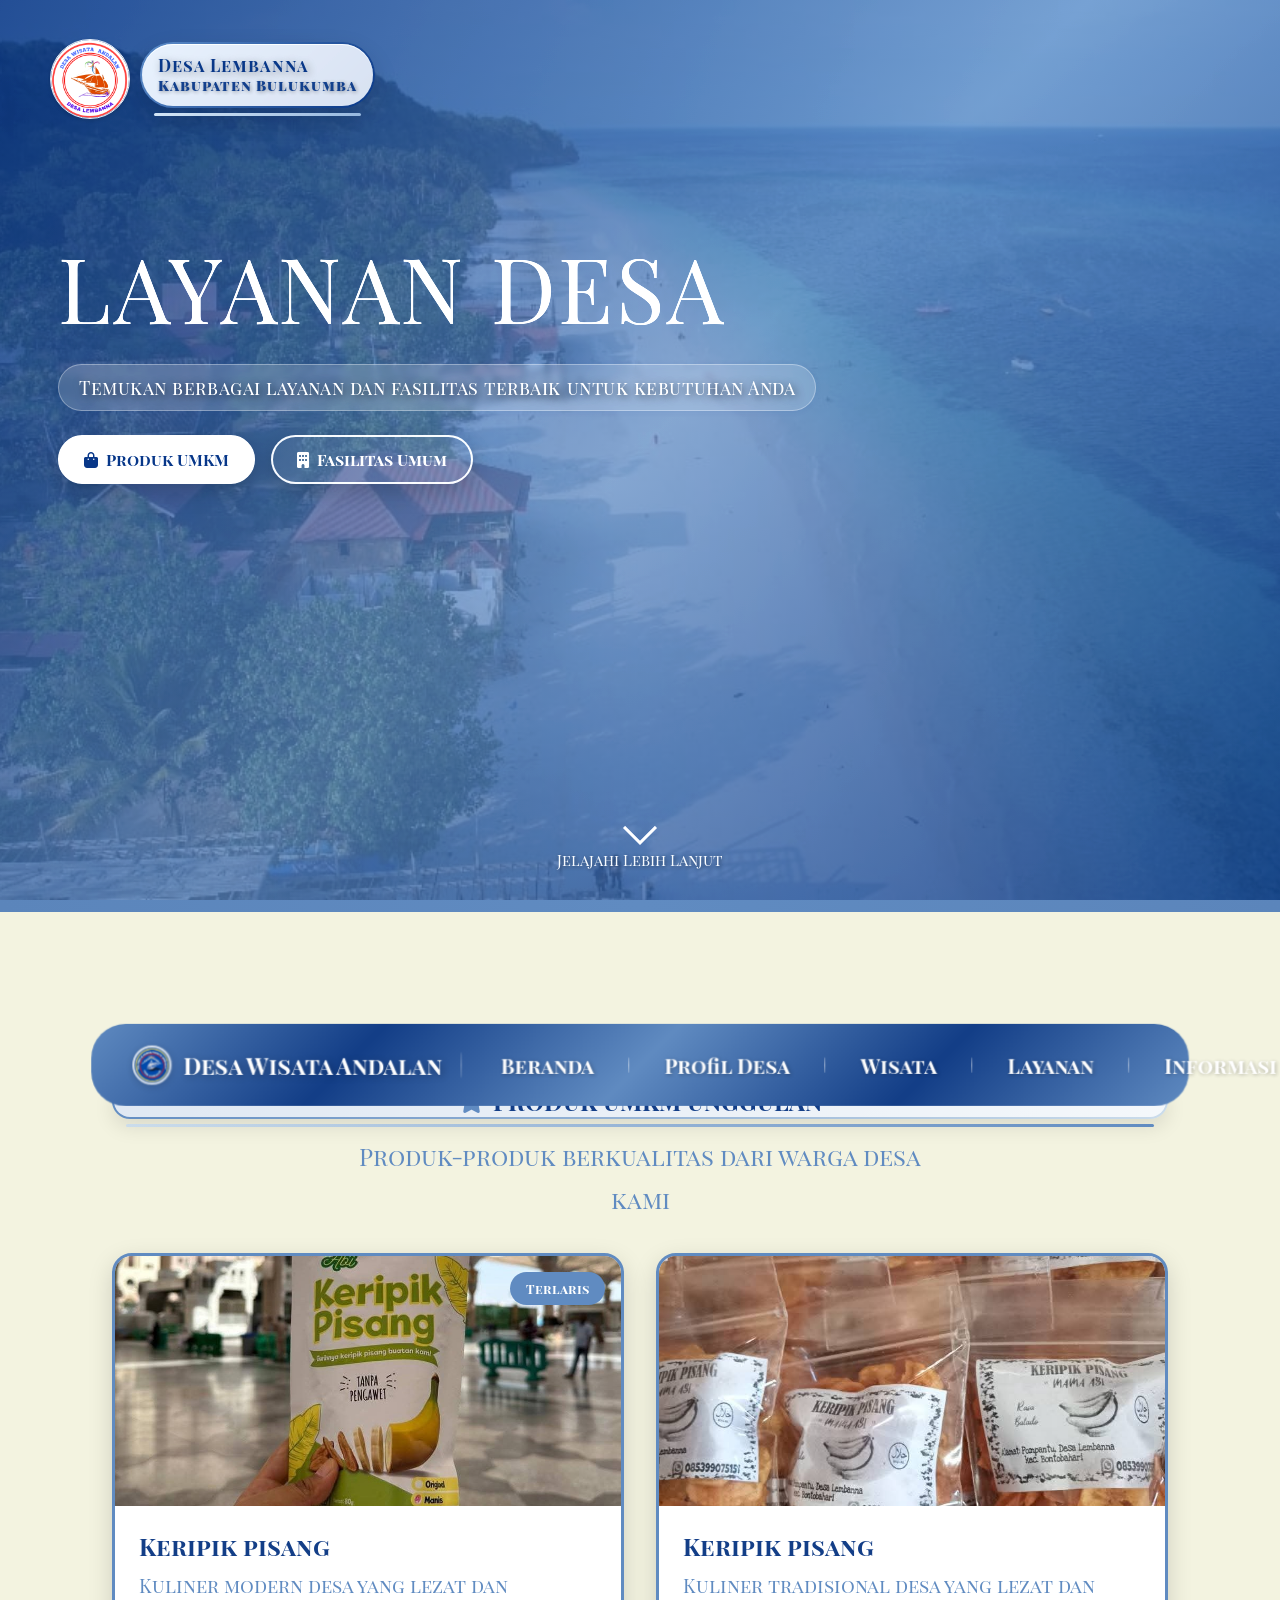
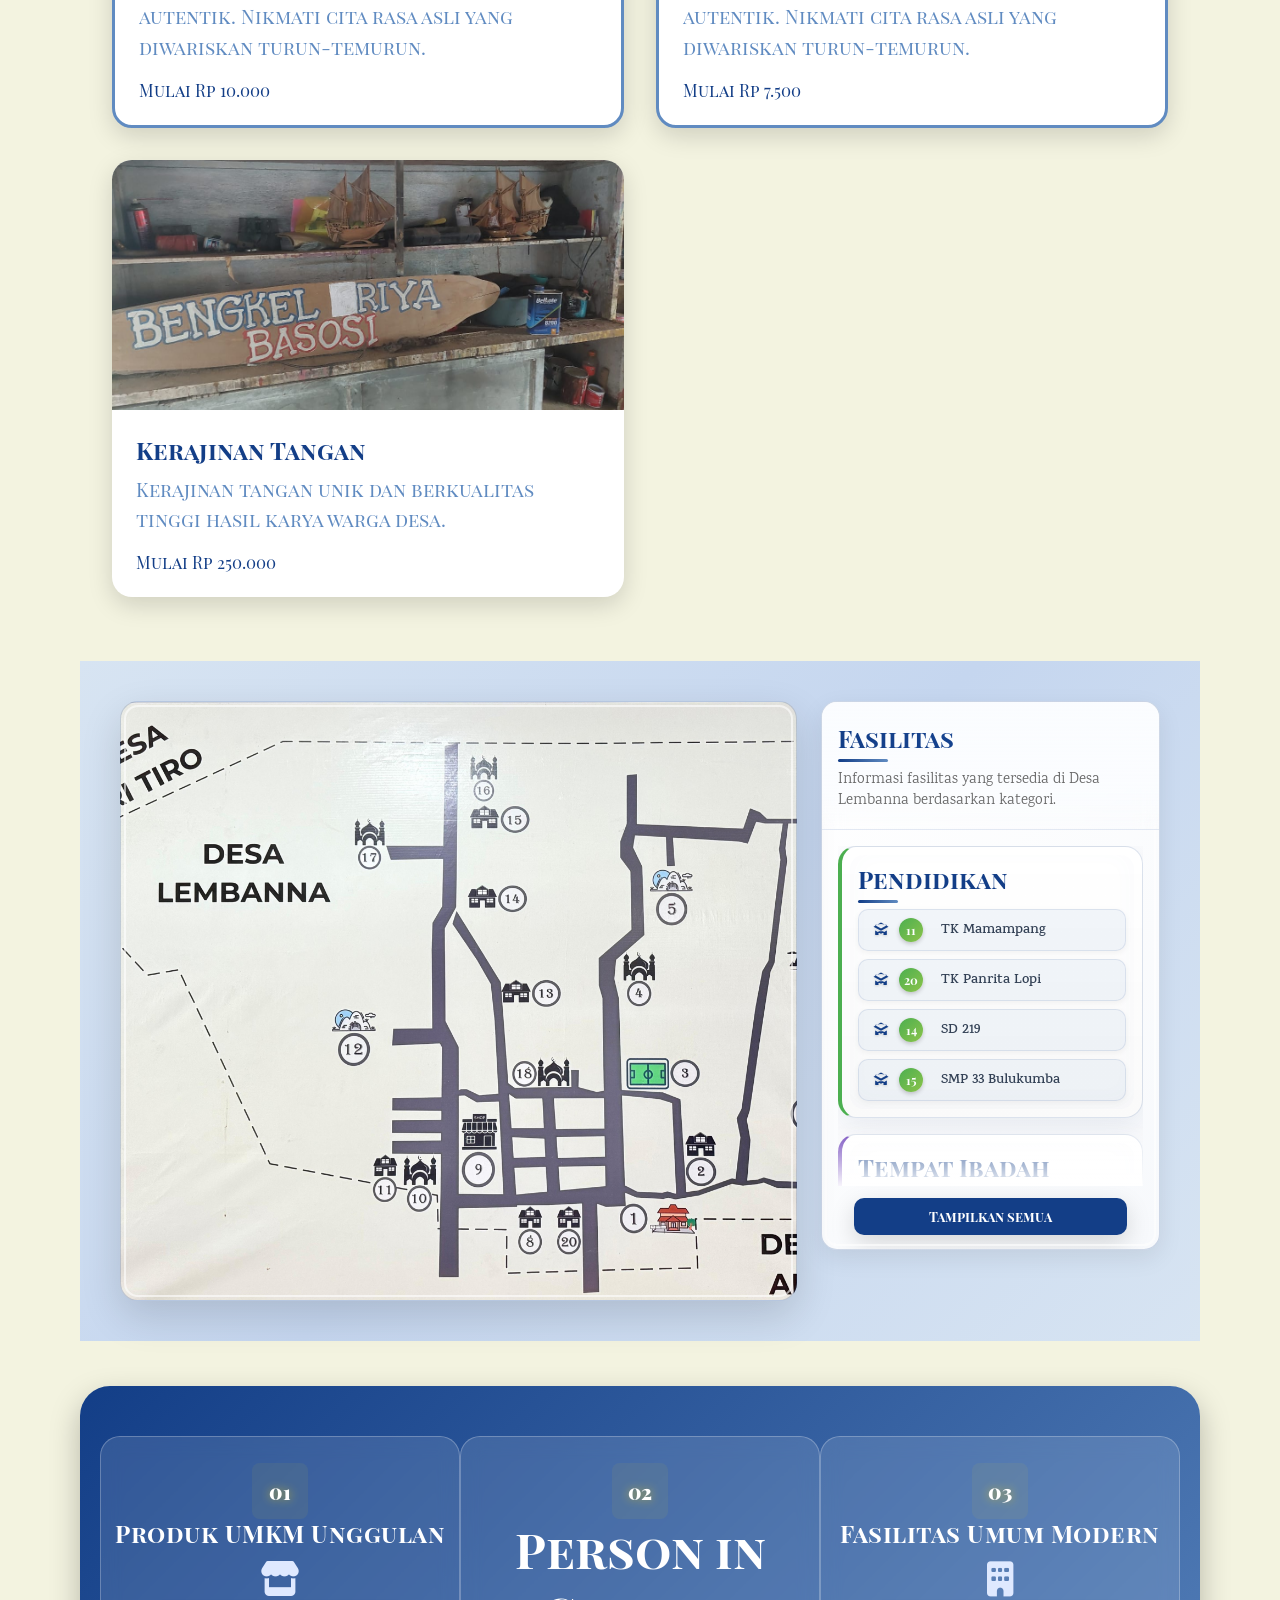
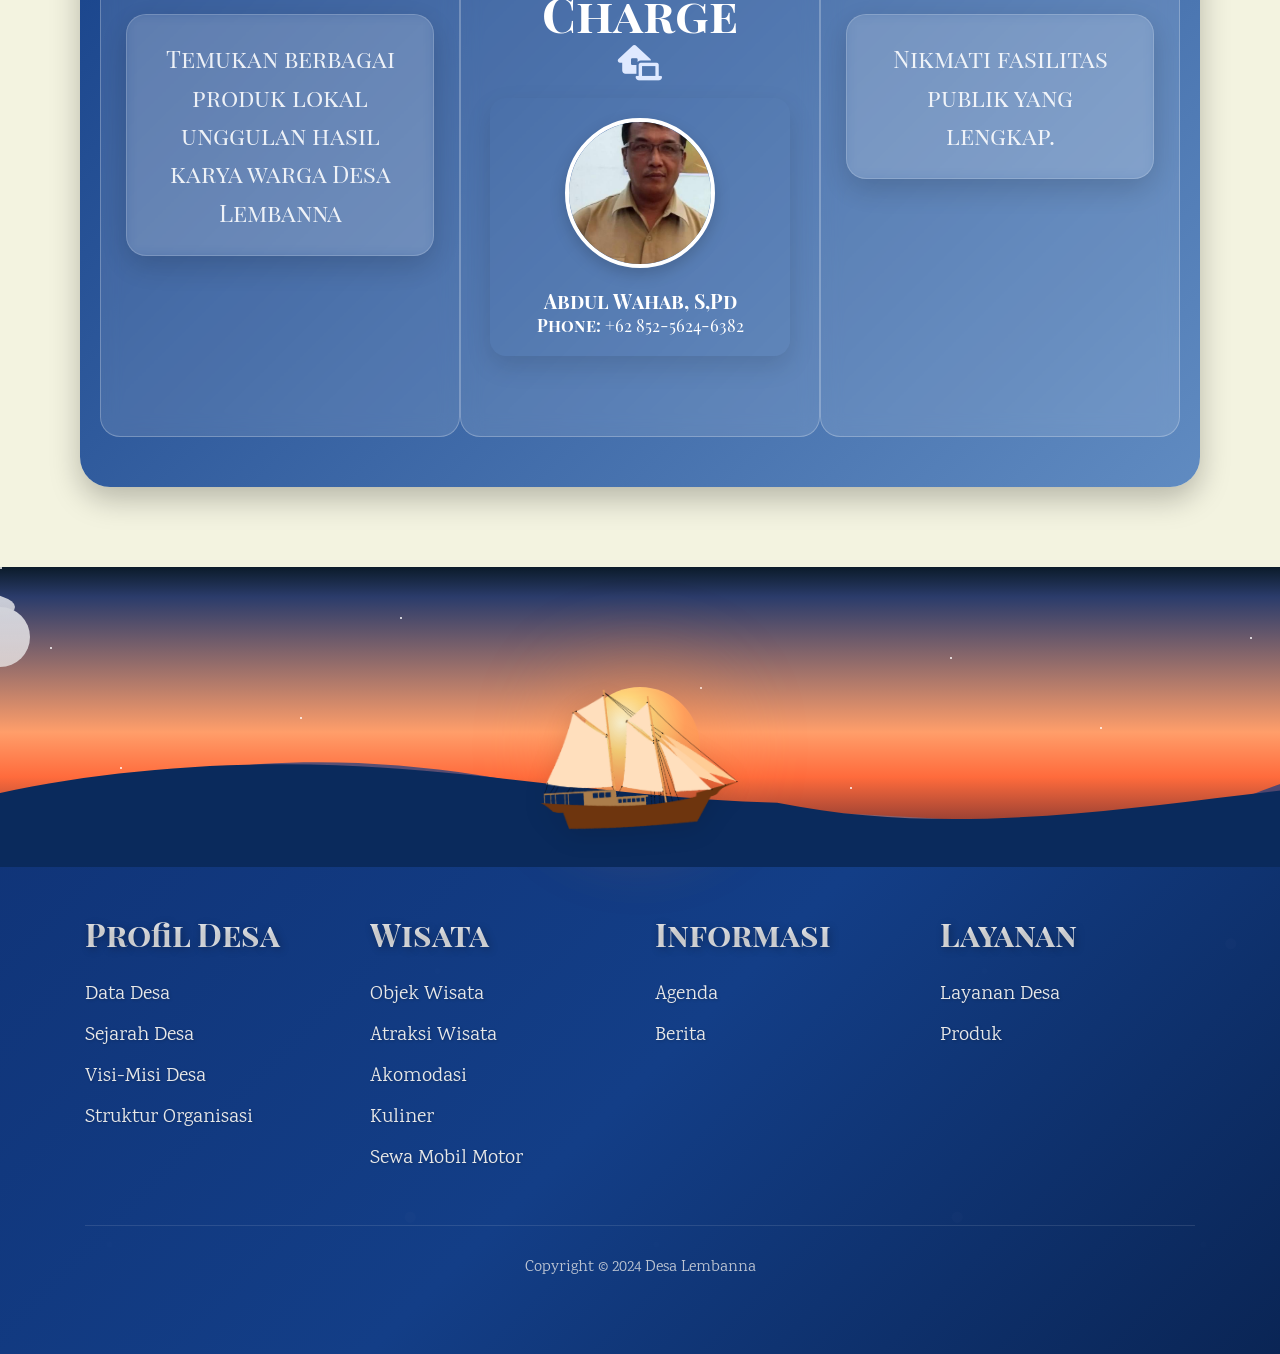
<file: Layanan.html>
<!DOCTYPE html>
<html lang="id">

<head>
    <meta charset="UTF-8">
    <meta name="viewport" content="width=device-width, initial-scale=1.0">
    <title>Layanan - Website Desa Lembanna Bahari</title>
    <link rel="stylesheet" href="asset2/css/styles.css">
    <link rel="stylesheet" href="asset3/CSS/Layanan.css">
    <link rel="stylesheet" href="asset/css/wisata.css">
    <link rel="stylesheet" href="asset2/css/loading-screen.css">
    <link href="https://cdnjs.cloudflare.com/ajax/libs/font-awesome/6.0.0/css/all.min.css" rel="stylesheet">
    <link rel="stylesheet" href="asset/css/profil-responsive.css">
    <link rel="preconnect" href="https://fonts.googleapis.com">
    <link rel="preconnect" href="https://fonts.gstatic.com" crossorigin>
    <link href="https://fonts.googleapis.com/css2?family=Inter:wght@300;400;500;600;700;800;900&display=swap"
        rel="stylesheet">
    <link href="https://fonts.googleapis.com/css2?family=Crimson+Text:ital,wght@0,400;0,600;0,700;1,400&display=swap"
        rel="stylesheet">
    <link href="https://fonts.googleapis.com/css2?family=Playfair+Display:wght@400;500;600;700;800;900&display=swap"
        rel="stylesheet">
    <script src="asset/js/responsive.js"></script>
    <script src="asset3/JS/Layanan.js"></script>
    <script src="asset2/js/script.js"></script>
    <script src="asset/js/index.js"></script>
    <script src="asset2/js/loading-screen.js"></script>
    <style>
        /* Disable legacy hamburger on this page */
        .hamburger {
            display: none !important;
        }

        /* Prevent legacy overlay nav on mobile */
        @media (max-width: 900px) {
            .mobile-menu-list {
                display: none !important;
            }

            .main-nav {
                display: none !important;
            }
        }
    </style>
</head>

<body class="layanan-page">

    <header class="header">
        <div class="header-overlay">
            <div class="header-top">
                <div class="header-brand">
                    <img class="header-logo" src="asset3/IMG/LOGO.jpeg" alt="Logo Desa Lembanna" loading="lazy"
                        decoding="async">
                    <div class="header-title">
                        <p class="desa-name">Desa Lembanna</p>
                        <p class="kabupaten-name">Kabupaten Bulukumba</p>
                    </div>
                </div>
            </div>
            <div class="main-title-1">
                <h1><span>LAYANAN DESA</span></h1>
                <p class="hero-tagline">Temukan berbagai layanan dan fasilitas terbaik untuk kebutuhan Anda</p>
                <div class="header-buttons">
                    <button class="header-btn active" data-tab="produk">
                        <i class="fas fa-shopping-bag"></i>
                        <span>Produk UMKM</span>
                    </button>
                    <button class="header-btn" data-tab="fasilitas">
                        <i class="fas fa-building"></i>
                        <span>Fasilitas Umum</span>
                    </button>
                </div>
            </div>

            <!-- Scroll Indicator -->
            <div class="scroll-indicator">
                <div class="scroll-arrow">
                    <span></span>
                </div>
                <p class="scroll-text">Jelajahi Lebih Lanjut</p>
            </div>
        </div>
    </header>
    <div class="tape"></div>

    

    <!-- Main Content -->
    <main class="main-content">
        <div class="nav-wrapper" style="margin-top: 1vh;">
        <nav>
            <div class="logo">
                <img src="asset2/WhatsApp Image 2025-08-20 at 18.48.36.png" alt="Logo Desa Lembanna" loading="lazy"
                    decoding="async">
                <a href="index.html">Desa Wisata Andalan</a>
            </div>
            <div class="main-nav">
                <ul class="nav-links">
                    <li class="has-submenu">
                        <a href="index.html">Beranda</a>
                    </li>
                    <li class="has-submenu">
                        <a href="profil.html">Profil Desa</a>
                    </li>
                    <li class="has-submenu">
                        <a href="wisata.html">Wisata</a>
                    </li>
                    <li class="has-submenu">
                        <a href="Layanan.html">Layanan</a>
                    </li>
                    <li class="has-submenu">
                        <a href="informasi.html">Informasi</a>
                    </li>
                </ul>
            </div>
            <div class="hamburger">
                <div class="line"></div>
                <div class="line"></div>
                <div class="line"></div>
            </div>
        </nav>
    </div>
        <!-- Produk UMKM Section -->
        <section id="produk-content" class="content-section active">
            <div class="section-header">
                <h2 class="section-title">
                    <i class="fas fa-star"></i>
                    PRODUK UMKM UNGGULAN
                </h2>
                <p class="section-description">Produk-produk berkualitas dari warga desa kami</p>
            </div>

            <div class="products-grid">
                <div class="product-card featured">
                    <div class="product-badge">Terlaris</div>
                    <a href="umkm_snack.html" class="product-link">
                        <div class="product-image">
                            <img src="asset3/IMG/UMKM Andalan/WhatsApp Image 2025-08-24 at 12.06.48 PM.jpeg"
                                alt="Makanan Tradisional">
                            <div class="product-overlay">
                                <i class="fas fa-eye"></i>
                            </div>
                        </div>
                        <div class="product-content">
                            <h3 class="product-title">Keripik pisang</h3>
                            <p class="product-description">Kuliner modern desa yang lezat dan autentik. Nikmati
                                cita rasa asli yang diwariskan turun-temurun.</p>
                            <div class="product-meta">
                                <span class="product-price">Mulai Rp 10.000</span>
                            </div>
                        </div>
                    </a>
                </div>
                <div class="product-card featured">
                    <a href="umkm_snack_v2.html" class="product-link">
                        <div class="product-image">
                            <img src="asset3/IMG/UMKM Andalan/WhatsApp Image 2025-08-24 at 12.06.49 PM.jpeg"
                                alt="Makanan Tradisional">
                            <div class="product-overlay">
                                <i class="fas fa-eye"></i>
                            </div>
                        </div>
                        <div class="product-content">
                            <h3 class="product-title">Keripik pisang</h3>
                            <p class="product-description">Kuliner tradisional desa yang lezat dan autentik. Nikmati
                                cita rasa asli yang diwariskan turun-temurun.</p>
                            <div class="product-meta">
                                <span class="product-price">Mulai Rp 7.500</span>
                            </div>
                        </div>
                    </a>
                </div>

                <div class="product-card">
                    <a href="Bengkel_souvernier.html" class="product-link">
                        <div class="product-image">
                            <img src="asset3/IMG/Bengkel/WhatsApp Image 2025-08-20 at 4.51.18 PM.jpeg"
                                alt="Kerajinan Tangan">
                            <div class="product-overlay">
                                <i class="fas fa-eye"></i>
                            </div>
                        </div>

                        <div class="product-content">
                            <h3 class="product-title">Kerajinan Tangan</h3>
                            <p class="product-description">Kerajinan tangan unik dan berkualitas tinggi hasil karya
                                warga desa.</p>
                            <div class="product-meta">
                                <span class="product-price">Mulai Rp 250.000</span>
                            </div>
                        </div>
                    </a>
                </div>
            </div>
        </section>

        <!-- Fasilitas Umum Section -->
        <section id="fasilitas-content" class="content-section">
            <div class="section-header">
                <h2 class="section-title">
                    <i class="fas fa-building"></i>
                    FASILITAS UMUM
                </h2>
                <p class="section-description">Fasilitas-fasilitas yang tersedia untuk kenyamanan warga dan pengunjung
                </p>
            </div>

            <div class="facilities-grid">
                <div class="facility-card">
                    <a href="fasilitas_pusat-informasi.html" class="facility-link">
                        <div class="facility-image">
                            <img src="asset3/IMG/Pusat_info/Pusat_informasi.jpeg" alt="Pusat Informasi">
                            <div class="facility-overlay">
                                <i class="fas fa-info-circle"></i>
                            </div>
                        </div>
                        <div class="facility-content">
                            <h3 class="facility-title">Pusat Informasi</h3>
                            <p class="facility-description">Pusat informasi wisata untuk membantu Anda merencanakan
                                perjalanan dengan baik.</p>
                        </div>
                    </a>
                </div>
                <div class="facility-card">
                    <a href="fasilitas_pusat-informasi-2.html" class="facility-link">
                        <div class="facility-image">
                            <img src="asset3/IMG/Pusat_info/Pusat_informasi_2.jpeg" alt="Pusat Informasi">
                            <div class="facility-overlay">
                                <i class="fas fa-info-circle"></i>
                            </div>
                        </div>
                        <div class="facility-content">
                            <h3 class="facility-title">Pusat Informasi</h3>
                            <p class="facility-description">Pusat informasi wisata untuk membantu Anda merencanakan
                                perjalanan dengan baik.</p>
                        </div>
                    </a>
                </div>

                <div class="facility-card">
                    <a href="fasilitas_tempat-ibadah.html" class="facility-link">
                        <div class="facility-image">
                            <img src="asset3/IMG/Musollah/Masjid.jpeg" alt="Tempat Ibadah">
                            <div class="facility-overlay">
                                <i class="fas fa-mosque"></i>
                            </div>
                        </div>
                        <div class="facility-content">
                            <h3 class="facility-title">Tempat Ibadah</h3>
                            <p class="facility-description">Fasilitas ibadah yang nyaman untuk warga dan pengunjung.</p>
                        </div>
                    </a>
                </div>
                <div class="facility-card">
                    <a href="fasilitas_tempat-ibadah-2.html" class="facility-link">
                        <div class="facility-image">
                            <img src="asset3/IMG/Musollah/Musolah_villa.jpeg" alt="Tempat Ibadah">
                            <div class="facility-overlay">
                                <i class="fas fa-mosque"></i>
                            </div>
                        </div>
                        <div class="facility-content">
                            <h3 class="facility-title">Tempat Ibadah</h3>
                            <p class="facility-description">Fasilitas ibadah yang nyaman untuk warga dan pengunjung.</p>
                        </div>
                    </a>
                </div>
                <div class="facility-card">
                    <a href="fasilitas_kamar-mandi.html" class="facility-link">
                        <div class="facility-image">
                            <img src="asset3/IMG/Kamar mandi umum terbaik di Mandala Ria Beach.jpg"
                                alt="Kamar Mandi Umum">
                            <div class="facility-overlay">
                                <i class="fas fa-toilet"></i>
                            </div>
                        </div>
                        <div class="facility-content">
                            <h3 class="facility-title">Kamar Mandi Umum</h3>
                            <p class="facility-description">Fasilitas kamar mandi umum yang bersih, nyaman, dan mudah
                                diakses oleh pengunjung dan warga desa.</p>
                        </div>
                    </a>
                </div>
                <div class="facility-card">
                    <a href="fasilitas_taman-camping.html" class="facility-link">
                        <div class="facility-image">
                            <img src="asset3/IMG/Camping_ground/Camping Ground.jpg" alt="Taman Bermain">
                            <div class="facility-overlay">
                                <i class="fas fa-child"></i>
                            </div>
                        </div>
                        <div class="facility-content">
                            <h3 class="facility-title">Camping Ground</h3>
                            <p class="facility-description">Area camping yang aman dan menyenangkan untuk keluarga dan
                                komunitas.</p>
                        </div>
                    </a>
                </div>
            </div>
        </section>
        <section id="informasi" class="map-section">
            <div class="map-container">
                <div class="map-pane">
                    <div class="map-image">
                        <!-- Map Markers -->
                    </div>
                </div>
                <aside class="facilities-pane">
                    <header class="facilities-header">
                        <h2>Fasilitas</h2>
                        <p>Informasi fasilitas yang tersedia di Desa Lembanna berdasarkan kategori.</p>
                    </header>
                    <div class="facility-grid">
                        <!-- Pendidikan -->
                        <article class="facility-card facility-education">
                            <h3 class="facility-title">Pendidikan</h3>
                            <ul class="facility-list">
                                <li data-marker="11">
                                    <span class="facility-marker" data-type="education">11</span>
                                    <span class="facility-name">TK Mamampang</span>
                                </li>
                                <li data-marker="20">
                                    <span class="facility-marker" data-type="education">20</span>
                                    <span class="facility-name">TK Panrita Lopi</span>
                                </li>
                                <li data-marker="14">
                                    <span class="facility-marker" data-type="education">14</span>
                                    <span class="facility-name">SD 219</span>
                                </li>
                                <li data-marker="15">
                                    <span class="facility-marker" data-type="education">15</span>
                                    <span class="facility-name">SMP 33 Bulukumba</span>
                                </li>
                            </ul>
                        </article>

                        <!-- Tempat Ibadah -->
                        <article class="facility-card facility-worship">
                            <h3 class="facility-title">Tempat Ibadah</h3>
                            <ul class="facility-list">
                                <li data-marker="10">
                                    <span class="facility-marker" data-type="worship">10</span>
                                    <span class="facility-name">Masjid Raya Nurul Wathan</span>
                                </li>
                                <li data-marker="16">
                                    <span class="facility-marker" data-type="worship">16</span>
                                    <span class="facility-name">Masjid Nurul Ilmi</span>
                                </li>
                                <li data-marker="17">
                                    <span class="facility-marker" data-type="worship">17</span>
                                    <span class="facility-name">Masjid Jabbal Nur</span>
                                </li>
                                <li data-marker="18">
                                    <span class="facility-marker" data-type="worship">18</span>
                                    <span class="facility-name">Masjid Nurul Iman</span>
                                </li>
                                <li>
                                    <span class="facility-marker" data-type="worship">-</span>
                                    <span class="facility-name">Masjid Hasanatuk Jannah</span>
                                </li>
                            </ul>
                        </article>

                        <!-- Wisata -->
                        <article class="facility-card facility-tourism">
                            <h3 class="facility-title">Wisata</h3>
                            <ul class="facility-list">
                                <li class="is-cave" data-marker="5">
                                    <span class="facility-marker" data-type="tourism">5</span>
                                    <span class="facility-name">Goa Passea</span>
                                </li>
                                <li class="is-cave" data-marker="12">
                                    <span class="facility-marker" data-type="tourism">12</span>
                                    <span class="facility-name">Goa Liang Lajaya</span>
                                </li>
                                <li data-marker="6">
                                    <span class="facility-marker" data-type="tourism">6</span>
                                    <span class="facility-name">Kawasan Wisata Batu Tongkaraya</span>
                                </li>
                                <li data-marker="7">
                                    <span class="facility-marker" data-type="tourism">7</span>
                                    <span class="facility-name">Kawasan Wisata Pantai Mandala Ria</span>
                                </li>
                                <li data-marker="19">
                                    <span class="facility-marker" data-type="tourism">19</span>
                                    <span class="facility-name">Tebing Mattoanging</span>
                                </li>
                            </ul>
                        </article>

                        <!-- Fasilitas Umum -->
                        <article class="facility-card facility-public">
                            <h3 class="facility-title">Fasilitas Umum</h3>
                            <ul class="facility-list">
                                <li data-marker="1">
                                    <span class="facility-marker" data-type="government">1</span>
                                    <span class="facility-name">Kantor Desa</span>
                                </li>
                                <li data-marker="9">
                                    <span class="facility-marker" data-type="market">9</span>
                                    <span class="facility-name">Pasar</span>
                                </li>
                                <li data-marker="3">
                                    <span class="facility-marker" data-type="bank">3</span>
                                    <span class="facility-name">ATM/Fasilitas Perbankan</span>
                                </li>
                            </ul>
                        </article>
                    </div>
                </aside>
            </div>
        </section>

        <section class="layanan-features">
            <div class="feature-card">
                <div class="layanan-feature-number">01</div>
                <h3 class="feature-title">Produk UMKM Unggulan</h3>
                <span class="feature-icon"><i class="fas fa-store"></i></span>
                <p class="feature-text">
                    Temukan berbagai produk lokal unggulan hasil karya warga Desa Lembanna
                </p>
            </div>

            <div class="feature-card">
                <div class="layanan-feature-number">02</div>
                <h2 class="person-in-charge-title">Person in Charge</h2>
                <span class="feature-icon"><i class="fas fa-laptop-house"></i></span>
                <div class="person-card">
                    <img src="asset/img/profil-desa/pokdarwis-sekretaris.jpeg" alt="Ahmad Rahman - Person in Charge"
                        class="person-photo">
                    <div class="person-info">
                        <h3 class="person-name">Abdul Wahab, S,Pd</h3>
                        <p class="person-phone"><strong>Phone:</strong> +62 852-5624-6382</p>
                    </div>
                </div>
            </div>

            <div class="feature-card">
                <div class="layanan-feature-number">03</div>
                <h3 class="feature-title">Fasilitas Umum Modern</h3>
                <span class="feature-icon"><i class="fas fa-building"></i></span>
                <p class="feature-text">
                    Nikmati fasilitas publik yang lengkap.
                </p>
            </div>
        </section>
    </main>
    <!-- Decorative Section -->
    <div class="hiasan">
        <section class="sunset-main">
            <div class="sunset-bg"></div>
            <div class="sun"></div>
            <!-- clouds -->
            <div class="clouds">
                <div class="cloud slow" style="top:40px; left:-150px;"></div>
                <div class="cloud fast" style="top:100px; left:-300px;"></div>
                <div class="cloud slow" style="top:160px; left:-500px;"></div>
            </div>
        </section>
        <img src="asset3/IMG/Hiasan/Layanan_Pinisi.png" alt="Pinisi" class="hiasan-ship">

        <div class="cta-waves">
            <!-- Wave Layer 1 - Front wave -->
            <div class="cta-wave wave-layer-1">
                <svg viewBox="0 0 1200 120" preserveAspectRatio="none">
                    <path
                        d="M0,120V46.29c47.79-22.2,103.59-32.17,158-28,70.36,5.37,136.33,33.31,206.8,37.5C438.64,87.57,512.34,66.33,583,47.95c69.27-18,138.3-24.88,209.4-13.08,36.15,6,69.85,17.84,104.45,29.34C989.49,95,1113,134.29,1200,67.53V120Z"
                        fill="currentColor"></path>
                </svg>
            </div>
            <!-- Wave Layer 2 - Middle wave -->
            <div class="cta-wave wave-layer-2">
                <svg viewBox="0 0 1200 120" preserveAspectRatio="none">
                    <path
                        d="M0,120V104.19c13-21.11,27.64-41.05,47.69-56.24,51.72-39.22,117.31-39.49,176.89-20.07,31.15,10.15,60.09,26.07,89.67,39.8,40.92,19,84.73,46,130.83,49.67,36.26,2.85,70.9-9.42,98.6-31.56,31.77-25.39,62.32-62,103.63-73,40.44-10.79,81.35,6.69,119.13,24.28s75.16,39,116.92,43.05c59.73,5.85,113.28-22.88,168.9-38.84,30.2-8.66,59-6.17,87.09,7.5,22.43,10.89,48,26.93,60.65,49.24V120Z"
                        opacity="0.7" fill="currentColor"></path>
                </svg>
            </div>
            <!-- Wave Layer 3 - Back wave -->
            <div class="cta-wave wave-layer-3">
                <svg viewBox="0 0 1200 120" preserveAspectRatio="none">
                    <path
                        d="M0,120V114.37c149.93-53.37,314.09-65.69,475.83-36.94,43,7.64,84.23,20.12,127.61,26.46,59,8.63,112.48-12.24,165.56-35.4C827.93,42.78,886,24.76,951.2,30c86.53,7,172.46,45.71,248.8,84.81V120Z"
                        opacity="0.4" fill="currentColor"></path>
                </svg>
            </div>
        </div>

    </div>

    <div id="carousel-modal" class="modal">
        <span class="close-carousel">&times;</span>
        <div class="carousel">
            <div class="carousel-inner">
            </div>
            <button class="carousel-control prev">&lsaquo;</button>
            <button class="carousel-control next">&rsaquo;</button>
        </div>
    </div>

    <!-- Footer -->
    <footer id="footer" class="site-footer">
        <div class="footer-container">
            <div class="footer-columns">
                <!-- Column 1: Profil Desa -->
                <div class="footer-column">
                    <h3>Profil Desa</h3>
                    <ul>
                        <li><a href="profil.html">Data Desa</a></li>
                        <li><a href="profil.html">Sejarah Desa</a></li>
                        <li><a href="profil.html">Visi-Misi Desa</a></li>
                        <li><a href="profil.html">Struktur Organisasi</a></li>
                    </ul>
                </div>
                <!-- Column 2: Wisata -->
                <div class="footer-column">
                    <h3>Wisata</h3>
                    <ul>
                        <li><a href="wisata.html">Objek Wisata</a></li>
                        <li><a href="wisata.html">Atraksi Wisata</a></li>
                        <li><a href="wisata.html">Akomodasi</a></li>
                        <li><a href="wisata.html">Kuliner</a></li>
                        <li><a href="wisata.html">Sewa Mobil Motor</a></li>
                    </ul>
                </div>
                <!-- Column 3: Informasi -->
                <div class="footer-column">
                    <h3>Informasi</h3>
                    <ul>
                        <li><a href="informasi.html">Agenda</a></li>
                        <li><a href="informasi.html">Berita</a></li>
                    </ul>
                </div>
                <!-- Column 4: Layanan -->
                <div class="footer-column">
                    <h3>Layanan</h3>
                    <ul>
                        <li><a href="layanan.html">Layanan Desa</a></li>
                        <li><a href="layanan.html">Produk</a></li>
                    </ul>
                </div>
            </div>
            <div class="footer-bottom">
                <p>Copyright &copy; 2024 Desa Lembanna</p>
            </div>
        </div>
    </footer>
    <nav class="mobile-bottom-nav">
        <div class="mobile-nav-container">
            <a href="index.html" class="mobile-nav-item" data-page="beranda">
                <div class="mobile-nav-icon">
                    <svg xmlns="http://www.w3.org/2000/svg" height="24px" viewBox="0 -960 960 960" width="24px">
                        <path
                            d="M160-200v-360q0-19 8.5-36t23.5-28l240-180q21-16 48-16t48 16l240 180q15 11 23.5 28t8.5 36v360q0 33-23.5 56.5T720-120H600q-17 0-28.5-11.5T560-160v-200q0-17-11.5-28.5T520-400h-80q-17 0-28.5 11.5T400-360v200q0 17-11.5 28.5T360-120H240q-33 0-56.5-23.5T160-200Z" />
                    </svg>
                </div>
                <span class="mobile-nav-label">Beranda</span>
            </a>

            <a href="profil.html" class="mobile-nav-item" data-page="profil">
                <div class="mobile-nav-icon">
                    <svg viewBox="0 0 24 24">
                        <path
                            d="M12 12c2.21 0 4-1.79 4-4s-1.79-4-4-4-4 1.79-4 4 1.79 4 4 4zm0 2c-2.67 0-8 1.34-8 4v2h16v-2c0-2.66-5.33-4-8-4z" />
                    </svg>
                </div>
                <span class="mobile-nav-label">Profil Desa</span>
            </a>

            <a href="wisata.html" class="mobile-nav-item" data-page="wisata">
                <div class="mobile-nav-icon">
                    <svg xmlns="http://www.w3.org/2000/svg" height="24px" viewBox="0 -960 960 960" width="24px">
                        <path
                            d="M480-80q-106 0-173-33.5T240-200q0-19 8.5-35t25.5-30q14-10 30.5-8t26.5 16q10 14 7.5 30.5T322-200q13 16 60 28t98 12q51 0 98-12t60-28q-14-10-16.5-26.5T629-257q10-14 26.5-16t30.5 8q17 14 25.5 30t8.5 35q0 53-67 86.5T480-80Zm0-139q-12 0-24-4t-22-12q-118-94-176-183.5T200-594q0-71 25.5-124.5T291-808q40-36 90-54t99-18q49 0 99 18t90 54q40 36 65.5 89.5T760-594q0 86-58 175.5T526-235q-10 8-22 12t-24 4Zm0-301q33 0 56.5-23.5T560-600q0-33-23.5-56.5T480-680q-33 0-56.5 23.5T400-600q0 33 23.5 56.5T480-520Z" />
                    </svg>
                </div>
                <span class="mobile-nav-label">Wisata</span>
            </a>

            <a href="Layanan.html" class="mobile-nav-item" data-page="layanan">
                <div class="mobile-nav-icon">
                    <svg viewBox="0 0 24 24">
                        <path
                            d="M12 2C6.48 2 2 6.48 2 12s4.48 10 10 10 10-4.48 10-10S17.52 2 12 2zm-2 15l-5-5 1.41-1.41L10 14.17l7.59-7.59L19 8l-9 9z" />
                    </svg>
                </div>
                <span class="mobile-nav-label">Layanan</span>
            </a>

            <a href="informasi.html" class="mobile-nav-item" data-page="informasi">
                <div class="mobile-nav-icon">
                    <svg viewBox="0 0 24 24">
                        <path
                            d="M6 10c-1.1 0-2 .9-2 2s.9 2 2 2 2-.9 2-2-.9-2-2-2zm12 0c-1.1 0-2 .9-2 2s.9 2 2 2 2-.9 2-2-.9-2-2-2zm-6 0c-1.1 0-2 .9-2 2s.9 2 2 2 2-.9 2-2-.9-2-2-2z" />
                    </svg>
                </div>
                <span class="mobile-nav-label">Informasi</span>
            </a>
        </div>
    </nav>

    <!-- Map Modal Functionality Script -->
    <script>
        document.addEventListener('DOMContentLoaded', function () {
            // Map pane clickable functionality
            const mapPane = document.querySelector('.map-pane');
            const mapImage = document.querySelector('.map-image');

            if (mapPane && mapImage) {
                // Add cursor pointer to indicate clickability
                mapPane.style.cursor = 'pointer';

                // Create modal for full map image
                const mapModal = document.createElement('div');
                mapModal.id = 'fullMapModal';
                mapModal.style.cssText = `
                    display: none;
                    position: fixed;
                    top: 0;
                    left: 0;
                    width: 100%;
                    height: 100%;
                    background-color: rgba(0, 0, 0, 0.9);
                    z-index: 10100;
                    cursor: pointer;
                    justify-content: center;
                    align-items: center;
                    padding: 20px;
                    box-sizing: border-box;
                `;

                const mapModalContent = document.createElement('div');
                mapModalContent.style.cssText = `
                    max-width: 100%;
                    max-height: 100%;
                    width: 100%;
                    height: 100%;
                    position: relative;
                    cursor: default;
                    display: flex;
                    justify-content: center;
                    align-items: center;
                    z-index: 10102;
                `;

                const fullMapImage = document.createElement('img');
                fullMapImage.style.cssText = `
                    max-width: 100%;
                    max-height: 100%;
                    width: auto;
                    height: auto;
                    object-fit: contain;
                    border-radius: 8px;
                    box-shadow: 0 10px 30px rgba(0, 0, 0, 0.5);
                `;

                // Get the background image from the map-image element
                const mapBackgroundImage = window.getComputedStyle(mapImage).backgroundImage;
                const imageUrl = mapBackgroundImage.replace(/url\(['"]?(.*?)['"]?\)/, '$1');
                fullMapImage.src = imageUrl;
                fullMapImage.alt = 'Full Map View';

                mapModalContent.appendChild(fullMapImage);
                mapModal.appendChild(mapModalContent);
                document.body.appendChild(mapModal);

                // Open modal when map pane is clicked
                mapPane.addEventListener('click', function (e) {
                    e.preventDefault();
                    e.stopPropagation();

                    mapModal.style.display = 'flex';
                    document.body.style.overflow = 'hidden';
                });

                // Close modal when clicking anywhere on the modal (background or image)
                mapModal.addEventListener('click', function (e) {
                    if (e.target === mapModal || e.target === fullMapImage) {
                        mapModal.style.display = 'none';
                        document.body.style.overflow = '';
                    }
                });

                // Close modal with Escape key
                document.addEventListener('keydown', function (e) {
                    if (e.key === 'Escape' && mapModal.style.display === 'flex') {
                        mapModal.style.display = 'none';
                        document.body.style.overflow = '';
                    }
                });

                // Add responsive behavior
                function updateModalResponsiveness() {
                    const isMobile = window.innerWidth <= 768;
                    const isTablet = window.innerWidth <= 1024;

                    if (isMobile) {
                        mapModal.style.padding = '10px';
                        fullMapImage.style.borderRadius = '4px';
                    } else if (isTablet) {
                        mapModal.style.padding = '15px';
                        fullMapImage.style.borderRadius = '6px';
                    } else {
                        mapModal.style.padding = '20px';
                        fullMapImage.style.borderRadius = '8px';
                    }
                }

                // Update on resize
                window.addEventListener('resize', updateModalResponsiveness);

                // Initial responsive setup
                updateModalResponsiveness();

                // Add touch support for mobile devices
                mapModal.addEventListener('touchstart', function (e) {
                    // Prevent scroll when touching modal
                    e.preventDefault();
                });

                mapModal.addEventListener('touchend', function (e) {
                    if (e.target === mapModal || e.target === fullMapImage) {
                        mapModal.style.display = 'none';
                        document.body.style.overflow = '';
                    }
                });
            }
        });
    </script>

    <!-- Layanan: scroll watcher to toggle .scrolled-75 when scrolled past 75% of viewport height -->
    <script>
        (function () {
            const root = document.documentElement || document.body;
            let ticking = false;

            function update() {
                ticking = false;
                const scrolled = window.scrollY || window.pageYOffset;
                const trigger = window.innerHeight * 0.75;
                if (scrolled > trigger) {
                    document.body.classList.add('scrolled-75');
                } else {
                    document.body.classList.remove('scrolled-75');
                }
            }

            function onScroll() {
                if (!ticking) {
                    window.requestAnimationFrame(update);
                    ticking = true;
                }
            }

            window.addEventListener('scroll', onScroll, { passive: true });

            // Run once on load in case the page is already scrolled (deep link)
            document.addEventListener('DOMContentLoaded', update);
            window.addEventListener('load', update);
        })();
    </script>

</body>

</html>
</file>
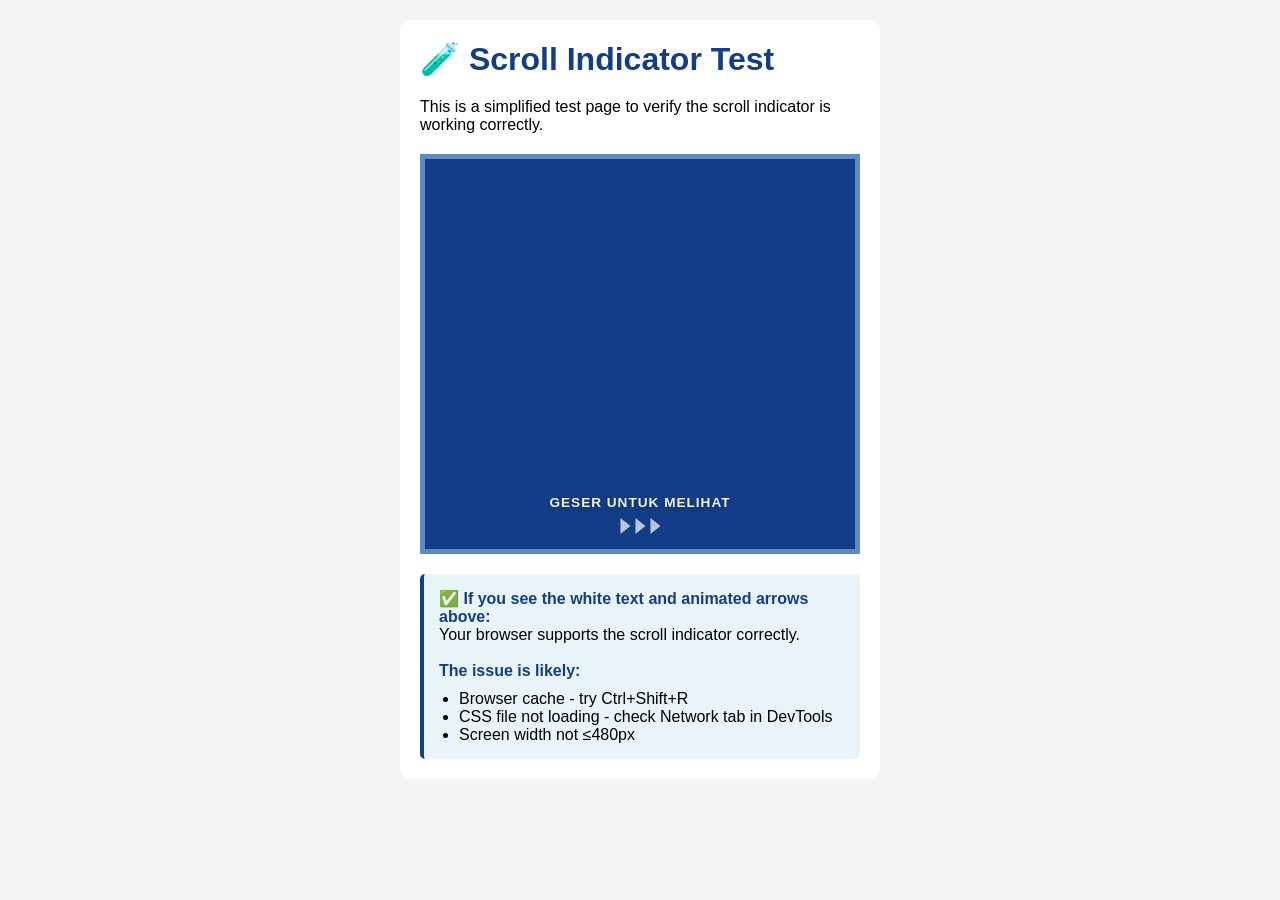
<file: test-scroll-indicator.html>
<!DOCTYPE html>
<html lang="id">
<head>
    <meta charset="UTF-8">
    <meta name="viewport" content="width=device-width, initial-scale=1.0">
    <title>Test Scroll Indicator</title>
    <style>
        * { margin: 0; padding: 0; box-sizing: border-box; }
        body { font-family: Arial, sans-serif; background: #f5f5f5; }
        
        .test-container {
            max-width: 480px;
            margin: 20px auto;
            padding: 20px;
            background: white;
            border-radius: 10px;
        }
        
        h1 { color: #133E87; margin-bottom: 20px; }
        
        .carousel-test {
            position: relative;
            width: 100%;
            height: 400px;
            background: #133E87;
            border: 5px solid #608BC1;
            margin-top: 20px;
            padding-bottom: 60px;
        }
        
        /* Scroll Indicator */
        .scroll-indicator {
            position: absolute;
            bottom: 15px;
            left: 50%;
            transform: translateX(-50%);
            display: flex;
            flex-direction: column;
            align-items: center;
            gap: 8px;
            pointer-events: none;
            z-index: 10;
            animation: scrollFadeIn 1s ease-out;
            transition: opacity 0.3s ease;
        }

        .scroll-indicator-text {
            color: white;
            font-size: 0.85rem;
            font-weight: 600;
            text-transform: uppercase;
            letter-spacing: 1px;
            text-shadow: 0 2px 4px rgba(0, 0, 0, 0.3);
            opacity: 0.95;
        }

        .scroll-arrows {
            display: flex;
            gap: 5px;
            align-items: center;
        }

        .scroll-arrow {
            width: 0;
            height: 0;
            border-top: 8px solid transparent;
            border-bottom: 8px solid transparent;
            border-left: 10px solid white;
            opacity: 0.7;
            animation: arrowSlide 1.5s ease-in-out infinite;
        }

        .scroll-arrow:nth-child(1) { animation-delay: 0s; }
        .scroll-arrow:nth-child(2) { animation-delay: 0.2s; }
        .scroll-arrow:nth-child(3) { animation-delay: 0.4s; }

        @keyframes arrowSlide {
            0%, 100% {
                opacity: 0.3;
                transform: translateX(0px);
            }
            50% {
                opacity: 1;
                transform: translateX(10px);
            }
        }

        @keyframes scrollFadeIn {
            from {
                opacity: 0;
                transform: translateX(-50%) translateY(10px);
            }
            to {
                opacity: 1;
                transform: translateX(-50%) translateY(0);
            }
        }
        
        .status {
            margin-top: 20px;
            padding: 15px;
            background: #e8f4f8;
            border-left: 4px solid #133E87;
            border-radius: 5px;
        }
        
        .status strong { color: #133E87; }
    </style>
</head>
<body>
    <div class="test-container">
        <h1>🧪 Scroll Indicator Test</h1>
        <p>This is a simplified test page to verify the scroll indicator is working correctly.</p>
        
        <div class="carousel-test">
            <!-- Scroll Indicator -->
            <div class="scroll-indicator">
                <span class="scroll-indicator-text">Geser untuk melihat</span>
                <div class="scroll-arrows">
                    <div class="scroll-arrow"></div>
                    <div class="scroll-arrow"></div>
                    <div class="scroll-arrow"></div>
                </div>
            </div>
        </div>
        
        <div class="status">
            <strong>✅ If you see the white text and animated arrows above:</strong><br>
            Your browser supports the scroll indicator correctly.
            <br><br>
            <strong>The issue is likely:</strong>
            <ul style="margin-left: 20px; margin-top: 10px;">
                <li>Browser cache - try Ctrl+Shift+R</li>
                <li>CSS file not loading - check Network tab in DevTools</li>
                <li>Screen width not ≤480px</li>
            </ul>
        </div>
    </div>
</body>
</html>
</file>
<file: asset2/css/styles.css>
@import url('https://fonts.googleapis.com/css2?family=Karma:wght@300;400;500;600;700&family=Playfair+Display+SC:ital,wght@0,400;0,700;0,900;1,400;1,700;1,900&display=swap');

* {
    margin: 0;
    padding: 0;
    box-sizing: border-box;
    scroll-behavior: smooth;
    scroll-margin-top: 5rem;
}
:root {
    --fontXL: 4rem;
    --fontL: 2rem;
    --fontB: 1.5rem;
    --fontMM: 1.2rem;
    --fontM: 1rem;
    --fontS: 0.85rem;
    --primary-color: #133E87;
    --secondary-color: #608BC1;
    --third-color: #CBDCEB;
    --light-color: #F3F3E0;
    --white-color: #FFFFFF;
    --primary-transparent: #133e8782;

}

/* General Body Styles */
body {
    margin: 0;
    font-family: 'Karma', serif;
    
    color: var(--primary-color);
    overflow-x: hidden;
}

/* Base typography: use Karma for general text; keep headers, titles, logos, and navbar in display fonts */
body, p, li, a, span, small, label, input, textarea, button, figcaption {
    font-family: 'Karma', serif;
}

h1, h2, h3, h4, h5, h6,
.header-title, .header-title .desa-name, .header-title .kabupaten-name,
.main-title h1 {
    font-family: 'Playfair Display SC', serif;
}

/* Ensure navbar and logo keep display font */
.nav-links a,
.logo a,
.nav-wrapper nav .logo a {
    font-family: 'Playfair Display SC', serif;
}

/* Animation on scroll */
.hidden {
    opacity: 0;
    transition: all 1s;
    filter: blur(5px);
    transform: translateX(-100%);
}

.show {
    opacity: 1;
    filter: blur(0);
    transform: translateX(0);
}

.header-logo{
        width: 55px;
        height: 55px;
        border-radius: 50%;
    border: 2px solid rgba(255, 255, 255, 0.85);
    box-shadow: 0 4px 10px rgba(0, 0, 0, 0.25);
    object-fit: cover;
    backdrop-filter: blur(2px);
    }
/* Enhanced Header with Immersive Design */
.header-container {
    height: calc(100vh + 60px); /* extend to cover nav overlap */
    min-height: 660px; /* increased to keep coverage on shorter viewports */
    background-image: url('../batu tongkarayya,2.jpg');
    background-size: cover;
    background-position: center;
    background-attachment: fixed;
    position: relative;
    color: var(--white-color);
    overflow: hidden;
    display: flex;
    align-items: center;
    justify-content: center;
}

/* Animated Background Layers */
.header-container::before {
    content: '';
    position: absolute;
    top: 0;
    left: 0;
    right: 0;
    bottom: 0;
    background: 
        radial-gradient(circle at 20% 30%, rgba(255,255,255,0.15) 0%, transparent 50%),
        radial-gradient(circle at 80% 70%, rgba(96,139,193,0.25) 0%, transparent 50%),
        radial-gradient(circle at 50% 50%, rgba(19,62,135,0.1) 0%, transparent 70%);
    animation: backgroundShift 20s ease-in-out infinite alternate;
    z-index: 1;
}

.header-container::after {
    content: '';
    position: absolute;
    top: 0;
    left: 0;
    right: 0;
    bottom: 0;
    background: url('data:image/svg+xml,<svg xmlns="http://www.w3.org/2000/svg" viewBox="0 0 100 100"><defs><pattern id="headerGrain" width="100" height="100" patternUnits="userSpaceOnUse"><circle cx="25" cy="25" r="1" fill="rgba(255,255,255,0.12)"/><circle cx="75" cy="75" r="1" fill="rgba(255,255,255,0.12)"/><circle cx="50" cy="10" r="0.5" fill="rgba(255,255,255,0.06)"/><circle cx="20" cy="80" r="0.5" fill="rgba(255,255,255,0.06)"/><circle cx="80" cy="30" r="0.5" fill="rgba(255,255,255,0.06)"/></pattern></defs><rect width="100" height="100" fill="url(%23headerGrain)"/></svg>');
    opacity: 0.4;
    pointer-events: none;
    z-index: 2;
    animation: grainFloat 15s ease-in-out infinite alternate;
}

.header-overlay {
    position: absolute;
    top: 0;
    left: 0;
    right: 0;
    bottom: 0;
    background: linear-gradient(135deg, 
        rgba(19,62,135,0.85) 0%, 
        rgba(96,139,193,0.75) 50%, 
        rgba(19,62,135,0.85) 100%);
    display: flex;
    flex-direction: column;
    padding: 20px 50px;
    z-index: 3;
    animation: overlayPulse 25s ease-in-out infinite alternate;
}

/* Header grid content to prevent overlaps */
.header-content {
    position: relative;
    z-index: 3;
    display: grid;
    grid-template-columns: minmax(0, 1.25fr) minmax(280px, 0.75fr);
    gap: 40px;
    align-items: center;
    justify-items: stretch;
    padding: 30px 0 40px 0;
    min-height: 70vh;
}

.header-top {
    width: 100%;
}

.header-title {
    display: inline-flex;
    flex-direction: column;
    gap: 2px;
    align-items: flex-start;
    padding: 10px 14px;
    background: rgba(255, 255, 255, 0.12);
    border: 1px solid rgba(255, 255, 255, 0.2);
    border-radius: 14px;
    backdrop-filter: blur(6px);
    -webkit-backdrop-filter: blur(6px);
    box-shadow: 0 10px 25px rgba(0, 0, 0, 0.25);
    width: fit-content;
}

.header-title .desa-name {
    font-size: 1.2em;
    font-weight: bold;
    margin: 0;
    text-shadow: 2px 2px 8px rgba(0, 0, 0, 0.4);
    position: relative;
    z-index: 3;
}

.header-title .kabupaten-name {
    font-size: 0.9em;
    margin: 0;
    text-shadow: 1px 1px 4px rgba(0, 0, 0, 0.4);
    opacity: 0.95;
    position: relative;
    z-index: 3;
}

/* Main Title "DESA WISATA ANDALAN" */

/* Hero enhancements */
.hero-tagline {
    margin-top: 14px;
    font-size: 1.08em;
    color: var(--white-color);
    letter-spacing: 0.3px;
    text-shadow: 2px 2px 8px rgba(0,0,0,0.7);
    backdrop-filter: blur(3px);
    background: rgba(255, 255, 255, 0.16);
    padding: 10px 20px;
    border-radius: 25px;
    border: 1px solid rgba(255, 255, 255, 0.3);
    display: inline-block;
}

.hero-actions {
    margin-top: 22px;
    display: flex;
    gap: 14px;
    flex-wrap: wrap;
}

.hero-btn {
    display: inline-flex;
    align-items: center;
    justify-content: center;
    padding: 12px 24px;
    font-family: 'Playfair Display SC', serif;
    font-size: 1rem;
    font-weight: 700;
    text-decoration: none;
    border-radius: 40px;
    transition: all 0.3s cubic-bezier(0.25, 0.8, 0.25, 1);
    position: relative;
    overflow: hidden;
    min-width: 160px;
    text-align: center;
    box-shadow: 0 8px 22px rgba(0, 0, 0, 0.25);
}

.hero-btn::before {
    content: '';
    position: absolute;
    top: 0;
    left: -100%;
    width: 100%;
    height: 100%;
    background: linear-gradient(90deg, transparent, rgba(255, 255, 255, 0.2), transparent);
    transition: left 0.5s;
}

.hero-btn:hover::before {
    left: 100%;
}

.hero-btn.primary {
    background: var(--white-color);
    color: var(--primary-color);
    border: 2px solid var(--white-color);
}

.hero-btn.primary:hover {
    background: transparent;
    color: var(--white-color);
    transform: translateY(-3px);
    box-shadow: 0 12px 35px rgba(0, 0, 0, 0.35);
}

.hero-btn.secondary {
    background: transparent;
    color: var(--white-color);
    border: 2px solid var(--white-color);
}

.hero-btn.secondary:hover {
    background: var(--white-color);
    color: var(--primary-color);
    transform: translateY(-3px);
    box-shadow: 0 12px 35px rgba(0, 0, 0, 0.35);
}

/* Decorative tape separator below header */
.tape {
    height: 12px;
    background: linear-gradient(90deg, #5B85BB 0%, var(--secondary-color) 50%, #5B85BB 100%);
    box-shadow: 0 2px 10px rgba(0,0,0,0.25);
}

@media (max-width: 768px) {
    .main-title {
        align-items: center;
        text-align: center;
    }
    .hero-actions {
        justify-content: center;
    }
    .hero-tagline {
        font-size: 0.95em;
        padding: 8px 16px;
    }
}



.main-title {
    flex-grow: 1;
    display: flex;
    flex-direction: column;
    justify-content: center;
    align-items: flex-start; /* Align text to the left */
    background: rgba(255, 255, 255, 0.10);
    backdrop-filter: blur(6px);
    -webkit-backdrop-filter: blur(6px);
    padding: 24px 28px;
    border-radius: 20px;
    border: none;
    box-shadow: none;
    max-width: 900px;
}

.main-title h1 {
    font-size: clamp(2.4rem, 3vw, 4rem);
    font-weight: 300;
    margin: 0;
    line-height: 1.05;
    letter-spacing: 3px;
    position: relative;
    z-index: 4;
    background: linear-gradient(135deg, 
        #ffffff 0%, 
        #f0f8ff 25%, 
        #e6f3ff 50%, 
        #ffffff 75%,
        #f0f8ff 100%);
    background-size: 200% 200%;
    -webkit-background-clip: text;
    -webkit-text-fill-color: transparent;
    background-clip: text;
    opacity: 0;
    transform: translateY(50px) scale(0.8);
    animation:
        titleEntrance 0.9s ease-out 0.3s both,
        gradientShift 8s ease-in-out 1.1s infinite,
        titleFloat 6s ease-in-out 1.2s infinite;
}

@keyframes titleGlow {
    0% {
        filter: drop-shadow(0 0 10px rgba(255, 255, 255, 0.4));
    }
    100% {
        filter: drop-shadow(0 0 40px rgba(255, 255, 255, 0.8));
    }
}

@keyframes gradientShift {
    0%, 100% {
        background-position: 0% 50%;
    }
    50% {
        background-position: 100% 50%;
    }
}

@keyframes titleFloat {
    0%, 100% {
        transform: translateY(0px) scale(1);
    }
    50% {
        transform: translateY(-10px) scale(1.02);
    }
}

@keyframes titleEntrance {
    0% {
        opacity: 0;
        transform: translateY(50px) scale(0.8);
        filter: blur(10px);
    }
    100% {
        opacity: 1;
        transform: translateY(0px) scale(1);
        filter: blur(0px);
    }
}

.main-title h1 span {
    opacity: 1;
    background: none !important;
    -webkit-background-clip: initial !important;
    background-clip: initial !important;
    -webkit-text-fill-color: #ffffff !important;
    color: #ffffff; /* fallback */
}

.main-title h1 strong {
    font-weight: 900; /* Extra bold for the second word */
    background: linear-gradient(135deg, #ffffff 0%, #e6f3ff 50%, #ffffff 100%);
    -webkit-background-clip: text;
    -webkit-text-fill-color: transparent;
    background-clip: text;
}


.sub-title-wrapper {
    position: absolute;
    bottom: 80px; /* Position above the navigation bar */
    left: 50%;
    transform: translateX(-50%);
    width: 100%;
    text-align: center;
}

.sub-title-text {
    font-size: 0.9em;
    color: var(--white-color);
    text-shadow: 2px 2px 8px rgba(0,0,0,0.7);
    position: relative;
    z-index: 3;
    backdrop-filter: blur(2px);
    background: rgba(255, 255, 255, 0.1);
    padding: 12px 24px;
    border-radius: 25px;
    border: 1px solid rgba(255, 255, 255, 0.2);
    display: inline-block;
}

/* Floating Info Cards */
.floating-info-cards {
    position: relative;
    top: auto;
    right: auto;
    transform: none;
    display: flex;
    flex-direction: column;
    gap: 16px;
    align-self: center;
    justify-self: end;
    z-index: 4;
}

.info-card {
    display: flex;
    align-items: center;
    gap: 15px;
    background: rgba(255, 255, 255, 0.15);
    backdrop-filter: blur(10px);
    border: 1px solid rgba(255, 255, 255, 0.2);
    border-radius: 20px;
    padding: 15px 20px;
    min-width: 200px;
    opacity: 0;
    transform: translateX(50px);
    transition: all 0.6s cubic-bezier(0.25, 0.8, 0.25, 1);
    animation: cardEntrance 0.8s ease-out forwards;
    animation-delay: var(--delay, 1s);
}

.info-card:hover {
    background: rgba(255, 255, 255, 0.25);
    transform: translateX(0) scale(1.05);
    box-shadow: 0 15px 35px rgba(0, 0, 0, 0.3);
}

.card-icon {
    font-size: 2.5em;
    filter: drop-shadow(0 2px 4px rgba(0, 0, 0, 0.3));
    animation: iconFloat 3s ease-in-out infinite;
}

.card-content {
    display: flex;
    flex-direction: column;
    color: var(--white-color);
}

.card-number {
    font-size: 2em;
    font-weight: 900;
    line-height: 1;
    text-shadow: 2px 2px 8px rgba(0, 0, 0, 0.5);
    background: linear-gradient(135deg, #ffffff 0%, #f0f8ff 100%);
    -webkit-background-clip: text;
    -webkit-text-fill-color: transparent;
    background-clip: text;
}

.card-text {
    font-size: 0.9em;
    font-weight: 600;
    text-shadow: 1px 1px 4px rgba(0, 0, 0, 0.5);
    opacity: 0.95;
}

/* Scroll Indicator */
.scroll-indicator {
    position: absolute;
    bottom: 30px;
    left: 50%;
    transform: translateX(-50%);
    display: flex;
    flex-direction: column;
    align-items: center;
    gap: 10px;
    z-index: 4;
    opacity: 0;
    animation: scrollIndicatorEntrance 1s ease-out 2s forwards;
}

.scroll-arrow {
    display: flex;
    flex-direction: column;
    align-items: center;
    gap: 5px;
}

.scroll-arrow span {
    display: block;
    width: 20px;
    height: 20px;
    border-bottom: 2px solid var(--white-color);
    border-right: 2px solid var(--white-color);
    transform: rotate(45deg);
    animation: scrollBounce 2s infinite;
}

.scroll-arrow span:nth-child(2) {
    animation-delay: 0.15s;
}

.scroll-arrow span:nth-child(3) {
    animation-delay: 0.3s;
}

.scroll-text {
    color: var(--white-color);
    font-size: 0.9em;
    font-weight: 500;
    text-shadow: 1px 1px 4px rgba(0, 0, 0, 0.5);
    margin: 0;
    opacity: 0.9;
}

@keyframes cardEntrance {
    0% {
        opacity: 0;
        transform: translateX(50px) scale(0.8);
    }
    100% {
        opacity: 1;
        transform: translateX(0) scale(1);
    }
}

@keyframes iconFloat {
    0%, 100% {
        transform: translateY(0);
    }
    50% {
        transform: translateY(-5px);
    }
}

@keyframes scrollIndicatorEntrance {
    0% {
        opacity: 0;
        transform: translateX(-50%) translateY(20px);
    }
    100% {
        opacity: 1;
        transform: translateX(-50%) translateY(0);
    }
}

@keyframes scrollBounce {
    0%, 20%, 50%, 80%, 100% {
        transform: rotate(45deg) translateY(0);
        opacity: 0.7;
    }
    40% {
        transform: rotate(45deg) translateY(-10px);
        opacity: 1;
    }
    60% {
        transform: rotate(45deg) translateY(-5px);
        opacity: 0.9;
    }
}


/* Navigation Bar */
.nav-wrapper {
    text-align: center;
    padding: 0;
    margin-top: 0;
    position: relative;
    top: 0;
    z-index: 200;
    /* REVOLUTIONARY SMOOTH TRANSITION SYSTEM */
    transition: 
        transform 0.6s cubic-bezier(0.25, 0.8, 0.25, 1),
        background-color 0.4s ease,
        padding 0.5s ease,
        box-shadow 0.4s ease,
        border 0.4s ease;
    transform: translateY(50%); /* Overlap top edge of main */
    display: grid;
    place-items: center;
    height: auto;
    /* Smooth width transition container */
    width: 100%;
    box-sizing: border-box;
    /* Beautiful gradient border */
    border: 2px solid transparent;
    background: 
        linear-gradient(transparent, transparent) padding-box,
        linear-gradient(135deg, 
            var(--secondary-color) 0%, 
            var(--primary-color) 25%, 
            var(--secondary-color) 50%, 
            var(--primary-color) 75%, 
            var(--secondary-color) 100%
        ) border-box;
    border-radius: 35px;
}

.nav-wrapper.nav-sticky {
    position: sticky;
    top: 10px;
    /* SMOOTH TRANSFORM TRANSITION */
    transform: translateY(0) scale(1);
    z-index: 300;
    /* Enhanced sticky state */
    padding: 8px 20px;
    backdrop-filter: blur(8px);
    box-shadow: 
        0 4px 20px rgba(0, 0, 0, 0.1),
        0 1px 4px rgba(0, 0, 0, 0.05);
    border-radius: 30px;
    margin: 0 auto;
    max-width: calc(100% - 40px);
    /* Enhanced animated gradient border for sticky state */
    border: 3px solid transparent;
    background: 
        linear-gradient(
            135deg, 
            rgba(15, 51, 111, 0.05) 0%, 
            rgba(19, 62, 135, 0.08) 50%, 
            rgba(96, 139, 193, 0.05) 100%
        ) padding-box,
        linear-gradient(135deg, 
            var(--primary-color) 0%, 
            var(--secondary-color) 20%,
            var(--primary-color) 40%, 
            var(--secondary-color) 60%,
            var(--primary-color) 80%,
            var(--secondary-color) 100%
        ) border-box;
    background-size: 100% 100%, 200% 200%;
    animation: borderGradientShift 8s ease-in-out infinite;
}

.nav-wrapper.nav-sticky nav {
    /* SMOOTH WIDTH TRANSITION */
    width: auto;
    border-radius: 25px;
    padding: 12px 30px;
    margin: 0 auto;
    /* ENHANCED STICKY NAVBAR WITH SMOOTH TRANSITIONS */
    background: linear-gradient(135deg, #0f336f 0%, #133E87 35%, #4f74b4 65%, #608BC1 100%);
    box-shadow: 
        /* Main drop shadows */
        0 8px 25px rgba(0, 0, 0, 0.3), 
        0 2px 10px rgba(0, 0, 0, 0.1),
        /* Enhanced left side glow for sticky mode */
        inset 18px 0 25px -12px rgba(255, 255, 255, 0.22),
        inset 30px 0 40px -18px rgba(255, 255, 255, 0.1),
        /* Enhanced right side glow for sticky mode */
        inset -18px 0 25px -12px rgba(255, 255, 255, 0.22),
        inset -30px 0 40px -18px rgba(255, 255, 255, 0.1),
        /* Top/bottom enhancement for sticky */
        inset 0 10px 18px -10px rgba(255, 255, 255, 0.12),
        inset 0 -10px 18px -10px rgba(255, 255, 255, 0.12);
    backdrop-filter: blur(12px);
    position: relative;
    overflow: visible;
    /* SMOOTH TRANSFORM FOR STICKY STATE */
    transform: scale(1) translateY(0);
    transition: 
        transform 0.4s cubic-bezier(0.25, 0.8, 0.25, 1),
        width 0.5s ease,
        padding 0.3s ease,
        box-shadow 0.4s ease;
}

/* REVOLUTIONARY SMOOTH TRANSITION ENHANCEMENT */
.nav-wrapper.nav-sticky nav:hover {
    transform: scale(1.02) translateY(-2px);
    box-shadow: 
        0 12px 35px rgba(0, 0, 0, 0.4),
        0 4px 15px rgba(0, 0, 0, 0.15),
        inset 20px 0 30px -15px rgba(255, 255, 255, 0.28),
        inset 35px 0 45px -20px rgba(255, 255, 255, 0.15),
        inset -20px 0 30px -15px rgba(255, 255, 255, 0.28),
        inset -35px 0 45px -20px rgba(255, 255, 255, 0.15);
}

/* Enhanced border glow on hover */
.nav-wrapper.nav-sticky:hover {
    border-width: 4px;
    box-shadow: 
        0 4px 20px rgba(0, 0, 0, 0.1),
        0 1px 4px rgba(0, 0, 0, 0.05),
        0 0 30px rgba(19, 62, 135, 0.3),
        0 0 60px rgba(96, 139, 193, 0.2);
}

/* Border gradient animation keyframe */
@keyframes borderGradientShift {
    0%, 100% {
        background-position: 0% 50%, 0% 50%;
    }
    50% {
        background-position: 0% 50%, 100% 50%;
    }
}

/* SMOOTH TRANSITION PRELOAD SYSTEM */
.nav-wrapper {
    /* Pre-load transitions to prevent jank */
    will-change: transform, background-color, padding;
    /* Override any previous transform conflicts */
    transform-origin: center;
}

.nav-wrapper.nav-sticky {
    /* Enhanced smooth scaling entrance */
    animation: stickyNavEntrance 0.6s cubic-bezier(0.25, 0.8, 0.25, 1) forwards;
    /* Override any inherited transition conflicts */
    transition-delay: 0s !important;
}

@keyframes stickyNavEntrance {
    0% {
        transform: translateY(50%) scale(0.95);
        opacity: 0.8;
        backdrop-filter: blur(4px);
    }
    50% {
        transform: translateY(25%) scale(0.98);
        opacity: 0.9;
        backdrop-filter: blur(6px);
    }
    100% {
        transform: translateY(0) scale(1);
        opacity: 1;
        backdrop-filter: blur(8px);
    }
}

/* SMOOTH REVERSE ANIMATION FOR EXIT */
.nav-wrapper:not(.nav-sticky) {
    animation: stickyNavExit 0.5s cubic-bezier(0.25, 0.8, 0.25, 1) forwards;
}

@keyframes stickyNavExit {
    0% {
        transform: translateY(0) scale(1);
        opacity: 1;
        backdrop-filter: blur(8px);
    }
    100% {
        transform: translateY(50%) scale(0.98);
        opacity: 1;
        backdrop-filter: blur(0px);
    }
}

/* PERFORMANCE OPTIMIZATION & RESPONSIVE ENHANCEMENTS */
@media (max-width: 900px) {
    .nav-wrapper {
        /* Mobile optimized transitions */
        transition: 
            transform 0.4s cubic-bezier(0.25, 0.8, 0.25, 1),
            background-color 0.3s ease,
            padding 0.3s ease,
            border 0.3s ease;
        padding: 0 10px;
        border-width: 2px;
        border-radius: 25px;
    }
    
    .nav-wrapper.nav-sticky {
        padding: 6px 15px;
        max-width: calc(100% - 20px);
        border-radius: 20px;
        border-width: 2px;
    }
    
    .nav-wrapper.nav-sticky:hover {
        border-width: 3px;
    }
    
    @keyframes stickyNavEntrance {
        0% {
            transform: translateY(50%) scale(0.96);
            opacity: 0.9;
        }
        100% {
            transform: translateY(0) scale(1);
            opacity: 1;
        }
    }
}

/* ACCESSIBILITY: REDUCE MOTION SUPPORT */
@media (prefers-reduced-motion: reduce) {
    .nav-wrapper,
    .nav-wrapper.nav-sticky {
        transition: background-color 0.2s ease;
        animation: none;
    }
    
    .nav-wrapper.nav-sticky nav {
        transition: padding 0.2s ease;
    }
    
    .nav-wrapper.nav-sticky {
        animation: none !important;
        background-size: 100% 100%, 100% 100%;
    }
}

/* HARDWARE ACCELERATION OPTIMIZATION */
@supports (transform: translate3d(0,0,0)) {
    .nav-wrapper {
        transform: translateY(50%) translate3d(0,0,0);
        will-change: transform;
    }
    
    .nav-wrapper.nav-sticky {
        transform: translateY(0) scale(1) translate3d(0,0,0);
    }
}

/* Advanced Animated Side Glow System for Sticky Navbar */
.nav-wrapper.nav-sticky nav::before {
    content: '';
    position: absolute;
    top: -5px;
    left: -5px;
    right: -5px;
    bottom: -5px;
    background: 
        /* Extended dramatic side coverage */
        radial-gradient(ellipse 120px 110% at 0% 50%, 
            rgba(255,255,255,0.35) 0%, 
            rgba(255,255,255,0.22) 20%, 
            rgba(255,255,255,0.12) 40%, 
            rgba(255,255,255,0.06) 65%, 
            transparent 85%),
        radial-gradient(ellipse 120px 110% at 100% 50%, 
            rgba(255,255,255,0.35) 0%, 
            rgba(255,255,255,0.22) 20%, 
            rgba(255,255,255,0.12) 40%, 
            rgba(255,255,255,0.06) 65%, 
            transparent 85%),
        /* Breathing base glow */
        radial-gradient(ellipse 200px 100% at 50% 50%, 
            transparent 0%, 
            rgba(255,255,255,0.03) 60%, 
            rgba(255,255,255,0.08) 85%, 
            transparent 100%);
    border-radius: 30px;
    pointer-events: none;
    z-index: 1;
    animation: breathingGlow 4s ease-in-out infinite;
    opacity: 0.9;
}

.nav-wrapper.nav-sticky nav::after {
    content: '';
    position: absolute;
    top: 0;
    left: 0;
    right: 0;
    bottom: 0;
    background: 
        /* Sharp edge highlights */
        linear-gradient(90deg, 
            rgba(255,255,255,0.35) 0%, 
            rgba(255,255,255,0.18) 5%, 
            rgba(255,255,255,0.08) 12%, 
            transparent 30%),
        linear-gradient(270deg, 
            rgba(255,255,255,0.35) 0%, 
            rgba(255,255,255,0.18) 5%, 
            rgba(255,255,255,0.08) 12%, 
            transparent 30%),
        /* Corner accent glow */
        radial-gradient(circle at 0% 0%, rgba(255,255,255,0.15) 0%, transparent 25%),
        radial-gradient(circle at 100% 0%, rgba(255,255,255,0.15) 0%, transparent 25%),
        radial-gradient(circle at 0% 100%, rgba(255,255,255,0.15) 0%, transparent 25%),
        radial-gradient(circle at 100% 100%, rgba(255,255,255,0.15) 0%, transparent 25%);
    border-radius: 25px;
    pointer-events: none;
    z-index: 2;
    animation: edgePulse 3s ease-in-out infinite alternate;
}

.nav-wrapper.nav-sticky .nav-links a {
    padding: 8px 16px;
}

/* Full-width gradient background behind nav to prevent side clipping */
.nav-wrapper::before {
    content: none;
}

nav {
    display: inline-flex;
    justify-content: center;
    align-items: center;
    width: max-content;
    margin: 0 auto;
    position: relative;
    overflow: visible;
    z-index: 1;
}

/* Revolutionary Multi-Layer Interactive Side Glow System */
nav::before {
    content: '';
    position: absolute;
    top: -3px;
    left: -3px;
    right: -3px;
    bottom: -3px;
    pointer-events: none;
    z-index: 1;
    animation: subtleBreathing 5s ease-in-out infinite;
    transform-origin: center;
}

/* Enhanced Interactive Edge Glow */
nav::after {
    content: '';
    position: absolute;
    top: 0;
    left: 0;
    right: 0;
    bottom: 0;
    pointer-events: none;
    z-index: 2;
    animation: edgeShimmer 6s ease-in-out infinite;
}

/* Interactive hover enhancement for entire navbar */
nav:hover::before {
    animation-duration: 2s;
    opacity: 1.2;
    transform: scale(1.02);
}

nav:hover::after {
    animation-duration: 2s;
    opacity: 1.3;
}

/* Advanced Animation Keyframes */
@keyframes breathingGlow {
    0%, 100% { 
        opacity: 0.9; 
        transform: scale(1); 
    }
    50% { 
        opacity: 1.1; 
        transform: scale(1.01); 
    }
}

@keyframes subtleBreathing {
    0%, 100% { 
        opacity: 0.8; 
        transform: scale(1) rotateZ(0deg); 
    }
    33% { 
        opacity: 0.95; 
        transform: scale(1.005) rotateZ(0.1deg); 
    }
    66% { 
        opacity: 1.0; 
        transform: scale(1.01) rotateZ(-0.1deg); 
    }
}

@keyframes edgePulse {
    0% { 
        opacity: 0.7; 
        transform: scale(1); 
    }
    100% { 
        opacity: 1.0; 
        transform: scale(1.005); 
    }
}

@keyframes edgeShimmer {
    0%, 100% { 
        opacity: 0.8; 
        filter: brightness(1); 
    }
    25% { 
        opacity: 0.9; 
        filter: brightness(1.05); 
    }
    50% { 
        opacity: 1.0; 
        filter: brightness(1.1); 
    }
    75% { 
        opacity: 0.95; 
        filter: brightness(1.03); 
    }
}

/* Advanced CSS Custom Properties for Dynamic Overlay Control */
:root {
    --navbar-glow-intensity: 1;
    --navbar-animation-speed: 1;
    --navbar-hover-scale: 1.02;
    --navbar-edge-brightness: 1.1;
}

/* Dynamic Media Query Adjustments for Responsive Glow */
@media (max-width: 900px) {
    :root {
        --navbar-glow-intensity: 0.8;
        --navbar-animation-speed: 1.2;
        --navbar-hover-scale: 1.01;
    }
    
    nav::before {
        animation-duration: calc(5s / var(--navbar-animation-speed));
        opacity: calc(0.8 * var(--navbar-glow-intensity));
    }
    
    nav::after {
        animation-duration: calc(6s / var(--navbar-animation-speed));
        opacity: calc(0.8 * var(--navbar-glow-intensity));
    }
}

@media (prefers-reduced-motion: reduce) {
    nav::before, nav::after,
    .nav-wrapper.nav-sticky nav::before,
    .nav-wrapper.nav-sticky nav::after {
        animation: none;
        opacity: calc(0.6 * var(--navbar-glow-intensity));
    }
}

/* Performance optimized transform for modern browsers */
@supports (transform: translate3d(0,0,0)) {
    nav::before, nav::after {
        transform: translate3d(0,0,0);
        will-change: transform, opacity;
    }
}

.logo a {
    color: var(--white-color);
    text-decoration: none;
    font-size: 1.5em;
    font-weight: bold;
    text-shadow: 2px 2px 8px rgba(0, 0, 0, 0.3);
    position: relative;
    z-index: 10;
    transition: all 0.3s cubic-bezier(0.25, 0.8, 0.25, 1);
}

.logo a:hover {
    text-shadow: 2px 2px 12px rgba(0, 0, 0, 0.5);
    transform: translateY(-1px);
}

.nav-links {
    display: flex;
    justify-content: center;
    width: auto;
    gap: 8px;
    list-style: none;
    position: relative;
    z-index: 10;
}

.nav-links a {
    color: var(--white-color);
    text-decoration: none;
    font-weight: bold;
    font-size: 1.1em;
    transition: all 0.3s cubic-bezier(0.25, 0.8, 0.25, 1);
    position: relative;
    z-index: 2;
    padding: 8px 16px;
    border-radius: 20px;
    text-shadow: 1px 1px 4px rgba(0, 0, 0, 0.3);
}

.nav-links a::before {
    content: '';
    position: absolute;
    top: 0;
    left: 0;
    right: 0;
    bottom: 0;
    background: rgba(255, 255, 255, 0.1);
    border-radius: 20px;
    opacity: 0;
    transition: opacity 0.3s cubic-bezier(0.25, 0.8, 0.25, 1);
    z-index: -1;
}

.nav-links a:hover::before {
    opacity: 1;
}

.nav-links a:hover {
    color: var(--white-color);
    transform: translateY(-2px);
    text-shadow: 2px 2px 8px rgba(0, 0, 0, 0.4);
}

.nav-links a.active {
    color: var(--white-color);
    background: rgba(255, 255, 255, 0.15);
    backdrop-filter: blur(5px);
    border: 1px solid rgba(255, 255, 255, 0.2);
}

/* ===== LOGO STYLING WITH IMAGE ===== */
.nav-wrapper nav .logo {
    display: flex;
    align-items: center;
    gap: 12px;
    position: relative;
    z-index: 10;
}

.nav-wrapper nav .logo::after {
    content: '';
    position: absolute;
    right: -20px;
    top: 50%;
    transform: translateY(-50%);
    width: 1px;
    height: 70%;
    background: linear-gradient(to bottom, 
        transparent 0%, 
        rgba(255, 255, 255, 0.3) 10%, 
        rgba(255, 255, 255, 0.6) 50%, 
        rgba(255, 255, 255, 0.3) 90%, 
        transparent 100%
    );
    opacity: 0.7;
}

.nav-wrapper nav .logo img {
    width: 40px;
    height: 40px;
    border-radius: 50%;
    border: 2px solid rgba(255, 255, 255, 0.8);
    box-shadow: 0 2px 8px rgba(0, 0, 0, 0.15);
    object-fit: cover;
    backdrop-filter: blur(1px);
}

.nav-wrapper nav .logo a {
    font-weight: 600;
    font-size: 1.1em;
    text-decoration: none;
    color: white;
    transition: color 0.3s ease;
}

.nav-wrapper nav .logo a:hover {
    color: rgba(203, 220, 235, 0.9);
}

/* Adjust nav spacing for logo divider */
.nav-wrapper nav {
    gap: 40px;
}

/* ===== VERTICAL DIVIDERS FOR NAV-WRAPPER ===== */
.nav-wrapper nav .main-nav .nav-links {
    gap: 32px;
}

.nav-wrapper nav .main-nav .nav-links li {
    position: relative;
}

/* Vertical dividers between menu items in nav-wrapper */
.nav-wrapper nav .main-nav .nav-links li:not(:last-child)::after {
    content: '';
    position: absolute;
    right: -16px;
    top: 50%;
    transform: translateY(-50%);
    width: 1px;
    height: 60%;
    background: linear-gradient(to bottom, 
        transparent 0%, 
        rgba(255, 255, 255, 0.4) 10%, 
        rgba(255, 255, 255, 0.7) 50%, 
        rgba(255, 255, 255, 0.4) 90%, 
        transparent 100%
    );
    opacity: 0.8;
    transition: opacity 0.3s ease;
}

/* Enhanced divider on hover for nav-wrapper */
.nav-wrapper nav .main-nav .nav-links li:not(:last-child):hover::after {
    opacity: 1;
    background: linear-gradient(to bottom, 
        transparent 0%, 
        rgba(203, 220, 235, 0.6) 10%, 
        rgba(203, 220, 235, 0.9) 50%, 
        rgba(203, 220, 235, 0.6) 90%, 
        transparent 100%
    );
}

.hamburger {
    display: none;
    cursor: pointer;
}

.hamburger div {
    width: 25px;
    height: 3px;
    background-color: var(--white-color);
    margin: 5px;
    transition: all 0.3s ease;
}


/* Focus styles for accessibility */
a:focus-visible, button:focus-visible, .hero-btn:focus-visible, .cta-btn:focus-visible, .nav-links a:focus-visible {
    outline: 3px solid rgba(255,255,255,0.9);
    outline-offset: 2px;
    box-shadow: 0 0 0 3px rgba(19,62,135,0.4);
    border-radius: 6px;
}

/* Main Content Area */
main {
    background: linear-gradient(135deg, var(--secondary-color) 0%, #4a76a8 50%, var(--secondary-color) 100%);
    padding: 60px 40px 60px 40px; /* Add top padding to clear overlapped nav */
    position: relative;
}

main::before {
    content: '';
    position: absolute;
    top: 0;
    left: 0;
    right: 0;
    bottom: 0;
    background: url('data:image/svg+xml,<svg xmlns="http://www.w3.org/2000/svg" viewBox="0 0 100 100"><defs><pattern id="mainGrain" width="100" height="100" patternUnits="userSpaceOnUse"><circle cx="25" cy="25" r="1" fill="rgba(255,255,255,0.06)"/><circle cx="75" cy="75" r="1" fill="rgba(255,255,255,0.06)"/><circle cx="50" cy="10" r="0.5" fill="rgba(255,255,255,0.03)"/><circle cx="20" cy="80" r="0.5" fill="rgba(255,255,255,0.03)"/><circle cx="80" cy="30" r="0.5" fill="rgba(255,255,255,0.03)"/></pattern></defs><rect width="100" height="100" fill="url(%23mainGrain)"/></svg>');
    opacity: 0.2;
    pointer-events: none;
}

.content-container {
    height: 600px;
    margin: 0 auto;
    display: grid;
    grid-template-columns: 1.35fr 1fr;
    align-items: center;
    gap: 48px;
    padding: 80px 0;
    position: relative;
    z-index: 2;
}

.text-content {
    flex-basis: 58%; /* 58% for the text block */
    color: var(--white-color);
    position: relative;
    z-index: 2;
}

.text-content p {
    font-family: 'Karma', sans-serif;
    font-size: 1.05em;
    line-height: 1.7;
    margin-top: 0;
    text-align: justify;
    text-shadow: 1px 1px 3px rgba(0, 0, 0, 0.3);
    backdrop-filter: blur(1px);
}
.text-content p.second-paragraph{
    margin-top: 20px;
    opacity: 0.95;
}

.image-placeholder {
    flex-basis: 38%; /* 38% for the placeholder */
    height: 300px;
    background-color: var(--third-color);
    border-radius: 20px; /* More modern rounded corners */
    box-shadow: 0 15px 35px rgba(0, 0, 0, 0.3), 0 5px 15px rgba(0, 0, 0, 0.1);
    overflow: hidden;
    position: relative;
    transition: all 0.4s cubic-bezier(0.25, 0.8, 0.25, 1);
}

.image-placeholder:hover {
    transform: translateY(-5px) scale(1.02);
    box-shadow: 0 20px 40px rgba(0, 0, 0, 0.4), 0 8px 20px rgba(0, 0, 0, 0.15);
}

.image-placeholder img {
    width: 100%;
    height: 100%;
    object-fit: cover;
    border-radius: 20px;
    transition: transform 0.4s cubic-bezier(0.25, 0.8, 0.25, 1);
}

.image-placeholder:hover img {
    transform: scale(1.05);
}

/* Profil Desa enhanced layout */
#profil-desa {
    position: relative;
    isolation: isolate;
}

#profil-desa::before {
    content: '';
    position: absolute;
    top: -60px;
    left: -80px;
    width: 60vw;
    height: 60vw;
    background: radial-gradient(closest-side, rgba(255,255,255,0.18), transparent 70%);
    filter: blur(30px);
    opacity: 0.35;
    z-index: 0;
}

#profil-desa::after {
    content: '';
    bottom: -80px;
    right: -120px;
    width: 50vw;
    height: 50vw;
    background: radial-gradient(closest-side, rgba(19,62,135,0.25), transparent 70%);
    filter: blur(40px);
    opacity: 0.25;
    z-index: 0;
}

#profil-desa .text-content {
    background: rgba(255, 255, 255, 0.10);
    backdrop-filter: blur(6px);
    -webkit-backdrop-filter: blur(6px);
    padding: 24px 28px;
    border-radius: 20px;
    border: 1px solid rgba(255, 255, 255, 0.2);
    box-shadow: 0 10px 30px rgba(0, 0, 0, 0.18);
}

#profil-desa .text-content::before {
    content: '';
    position: absolute;
    left: -10px;
    top: 8%;
    height: 84%;
    width: 6px;
    border-radius: 6px;
    background: linear-gradient(180deg, var(--third-color), var(--white-color));
    box-shadow: 0 6px 18px rgba(0, 0, 0, 0.15);
}

@media (max-width: 1280px){
#profil-desa .text-content p {
    font-size: 1.1em;
    line-height: 1.8;
}

}

@media (min-width: 1280px){
#profil-desa .text-content p {
    font-size: 1.4em;
    line-height: 1.8;
}

.nav-wrapper nav .logo a {
    font-size: 1.4em;
}
}

@media (min-width: 1920px){
#profil-desa .text-content p {
    font-size: 1.8em;
    line-height: 1.8;
}

.nav-wrapper nav .logo a {
    font-size: 2.5em;
}

}

#profil-desa .image-placeholder {
    height: 420px;
    background: transparent;
    border-radius: 26px;
    box-shadow: 0 20px 45px rgba(0, 0, 0, 0.35), 0 8px 18px rgba(0, 0, 0, 0.15);
}

#profil-desa .image-placeholder::after {
    content: '';
    position: absolute;
    inset: 0;
    background: linear-gradient(135deg, rgba(19,62,135,0.15), rgba(96,139,193,0.15));
    border-radius: 26px;
    pointer-events: none;
}

#profil-desa .image-placeholder img {
    border-radius: 26px;
    transition: transform 0.6s cubic-bezier(0.25, 0.8, 0.25, 1);
}

#profil-desa .image-placeholder:hover img {
    transform: scale(1.06);
}

@media (max-width: 992px) {
    .header-content {
        grid-template-columns: 1fr;
        gap: 24px;
        padding: 30px 0;
        min-height: 60vh;
    }
    .floating-info-cards {
        flex-direction: row;
        flex-wrap: wrap;
        justify-content: flex-start;
        align-self: start;
    }
    #profil-desa .image-placeholder {
        transform: none;
        height: 340px;
    }
}

/* Map + Facilities side-by-side */
.map-section {
    background: linear-gradient(135deg, #D7E4F2 0%, #c5d6ef 50%, #D7E4F2 100%);
}
.map-container {
    width: 100%;
    margin: 0;
    padding: 40px 40px;
    display: grid;
    grid-template-columns: minmax(0, 2fr) minmax(320px, 1fr); /* map much larger, facilities min width */
    gap: 24px;
    align-items: start;
}
.map-pane {
    display: flex;
}
.map-pane .map-image {
    width: 100%;
    min-height: 600px; /* taller for better presence */
    border-radius: 18px;
    /* Use provided photo as map background */
    background-color: #dfe8f5; /* fallback color */
    background-image: url('../WhatsApp Image 2025-08-19 at 09.11.53_7046614d.jpg');
    background-size: cover; /* ensure full cover */
    background-position: center; /* center the image */
    background-repeat: no-repeat;
    box-shadow: 0 15px 40px rgba(0,0,0,0.14);
    border: 1px solid rgba(19,62,135,0.20);
    outline: 2px solid rgba(255,255,255,0.6);
    outline-offset: -6px;
    position: relative;
}
.facilities-pane {
    background: linear-gradient(135deg, #ffffff 0%, #f7f9fc 100%);
    border: 1px solid rgba(19,62,135,0.20);
    border-radius: 16px;
    padding: 16px 16px 14px;
    box-shadow: 0 8px 24px rgba(0,0,0,0.08);
    max-height: 600px; /* match map height */
    overflow: auto; /* prevent overflow collision */
    outline: 2px solid rgba(255,255,255,0.6);
    outline-offset: -6px;
}
/* Reuse existing facility styles inside pane */
.facilities-pane .facility-grid {
    display: grid;
    grid-template-columns: 1fr; /* stack cards inside pane */
    gap: 16px;
}

.facilities-pane .facility-card { 
    padding: 16px; 
    background: rgba(255, 255, 255, 0.7);
    border-radius: 12px;
    box-shadow: 0 4px 12px rgba(0, 0, 0, 0.08);
    border: 1px solid rgba(19, 62, 135, 0.15);
    transition: all 0.3s ease;
}

.facilities-pane .facility-card:hover {
    transform: translateY(-3px);
    box-shadow: 0 8px 20px rgba(0, 0, 0, 0.12);
    background: rgba(255, 255, 255, 0.9);
}

.facilities-pane .facility-title { 
    margin-bottom: 12px; 
    font-size: 1.1rem;
    color: var(--primary-color);
    position: relative;
    padding-bottom: 8px;
}

.facilities-pane .facility-title::after {
    content: '';
    position: absolute;
    bottom: 0;
    left: 0;
    width: 40px;
    height: 3px;
    background: linear-gradient(90deg, var(--primary-color), var(--secondary-color));
    border-radius: 3px;
}

.facilities-pane .facilities-header { 
    text-align: left; 
    margin-bottom: 16px; 
    position: sticky; 
    top: -16px; 
    background: linear-gradient(180deg, rgba(250, 252, 255, 0.9) 0%, rgba(250, 252, 255, 0.8) 70%, rgba(250, 252, 255, 0) 100%); 
    backdrop-filter: blur(10px);
    -webkit-backdrop-filter: blur(10px);
    z-index: 10; 
    padding: 20px 16px 16px 16px; 
    margin-left: -16px;
    margin-right: -16px;
    margin-top: -16px;
    border-bottom: 1px solid rgba(19, 62, 135, 0.1);
}

.facilities-pane .facilities-header h2 { 
    font-family: 'Playfair Display SC', serif;
    font-size: 1.5rem; 
    font-weight: 700;
    color: var(--primary-color);
    margin: 0 0 8px 0;
    position: relative;
    padding-bottom: 8px;
}
.facilities-pane .facilities-header h2::after {
    content: '';
    position: absolute;
    bottom: 0;
    left: 0;
    width: 50px;
    height: 3px;
    background: linear-gradient(90deg, var(--primary-color), var(--secondary-color));
    border-radius: 3px;
}

.facilities-pane .facilities-header p { 
    font-size: 0.95rem; 
    color: #555;
    line-height: 1.4;
}

/* Facility card type-specific styling */
.facility-card.facility-education { border-left: 4px solid #4CAF50; }
.facility-card.facility-worship { border-left: 4px solid #673AB7; }
.facility-card.facility-tourism { border-left: 4px solid #2196F3; }
.facility-card.facility-public { border-left: 4px solid #607D8B; }

@media (max-width: 992px) {
    .map-container {
        grid-template-columns: 1fr; /* stack on tablet/mobile */
    }
    .map-pane .map-image { min-height: 360px; }
    .facilities-pane { max-height: none; }
}

/* Map Markers Styles */
.map-markers {
    position: absolute;
    top: 0;
    left: 0;
    width: 100%;
    height: 100%;
    pointer-events: none;
}

.map-marker {
    position: absolute;
    width: 36px;
    height: 36px;
    border-radius: 50%;
    background: linear-gradient(135deg, var(--primary-color) 0%, var(--secondary-color) 100%);
    color: white;
    display: flex;
    justify-content: center;
    align-items: center;
    font-weight: bold;
    box-shadow: 0 4px 12px rgba(0, 0, 0, 0.3);
    border: 2px solid white;
    transform: translate(-50%, -50%);
    transition: all 0.3s cubic-bezier(0.25, 0.8, 0.25, 1);
    cursor: pointer;
    pointer-events: auto;
    z-index: 10;
    font-family: 'Inter', sans-serif;
}

.map-marker::before {
    content: '';
    position: absolute;
    top: 100%;
    left: 50%;
    transform: translateX(-50%);
    border-width: 8px;
    border-style: solid;
    border-color: var(--secondary-color) transparent transparent transparent;
    filter: drop-shadow(0 2px 2px rgba(0, 0, 0, 0.2));
}

.map-marker:hover {
    transform: translate(-50%, -50%) scale(1.15);
    box-shadow: 0 8px 20px rgba(0, 0, 0, 0.4);
    z-index: 20;
}

.marker-number {
    font-size: 16px;
    font-weight: 700;
    text-shadow: 1px 1px 2px rgba(0, 0, 0, 0.3);
}

.marker-icon {
    position: absolute;
    top: -10px;
    right: -10px;
    background: white;
    color: var(--primary-color);
    width: 20px;
    height: 20px;
    border-radius: 50%;
    display: flex;
    justify-content: center;
    align-items: center;
    font-size: 12px;
    font-weight: bold;
    box-shadow: 0 2px 6px rgba(0, 0, 0, 0.2);
    border: 1px solid var(--primary-color);
}

.marker-tooltip {
    position: absolute;
    bottom: 100%;
    left: 50%;
    transform: translateX(-50%) translateY(-10px);
    background: white;
    color: var(--primary-color);
    padding: 6px 12px;
    border-radius: 6px;
    font-size: 14px;
    font-weight: 500;
    white-space: nowrap;
    box-shadow: 0 4px 12px rgba(0, 0, 0, 0.2);
    opacity: 0;
    visibility: hidden;
    transition: all 0.3s cubic-bezier(0.25, 0.8, 0.25, 1);
    pointer-events: none;
    z-index: 30;
}

.marker-tooltip::after {
    content: '';
    position: absolute;
    top: 100%;
    left: 50%;
    transform: translateX(-50%);
    border-width: 6px;
    border-style: solid;
    border-color: white transparent transparent transparent;
}

.map-marker:hover .marker-tooltip {
    opacity: 1;
    visibility: visible;
    transform: translateX(-50%) translateY(-5px);
}

/* Marker types with different colors */
.map-marker[data-type="education"] {
    background: linear-gradient(135deg, #4CAF50 0%, #8BC34A 100%);
}

.map-marker[data-type="worship"] {
    background: linear-gradient(135deg, #673AB7 0%, #9C27B0 100%);
}

.map-marker[data-type="tourism"] {
    background: linear-gradient(135deg, #2196F3 0%, #03A9F4 100%);
}

.map-marker[data-type="government"] {
    background: linear-gradient(135deg, #F44336 0%, #E91E63 100%);
}

.map-marker[data-type="market"] {
    background: linear-gradient(135deg, #FF9800 0%, #FFC107 100%);
}

.map-marker[data-type="bank"] {
    background: linear-gradient(135deg, #795548 0%, #9E9E9E 100%);
}

.map-marker[data-type="public"] {
    background: linear-gradient(135deg, #607D8B 0%, #90A4AE 100%);
}

/* Mosque icon */
.mosque-icon {
    position: relative;
    display: inline-block;
    width: 12px;
    height: 12px;
    font-style: normal;
}

.mosque-icon::before {
    content: '☪';
    font-size: 10px;
}

/* Facility list items with markers */
.facility-list li {
    position: relative;
    transition: all 0.3s ease;
    padding: 8px 10px;
    border-radius: 8px;
    display: flex;
    align-items: center;
    margin-bottom: 6px;
    background-color: rgba(255, 255, 255, 0.6);
    box-shadow: 0 2px 6px rgba(0, 0, 0, 0.05);
    border: 1px solid rgba(19, 62, 135, 0.1);
}

.facility-list li:hover {
    background-color: rgba(255, 255, 255, 0.9);
    transform: translateX(5px);
    box-shadow: 0 4px 12px rgba(0, 0, 0, 0.1);
}

/* Facility marker styling */
.facility-marker {
    display: inline-flex;
    justify-content: center;
    align-items: center;
    width: 24px;
    height: 24px;
    border-radius: 50%;
    margin-right: 10px;
    font-weight: bold;
    font-size: 12px;
    color: white;
    box-shadow: 0 2px 4px rgba(0, 0, 0, 0.2);
    flex-shrink: 0;
    transition: all 0.3s ease;
}

.facility-name {
    flex-grow: 1;
    font-size: 0.95em;
}

.facility-list li:hover .facility-marker {
    transform: scale(1.2);
    box-shadow: 0 3px 8px rgba(0, 0, 0, 0.3);
}

/* Marker colors based on type */
.facility-marker[data-type="education"] {
    background: linear-gradient(135deg, #4CAF50 0%, #8BC34A 100%);
}

.facility-marker[data-type="worship"] {
    background: linear-gradient(135deg, #673AB7 0%, #9C27B0 100%);
}

.facility-marker[data-type="tourism"] {
    background: linear-gradient(135deg, #2196F3 0%, #03A9F4 100%);
}

.facility-marker[data-type="government"] {
    background: linear-gradient(135deg, #F44336 0%, #E91E63 100%);
}

.facility-marker[data-type="market"] {
    background: linear-gradient(135deg, #FF9800 0%, #FFC107 100%);
}

.facility-marker[data-type="bank"] {
    background: linear-gradient(135deg, #795548 0%, #9E9E9E 100%);
}

.facility-marker[data-type="public"] {
    background: linear-gradient(135deg, #607D8B 0%, #90A4AE 100%);
}

/* Position markers on the map */
.map-marker[data-id="1"] { top: 84%; left: 75%; }
.map-marker[data-id="2"] { top: 35%; left: 45%; }
.map-marker[data-id="3"] { top: 32%; left: 50%; }
.map-marker[data-id="4"] { top: 40%; left: 55%; }
.map-marker[data-id="5"] { top: 60%; left: 30%; }
.map-marker[data-id="6"] { top: 65%; left: 35%; }
.map-marker[data-id="7"] { top: 75%; left: 25%; }
.map-marker[data-id="8"] { top: 45%; left: 60%; }
.map-marker[data-id="9"] { top: 50%; left: 45%; }
.map-marker[data-id="10"] { top: 25%; left: 65%; }
.map-marker[data-id="11"] { top: 20%; left: 30%; }
.map-marker[data-id="12"] { top: 70%; left: 40%; }
.map-marker[data-id="13"] { top: 15%; left: 45%; }
.map-marker[data-id="14"] { top: 25%; left: 25%; }
.map-marker[data-id="15"] { top: 35%; left: 70%; }
.map-marker[data-id="16"] { top: 55%; left: 65%; }
.map-marker[data-id="17"] { top: 65%; left: 70%; }
.map-marker[data-id="18"] { top: 75%; left: 60%; }
.map-marker[data-id="19"] { top: 85%; left: 75%; }
.map-marker[data-id="20"] { top: 15%; left: 80%; }

/* Marker animation */
@keyframes markerPulse {
    0% { transform: translate(-50%, -50%) scale(1); }
    50% { transform: translate(-50%, -50%) scale(1.1); }
    100% { transform: translate(-50%, -50%) scale(1); }
}

.map-marker {
    animation: markerPulse 2s infinite;
    animation-delay: calc(var(--i, 0) * 0.1s);
}

/* Stagger animation for markers */
.map-marker:nth-child(1) { --i: 1; }
.map-marker:nth-child(2) { --i: 2; }
.map-marker:nth-child(3) { --i: 3; }
.map-marker:nth-child(4) { --i: 4; }
.map-marker:nth-child(5) { --i: 5; }
.map-marker:nth-child(6) { --i: 6; }
.map-marker:nth-child(7) { --i: 7; }
.map-marker:nth-child(8) { --i: 8; }
.map-marker:nth-child(9) { --i: 9; }
.map-marker:nth-child(10) { --i: 10; }
.map-marker:nth-child(11) { --i: 11; }
.map-marker:nth-child(12) { --i: 12; }
.map-marker:nth-child(13) { --i: 13; }
.map-marker:nth-child(14) { --i: 14; }
.map-marker:nth-child(15) { --i: 15; }
.map-marker:nth-child(16) { --i: 16; }
.map-marker:nth-child(17) { --i: 17; }
.map-marker:nth-child(18) { --i: 18; }
.map-marker:nth-child(19) { --i: 19; }
.map-marker:nth-child(20) { --i: 20; }

/* Responsive adjustments for markers */
@media (max-width: 768px) {
    .map-marker {
        width: 30px;
        height: 30px;
    }
    
    .marker-number {
        font-size: 14px;
    }
    
    .marker-tooltip {
        font-size: 12px;
        padding: 4px 8px;
    }
}

/* Features Section */
.features-section {
    background: linear-gradient(135deg, #D7E4F2 0%, #c5d6ef 50%, #D7E4F2 100%);
    position: relative;
    padding: 20px 0;
}

.features-section::before {
    content: '';
    position: absolute;
    top: 0;
    left: 0;
    right: 0;
    bottom: 0;
    background: url('data:image/svg+xml,<svg xmlns="http://www.w3.org/2000/svg" viewBox="0 0 100 100"><defs><pattern id="featuresGrain" width="100" height="100" patternUnits="userSpaceOnUse"><circle cx="25" cy="25" r="1" fill="rgba(91,133,187,0.08)"/><circle cx="75" cy="75" r="1" fill="rgba(91,133,187,0.08)"/><circle cx="50" cy="10" r="0.5" fill="rgba(91,133,187,0.04)"/><circle cx="20" cy="80" r="0.5" fill="rgba(91,133,187,0.04)"/><circle cx="80" cy="30" r="0.5" fill="rgba(91,133,187,0.04)"/></pattern></defs><rect width="100" height="100" fill="url(%23featuresGrain)"/></svg>');
    opacity: 0.3;
    pointer-events: none;
}

#wisata {
    position: relative;
    isolation: isolate;
}
#wisata::before {
    content: '';
    position: absolute;
    top: -80px;
    right: -100px;
    width: 60vw;
    height: 60vw;
    background: radial-gradient(closest-side, rgba(19,62,135,0.25), transparent 70%);
    filter: blur(40px);
    opacity: 0.25;
    z-index: 0;
}

#wisata::after {
    content: '';
    position: absolute;
    bottom: -100px;
    left: -120px;
    width: 50vw;
    height: 50vw;
    background: radial-gradient(closest-side, rgba(255,255,255,0.18), transparent 70%);
    filter: blur(30px);
    opacity: 0.35;
    z-index: 0;
}

.top-bar, .bottom-bar {
    width: 100%;
    height: 12px;
    background: linear-gradient(90deg, #5B85BB 0%, var(--secondary-color) 50%, #5B85BB 100%);
    box-shadow: 0 2px 8px rgba(0, 0, 0, 0.2);
}

.container {
    margin: 0 auto;
    position: relative;
    z-index: 2;
    margin-bottom: 40px;
}

.feature-item {
    display: grid;
    grid-template-columns: 1fr 1fr;
    align-items: center;
    margin-bottom: 30px;
    margin-top: 30px;
    gap: 48px;
    position: relative;
    z-index: 1;
}


.feature-shape {
    width: 100%;
    height: 320px;
    background: linear-gradient(135deg, #5B85BB 0%, var(--secondary-color) 100%);
    transition: all 0.4s cubic-bezier(0.25, 0.8, 0.25, 1);
    cursor: pointer;
    border-radius: 24px;
    overflow: hidden;
    box-shadow: 0 15px 35px rgba(0, 0, 0, 0.3), 0 5px 15px rgba(0, 0, 0, 0.1);
    position: relative;
}

.feature-shape::before {
    content: '';
    position: absolute;
    top: 0;
    left: 0;
    right: 0;
    bottom: 0;
    background: linear-gradient(45deg, transparent 30%, rgba(255, 255, 255, 0.1) 50%, transparent 70%);
    transform: translateX(-100%);
    transition: transform 0.6s;
    z-index: 1;
}

.feature-shape:hover::before {
    transform: translateX(100%);
}

.feature-shape img {
    width: 100%;
    height: 100%;
    object-fit: cover;
    border-radius: 24px;
    transition: transform 0.4s cubic-bezier(0.25, 0.8, 0.25, 1);
}

.feature-shape:hover img {
    transform: scale(1.05);
}

.feature-shape::after {
    content: '';
    position: absolute;
    inset: 0;
    background: linear-gradient(135deg, rgba(19,62,135,0.15), rgba(96,139,193,0.15));
    border-radius: 24px;
    pointer-events: none;
    z-index: 1;
}

.feature-text {
    max-width: 100%;
    background: rgba(255, 255, 255, 0.10);
    backdrop-filter: blur(6px);
    -webkit-backdrop-filter: blur(6px);
    padding: 24px 28px;
    border-radius: 20px;
    border: 1px solid rgba(255, 255, 255, 0.2);
    box-shadow: 0 10px 30px rgba(0, 0, 0, 0.18);
}

@media (max-width: 1340px){
    .feature-text{
       margin-left: 20px;
        margin-right: 20px;
        }
}

.feature-text h2 {
    font-size: 2.8rem;
    font-weight: 700;
    text-transform: uppercase;
    line-height: 1.1;
    margin-bottom: 15px;
    text-shadow: 2px 2px 8px rgba(0, 0, 0, 0.2);
    background: linear-gradient(135deg, var(--primary-color) 0%, #1a4a9a 100%);
    -webkit-background-clip: text;
    -webkit-text-fill-color: transparent;
    background-clip: text;
    position: relative;
}

.feature-text h2::before {
    content: '';
    position: absolute;
    left: 0;
    bottom: -8px;
    width: 60px;
    height: 3px;
    background: linear-gradient(90deg, var(--primary-color), var(--secondary-color));
    border-radius: 3px;
}

.feature-text p {
    font-size: 1.2rem;
    line-height: 1.6;
    color: var(--primary-color);
    text-shadow: 1px 1px 3px rgba(0, 0, 0, 0.1);
    margin-top: 20px;
}

.feature-item:nth-child(odd) .feature-text {
    text-align: right;
}

.feature-item:nth-child(odd) .feature-shape {
    transform: rotate(-3deg);
}

.feature-item:nth-child(odd):hover .feature-shape {
    transform: rotate(-1deg) scale(1.05);
    box-shadow: 0 20px 40px rgba(0, 0, 0, 0.4), 0 8px 20px rgba(0, 0, 0, 0.15);
}

.feature-item:nth-child(even) {
    grid-template-columns: 1fr 1fr;
}

.feature-item:nth-child(even) .feature-text {
    text-align: left;
}

.feature-item:nth-child(even) .feature-shape {
    transform: rotate(3deg);
}

.feature-item:nth-child(even):hover .feature-shape {
    transform: rotate(1deg) scale(1.05);
    box-shadow: 0 20px 40px rgba(0, 0, 0, 0.4), 0 8px 20px rgba(0, 0, 0, 0.15);
}

.feature-item:last-child {
    margin-bottom: 0;
}



/* Carousel Modal */
.modal {
    display: none;
    position: fixed;
    z-index: 1000;
    left: 0;
    top: 0;
    width: 100%;
    height: 100%;
    background-color: rgba(0, 0, 0, 0.8);
    align-items: center;
    justify-content: center;
    opacity: 0;
    transition: opacity 0.4s cubic-bezier(0.25, 0.8, 0.25, 1);
}

.modal.show {
    display: flex;
    opacity: 1;
}

.carousel {
    position: relative;
    width: 100%;
    height: 80%;
    max-width: 1080px;
    background: var(--white-color);
    border-radius: 15px;
    overflow: hidden;
    transform: scale(0.7) translateY(-20px);
    transition: transform 0.4s cubic-bezier(0.25, 0.8, 0.25, 1);
}

.modal.show .carousel {
    transform: scale(1) translateY(0);
}

.carousel-inner {
    display: flex;
    transition: transform 0.5s ease-in-out;
}

.carousel-item {
    min-width: 100%;
    box-sizing: border-box;
}

.carousel-item img {
    width: 100%;
    display: block;
}

.carousel-control {
    position: absolute;
    top: 50%;
    transform: translateY(-50%);
    background-color: rgba(0, 0, 0, 0.5);
    color: white;
    border: none;
    padding: 10px 15px;
    font-size: 2em;
    cursor: pointer;
    z-index: 1001;
}

.prev {
    left: 10px;
}

.next {
    right: 10px;
}

.close-carousel {
    position: absolute;
    top: 10px;
    right: 25px;
    color: white;
    font-size: 3em;
    font-weight: bold;
    cursor: pointer;
    z-index: 1002;
}

/* Call to Action Section */
.cta-section {
    background: linear-gradient(135deg, var(--primary-color) 0%, var(--secondary-color) 100%);
    position: relative;
    padding: 100px 0 120px 0;
    overflow: hidden;
    opacity: 0;
    transform: translateY(50px);
    filter: blur(3px);
    transition: all 0.8s cubic-bezier(0.25, 0.8, 0.25, 1);
}

.cta-section.animate-in {
    opacity: 1;
    transform: translateY(0);
    filter: blur(0px);
}

.cta-section::before {
    content: '';
    position: absolute;
    top: 0;
    left: 0;
    right: 0;
    bottom: 0;
    background: url('data:image/svg+xml,<svg xmlns="http://www.w3.org/2000/svg" viewBox="0 0 100 100"><defs><pattern id="grain" width="100" height="100" patternUnits="userSpaceOnUse"><circle cx="25" cy="25" r="1" fill="rgba(255,255,255,0.1)"/><circle cx="75" cy="75" r="1" fill="rgba(255,255,255,0.1)"/><circle cx="50" cy="10" r="0.5" fill="rgba(255,255,255,0.05)"/><circle cx="20" cy="80" r="0.5" fill="rgba(255,255,255,0.05)"/><circle cx="80" cy="30" r="0.5" fill="rgba(255,255,255,0.05)"/></pattern></defs><rect width="100" height="100" fill="url(%23grain)"/></svg>');
    opacity: 0.3;
    pointer-events: none;
}

.cta-container {
    margin: 0 auto;
    padding: 0 40px;
    display: grid;
    grid-template-columns: 1fr 1fr;
    gap: 80px;
    align-items: center;
    position: relative;
    z-index: 2;
}

.cta-content {
    color: var(--white-color);
    opacity: 0;
    transform: translateX(-30px);
    transition: all 0.8s cubic-bezier(0.25, 0.8, 0.25, 1);
}

.cta-section.animate-in .cta-content {
    opacity: 1;
    transform: translateX(0);
    transition-delay: 0.2s;
}

.cta-title {
    font-family: 'Playfair Display SC', serif;
    font-size: 3.5rem;
    font-weight: 700;
    line-height: 1.2;
    margin-bottom: 24px;
    text-shadow: 2px 2px 8px rgba(0, 0, 0, 0.3);
    opacity: 0;
    transform: translateY(20px);
    transition: all 0.6s cubic-bezier(0.25, 0.8, 0.25, 1);
}

.cta-section.animate-in .cta-title {
    opacity: 1;
    transform: translateY(0);
    transition-delay: 0.4s;
}

.cta-subtitle {
    font-family: 'Karma', sans-serif;
    font-size: 1.3rem;
    line-height: 1.6;
    margin-bottom: 40px;
    opacity: 0;
    transform: translateY(20px);
    transition: all 0.6s cubic-bezier(0.25, 0.8, 0.25, 1);
}

.cta-section.animate-in .cta-subtitle {
    opacity: 0.95;
    transform: translateY(0);
    transition-delay: 0.6s;
}

.cta-buttons {
    display: flex;
    gap: 20px;
    flex-wrap: wrap;
    opacity: 0;
    transform: translateY(20px);
    transition: all 0.6s cubic-bezier(0.25, 0.8, 0.25, 1);
}

.cta-section.animate-in .cta-buttons {
    opacity: 1;
    transform: translateY(0);
    transition-delay: 0.8s;
}

.cta-btn {
    display: inline-flex;
    align-items: center;
    justify-content: center;
    padding: 16px 32px;
    font-family: 'Playfair Display SC', serif;
    font-size: 1.1rem;
    font-weight: 600;
    text-decoration: none;
    border-radius: 50px;
    transition: all 0.3s cubic-bezier(0.25, 0.8, 0.25, 1);
    position: relative;
    overflow: hidden;
    min-width: 180px;
    text-align: center;
    box-shadow: 0 8px 25px rgba(0, 0, 0, 0.2);
}

.cta-btn::before {
    content: '';
    position: absolute;
    top: 0;
    left: -100%;
    width: 100%;
    height: 100%;
    background: linear-gradient(90deg, transparent, rgba(255, 255, 255, 0.2), transparent);
    transition: left 0.5s;
}

.cta-btn:hover::before {
    left: 100%;
}

/* Auto shimmer effect when CTA section animates in */
.cta-section.animate-in .cta-btn::after {
    content: '';
    position: absolute;
    top: 0;
    left: -100%;
    width: 100%;
    height: 100%;
    background: linear-gradient(90deg, transparent, rgba(255, 255, 255, 0.3), transparent);
    animation: shimmer 2s ease-in-out 1.5s;
    pointer-events: none;
}

@keyframes shimmer {
    0% {
        left: -100%;
    }
    100% {
        left: 100%;
    }
}

.cta-btn.primary {
    background: var(--white-color);
    color: var(--primary-color);
    border: 2px solid var(--white-color);
}

.cta-btn.primary:hover {
    background: transparent;
    color: var(--white-color);
    transform: translateY(-3px);
    box-shadow: 0 12px 35px rgba(0, 0, 0, 0.3);
}

.cta-btn.secondary {
    background: transparent;
    color: var(--white-color);
    border: 2px solid var(--white-color);
}

.cta-btn.secondary:hover {
    background: var(--white-color);
    color: var(--primary-color);
    transform: translateY(-3px);
    box-shadow: 0 12px 35px rgba(0, 0, 0, 0.3);
}

.cta-visual {
    position: relative;
    opacity: 0;
    transform: translateX(30px) scale(0.9);
    transition: all 0.8s cubic-bezier(0.25, 0.8, 0.25, 1);
}

.cta-section.animate-in .cta-visual {
    opacity: 1;
    transform: translateX(0) scale(1);
    transition-delay: 0.5s;
}

.cta-image-grid {
    display: grid;
    grid-template-columns: 1fr 1fr;
    gap: 15px;
    transform: rotate(5deg);
}

.cta-image-item {
    aspect-ratio: 1;
    border-radius: 20px;
    overflow: hidden;
    box-shadow: 0 15px 35px rgba(0, 0, 0, 0.3);
    transition: all 0.4s cubic-bezier(0.25, 0.8, 0.25, 1);
    position: relative;
    opacity: 0;
}

.cta-section.animate-in .cta-image-item {
    opacity: 1;
}

.cta-section.animate-in .cta-image-item:nth-child(1) {
    animation: slideInImage1 0.8s ease-out 0.7s both;
}

.cta-section.animate-in .cta-image-item:nth-child(2) {
    animation: slideInImage2 0.8s ease-out 0.8s both;
}

.cta-section.animate-in .cta-image-item:nth-child(3) {
    animation: slideInImage3 0.8s ease-out 0.9s both;
}

.cta-section.animate-in .cta-image-item:nth-child(4) {
    animation: slideInImage4 0.8s ease-out 1s both;
}

/* Scroll-based animations */
.hidden {
    opacity: 0;
    filter: blur(5px);
    transform: translateX(-100%);
    transition: all 1s;
}

.show {
    opacity: 1;
    filter: blur(0);
    transform: translateX(0);
}

.feature-item.hidden {
    transform: translateY(50px);
    opacity: 0;
}

.feature-item.show {
    transform: translateY(0);
    opacity: 1;
}

.content-container.hidden {
    transform: translateY(30px);
    opacity: 0;
}

.content-container.show {
    transform: translateY(0);
    opacity: 1;
}

@media(prefers-reduced-motion) {
    .hidden {
        transition: none;
    }
}

/* Wave animation */
@keyframes waveFloat {
    0%, 100% {
        transform: translateY(0px);
    }
    50% {
        transform: translateY(-10px);
    }
}

/* Additional entrance animations */
@keyframes fadeInUp {
    from {
        opacity: 0;
        transform: translateY(30px);
    }
    to {
        opacity: 1;
        transform: translateY(0);
    }
}

@keyframes fadeInRight {
    from {
        opacity: 0;
        transform: translateX(30px);
    }
    to {
        opacity: 1;
        transform: translateX(0);
    }
}

@keyframes slideInFromLeft {
    from {
        opacity: 0;
        transform: translateX(-50px);
    }
    to {
        opacity: 1;
        transform: translateX(0);
    }
}

/* Individual image animations */
@keyframes slideInImage1 {
    from {
        opacity: 0;
        transform: rotate(-8deg) translateY(50px) scale(0.7);
    }
    to {
        opacity: 1;
        transform: rotate(-8deg) translateY(0) scale(1);
    }
}

@keyframes slideInImage2 {
    from {
        opacity: 0;
        transform: rotate(5deg) translateY(70px) scale(0.7);
    }
    to {
        opacity: 1;
        transform: rotate(5deg) translateY(20px) scale(1);
    }
}

@keyframes slideInImage3 {
    from {
        opacity: 0;
        transform: rotate(-3deg) translateY(40px) scale(0.7);
    }
    to {
        opacity: 1;
        transform: rotate(-3deg) translateY(-10px) scale(1);
    }
}

@keyframes slideInImage4 {
    from {
        opacity: 0;
        transform: rotate(7deg) translateY(50px) scale(0.7);
    }
    to {
        opacity: 1;
        transform: rotate(7deg) translateY(0) scale(1);
    }
}

/* Mobile animation */
@keyframes slideInMobile {
    from {
        opacity: 0;
        transform: translateY(30px) scale(0.8);
    }
    to {
        opacity: 1;
        transform: translateY(0) scale(1);
    }
}

/* Reduced motion preferences */
@media (prefers-reduced-motion: reduce) {
    .cta-section {
        transition: opacity 0.3s ease;
        transform: none;
        filter: none;
    }
    
    .cta-content,
    .cta-title,
    .cta-subtitle,
    .cta-buttons,
    .cta-visual,
    .cta-wave {
        transition: opacity 0.3s ease;
        transform: none;
    }
    
    .cta-section.animate-in .cta-image-item:nth-child(1),
    .cta-section.animate-in .cta-image-item:nth-child(2),
    .cta-section.animate-in .cta-image-item:nth-child(3),
    .cta-section.animate-in .cta-image-item:nth-child(4) {
        animation: none;
        opacity: 1;
        transform: rotate(-8deg);
    }
    
    .cta-section.animate-in .cta-image-item:nth-child(2) {
        transform: rotate(5deg) translateY(20px);
    }
    
    .cta-section.animate-in .cta-image-item:nth-child(3) {
        transform: rotate(-3deg) translateY(-10px);
    }
    
    .cta-section.animate-in .cta-image-item:nth-child(4) {
        transform: rotate(7deg);
    }
}

.cta-image-item::before {
    content: '';
    position: absolute;
    top: 0;
    left: 0;
    right: 0;
    bottom: 0;
    background: linear-gradient(45deg, rgba(19, 62, 135, 0.2), rgba(96, 139, 193, 0.2));
    opacity: 0;
    transition: opacity 0.4s ease;
    z-index: 1;
    border-radius: 20px;
}

.cta-image-item:hover {
    transform: scale(1.08) translateY(-8px);
    box-shadow: 0 25px 50px rgba(0, 0, 0, 0.4);
    border-radius: 25px;
}

.cta-image-item:hover::before {
    opacity: 1;
}

.cta-image-item:nth-child(1) {
    transform: rotate(-8deg);
}

.cta-image-item:nth-child(1):hover {
    transform: rotate(-5deg) scale(1.08) translateY(-8px);
}

.cta-image-item:nth-child(2) {
    transform: rotate(5deg) translateY(20px);
}

.cta-image-item:nth-child(2):hover {
    transform: rotate(2deg) scale(1.08) translateY(12px);
}

.cta-image-item:nth-child(3) {
    transform: rotate(-3deg) translateY(-10px);
}

.cta-image-item:nth-child(3):hover {
    transform: rotate(-1deg) scale(1.08) translateY(-18px);
}

.cta-image-item:nth-child(4) {
    transform: rotate(7deg);
}

.cta-image-item:nth-child(4):hover {
    transform: rotate(4deg) scale(1.08) translateY(-8px);
}

.cta-image-item img {
    width: 100%;
    height: 100%;
    object-fit: cover;
    transition: all 0.4s cubic-bezier(0.25, 0.8, 0.25, 1);
    filter: brightness(1) contrast(1) saturate(1);
}

.cta-image-item:hover img {
    transform: scale(1.15);
    filter: brightness(1.1) contrast(1.1) saturate(1.2);
}

/* Shimmer effect overlay */
.cta-image-item::after {
    content: '';
    position: absolute;
    top: -50%;
    left: -50%;
    width: 200%;
    height: 200%;
    background: linear-gradient(
        45deg,
        transparent 30%,
        rgba(255, 255, 255, 0.3) 50%,
        transparent 70%
    );
    transform: translateX(-100%) translateY(-100%) rotate(45deg);
    transition: transform 0.6s ease;
    z-index: 2;
    pointer-events: none;
}

.cta-image-item:hover::after {
    transform: translateX(100%) translateY(100%) rotate(45deg);
}

/* Wave Container */
.cta-waves {
    position: absolute;
    bottom: 0;
    left: 0;
    width: 100%;
    height: 120px; /* Increased height for better visibility */
    overflow: hidden;
    line-height: 0;
    opacity: 1; /* Ensure waves are visible */
    transform: translateZ(0); /* Hardware acceleration */
}

@media (max-width: 768px) {
    .cta-waves {
        top: 800px;
        height: 200px;
    }
}

@media (max-width: 534px) {
    .cta-waves {
        top: 850px;
        height: 200px;
    }
}

@media (max-width: 520px) {
    .cta-waves {
        top: 680px;
        height: 200px;
    }
}

@media (max-width: 470px) {
    .cta-waves {
        top: 700px;
        height: 200px;
    }
}

@media (max-width: 360px) {
    .cta-waves {
        top: 750px;
        height: 200px;
    }
}

@media (max-width: 340px) {
    .cta-waves {
        top: 760px;
        height: 200px;
    }
}

/* No animate-in dependency for waves */

/* Individual Wave Layers */
.cta-wave {
    position: absolute;
    bottom: 0;
    left: 0;
    width: 100%;
    height: 100%;
    transform: translateZ(0); /* Hardware acceleration */
    will-change: transform;
}

.cta-wave svg {
    position: relative;
    display: block;
    width: 200%; /* exact 2x for seamless -50% loop */
    height: 120px; /* Match container height */
    border: none;
    outline: none;
    backface-visibility: hidden;
    transform: translateZ(0); /* Hardware acceleration */
    will-change: transform;
}

/* Wave Layer 1 - Front layer (darkest, fastest) */
.wave-layer-1 {
    z-index: 3;
}

.wave-layer-1 svg {
    color: #0a2a5c;
    animation: smoothWaveMove1 20s linear infinite;
}

/* Wave Layer 2 - Middle layer (medium opacity, medium speed) */
.wave-layer-2 {
    z-index: 2;
}

.wave-layer-2 svg {
    color: #133E87;
    animation: smoothWaveMove2 30s linear infinite reverse;
}

/* Wave Layer 3 - Back layer (lightest, slowest) */
.wave-layer-3 {
    z-index: 1;
}

.wave-layer-3 svg {
    color: #608BC1;
    animation: smoothWaveMove3 40s linear infinite;
}

/* Wave hover effects disabled to avoid jitter from speed changes */
/* .cta-section:hover .wave-layer-1 svg { animation-duration: 18s; }
.cta-section:hover .wave-layer-2 svg { animation-duration: 28s; }
.cta-section:hover .wave-layer-3 svg { animation-duration: 38s; } */

/* Accessibility: Respect reduced motion preferences */
@media (prefers-reduced-motion: reduce) {
    .wave-layer-1 svg,
    .wave-layer-2 svg,
    .wave-layer-3 svg {
        animation: none;
        transform: translateX(-16.666%) translateZ(0); /* Static position showing partial wave */
    }
    
    .cta-waves {
        animation: none;
    }
}

/* Facilities Section */
.facilities-section {
    background: linear-gradient(135deg, #D7E4F2 0%, #c5d6ef 50%, #D7E4F2 100%);
    position: relative;
}
.facilities-section::before {
    content: '';
    position: absolute;
    inset: 0;
    background: url('data:image/svg+xml,<svg xmlns="http://www.w3.org/2000/svg" viewBox="0 0 100 100"><defs><pattern id="facilitiesGrain" width="100" height="100" patternUnits="userSpaceOnUse"><circle cx="25" cy="25" r="1" fill="rgba(91,133,187,0.08)"/><circle cx="75" cy="75" r="1" fill="rgba(91,133,187,0.08)"/><circle cx="50" cy="10" r="0.5" fill="rgba(91,133,187,0.04)"/><circle cx="20" cy="80" r="0.5" fill="rgba(91,133,187,0.04)"/><circle cx="80" cy="30" r="0.5" fill="rgba(91,133,187,0.04)"/></pattern></defs><rect width="100" height="100" fill="url(%23facilitiesGrain)"/></svg>');
    opacity: 0.25;
    pointer-events: none;
}
.facilities-container {
    max-width: 1100px;
    margin: 0 auto;
    padding: 80px 40px;
    position: relative;
    z-index: 1;
}
.facilities-header {
    text-align: center;
    margin-bottom: 40px;
}
.facilities-header h2 {
    font-size: 2.6rem;
    margin-bottom: 8px;
    background: linear-gradient(135deg, var(--primary-color) 0%, #1a4a9a 100%);
    -webkit-background-clip: text;
    -webkit-text-fill-color: transparent;
    background-clip: text;
}
.facilities-header p {
    color: #2b3d5d;
    opacity: 0.9;
    font-family: 'Karma', sans-serif;
}
.facility-grid {
    display: grid;
    grid-template-columns: repeat(4, 1fr);
    gap: 24px;
}
.facility-card {
    background: linear-gradient(135deg, #ffffff 0%, #f7f9fc 100%);
    border: 1px solid rgba(255,255,255,0.6);
    border-radius: 16px;
    padding: 20px 18px;
    box-shadow: 0 8px 24px rgba(0,0,0,0.08);
}
.facility-title {
    font-size: 1.2rem;
    margin-bottom: 12px;
    color: var(--primary-color);
}
.facility-list {
    list-style: none;
    padding-left: 0;
    margin: 0;
}
.facility-list li {
    position: relative;
    display: flex;
    align-items: center;
    gap: 8px;
    padding: 8px 10px 8px 40px; /* add left space for icon */
    margin-bottom: 8px;
    border-radius: 10px;
    background: rgba(96,139,193,0.08);
    color: #0a2a5c;
    font-family: 'Karma', sans-serif;
}
.facility-list li:last-child { margin-bottom: 0; }
/* Default icon before each facility item in the facilities pane */
.facilities-pane .facility-list li::before {
    content: '';
    position: absolute;
    left: 12px;
    top: 50%;
    transform: translateY(-50%);
    width: 20px;
    height: 20px;
    background-repeat: no-repeat;
    background-position: center;
    background-size: contain;
    filter: drop-shadow(0 1px 1px rgba(0,0,0,0.15));
    /* Default map pin */
    background-image: url("data:image/svg+xml;utf8,<svg xmlns='http://www.w3.org/2000/svg' viewBox='0 0 24 24' fill='%23133E87'><path d='M12 2C8.687 2 6 4.686 6 8c0 4.5 6 14 6 14s6-9.5 6-14c0-3.314-2.687-6-6-6zm0 8.5a2.5 2.5 0 110-5 2.5 2.5 0 010 5z'/></svg>");
}
/* Education (school) icon for Pendidikan */
.facilities-pane .facility-education .facility-list li::before {
    background-image: url("data:image/svg+xml;utf8,<svg xmlns='http://www.w3.org/2000/svg' viewBox='0 0 24 24' fill='%23133E87'><path d='M12 3l9 5-9 5-9-5 9-5zm0 7.18l7.5-4.18L12 4.82 4.5 6 12 10.18z'/><path d='M5 12.5v4.75c0 .41.34.75.75.75H9v-4.5h6v4.5h3.25c.41 0 .75-.34.75-.75V12.5l-7 3.89-7-3.89z'/></svg>");
}
/* Worship (mosque) icon for Tempat Ibadah */
.facilities-pane .facility-worship .facility-list li::before {
    background-image: url("data:image/svg+xml;utf8,<svg xmlns='http://www.w3.org/2000/svg' viewBox='0 0 24 24' fill='%23133E87'><path d='M12 3l2 1.5V7h3l3 2v10h-4v-5H8v5H4V9l3-2h3V4.5L12 3z'/></svg>");
}
/* Cave icon for items marked as cave under tourism */
.facilities-pane .facility-tourism .facility-list li.is-cave::before {
    background-image: url("data:image/svg+xml;utf8,<svg xmlns='http://www.w3.org/2000/svg' viewBox='0 0 24 24' fill='%23133E87'><path d='M3 20h18l-2-10-4-5H9L5 10l-2 10zm6-8l2-3 2 3 1 6H8l1-6z'/></svg>");
}
/* Public facilities (building/bank) icon */
.facilities-pane .facility-public .facility-list li::before {
    background-image: url("data:image/svg+xml;utf8,<svg xmlns='http://www.w3.org/2000/svg' viewBox='0 0 24 24' fill='%23133E87'><path d='M3 10l9-7 9 7v10H3V10zm5 8h2v-6H8v6zm6 0h2v-6h-2v6zM5 10h14L12 5 5 10z'/></svg>");
}

@media (max-width: 992px) {
    .facility-grid { grid-template-columns: repeat(2, 1fr); }
}
@media (max-width: 560px) {
    .facility-grid { grid-template-columns: 1fr; }
}

/* Animations */
@keyframes fadeInUp {
    from {
        opacity: 0;
        transform: translateY(30px);
    }
    to {
        opacity: 1;
        transform: translateY(0);
    }
}

@keyframes fadeInRight {
    from {
        opacity: 0;
        transform: translateX(30px);
    }
    to {
        opacity: 1;
        transform: translateX(0);
    }
}

@keyframes pulse {
    0% {
        transform: scale(1);
    }
    50% {
        transform: scale(1.05);
    }
    100% {
        transform: scale(1);
    }
}

@keyframes ctaImageFadeIn {
    0% {
        opacity: 0;
        transform: translateY(30px) scale(0.8);
    }
    100% {
        opacity: 1;
        transform: translateY(0) scale(1);
    }
}

@keyframes rippleEffect {
    0% {
        transform: scale(0);
        opacity: 1;
    }
    100% {
        transform: scale(4);
        opacity: 0;
    }
}

/* Enhanced Header Background Animations */
@keyframes backgroundShift {
    0% {
        background: 
            radial-gradient(circle at 20% 30%, rgba(255,255,255,0.15) 0%, transparent 50%),
            radial-gradient(circle at 80% 70%, rgba(96,139,193,0.25) 0%, transparent 50%),
            radial-gradient(circle at 50% 50%, rgba(19,62,135,0.1) 0%, transparent 70%);
    }
    25% {
        background: 
            radial-gradient(circle at 30% 20%, rgba(255,255,255,0.18) 0%, transparent 55%),
            radial-gradient(circle at 70% 80%, rgba(96,139,193,0.28) 0%, transparent 55%),
            radial-gradient(circle at 40% 60%, rgba(19,62,135,0.12) 0%, transparent 75%);
    }
    50% {
        background: 
            radial-gradient(circle at 80% 40%, rgba(255,255,255,0.20) 0%, transparent 60%),
            radial-gradient(circle at 20% 60%, rgba(96,139,193,0.30) 0%, transparent 60%),
            radial-gradient(circle at 60% 30%, rgba(19,62,135,0.15) 0%, transparent 80%);
    }
    75% {
        background: 
            radial-gradient(circle at 70% 80%, rgba(255,255,255,0.17) 0%, transparent 52%),
            radial-gradient(circle at 30% 20%, rgba(96,139,193,0.27) 0%, transparent 52%),
            radial-gradient(circle at 50% 70%, rgba(19,62,135,0.13) 0%, transparent 72%);
    }
    100% {
        background: 
            radial-gradient(circle at 20% 30%, rgba(255,255,255,0.15) 0%, transparent 50%),
            radial-gradient(circle at 80% 70%, rgba(96,139,193,0.25) 0%, transparent 50%),
            radial-gradient(circle at 50% 50%, rgba(19,62,135,0.1) 0%, transparent 70%);
    }
}

@keyframes grainFloat {
    0% {
        opacity: 0.4;
        transform: translateX(0) translateY(0);
    }
    25% {
        opacity: 0.5;
        transform: translateX(2px) translateY(-1px);
    }
    50% {
        opacity: 0.3;
        transform: translateX(-1px) translateY(2px);
    }
    75% {
        opacity: 0.6;
        transform: translateX(1px) translateY(1px);
    }
    100% {
        opacity: 0.4;
        transform: translateX(0) translateY(0);
    }
}

@keyframes overlayPulse {
    0% {
        background: linear-gradient(135deg, 
            rgba(19,62,135,0.85) 0%, 
            rgba(96,139,193,0.75) 50%, 
            rgba(19,62,135,0.85) 100%);
    }
    50% {
        background: linear-gradient(135deg, 
            rgba(19,62,135,0.80) 0%, 
            rgba(96,139,193,0.70) 50%, 
            rgba(19,62,135,0.80) 100%);
    }
    100% {
        background: linear-gradient(135deg, 
            rgba(19,62,135,0.85) 0%, 
            rgba(96,139,193,0.75) 50%, 
            rgba(19,62,135,0.85) 100%);
    }
}

/* Smooth Wave Animation Keyframes - No vertical jitter */
@keyframes smoothWaveMove1 {
    0% {
        transform: translate3d(0, 0, 0);
    }
    100% {
        transform: translate3d(-50%, 0, 0); /* Move exactly half width (200%) */
    }
}

@keyframes smoothWaveMove2 {
    0% {
        transform: translate3d(0, 0, 0);
    }
    100% {
        transform: translate3d(-50%, 0, 0);
    }
}

@keyframes smoothWaveMove3 {
    0% {
        transform: translate3d(0, 0, 0);
    }
    100% {
        transform: translate3d(-50%, 0, 0);
    }
}

@keyframes waveFloat {
    0%, 100% {
        transform: translateY(0);
    }
    50% {
        transform: translateY(-8px);
    }
}

/* CTA Image Animation Classes */
.cta-image-animate {
    animation: ctaImageFadeIn 0.8s cubic-bezier(0.25, 0.8, 0.25, 1) both;
}

/* Ripple Effect */
.cta-ripple {
    position: absolute;
    top: 50%;
    left: 50%;
    width: 20px;
    height: 20px;
    background: rgba(255, 255, 255, 0.6);
    border-radius: 50%;
    transform: translate(-50%, -50%) scale(0);
    animation: rippleEffect 0.6s ease-out;
    z-index: 3;
    pointer-events: none;
}

/* Touch Active State */
.cta-touch-active {
    transform: scale(1.05) translateY(-5px) !important;
    box-shadow: 0 20px 40px rgba(0, 0, 0, 0.4) !important;
}

.cta-touch-active img {
    filter: brightness(1.1) contrast(1.1) saturate(1.2) !important;
}


@media (max-width: 1220px) {
    .nav-links a{
        font-size: 1.2rem;
    }

    .nav-wrapper.nav-sticky .logo a{
        font-size: 1rem;
    }

}

@media (max-width: 1170px) {
    .nav-links a{
        font-size: 1rem;
    }

    .nav-wrapper.nav-sticky .logo a{
        font-size: 1rem;
    }

}

@media (max-width: 1090px) {
    .nav-links a{
        font-size: 0.8rem;
    }

    .nav-wrapper.nav-sticky .logo a{
        font-size: 1rem;
    }

}

@media (max-width: 970px) {
    .nav-links a{
        font-size: 0.6rem;
    }

    .nav-wrapper.nav-sticky .logo a{
        font-size: 1rem;
    }

}



/* CTA Responsive Design */
@media (max-width: 1024px) {
    
    .cta-container {
        gap: 60px;
        padding: 0 30px;
    }
    
    .cta-title {
        font-size: 3rem;
    }
    
    .cta-subtitle {
        font-size: 1.2rem;
    }
}

@media (max-width: 768px) {
    .cta-section {
        padding: 80px 0 100px 0;
    }
    
    .cta-container {
        grid-template-columns: 1fr;
        gap: 50px;
        text-align: center;
    }
    
    .cta-title {
        font-size: 2.5rem;
    }
    
    .cta-subtitle {
        font-size: 1.1rem;
    }
    
    .cta-buttons {
        justify-content: center;
    }
    
    .cta-btn {
        min-width: 160px;
        padding: 14px 28px;
        font-size: 1rem;
    }
    
    .cta-image-grid {
        max-width: 400px;
        margin: 0 auto;
        transform: rotate(0deg);
    }
    
    .cta-image-item:nth-child(1),
    .cta-image-item:nth-child(2),
    .cta-image-item:nth-child(3),
    .cta-image-item:nth-child(4) {
        transform: rotate(0deg) translateY(0);
    }
    
    .cta-image-item:nth-child(1):hover,
    .cta-image-item:nth-child(2):hover,
    .cta-image-item:nth-child(3):hover,
    .cta-image-item:nth-child(4):hover {
        transform: scale(1.05) translateY(-5px);
    }
    
    /* Mobile-friendly animations */
    .cta-section.animate-in .cta-image-item:nth-child(1) {
        animation: slideInMobile 0.6s ease-out 0.7s both;
    }
    
    .cta-section.animate-in .cta-image-item:nth-child(2) {
        animation: slideInMobile 0.6s ease-out 0.8s both;
    }
    
    .cta-section.animate-in .cta-image-item:nth-child(3) {
        animation: slideInMobile 0.6s ease-out 0.9s both;
    }
    
    .cta-section.animate-in .cta-image-item:nth-child(4) {
        animation: slideInMobile 0.6s ease-out 1s both;
    }
    
    /* Reduce shimmer effect on mobile */
    .cta-image-item::after {
        display: none;
    }
    
    
    .cta-wave svg {
        height: 100px;
        width: 200%; /* match desktop for seamless -50% loop */
    }
    
    /* Slower, smoother animations on mobile for better performance */
    .wave-layer-1 svg {
        animation: smoothWaveMove1 35s linear infinite;
    }
    
    .wave-layer-2 svg {
        animation: smoothWaveMove2 50s linear infinite reverse;
    }
    
    .wave-layer-3 svg {
        animation: smoothWaveMove3 65s linear infinite;
    }
}

@media (max-width: 480px) {
    .cta-section {
        padding: 60px 0 80px 0;
    }
    
    .cta-container {
        padding: 0 20px;
        gap: 40px;
    }
    
    .cta-title {
        font-size: 2rem;
        margin-bottom: 20px;
    }
    
    .cta-subtitle {
        font-size: 1rem;
        margin-bottom: 30px;
    }
    
    .cta-buttons {
        flex-direction: column;
        align-items: center;
        gap: 15px;
    }
    
    .cta-btn {
        width: 100%;
        max-width: 280px;
    }
    
    .cta-image-grid {
        gap: 10px;
        max-width: 300px;
    }
    
    .cta-wave svg {
        height: 80px;
    }
}


/* Mobile menu overlay */
#navOverlay {
    display: none;
    position: fixed;
    inset: 0;
    background: rgba(0, 0, 0, 0.4);
    backdrop-filter: blur(2px);
    z-index: 250;
    opacity: 0;
    transition: opacity 0.3s ease;
}
#navOverlay.show { display: block; opacity: 1; }
body.menu-open { overflow: hidden; }

/* Footer */
.site-footer {
    background: linear-gradient(135deg, #103478 0%, var(--primary-color) 50%, #0a2555 100%);
    color: #E8E8E8;
    font-family: 'Cormorant Garamond', serif;
    padding: 60px 0 30px 0;
    position: relative;
    overflow: hidden;
}

.site-footer::before {
    content: '';
    position: absolute;
    top: 0;
    left: 0;
    right: 0;
    bottom: 0;
    background: url('data:image/svg+xml,<svg xmlns="http://www.w3.org/2000/svg" viewBox="0 0 100 100"><defs><pattern id="footerGrain" width="100" height="100" patternUnits="userSpaceOnUse"><circle cx="25" cy="25" r="1" fill="rgba(255,255,255,0.04)"/><circle cx="75" cy="75" r="1" fill="rgba(255,255,255,0.04)"/><circle cx="50" cy="10" r="0.5" fill="rgba(255,255,255,0.02)"/><circle cx="20" cy="80" r="0.5" fill="rgba(255,255,255,0.02)"/><circle cx="80" cy="30" r="0.5" fill="rgba(255,255,255,0.02)"/></pattern></defs><rect width="100" height="100" fill="url(%23footerGrain)"/></svg>');
    opacity: 0.3;
    pointer-events: none;
}

.footer-container {
    margin: 0 auto;
    padding: 0 40px;
    position: relative;
    z-index: 2;
}

.footer-columns {
    display: grid;
    grid-template-columns: repeat(4, 1fr);
    gap: 30px;
    padding-bottom: 40px;
}

.footer-column h3 {
    font-size: 2rem;
    font-weight: 700;
    margin-bottom: 25px;
    text-shadow: 2px 2px 8px rgba(0, 0, 0, 0.3);
    background: linear-gradient(135deg, #E8E8E8 0%, rgba(255, 255, 255, 0.9) 100%);
    -webkit-background-clip: text;
    -webkit-text-fill-color: transparent;
    background-clip: text;
}

.footer-column ul {
    list-style: none;
}

.footer-column li {
    margin-bottom: 12px;
}

.footer-column a {
    color: inherit;
    text-decoration: none;
    font-size: 1.25rem;
    transition: all 0.3s cubic-bezier(0.25, 0.8, 0.25, 1);
    text-shadow: 1px 1px 3px rgba(0, 0, 0, 0.2);
    position: relative;
    display: inline-block;
}

.footer-column a::after {
    content: '';
    position: absolute;
    width: 0;
    height: 2px;
    bottom: -2px;
    left: 0;
    background: linear-gradient(90deg, var(--third-color) 0%, var(--white-color) 100%);
    transition: width 0.3s cubic-bezier(0.25, 0.8, 0.25, 1);
}

.footer-column a:hover {
    opacity: 0.9;
    transform: translateY(-1px);
    text-shadow: 2px 2px 6px rgba(0, 0, 0, 0.3);
}

.footer-column a:hover::after {
    width: 100%;
}

.footer-bottom {
    text-align: right;
    font-size: 1rem;
    color: #E8E8E8;
    opacity: 0.8;
    padding-top: 30px;
    border-top: 1px solid rgba(232, 232, 232, 0.15);
}

/* Responsive Design */
@media (max-width: 992px) {
    .footer-columns {
        grid-template-columns: repeat(2, 1fr);
        gap: 50px;
    }
}

@media (max-width: 768px) {
    .header-container {
        height: calc(100vh + 60px); /* extend to cover nav overlap on mobile */
        min-height: 560px;
        background-attachment: scroll;
    }
    .layanan-page .main-title {
    margin-top: 50vh;
    padding: 14px 10px;
    max-width: 100%;
    text-align: center;
  }

    .main-title h1 {
        font-size: 4em;
    }
    
    /* Mobile responsive for floating cards */
    .floating-info-cards {
        position: static;
        transform: none;
        flex-direction: row;
        flex-wrap: wrap;
        justify-content: center;
        gap: 15px;
        margin-top: 30px;
        padding: 0 20px;
    }
    
    .info-card {
        min-width: 160px;
        padding: 12px 16px;
        gap: 12px;
    }
    
    .card-icon {
        font-size: 2em;
    }
    
    .card-number {
        font-size: 1.5em;
    }
    
    .card-text {
        font-size: 0.8em;
    }
    
    /* Mobile responsive for scroll indicator */
    .scroll-indicator {
        bottom: 20px;
    }
    
    .scroll-arrow span {
        width: 16px;
        height: 16px;
    }
    
    .scroll-text {
        font-size: 0.8em;
    }

    .nav-wrapper {
        margin-top: 0;
        padding-bottom: 0;
    }

    /* Ensure off-canvas menu can overflow navbar on mobile */
    nav { overflow: visible; }

    .nav-links {
        position: absolute;
        right: 0px;
        height: 92vh;
        top: 8vh;
        background: linear-gradient(180deg, var(--primary-color), var(--secondary-color));
        display: flex;
        flex-direction: column;
        align-items: center;
        width: 70%;
        gap: 6px;
        padding-top: 16px;
        transform: translateX(100%);
        transition: transform 0.4s ease-in-out;
    }

    .nav-links li { width: 100%; }
    .nav-links a { display: block; width: 100%; text-align: center; padding: 14px 24px; font-size: 1.1em; }

    .nav-links.nav-active {
        transform: translateX(0%);
    }

    .hamburger {
        display: block;
    }

    .toggle .line1 {
        transform: rotate(-45deg) translate(-5px, 6px);
    }
    .toggle .line2 {
        opacity: 0;
    }
    .toggle .line3 {
        transform: rotate(45deg) translate(-5px, -6px);
    }

    .content-container {
        display: block;
        padding: 40px 20px;
        height: 800px;
    }

    .text-content, .image-placeholder {
        flex-basis: 100%;
    }

    .image-placeholder {
        margin-top: 20px;
        height: 250px;
    }

    .container {
        padding: 30px 0;
    }

    .feature-item,
    .feature-item:nth-child(even) {
        margin-bottom: 80px;
    }

    .feature-item:nth-child(odd) .feature-text {
        text-align: center;
    }

    .feature-shape {
        width: 100%;
        height: 280px;
        margin-bottom: 25px;
    }

    .feature-text {
        max-width: 100%;
        text-align: center !important;
        padding: 10px;
        border-radius: 16px;
    }

    .feature-text h2 {
        font-size: 2.2rem;
    }

    .feature-text h2::before {
        left: 50%;
        transform: translateX(-50%);
    }

    .feature-text p {
        font-size: 1.1rem;
    }

    .map-image {
        width: 95%;
        height: 50%;
    }

    .footer-columns {
        gap: 40px;
        text-align: left;
    }

    .footer-bottom {
        text-align: center;
    }
}

/* === Unified Bold Title Component (Index/Home) === */
/* Hero Title polish: bold, elegant underline and emblem using available space */
.header-content .main-title h1{
    position: relative;
    display: inline-block;
    padding: 8px 12px;
    margin-bottom: 10px;
    font-weight: 900;
    letter-spacing: 1.1px;
}
.header-content .main-title h1::after{
    content: "";
    position: absolute;
    left: 12px; right: 12px; bottom: -12px;
    height: 4px; border-radius: 999px;
    background: linear-gradient(90deg, var(--third-color), var(--secondary-color), var(--third-color));
    background-size: 200% 100%;
    box-shadow: 0 10px 22px rgba(0,0,0,.28);
    animation: homeTitleSlide 7s linear infinite;
}
.header-content .main-title h1::before{
    content: "";
    position: absolute;
    left: -16px; top: 50%; transform: translateY(-50%);
    width: 12px; height: 12px; border-radius: 50%;
    background: radial-gradient(circle at 35% 35%, #fff 0%, #fff 25%, var(--secondary-color) 26%, var(--primary-color) 100%);
    box-shadow: 0 6px 14px rgba(0,0,0,.25);
}
@keyframes homeTitleSlide{ to{ background-position: 200% 0; } }

/* Facilities panel title */
.facilities-section .facilities-header h2{
    position: relative;
    display: inline-flex;
    align-items: center;
    gap: 10px;
    padding: 8px 14px;
    margin: 6px 0 16px;
    font-family: 'Playfair Display', serif;
    font-weight: 800;
    letter-spacing: .6px;
    color: var(--primary-color);
    background: linear-gradient(#ffffffcc,#ffffffcc) padding-box,
                linear-gradient(135deg, var(--secondary-color), var(--third-color)) border-box;
    border: 2px solid transparent;
    border-radius: 999px;
    box-shadow: 0 8px 20px rgba(2,6,23,.12);
}
.facilities-section .facilities-header h2::before{
    content: "";
    position: absolute;
    left: -12px; top: 50%; transform: translateY(-50%);
    width: 10px; height: 10px; border-radius: 50%;
    background: radial-gradient(circle at 35% 35%, #fff 0%, #fff 25%, var(--secondary-color) 26%, var(--third-color) 100%);
    box-shadow: 0 4px 10px rgba(2,6,23,.25);
}
.facilities-section .facilities-header h2::after{
    content: "";
    position: absolute;
    left: 12px; right: 12px; bottom: -10px;
    height: 3px; border-radius: 999px;
    background: linear-gradient(90deg, var(--third-color), var(--secondary-color));
    box-shadow: 0 6px 14px rgba(2,6,23,.12);
}

@media (prefers-reduced-motion: reduce){
    .header-content .main-title h1::after{ animation: none; }
}

/* Force remove ::before on main title (Home) */
.header-content .main-title h1::before,
.main-title h1::before{
    content: none !important;
    background: none !important;
    border: 0 !important;
    box-shadow: none !important;
    width: 0 !important;
    height: 0 !important;
    padding: 0 !important;
    margin: 0 !important;
}

/* Force remove ::before for requested components */
h2.section-title::before,
.header-title::before{
    content: none !important;
    background: none !important;
    border: 0 !important;
    box-shadow: none !important;
    width: 0 !important;
    height: 0 !important;
    padding: 0 !important;
    margin: 0 !important;
}

/* ===== RESPONSIVE ADJUSTMENTS FOR NAV-WRAPPER VERTICAL DIVIDERS ===== */

/* Tablet responsive adjustments (769px - 1024px) */
@media (min-width: 769px) and (max-width: 1024px) {
    .nav-wrapper nav .main-nav .nav-links {
        gap: 24px;
    }
    
    .nav-wrapper nav .main-nav .nav-links li:not(:last-child)::after {
        right: -12px;
        height: 55%;
    }
    
    /* Logo responsive adjustments */
    .nav-wrapper nav {
        gap: 32px;
    }
    
    .nav-wrapper nav .logo::after {
        right: -16px;
        height: 65%;
    }
    
    .nav-wrapper nav .logo img {
        width: 36px;
        height: 36px;
    }
    
    .nav-wrapper nav .logo a {
        font-size: 1.05em;
    }
}

/* Small tablet responsive adjustments (769px - 900px) */
@media (min-width: 769px) and (max-width: 900px) {
    .nav-wrapper nav .main-nav .nav-links {
        gap: 20px;
    }
    
    .nav-wrapper nav .main-nav .nav-links li:not(:last-child)::after {
        right: -10px;
        height: 50%;
        opacity: 0.7;
    }
    
    /* Logo responsive adjustments for small tablet */
    .nav-wrapper nav {
        gap: 28px;
    }
    
    .nav-wrapper nav .logo::after {
        right: -14px;
        height: 60%;
        opacity: 0.6;
    }
    
    .nav-wrapper nav .logo img {
        width: 34px;
        height: 34px;
    }
    
    .nav-wrapper nav .logo a {
        font-size: 1em;
    }
}

/* Hide dividers on mobile (768px and below) where hamburger menu is used */
@media (max-width: 768px) {
    .nav-wrapper nav .main-nav .nav-links li:not(:last-child)::after {
        display: none;
    }
    
    /* Hide logo divider on mobile */
    .nav-wrapper nav .logo::after {
        display: none;
    }
    
    /* Adjust logo for mobile */
    .nav-wrapper nav .logo img {
        width: 32px;
        height: 32px;
    }
    
    .nav-wrapper nav .logo a {
        font-size: 0.95em;
    }
    
    .nav-wrapper nav {
        gap: 20px;
    }
}


@media (max-width: 700px){
        .feature-text h2 {
        font-size: 1.5rem;
    }
    .feature-text p{
        font-size: 1rem;
    }

    .feature-item, .feature-item:nth-child(even){
        margin-bottom: 30px;
    }
}

@media (max-width: 620px){
    .content-container{
        height: 900px;
    }
}

/* ===== RESPONSIVE: MIN-WIDTH 601PX - SWAP ORDER FOR EVEN FEATURE ITEMS ===== */
@media (min-width: 601px) {
    /* Swap order for Tebing Batu Tongkarayya (2nd) and Gua Purbakala Passea (4th) */
    .feature-item:nth-child(2),
    .feature-item:nth-child(4) {
        display: flex;
        flex-direction: row-reverse;
    }
    
    /* Adjust text alignment for swapped items */
    .feature-item:nth-child(2) .feature-text,
    .feature-item:nth-child(4) .feature-text {
        text-align: right;
    }
    
    /* Ensure proper alignment of the underline */
    .feature-item:nth-child(2) .feature-text h2::before,
    .feature-item:nth-child(4) .feature-text h2::before {
        left: auto;
        right: 0;
    }
}

/* ===== RESPONSIVE: MAX-WIDTH 600PX - FEATURE ITEMS ===== */
@media (max-width: 600px) {
    /* Feature Item: Mobile-First Single Column Layout */
    .feature-item {
        display: flex !important;
        flex-direction: column-reverse !important;
        grid-template-columns: 1fr !important;
        gap: 20px !important;
        margin-bottom: 40px !important;
        padding: 0 15px !important;
        text-align: center !important;
        align-items: center !important;
    }
    
    .feature-item:nth-child(even),
    .feature-item:nth-child(odd) {
        display: flex !important;
        flex-direction: column-reverse !important;
        text-align: center !important;
    }
    
    /* Feature Shape: Responsive & Clean */
    .feature-shape {
        width: 100% !important;
        height: 240px !important;
        border-radius: 16px !important;
        transform: rotate(0deg) !important;
        box-shadow: 0 8px 20px rgba(0, 0, 0, 0.25) !important;
        margin-bottom: 0 !important;
    }
    
    .feature-shape img {
        border-radius: 16px !important;
    }
    
    .feature-shape:hover {
        transform: scale(1.03) !important;
    }
    
    .feature-item:nth-child(odd) .feature-shape,
    .feature-item:nth-child(even) .feature-shape {
        transform: rotate(0deg) !important;
    }
    
    .feature-item:nth-child(odd):hover .feature-shape,
    .feature-item:nth-child(even):hover .feature-shape {
        transform: scale(1.03) !important;
        box-shadow: 0 12px 28px rgba(0, 0, 0, 0.3) !important;
    }
    
    /* Feature Text: Centered & Readable */
    .feature-text {
        border-radius: 16px !important;
        text-align: center !important;
        max-width: 100% !important;
    }
    
    .feature-item:nth-child(odd) .feature-text,
    .feature-item:nth-child(even) .feature-text {
        text-align: center !important;
    }
    
    .feature-text h2 {
        font-size: 1.5rem !important;
        margin-bottom: 12px !important;
    }
    
    .feature-text h2::before {
        left: 50% !important;
        transform: translateX(-50%) !important;
        width: 50px !important;
    }
    
    .feature-text p {
        font-size: 0.95rem !important;
        line-height: 1.5 !important;
        margin-top: 15px !important;
    }
    
    /* Animation States: Mobile Optimized */
    .feature-item.hidden {
        transform: translateY(30px) scale(0.95) !important;
        opacity: 0 !important;
        transition: all 0.6s ease-out !important;
    }
    
    .feature-item.show {
        transform: translateY(0) scale(1) !important;
        opacity: 1 !important;
        transition: all 0.6s ease-out !important;
    }
}

@media (max-width: 520px){
    .content-container{
        height: 700px;
    }
        /* === ROOT VARIABLES ADJUSTMENTS === */
    :root {
        --fontXL: 3rem;
        --fontL: 1.6rem;
        --fontB: 1.3rem;
        --fontMM: 1.1rem;
        --fontM: 0.9rem;
        --fontS: 0.8rem;
    }
    
    /* === HEADER SECTION === */
    .header-container {
        height: 120vh;
        min-height: 500px;
        background-attachment: scroll;
        padding: 0;
    }
    
    .header-overlay {
        padding: 15px 20px;
    }
    
    .header-content {
        grid-template-columns: 1fr;
        gap: 20px;
        padding: 20px 0;
        min-height: 60vh;
        text-align: center;
    }
    
    .header-brand {
        justify-content: center !important;
        margin-bottom: 10px;
    }
    
    .header-logo {
        width: 40px !important;
        height: 40px !important;
    }
    
    .header-title .desa-name {
        font-size: 1rem;
    }
    
    .header-title .kabupaten-name {
        font-size: 0.8rem;
    }
    
    .main-title {
        padding: 16px 20px;
        border-radius: 16px;
        max-width: 100%;
        align-items: center;
    }
    
    .main-title h1 {
        font-size: clamp(2rem, 8vw, 3.5rem);
        line-height: 1.1;
        letter-spacing: 1px;
        margin-bottom: 15px;
    }
    
    .hero-tagline {
        font-size: 0.9rem;
        padding: 8px 16px;
        margin-top: 10px;
        border-radius: 20px;
    }
    
    .hero-actions {
        margin-top: 18px;
        flex-direction: column;
        gap: 12px;
        align-items: center;
    }
    
    .hero-btn {
        padding: 10px 20px;
        font-size: 0.9rem;
        min-width: 140px;
        border-radius: 25px;
    }
    
    /* === FLOATING INFO CARDS === */
    .floating-info-cards {
        display: grid !important;
        flex-direction: row !important;
        flex-wrap: nowrap !important;
        justify-content: space-between !important;
        gap: 6px !important;
        margin-top: 0px !important;
        padding: 0 15px !important;
        overflow-x: auto !important;
        justify-self: center;
    }
    
    .info-card {
        flex: 1 !important;
        padding: 6px 8px !important;
        gap: 6px !important;
        border-radius: 12px !important;
        text-align: center !important;
        flex-shrink: 0 !important;
    }
    
    .card-icon {
        font-size: 1.3em !important;
    }
    
    .card-number {
        font-size: 1em !important;
        font-weight: 700 !important;
    }
    
    .card-text {
        font-size: 0.65em !important;
        line-height: 1.2 !important;
        word-wrap: break-word !important;
    }
    
    /* === SCROLL INDICATOR === */
    .scroll-indicator {
        bottom: 15px;
    }
    
    .scroll-arrow span {
        width: 14px;
        height: 14px;
    }
    
    .scroll-text {
        font-size: 0.75em;
    }
    
    /* === NAVIGATION === */
    .nav-wrapper {
        padding: 0 10px;
    }
    
    .nav-wrapper.nav-sticky {
        padding: 5px 10px;
        max-width: calc(100% - 20px);
        border-radius: 18px;
    }
    
    .nav-wrapper.nav-sticky nav {
        padding: 8px 20px;
        border-radius: 15px;
    }
    
    nav {
        padding: 8px 20px;
        border-radius: 20px;
    }
    
    .logo img {
        width: 28px;
        height: 28px;
    }
    
    .logo a {
        font-size: 0.9rem;
    }
    
    .nav-links {
        width: 80%;
        top: 60px;
        height: calc(100vh - 60px);
        padding-top: 20px;
        gap: 8px;
    }
    
    .nav-links a {
        padding: 12px 20px;
        font-size: 1rem;
    }
    
    .hamburger div {
        width: 22px;
        height: 2.5px;
        margin: 4px;
    }
    
    /* === MAIN CONTENT === */
    main {
        padding: 40px 15px 40px 15px;
    }
    
    .content-container {
        padding: 30px 0;
        gap: 30px;
    }
    
    .text-content {
        padding: 16px 20px;
        border-radius: 16px;
    }
    
    .text-content p {
        font-size: 0.85rem !important;
        line-height: 1.6 !important;
    }
    
    .image-placeholder {
        height: 220px;
        border-radius: 16px;
        margin-top: 15px;
    }
    
    /* === FEATURES SECTION === */
    .features-section {
        padding: 40px 0;
    }
    .container {
        padding: 40px 15px;
    }

    .footer-column li {
    margin-bottom: 0px;
}
    
    /* Feature-item styles removed - using 600px media query instead */
    
    /* === MAP SECTION === */
    .map-container {
        padding: 30px 15px;
        grid-template-columns: 1fr;
        gap: 20px;
    }
    
    .map-pane .map-image {
        min-height: 280px;
        border-radius: 16px;
    }
    
    .facilities-pane {
        border-radius: 14px;
        padding: 12px;
        max-height: none;
    }
    
    .facilities-header {
        padding: 15px 12px 12px 12px;
        margin: -12px -12px 12px -12px;
    }
    
    .facilities-header h2 {
        font-size: 1.3rem;
    }
    
    .facility-card {
        padding: 12px;
        border-radius: 12px;
    }
    
    .facility-title {
        font-size: 1rem;
        margin-bottom: 10px;
    }
    
    .facility-list li {
        padding: 6px 8px 6px 32px;
        margin-bottom: 6px;
        border-radius: 8px;
        font-size: 0.85rem;
    }
    
    /* === CTA SECTION === */
    .cta-section {
        padding: 60px 0 80px 0;
    }
    
    .cta-container {
        grid-template-columns: 1fr;
        gap: 40px;
        padding: 0 20px;
        text-align: center;
    }
    
    .cta-title {
        font-size: 2rem;
        margin-bottom: 20px;
        line-height: 1.1;
    }
    
    .cta-subtitle {
        font-size: 1rem;
        margin-bottom: 30px;
        line-height: 1.5;
    }
    
    .cta-buttons {
        flex-direction: column;
        align-items: center;
        gap: 12px;
    }
    
    .cta-btn {
        width: 100%;
        max-width: 260px;
        padding: 12px 24px;
        font-size: 0.95rem;
        min-width: auto;
        border-radius: 25px;
    }
    
    .cta-image-grid {
        max-width: 280px;
        margin: 0 auto;
        gap: 12px;
        transform: rotate(0deg);
    }
    
    .cta-image-item {
        border-radius: 16px;
    }
    
    .cta-image-item:nth-child(1),
    .cta-image-item:nth-child(2),
    .cta-image-item:nth-child(3),
    .cta-image-item:nth-child(4) {
        transform: rotate(0deg) translateY(0);
    }
    
    .cta-image-item:nth-child(1):hover,
    .cta-image-item:nth-child(2):hover,
    .cta-image-item:nth-child(3):hover,
    .cta-image-item:nth-child(4):hover {
        transform: scale(1.03) translateY(-3px);
    }
    
    
    .cta-wave svg {
        height: 80px;
    }
    
    
    .footer-container {
        padding: 0 20px;
    }
    
    .footer-columns {

        gap: 30px;
        text-align: left;
    }
    
    .footer-column h3 {
        font-size: 1.5rem;
        margin-bottom: 20px;
    }
    
    .footer-column a {
        font-size: 1.1rem;
    }
    
    .footer-bottom {
        text-align: center;
        font-size: 0.9rem;
        padding-top: 25px;
    }
    
    
    
    /* === MODAL AND CAROUSEL === */
    .modal {
        padding: 10px;
    }
    
    .carousel {
        max-width: 100%;
        height: 70%;
        border-radius: 12px;
    }
    
    .carousel-control {
        padding: 8px 12px;
        font-size: 1.5em;
    }
    
    .close-carousel {
        font-size: 2.5em;
        right: 20px;
        top: 5px;
    }
    
    /* === PERFORMANCE OPTIMIZATIONS === */
    .header-container::before,
    .header-container::after {
        animation-duration: 30s;
    }
    
    nav::before,
    nav::after {
        animation-duration: 8s;
    }
    
    .wave-layer-1 svg {
        animation-duration: 40s;
    }
    
    .wave-layer-2 svg {
        animation-duration: 60s;
    }
    
    .wave-layer-3 svg {
        animation-duration: 80s;
    }
    
    /* === ACCESSIBILITY IMPROVEMENTS === */
    .hero-btn:focus-visible,
    .cta-btn:focus-visible,
    .nav-links a:focus-visible,
    .mobile-nav-item:focus-visible {
        outline: 2px solid rgba(255,255,255,0.8);
        outline-offset: 2px;
    }
    
    /* === TOUCH IMPROVEMENTS === */
    .hero-btn,
    .cta-btn,
    .nav-links a,
    .mobile-nav-item,
    .feature-shape {
        -webkit-tap-highlight-color: rgba(255,255,255,0.2);
        touch-action: manipulation;
    }
    
    /* === PREVENT HORIZONTAL SCROLL === */
    body {
        overflow-x: hidden;
    }
    
    * {
        box-sizing: border-box;
    }
    
    /* === ENSURE PROPER SPACING FOR MOBILE BOTTOM NAV === */
    
    
    /* === ADDITIONAL RESPONSIVE ENHANCEMENTS === */
    
    /* Improve text readability and spacing */
    .text-content p {
        font-size: 0.9rem;
        line-height: 1.7;
        margin-bottom: 16px;
    }
    
    .second-paragraph {
        margin-top: 20px;
        font-weight: 500;
    }
    
    /* Better image handling */
    .image-placeholder img,
    .feature-shape img,
    .cta-image-item img {
        width: 100%;
        height: 100%;
        object-fit: cover;
        border-radius: inherit;
    }
    
    /* Improve button interactions */
    .hero-btn:active,
    .cta-btn:active {
        transform: scale(0.98);
        transition: transform 0.1s ease;
    }
    
    /* Better spacing for content sections */
    .content-container {
        margin: 20px 0;
    }
    
    /* Optimize floating cards for very small screens */
    .floating-info-cards {
        grid-template-columns: repeat(2, 1fr);
        grid-gap: 8px;
        padding: 0 15px;
        margin-top: 25px;
    }
    
    .info-card {
        min-width: auto;
        padding: 8px 12px;
        text-align: center;
    }
    
    /* Feature section layout - using 600px media query styles */
    
    /* Improve navigation accessibility */
    .nav-links.active {
        backdrop-filter: blur(10px);
        background: rgba(255, 255, 255, 0.95);
    }
    
    /* Better modal handling */
    .modal {
        padding: 15px;
   - using 600px media query sty }
 s   
rousel-inner img {
        max-height: 60vh;
        object-fit: contain;
        border-radius: 8px;
    }
    
    /* Optimize tape element */
    .tape {
        height: 4px;
    }
    
    /* Better scroll behavior */
    html {
        scroll-padding-top: 80px; /* Account for sticky nav */
    }
    
    
    /* Better wave animations for mobile */
    .cta-wave svg {
        height: 60px;
        animation-duration: 25s;
    }
    
    /* Optimize footer links */
    .footer-column ul {
        display: flex;
        flex-direction: column;
        gap: 8px;
        align-items: center;
    }
    
    .footer-column li {
        width: 100%;
        text-align: left;
    }
    
    .footer-column a {
        display: block;
        border-radius: 8px;
        transition: all 0.3s ease;
    }
    
    .footer-column a:hover {
        background: rgba(255, 255, 255, 0.1);
        transform: translateY(-2px);
    }
    
    /* Better mobile bottom nav spacing */
    .mobile-nav-container {
        max-width: 100%;
        justify-content: space-evenly;
    }
    
    /* Improve loading performance */
    .header-container {
        background-size: cover;
        background-position: center center;
        will-change: transform;
    }
    
    /* Better focus states for accessibility */
    .hamburger:focus-visible {
        outline: 2px solid rgba(255, 255, 255, 0.8);
        outline-offset: 4px;
        border-radius: 4px;
    }
    
    /* Optimize content width */
    .container,
    .content-container,
    .cta-container {
        max-width: 100%;
        margin: 0 auto;
    }
    
    /* Better image loading */
    img {
        max-width: 100%;
        height: auto;
        display: block;
    }
    
    /* Improve text selection */
    ::selection {
        background: rgba(19, 62, 135, 0.3);
        color: inherit;
    }
    
    /* Better form elements if any */
    input, button, select, textarea {
        font-size: 16px; /* Prevent zoom on iOS */
    }
    
    /* Optimize animations for mobile */
    @media (prefers-reduced-motion: reduce) {
        * {
            animation-duration: 0.01ms !important;
            animation-iteration-count: 1 !important;
            transition-duration: 0.01ms !important;
        }
    }
}

@media (max-width: 460px){
    .content-container{
        height: 800px;
    }
}

/* ===== COMPREHENSIVE MOBILE RESPONSIVE DESIGN FOR MAX-WIDTH 400PX ===== */
@media (max-width: 400px) {
    /* === ROOT VARIABLES ADJUSTMENTS === */
    :root {
        --fontXL: 3rem;
        --fontL: 1.6rem;
        --fontB: 1.3rem;
        --fontMM: 1.1rem;
        --fontM: 0.9rem;
        --fontS: 0.8rem;
    }

       .content-container{
        height: 800px;
    }
    
    /* === HEADER SECTION === */
    .header-container {
        height: 120vh;
        min-height: 500px;
        background-attachment: scroll;
        padding: 0;
    }
    
    .header-overlay {
        padding: 15px 20px;
    }
    
    .header-content {
        grid-template-columns: 1fr;
        gap: 20px;
        padding: 20px 0;
        min-height: 60vh;
        text-align: center;
    }
    
    .header-brand {
        justify-content: center !important;
        margin-bottom: 10px;
    }
    
    .header-logo {
        width: 40px !important;
        height: 40px !important;
    }
    
    .header-title .desa-name {
        font-size: 1rem;
    }
    
    .header-title .kabupaten-name {
        font-size: 0.8rem;
    }
    
    .main-title {
        padding: 16px 20px;
        border-radius: 16px;
        max-width: 100%;
        align-items: center;
    }
    
    .main-title h1 {
        font-size: clamp(2rem, 8vw, 3.5rem);
        line-height: 1.1;
        letter-spacing: 1px;
        margin-bottom: 15px;
    }
    
    .hero-tagline {
        font-size: 0.9rem;
        padding: 8px 16px;
        margin-top: 10px;
        border-radius: 20px;
    }
    
    .hero-actions {
        margin-top: 18px;
        flex-direction: column;
        gap: 12px;
        align-items: center;
    }
    
    .hero-btn {
        padding: 10px 20px;
        font-size: 0.9rem;
        min-width: 140px;
        border-radius: 25px;
    }
    
    /* === FLOATING INFO CARDS === */
    .floating-info-cards {
        display: grid !important;
        flex-direction: row !important;
        flex-wrap: nowrap !important;
        justify-content: space-between !important;
        gap: 6px !important;
        margin-top: 18px !important;
        padding: 0 15px !important;
        overflow-x: auto !important;
    }
    
    .info-card {
        flex: 1 !important;
        padding: 6px 8px !important;
        gap: 6px !important;
        border-radius: 12px !important;
        text-align: center !important;
        flex-shrink: 0 !important;
    }
    
    .card-icon {
        font-size: 1.3em !important;
    }
    
    .card-number {
        font-size: 1em !important;
        font-weight: 700 !important;
    }
    
    .card-text {
        font-size: 0.65em !important;
        line-height: 1.2 !important;
        word-wrap: break-word !important;
    }
    
    /* === SCROLL INDICATOR === */
    .scroll-indicator {
        bottom: 15px;
    }
    
    .scroll-arrow span {
        width: 14px;
        height: 14px;
    }
    
    .scroll-text {
        font-size: 0.75em;
    }
    
    /* === NAVIGATION === */
    .nav-wrapper {
        padding: 0 10px;
    }
    
    .nav-wrapper.nav-sticky {
        padding: 5px 10px;
        max-width: calc(100% - 20px);
        border-radius: 18px;
    }
    
    .nav-wrapper.nav-sticky nav {
        padding: 8px 20px;
        border-radius: 15px;
    }
    
    nav {
        padding: 8px 20px;
        border-radius: 20px;
    }
    
    .logo img {
        width: 28px;
        height: 28px;
    }
    
    .logo a {
        font-size: 0.9rem;
    }
    
    .nav-links {
        width: 80%;
        top: 60px;
        height: calc(100vh - 60px);
        padding-top: 20px;
        gap: 8px;
    }
    
    .nav-links a {
        padding: 12px 20px;
        font-size: 1rem;
    }
    
    .hamburger div {
        width: 22px;
        height: 2.5px;
        margin: 4px;
    }
    
    /* === MAIN CONTENT === */
    main {
        padding: 40px 15px 40px 15px;
    }
    
    .content-container {
        padding: 30px 0;
        gap: 30px;
    }
    
    .text-content {
        padding: 16px 20px;
        border-radius: 16px;
    }
    
    .text-content p {
        font-size: 0.85rem !important;
        line-height: 1.6 !important;
    }
    
    .image-placeholder {
        height: 220px;
        border-radius: 16px;
        margin-top: 15px;
    }
    
    /* === FEATURES SECTION === */
    .features-section {
        padding: 40px 0;
    }
    
    .container {
        padding: 40px 15px;
    }
    
    /* Feature-item styles removed - using 600px media query instead */
    /* === MAP SECTION === */
    .map-container {
        padding: 30px 15px;
        grid-template-columns: 1fr;
        gap: 20px;
    }
    
    .map-pane .map-image {
        min-height: 280px;
        border-radius: 16px;
    }
    
    .facilities-pane {
        border-radius: 14px;
        padding: 12px;
        max-height: none;
    }
    
    .facilities-header {
        padding: 15px 12px 12px 12px;
        margin: -12px -12px 12px -12px;
    }
    
    .facilities-header h2 {
        font-size: 1.3rem;
    }
    
    .facility-card {
        padding: 12px;
        border-radius: 12px;
    }
    
    .facility-title {
        font-size: 1rem;
        margin-bottom: 10px;
    }
    
    .facility-list li {
        padding: 6px 8px 6px 32px;
        margin-bottom: 6px;
        border-radius: 8px;
        font-size: 0.85rem;
    }
    
    /* === CTA SECTION === */
    .cta-section {
        padding: 60px 0 80px 0;
    }
    
    .cta-container {
        grid-template-columns: 1fr;
        gap: 40px;
        padding: 0 20px;
        text-align: center;
    }
    
    .cta-title {
        font-size: 2rem;
        margin-bottom: 20px;
        line-height: 1.1;
    }
    
    .cta-subtitle {
        font-size: 1rem;
        margin-bottom: 30px;
        line-height: 1.5;
    }
    
    .cta-buttons {
        flex-direction: column;
        align-items: center;
        gap: 12px;
    }
    
    .cta-btn {
        width: 100%;
        max-width: 260px;
        padding: 12px 24px;
        font-size: 0.95rem;
        min-width: auto;
        border-radius: 25px;
    }
    
    .cta-image-grid {
        max-width: 280px;
        margin: 0 auto;
        gap: 12px;
        transform: rotate(0deg);
    }
    
    .cta-image-item {
        border-radius: 16px;
    }
    
    .cta-image-item:nth-child(1),
    .cta-image-item:nth-child(2),
    .cta-image-item:nth-child(3),
    .cta-image-item:nth-child(4) {
        transform: rotate(0deg) translateY(0);
    }
    
    .cta-image-item:nth-child(1):hover,
    .cta-image-item:nth-child(2):hover,
    .cta-image-item:nth-child(3):hover,
    .cta-image-item:nth-child(4):hover {
        transform: scale(1.03) translateY(-3px);
    }
    
    /* === WAVES === */
    .cta-waves {
        height: 80px;
    }
    
    .cta-wave svg {
        height: 80px;
    }
    
    /* === FOOTER === */
    .site-footer {
        padding: 40px 0 160px 0;
    }
    
    .footer-container {
        padding: 0 20px;
    }
        @media (max-width: 360px) {
            .footer-column h3 {
        font-size: 1.1rem;
        margin-bottom: 20px;
    }
}
    .footer-column a {
        font-size: 1rem;
    }
}

    
    .footer-bottom {
        text-align: center;
        font-size: 0.9rem;
        padding-top: 25px;
    }
    
    
    /* === MODAL AND CAROUSEL === */
    .modal {
        padding: 10px;
    }
    
    .carousel {
        max-width: 100%;
        height: 70%;
        border-radius: 12px;
    }
    
    .carousel-control {
        padding: 8px 12px;
        font-size: 1.5em;
    }
    
    .close-carousel {
        font-size: 2.5em;
        right: 20px;
        top: 5px;
    }
    
    /* === PERFORMANCE OPTIMIZATIONS === */
    .header-container::before,
    .header-container::after {
        animation-duration: 30s;
    }
    
    nav::before,
    nav::after {
        animation-duration: 8s;
    }
    
    .wave-layer-1 svg {
        animation-duration: 40s;
    }
    
    .wave-layer-2 svg {
        animation-duration: 60s;
    }
    
    .wave-layer-3 svg {
        animation-duration: 80s;
    }
    
    /* === ACCESSIBILITY IMPROVEMENTS === */
    .hero-btn:focus-visible,
    .cta-btn:focus-visible,
    .nav-links a:focus-visible,
    .mobile-nav-item:focus-visible {
        outline: 2px solid rgba(255,255,255,0.8);
        outline-offset: 2px;
    }
    
    /* === TOUCH IMPROVEMENTS === */
    .hero-btn,
    .cta-btn,
    .nav-links a,
    .mobile-nav-item,
    .feature-shape {
        -webkit-tap-highlight-color: rgba(255,255,255,0.2);
        touch-action: manipulation;
    }
    
    /* === PREVENT HORIZONTAL SCROLL === */
    body {
        overflow-x: hidden;
    }
    
    * {
        box-sizing: border-box;
    }
    
    /* === ENSURE PROPER SPACING FOR MOBILE BOTTOM NAV === */
    main {
        padding-bottom: 80px; /* Space for mobile bottom nav */
    }
    
    
    /* === ADDITIONAL RESPONSIVE ENHANCEMENTS === */
    
    /* Improve text readability and spacing */
    .text-content p {
        font-size: 0.9rem;
        line-height: 1.7;
        margin-bottom: 16px;
    }
    
    .second-paragraph {
        margin-top: 20px;
        font-weight: 500;
    }
    
    /* Better image handling */
    .image-placeholder img,
    .feature-shape img,
    .cta-image-item img {
        width: 100%;
        height: 100%;
        object-fit: cover;
        border-radius: inherit;
    }
    
    /* Improve button interactions */
    .hero-btn:active,
    .cta-btn:active {
        transform: scale(0.98);
        transition: transform 0.1s ease;
    }
    
    /* Better spacing for content sections */
    .content-container {
        margin: 20px 0;
    }
    
    /* Optimize floating cards for very small screens */
    .floating-info-cards {
        grid-template-columns: repeat(2, 1fr);
        grid-gap: 8px;
        padding: 0 15px;
        margin-top: 25px;
    }
    
    .info-card {
        min-width: auto;
        padding: 8px 12px;
        text-align: center;
    }
    
    /* Feature section layout - using 600px media query styles */
    
    /* Improve navigation accessibility */
    .nav-links.active {
        backdrop-filter: blur(10px);
        background: rgba(255, 255, 255, 0.95);
    }
    
    /* Better modal handling */
    .modal {
        paddi- using 600px media query styng: 15spx;
    
    .carousel-inner img {
        max-height: 60vh;
        object-fit: contain;
        border-radius: 8px;
    }
    
    /* Optimize tape element */
    .tape {
        height: 4px;
    }
    
    /* Better scroll behavior */
    html {
        scroll-padding-top: 80px; /* Account for sticky nav */
    }
    
    /* Improve header top section */
    .header-top {
        padding: 10px 0;
        margin-bottom: 15px;
    }
    
    /* Better wave animations for mobile */
    .cta-wave svg {
        height: 60px;
        animation-duration: 25s;
    }
    
    /* Optimize footer links */
    .footer-column ul {
        display: flex;
        flex-direction: column;
        gap: 8px;
        align-items: center;
    }
    
    .footer-column li {
        width: 100%;
        text-align: center;
    }
    
    .footer-column a {
        display: block;
        padding: 8px 16px;
        border-radius: 8px;
        transition: all 0.3s ease;
    }
    
    .footer-column a:hover {
        background: rgba(255, 255, 255, 0.1);
        transform: translateY(-2px);
    }
    
    /* Better mobile bottom nav spacing */
    .mobile-nav-container {
        max-width: 100%;
        justify-content: space-evenly;
    }
    
    /* Improve loading performance */
    .header-container {
        background-size: cover;
        background-position: center center;
        will-change: transform;
    }
    
    /* Better focus states for accessibility */
    .hamburger:focus-visible {
        outline: 2px solid rgba(255, 255, 255, 0.8);
        outline-offset: 4px;
        border-radius: 4px;
    }
    
    /* Optimize content width */
    .container,
    .content-container,
    .cta-container,
    .footer-container {
        max-width: 100%;
        margin: 0 auto;
    }
    
    /* Better image loading */
    img {
        max-width: 100%;
        height: auto;
        display: block;
    }
    
    /* Improve text selection */
    ::selection {
        background: rgba(19, 62, 135, 0.3);
        color: inherit;
    }
    
    /* Better form elements if any */
    input, button, select, textarea {
        font-size: 16px; /* Prevent zoom on iOS */
    }
    
    /* Optimize animations for mobile */
    @media (prefers-reduced-motion: reduce) {
        * {
            animation-duration: 0.01ms !important;
            animation-iteration-count: 1 !important;
            transition-duration: 0.01ms !important;
        }
    }
}

/* ===== ULTRA SMALL SCREENS (320px and below) ===== */
@media (max-width: 320px) {
    /* Further optimize for very small screens */
    :root {
        --fontXL: 2.5rem;
        --fontL: 1.4rem;
        --fontB: 1.2rem;
        --fontMM: 1rem;
        --fontM: 0.85rem;
        --fontS: 0.75rem;
    }
    
    /* Header optimizations */
    .header-overlay {
        padding: 10px 15px;
    }
    
    .main-title h1 {
        font-size: clamp(1.8rem, 7vw, 2.8rem);
        line-height: 1.05;
    }
    
    .hero-tagline {
        font-size: 0.8rem;
        padding: 6px 12px;
    }
    
    .hero-btn {
        padding: 8px 16px;
        font-size: 0.85rem;
        min-width: 120px;
    }
    
    /* Navigation adjustments */
    .nav-wrapper {
        padding: 0 8px;
    }
    
    .logo a {
        font-size: 0.8rem;
    }
    
    .logo img {
        width: 26px;
        height: 26px;
    }
    
    /* Content optimizations */
    main {
        padding: 30px 12px 70px 12px;
    }
    
    .container {
        padding: 30px 12px;
    }
    
    .text-content {
        padding: 12px 16px;
    }
    
    .text-content p {
        font-size: 0.8rem;
        line-height: 1.5;
    }
    
    /* Feature section */
    .feature-text h2 {
        font-size: 1.3rem !important;
        margin-bottom: 8px !important;
        line-height: 1.1 !important;
    }
    
    .feature-text p {
        font-size: 0.8rem !important;
        line-height: 1.4 !important;
    }
    
    .feature-shape {
        height: 200px;
        margin-bottom: 15px;
    }
    
    /* CTA section */
    .cta-title {
        font-size: 1.8rem;
        margin-bottom: 15px;
    }
    
}

/* =============================================
   LARGE SCREENS (1280px - 1600px)
   Enhanced typography and spacing for desktop
   ============================================= */
@media (min-width: 1280px) {
    /* Root Variables - Increased sizes for large screens */
    :root {
        --fontXXL: 5.5rem;
        --fontXL: 4.5rem;
        --fontL: 2.8rem;
        --fontB: 2rem;
        --fontMM: 1.5rem;
        --fontM: 1.2rem;
        --fontS: 1rem;
    }

    .header-logo{
        width: 100px;
        height: 100px;
    }

    @media (max-width: 1280px){
        .header-logo{
            width: 80px;
            height: 80px;
        }
     }
    /* === HEADER SECTION === */
    .header-container {
        min-height: 800px;
    }

    .header-overlay {
        padding: 30px 80px;
    }

    .header-content {
        grid-template-columns: minmax(0, 1.5fr) minmax(320px, 0.8fr);
        gap: 60px;
        padding: 50px 0;


    }

    .header-title {
        padding: 14px 20px;
        border-radius: 18px;
    }

    .header-title .desa-name {
        font-size: 1.6em;
    }

    .header-title .kabupaten-name {
        font-size: 1.1em;
    }

    .main-title {
        max-width: 1100px;
        padding: 32px 40px;
        border-radius: 24px;
    }

    .main-title h1 {
        font-size: clamp(3rem, 8vw, 3rem);
        letter-spacing: 4px;
        line-height: 1.1;
    }

    .hero-tagline {
        font-size: 1.35em;
        padding: 14px 28px;
        margin-top: 20px;
        border-radius: 30px;
    }

    .hero-actions {
        margin-top: 32px;
        gap: 20px;
    }

    .hero-btn {
        padding: 16px 36px;
        font-size: 1.25rem;
        min-width: 200px;
        border-radius: 50px;
    }



    nav {
        max-width: 1400px;
        margin: 0 auto;
        padding: 20px 40px;
    }

    .logo img {
        width: 60px;
        height: 60px;
    }

    .logo-text .desa {
        font-size: 1.3rem;
    }

    .logo-text .kabupaten {
        font-size: 1rem;
    }

    .nav-links {
        gap: 40px;
    }

    .nav-links a {
        font-size: 1.3rem;
        padding: 12px 20px;
    }

    /* === MAIN CONTENT === */
    main {
        padding: 60px 80px 80px 80px;
        margin: 0 auto;
    }

    .container {
        max-width: 1400px;
        margin: 0 auto;
        padding: 60px 40px;
    }

    /* === TEXT CONTENT === */
    .text-content {
        padding: 40px 50px;
        border-radius: 20px;
    }

    .text-content h2 {
        font-size: 2.8rem;
        margin-bottom: 30px;
    }

    .text-content p {
        font-size: 1.25rem;
        line-height: 1.8;
        margin-bottom: 24px;
    }

    /* === FEATURE SECTION === */
    .feature-text h2 {
        font-size: 3rem !important;
        margin-bottom: 30px !important;
        line-height: 1.2 !important;
    }

    .feature-text p {
        font-size: 1.3rem !important;
        line-height: 1.8 !important;
    }

    .feature-shape {
        height: 500px;
        border-radius: 24px;
    }

    /* === CTA SECTION === */
    .cta-section {
        padding: 100px 80px 120px 80px;
    }

    .cta-title {
        font-size: 3.5rem !important;
        margin-bottom: 30px !important;
        line-height: 1.2 !important;
    }

    .cta-subtitle {
        font-size: 1.4rem;
        margin-bottom: 40px;
        line-height: 1.7;
    }

    .cta-btn {
        padding: 18px 40px;
        font-size: 1.25rem;
        min-width: 220px;
    }

    /* === FOOTER === */
    .site-footer {
        padding: 80px 80px 40px 80px;
    }

    .footer-column h3 {
        font-size: 1.8rem;
        margin-bottom: 30px;
    }

    .footer-column a {
        font-size: 1.15rem;
    }

    .footer-bottom {
        font-size: 1.1rem;
    }
}

/* =============================================
   EXTRA LARGE SCREENS (1601px - 1920px)
   Premium desktop experience
   ============================================= */
@media (min-width: 1601px) {
    :root {
        --fontXXL: 6.5rem;
        --fontXL: 5rem;
        --fontL: 3.2rem;
        --fontB: 2.3rem;
        --fontMM: 1.7rem;
        --fontM: 1.35rem;
        --fontS: 1.1rem;
    }

    .header-container {
        min-height: 900px;
    }

    .header-overlay {
        padding: 40px 120px;
    }

    .header-content {
        gap: 80px;
    }

    .main-title h1 {
        font-size: clamp(5rem, 9vw, 7.5rem);
        letter-spacing: 5px;
    }

    .hero-tagline {
        font-size: 1.5em;
    }

    .hero-btn {
        padding: 20px 48px;
        font-size: 1.4rem;
        min-width: 240px;
    }

    .nav-wrapper {
        padding: 0 120px;
    }

    nav {
        max-width: 1600px;
        padding: 24px 50px;
    }

    .logo img {
        width: 70px;
        height: 70px;
    }

    .nav-links a {
        font-size: 1.45rem;
    }

    main {
        padding: 80px 120px 100px 120px;
    }

    .text-content h2 {
        font-size: 3.2rem;
    }

    .text-content p {
        font-size: 1.4rem;
    }

    .feature-text h2 {
        font-size: 3.5rem !important;
    }

    .feature-text p {
        font-size: 1.45rem !important;
    }

    .cta-title {
        font-size: 4rem !important;
    }

    .cta-subtitle {
        font-size: 1.55rem;
    }

    .cta-btn {
        padding: 22px 48px;
        font-size: 1.4rem;
    }

    .footer-column h3 {
        font-size: 2rem;
    }

    .footer-column a {
        font-size: 1.3rem;
    }
}

/* =============================================
   ULTRA LARGE SCREENS (1921px - 2560px)
   4K and Ultra-wide display optimization
   ============================================= */
@media (min-width: 1921px) and (max-width: 2560px) {
    :root {
        --fontXXL: 7.5rem;
        --fontXL: 6rem;
        --fontL: 3.8rem;
        --fontB: 2.6rem;
        --fontMM: 2rem;
        --fontM: 1.5rem;
        --fontS: 1.25rem;
    }

    .header-container {
        min-height: 1280px;
    }

    .header-overlay {
        padding: 50px 150px;
    }

    .header-content {
        gap: 100px;
    }

    .main-title h1 {
        font-size: clamp(6rem, 10vw, 9rem);
        letter-spacing: 6px;
    }

    .hero-tagline {
        font-size: 1.75em;
        padding: 20px 44px;
    }

    .hero-btn {
        padding: 24px 56px;
        font-size: 1.6rem;
        min-width: 280px;
    }

    .nav-wrapper {
        padding: 0 150px;
    }

    nav {
        max-width: 2000px;
        padding: 28px 60px;
    }

    .logo img {
        width: 85px;
        height: 85px;
    }

    .logo-text .desa {
        font-size: 1.8rem;
    }

    .nav-links a {
        font-size: 1.65rem;
    }

    main {
        padding: 100px 150px 120px 150px;
    }

    .container {
        max-width: 2000px;
        padding: 100px 80px;
    }

    .text-content {
        padding: 60px 90px;
    }

    .text-content h2 {
        font-size: 3.8rem;
    }

    .text-content p {
        font-size: 1.6rem;
    }

    .feature-text h2 {
        font-size: 4.2rem !important;
    }

    .feature-text p {
        font-size: 1.65rem !important;
    }

    .feature-shape {
        height: 750px;
    }

    .cta-section {
        padding: 150px 150px 180px 150px;
    }

    .cta-title {
        font-size: 4.8rem !important;
    }

    .cta-subtitle {
        font-size: 1.8rem;
    }

    .cta-btn {
        padding: 26px 56px;
        font-size: 1.6rem;
        min-width: 300px;
    }

    .footer-column h3 {
        font-size: 2.4rem;
    }

    .footer-column a {
        font-size: 1.5rem;
    }

    .footer-bottom {
        font-size: 1.35rem;
    }
}

/* ========================================
   RESPONSIVE: FLOATING INFO CARDS - LARGE SCREENS
   ======================================== */

/* Large Screens (1280px - 1600px) */
@media (min-width: 1280px) and (max-width: 1600px) {
    .floating-info-cards {
        gap: 20px;
    }

    .info-card {
        gap: 20px;
        border-radius: 24px;
        padding: 20px 26px;
        min-width: 260px;
    }

    .card-icon {
        font-size: 3.2em;
    }

    .card-number {
        font-size: 2.6em;
    }

    .card-text {
        font-size: 1.15em;
    }

    .scroll-indicator {
        bottom: 40px;
    }

    .scroll-arrow span {
        width: 24px;
        height: 24px;
        border-bottom: 3px solid var(--white-color);
        border-right: 3px solid var(--white-color);
    }

    .scroll-text {
        font-size: 1.1em;
    }
}

/* Extra Large Screens (1601px - 1920px) */
@media (min-width: 1601px) and (max-width: 1920px) {
    .floating-info-cards {
        gap: 24px;
    }

    .info-card {
        gap: 24px;
        border-radius: 28px;
        padding: 24px 32px;
        min-width: 300px;
    }

    .info-card:hover {
        transform: translateX(0) scale(1.08);
        box-shadow: 0 18px 40px rgba(0, 0, 0, 0.35);
    }

    .card-icon {
        font-size: 3.8em;
    }

    .card-number {
        font-size: 3.2em;
    }

    .card-text {
        font-size: 1.3em;
    }

    .scroll-indicator {
        bottom: 50px;
        gap: 14px;
    }

    .scroll-arrow {
        gap: 8px;
    }

    .scroll-arrow span {
        width: 28px;
        height: 28px;
        border-bottom: 3px solid var(--white-color);
        border-right: 3px solid var(--white-color);
    }

    .scroll-text {
        font-size: 1.25em;
    }
}

/* Ultra Large Screens (1921px - 2560px) - 4K Displays */
@media (min-width: 1921px) and (max-width: 2560px) {
    .floating-info-cards {
        gap: 30px;
    }

    .info-card {
        gap: 28px;
        border-radius: 32px;
        padding: 28px 38px;
        min-width: 360px;
        border: 2px solid rgba(255, 255, 255, 0.25);
    }

    .info-card:hover {
        transform: translateX(0) scale(1.1);
        box-shadow: 0 20px 45px rgba(0, 0, 0, 0.4);
        background: rgba(255, 255, 255, 0.3);
    }

    .card-icon {
        font-size: 4.5em;
    }

    .card-number {
        font-size: 3.8em;
    }

    .card-text {
        font-size: 1.5em;
        font-weight: 700;
    }

    .scroll-indicator {
        bottom: 60px;
        gap: 16px;
    }

    .scroll-arrow {
        gap: 10px;
    }

    .scroll-arrow span {
        width: 32px;
        height: 32px;
        border-bottom: 4px solid var(--white-color);
        border-right: 4px solid var(--white-color);
    }

    .scroll-text {
        font-size: 1.45em;
        font-weight: 600;
    }

    /* Enhanced animations for larger screens */
    @keyframes iconFloat {
        0%, 100% {
            transform: translateY(0);
        }
        50% {
            transform: translateY(-8px);
        }
    }
}
</file>
<file: asset3/CSS/Layanan.css>
@import url("https://fonts.googleapis.com/css2?family=Karma:wght@300;400;500;600;700&family=Playfair+Display+SC:ital,wght@0,400;0,700;0,900;1,400;1,700;1,900&display=swap");

:root {
  --fontXL: 4rem;
  --fontL: 2rem;
  --fontB: 1.5rem;
  --fontMM: 1.2rem;
  --fontM: 1rem;
  --fontS: 0.85rem;
  --primary-color: #133e87;
  --secondary-color: #608bc1;
  --third-color: #cbdceb;
  --light-color: #f3f3e0;
  --white-color: #ffffff;
  --primary-transparent: #133e8782;
  --accent-color: #608bc1;
  --gradient-primary: linear-gradient(135deg, #133e87 0%, #608bc1 100%);
  --gradient-secondary: linear-gradient(135deg, #608bc1 0%, #cbdceb 100%);
  --shadow-light: 0 4px 16px rgba(0, 0, 0, 0.1);
  --shadow-medium: 0 8px 25px rgba(0, 0, 0, 0.15);
  --shadow-heavy: 0 15px 35px rgba(0, 0, 0, 0.2);
}


html,
body {
  height: 100%;
  width: 100%;
  margin: 0;
  padding: 0;
  background: transparent 60% !important;
  box-sizing: border-box;
}
.layanan-page * {
  box-sizing: border-box;
  font-family: "Playfair Display SC";
  scroll-behavior: smooth;
  scroll-margin-top: 5rem;
}

.layanan-page body {
  font-family: "Segoe UI", Tahoma, Geneva, Verdana, sans-serif;
  line-height: 1.6;
  color: var(--primary-color);
  background: transparent !important;
}

/* Reset list styles across Layanan page (headers, nav, and anywhere) */
.layanan-page ul,
.layanan-page ol {
  list-style: none !important;
  margin: 0;
  padding-left: 0;
}

/* Header Section */
.layanan-page .header {
  background: url("../IMG/Layanan.jpeg") center center / cover no-repeat fixed;
  position: relative;
  min-height: 100vh;
  width: 100vw;

  /* 🪄 Make image clearly visible */
  filter: brightness(1) contrast(1.1); /* boost clarity */

  /* Layout */
  display: flex;
  flex-direction: column;
  justify-content: center;
  align-items: center;
  overflow: hidden;
  box-sizing: border-box;
}

.layanan-page .header-overlay {
  position: absolute;
  top: 0;
  left: 0;
  right: 0;
  bottom: 0;
  background: linear-gradient(
    135deg,
    rgba(19, 62, 135, 0.85) 0%,
    rgba(96, 139, 193, 0.75) 50%,
    rgba(19, 62, 135, 0.85) 100%
  );
  display: flex;
  flex-direction: column;
  padding: 20px 50px;
  z-index: 3;
  animation: overlayPulse 25s ease-in-out infinite alternate;
}
.header-content {
  position: relative;
  z-index: 3;
  display: grid;
  grid-template-columns: minmax(0, 1.25fr) minmax(280px, 0.75fr);
  gap: 40px;
  align-items: center;
  justify-items: stretch;
  padding: 30px 0 30px 0;
  min-height: 70vh;
}
.header-top {
  width: 100%;
}

.header-title {
  display: inline-flex;
  flex-direction: column;
  gap: 2px;
  align-items: flex-start;
  padding: 10px 14px;
  background: rgba(255, 255, 255, 0.12);
  border: 1px solid rgba(255, 255, 255, 0.2);
  border-radius: 14px;
  backdrop-filter: blur(6px);
  -webkit-backdrop-filter: blur(6px);
  box-shadow: 0 10px 25px rgba(0, 0, 0, 0.25);
  width: fit-content;
}

.header-title .desa-name {
  font-size: 1em;
  font-weight: bold;
  margin: 0;
  text-shadow: 2px 2px 8px rgba(0, 0, 0, 0.4);
  position: relative;
  z-index: 3;
}

.header-title .kabupaten-name {
  font-size: 0.8em;
  margin: 0;
  text-shadow: 1px 1px 4px rgba(0, 0, 0, 0.4);
  opacity: 0.95;
  position: relative;
  z-index: 3;
}

.layanan-page .header-buttons {
  display: flex;
  gap: 1rem;
  justify-content: center;
  flex-wrap: wrap;
}

/* Match the hero buttons on index.html */
.layanan-page .header-btn {
  display: inline-flex;
  align-items: center;
  justify-content: center;
  gap: 0.5rem;
  padding: 12px 24px;
  min-width: 160px;
  font-family: "Playfair Display SC", serif;
  font-size: 1rem;
  font-weight: 700;
  text-decoration: none;
  border-radius: 40px;
  border: 2px solid rgba(255, 255, 255, 0.9);
  color: var(--white-color);
  background: rgba(255, 255, 255, 0.06);
  cursor: pointer;
  transition: all 0.3s cubic-bezier(0.25, 0.8, 0.25, 1);
  position: relative;
  overflow: hidden;
  box-shadow: 0 8px 22px rgba(0, 0, 0, 0.18);
}

.layanan-page .header-btn::before {
  content: "";
  position: absolute;
  top: 0;
  left: -100%;
  width: 100%;
  height: 100%;
  background: linear-gradient(
    90deg,
    transparent,
    rgba(255, 255, 255, 0.18),
    transparent
  );
  transition: left 0.45s;
}
.layanan-page .header-btn:hover::before {
  left: 100%;
}

/* active button becomes the primary filled style */
.layanan-page .header-btn.active,
.layanan-page .header-btn.primary {
  background: var(--white-color);
  color: var(--primary-color);
  border-color: var(--white-color);
}

.layanan-page .header-btn.secondary {
  background: transparent;
  color: var(--white-color);
  border-color: rgba(255, 255, 255, 0.9);
}

.layanan-page .header-btn:hover,
.layanan-page .header-btn.active:hover {
  transform: translateY(-3px);
  box-shadow: 0 12px 35px rgba(0, 0, 0, 0.25);
}

.layanan-page .header-scroll {
  position: absolute;
  bottom: 2rem;

  transform: translateX(-50%);
  animation: bounce 2s infinite;
  cursor: pointer;
}

.layanan-page .header-scroll i {
  font-size: 2rem;
  color: var(--white-color);
}

@keyframes bounce {
  0%,
  20%,
  50%,
  80%,
  100% {
    transform: translateX(-50%) translateY(0);
  }
  40% {
    transform: translateX(-50%) translateY(-5px);
  }
  60% {
    transform: translateX(-50%) translateY(-5px);
  }
}
.layanan-page .header-top {
  padding: 16px 0 0 0;
}
.layanan-page .header-brand {
  display: flex;
  align-items: center;
  gap: 10px;
  width: fit-content;
}
.layanan-page .header-logo {
  width: 80px;
  height: 80px;
  border-radius: 50%;
  border: 1.6px solid rgba(255, 255, 255, 0.85);
  box-shadow: 0 1.5px 4px rgba(0, 0, 0, 0.13);
  object-fit: cover;
  backdrop-filter: blur(1px);
}
.layanan-page .header-title {
  line-height: 1.1;
}

/* Ensure the brand title stays stacked and slightly bigger on Layanan header */
.layanan-page .header-top .header-brand .header-title {
  display: inline-flex;
  flex-direction: column;
  align-items: flex-start;
  gap: 4px;
  padding: 12px 16px;
}
.layanan-page .header-top .header-brand .header-title .desa-name {
  font-size: 1.05rem;
}
.layanan-page .header-top .header-brand .header-title .kabupaten-name {
  font-size: 0.9rem;
}

.layanan-page .main-title-1 h1 {
  font-size: 3.2rem;
  line-height: 1.1;
  font-weight: 700;
  margin-top: 50vh;
  margin-bottom: 0rem;
}
.layanan-page .header-buttons {
  width: auto;
  height: auto;
  margin-top: 1.5rem;
}
.layanan-page .hero-tagline {
  font-weight: 500;
  max-width: 90%;
  background: rgba(255, 255, 255, 0.18);
  border-radius: 1.2rem;
  padding: 0.5em 1.5em;
  box-shadow: 0 1px 6px rgba(19, 62, 135, 0.07);
  backdrop-filter: blur(2px);
  letter-spacing: 0.03em;
  margin-top: 30px;
  font-size: 1.08em;
  color: var(--white-color);
  text-shadow: 2px 2px 8px rgba(0, 0, 0, 0.7);
  backdrop-filter: blur(3px);
  background: rgba(255, 255, 255, 0.16);
  padding: 10px 20px;
  border-radius: 25px;
  border: 1px solid rgba(255, 255, 255, 0.3);
  display: inline-block;
}

.layanan-page .scroll-indicator {
  position: fixed;
  bottom: 30px;
  left: 50%;
  transform: translateX(-50%);
  display: flex;
  flex-direction: column;
  align-items: center;
  gap: 10px;
  z-index: 1200;
  cursor: pointer;
  touch-action: manipulation;
  -webkit-tap-highlight-color: rgba(0, 0, 0, 0);
  transition: transform 0.8s ease, opacity 0.8s ease;
}

/* Sticky nav and header shrink behaviour */
.nav-wrapper {
  position: relative;
  z-index: 1100;
  transition: transform 0.28s ease, opacity 0.28s ease;
}
.nav-wrapper.sticky {
  position: sticky;
  top: 0;
  background: rgba(255, 255, 255, 0.98);
  box-shadow: 0 6px 18px rgba(0, 0, 0, 0.08);
}
.nav-wrapper.nav-hidden {
  transform: translateY(-100%);
  opacity: 0;
}

.layanan-page .header.small {
  padding: 8px 0;
  min-height: 60px;
}
.layanan-page .main-title {
  position: relative; /* allow header shrink without fixed overlay issues */
  top: 0;
  margin-top: 0;
}

/* When header shrinks, reduce logo/title sizes */
.layanan-page .header.small .header-logo {
  width: 56px;
  height: 56px;
}
.layanan-page .header.small .header-title .desa-name {
  font-size: 0.95rem;
}
.layanan-page .header.small .header-title .kabupaten-name {
  font-size: 0.75rem;
}

/* Ensure main content moves up when nav becomes sticky (avoid large gap) */
.layanan-page .main-content {
  margin-top: 0;
}
.layanan-page .scroll-arrow {
  display: flex;
  flex-direction: column;
  align-items: center;
}

/* Facilities pane collapsed behavior for screens narrower than ultra-desktop */
@media (max-width: 1919px) {
  .facilities-pane .facility-grid {
    max-height: 340px; /* show a few cards, then collapse */
    overflow: hidden;
    position: relative;
    transition: max-height 0.45s cubic-bezier(0.2, 0.9, 0.2, 1);
  }

  /* subtle fade at the bottom to indicate more content */
  .facilities-pane .facility-grid::after {
    content: "";
    position: absolute;
    left: 0;
    right: 0;
    bottom: 0;
    height: 64px;
    pointer-events: none;
    background: linear-gradient(
      180deg,
      rgba(255, 255, 255, 0) 0%,
      rgba(255, 255, 255, 0.95) 100%
    );
  }

  .facilities-pane.expanded .facility-grid {
    max-height: 2000px; /* large enough to show all */
  }

  .facilities-toggle-btn {
    display: inline-block;
    width: calc(100% - 32px);
    margin: 12px 16px 0 16px;
    padding: 10px 14px;
    border-radius: 10px;
    border: 0;
    background: var(--primary-color);
    color: #fff;
    font-weight: 700;
    text-align: center;
    cursor: pointer;
    box-shadow: var(--shadow-medium);
    transition: transform 0.15s ease, box-shadow 0.15s ease;
  }

  .facilities-toggle-btn:active {
    transform: translateY(1px);
    box-shadow: var(--shadow-light);
  }
}
.layanan-page .scroll-arrow span {
  display: block;
  width: 24px;
  height: 24px;
  border-bottom: 3px solid var(--white-color);
  border-right: 3px solid var(--white-color);
  transform: rotate(45deg);
  animation: scrollBounce 1.6s infinite;
  will-change: transform, opacity;
}
.layanan-page .scroll-arrow span:nth-child(2) {
  animation-delay: 0.6s;
}
.layanan-page .scroll-arrow span:nth-child(3) {
  animation-delay: 0.6s;
}
.layanan-page .scroll-text {
  color: var(--white-color);
  font-size: 0.9em;
  font-weight: 500;
  margin: 0;
  opacity: 0.9;
}

@keyframes scrollBounce {
  0% {
    transform: rotate(45deg) translateY(0);
    opacity: 0.78;
  }
  35% {
    transform: rotate(45deg) translateY(-12px);
    opacity: 1;
  }
  60% {
    transform: rotate(45deg) translateY(-6px);
    opacity: 0.92;
  }
  100% {
    transform: rotate(45deg) translateY(0);
    opacity: 0.78;
  }
}

/* Focus + active styles for accessibility */
.layanan-page .scroll-indicator:focus,
.layanan-page .scroll-indicator:focus-visible {
  outline: none;
  box-shadow: 0 8px 24px rgba(19, 62, 135, 0.25), 0 2px 6px rgba(0, 0, 0, 0.15);
  transform: translateX(-50%) translateY(-4px) scale(1.02);
}

.layanan-page .scroll-indicator:active {
  transform: translateX(-50%) translateY(-2px) scale(0.98);
}

/* Small ripple for click feedback */
.scroll-indicator .ripple {
  position: absolute;
  width: 12px;
  height: 12px;
  border-radius: 50%;
  background: rgba(255, 255, 255, 0.18);
  transform: translate(-50%, -50%) scale(0);
  left: 50%;
  top: 50%;
  pointer-events: none;
  transition: transform 260ms ease-out, opacity 260ms ease-out;
  opacity: 0;
}

/* responsive rules consolidated to bottom of file */

/* Floating Back to Top Button */
.layanan-page .back-to-top {
  position: fixed;
  right: 18px;
  bottom: 18px;
  width: 48px;
  height: 48px;
  border-radius: 12px;
  background: linear-gradient(
    135deg,
    var(--secondary-color),
    var(--primary-color)
  );
  color: #fff;
  display: flex;
  align-items: center;
  justify-content: center;
  box-shadow: 0 8px 24px rgba(0, 0, 0, 0.25);
  border: 1px solid rgba(255, 255, 255, 0.12);
  cursor: pointer;
  opacity: 0;
  transform: translateY(12px);
  transition: opacity 0.28s ease, transform 0.28s ease;
  z-index: 999;
}
.layanan-page .back-to-top.show {
  opacity: 1;
  transform: translateY(0);
}
.layanan-page .back-to-top:focus {
  outline: 3px solid rgba(255, 255, 255, 0.18);
}

/* Navbar removed from this file */
/* Main Content */
.layanan-page .main-content {
  background: var(--light-color);
  width: 100vw;
}

.layanan-page .main-title-1 {
  flex-grow: 1;
  display: flex;
  flex-direction: column;
  justify-content: center;
  align-items: flex-start;
  background: transparent; /* removed glass background */
  color: #dfe9ff;
  padding: 24px 8px;
  margin-top: 10vh;
  border-radius: 20px;
  border: none;
  box-shadow: none;
  max-width: 900px;
  max-height: 300px;
}

.layanan-page .main-title-1 h1 {
  font-size: clamp(2.6rem, 7vw, 6.5rem);
  font-weight: 300;
  margin: 0;
  line-height: 1.05;
  letter-spacing: 3px;
  position: relative;
  z-index: 4;

  background: linear-gradient(
    135deg,
    #ffffff 0%,
    #f0f8ff 25%,
    #e6f3ff 50%,
    #ffffff 75%,
    #f0f8ff 100%
  );
  background-size: 200% 200%;
  -webkit-background-clip: text;
  -webkit-text-fill-color: transparent;
  background-clip: text;
}

.layanan-page .main-title-1 h1 span {
  font-weight: 500;
  background: none !important;
  -webkit-background-clip: initial !important;
  background-clip: initial !important;
  -webkit-text-fill-color: #ffffff !important;
  color: #ffffff;
}
.layanan-page .content-section {
  display: none;
  padding: 4rem 2rem;
  max-width: 1200px;
  margin: 0 auto;
}

.layanan-page .content-section.active {
  display: block;
}

/* Desktop / Default */
.layanan-page .section-header {
  text-align: center !important;
  margin-bottom: 1rem !important;
  margin-top: -14vh !important; /* your original */
  position: relative !important;
  z-index: 5 !important;
}

/* Prevent covering nav-wrapper on screens below 1024px */
@media screen and (max-width: 1024px) {
  .layanan-page .section-header {
    margin-top: -6vh !important;
  }
}

/* Tablets */
@media screen and (max-width: 768px) {
  .layanan-page .section-header {
    margin-top: -2vh !important;
  }
}

/* Phones (No overlap allowed) */
@media screen and (max-width: 480px) {
  .layanan-page .section-header {
    margin-top: 2vh !important;   /* safely under navbar */
  }
}

/* Tiny Phones */
@media screen and (max-width: 360px) {
  .layanan-page .section-header {
    margin-top: 3vh !important;   /* even safer */
  }
}


.layanan-page .section-title {
  font-size: var(--fontL);
  color: var(--primary-color);
  margin-bottom: 1rem;
  font-weight: bold;
  display: flex;
  align-items: center;
  justify-content: center;
  gap: 0.5rem;
}

.layanan-page .section-title i {
  color: var(--accent-color);
}

.layanan-page .section-description {
  font-size: var(--fontMM);
  color: var(--secondary-color);
  max-width: 600px;
  margin: 0 auto;
}

/* Products Grid */
.layanan-page .products-grid {
  display: grid;
  grid-template-columns: repeat(auto-fit, minmax(350px, 1fr));
  gap: 2rem;
  margin-top: 2rem;
}

.layanan-page .product-card {
  background: var(--white-color);
  border-radius: 20px;
  overflow: hidden;
  box-shadow: var(--shadow-medium);
  transition: all 0.3s ease;
  position: relative;
}

.layanan-page .product-card:hover {
  transform: translateY(-10px);
  box-shadow: var(--shadow-heavy);
}

.layanan-page .product-card.featured {
  border: 3px solid var(--accent-color);
}

.layanan-page .product-badge {
  position: absolute;
  top: 1rem;
  right: 1rem;
  background: var(--accent-color);
  color: var(--white-color);
  padding: 0.5rem 1rem;
  border-radius: 20px;
  font-size: 0.8rem;
  font-weight: 600;
  z-index: 2;
}

.layanan-page .product-link {
  text-decoration: none;
  color: inherit;
  display: block;
  height: 100%;
}

.layanan-page .product-image {
  position: relative;
  height: 250px;
  overflow: hidden;
}

.layanan-page .product-image img {
  width: 100%;
  height: 100%;
  object-fit: cover;
  transition: transform 0.3s ease;
}

.layanan-page .product-overlay {
  position: absolute;
  top: 0;
  left: 0;
  right: 0;
  bottom: 0;
  background: rgba(19, 62, 135, 0.8);
  display: flex;
  align-items: center;
  justify-content: center;
  opacity: 0;
  transition: opacity 0.3s ease;
}

.layanan-page .product-overlay i {
  color: var(--white-color);
  font-size: 2rem;
}

.layanan-page .product-card:hover .product-image img {
  transform: scale(1.1);
}

.layanan-page .product-card:hover .product-overlay {
  opacity: 1;
}

.layanan-page .product-content {
  padding: 1.5rem;
}

.layanan-page .product-title {
  font-size: var(--fontB);
  font-weight: bold;
  color: var(--primary-color);
  margin-bottom: 0.5rem;
}

.layanan-page .product-description {
  color: var(--secondary-color);
  font-size: var(--fontM);
  line-height: 1.6;
  margin-bottom: 1rem;
}

.layanan-page .product-meta {
  display: flex;
  justify-content: space-between;
  align-items: center;
}

/* Facilities Grid */
.layanan-page .facilities-grid {
  display: grid;
  grid-template-columns: repeat(auto-fit, minmax(350px, 1fr));
  gap: 2rem;
  margin-top: 2rem;
  align-items: stretch;
  width: 100%;
}

.layanan-page .facility-card {
  background: linear-gradient(
    180deg,
    rgba(255, 255, 255, 0.96),
    rgba(250, 250, 250, 0.98)
  );
  border-radius: 18px;
  overflow: hidden;
  box-shadow: 0 8px 28px rgba(14, 40, 85, 0.08);
  transition: transform 0.36s cubic-bezier(0.2, 0.9, 0.2, 1),
    box-shadow 0.36s ease, filter 0.36s ease;
  position: relative;
  will-change: transform, box-shadow;
}

.layanan-page .facility-card:hover {
  transform: translateY(-10px) scale(1.01);
  box-shadow: 0 20px 50px rgba(14, 40, 85, 0.14);
  filter: saturate(1.02) contrast(1.02);
}

.layanan-page .facility-link {
  text-decoration: none;
  color: inherit;
  display: block;
  height: 100%;
}

.layanan-page .facility-image {
  position: relative;
  height: 220px;
  border-radius: 10%;
  overflow: hidden;
}

.layanan-page .facility-image img {
  width: 100%;
  height: 100%;
  object-fit: cover;
  transition: transform 0.6s cubic-bezier(0.2, 0.9, 0.2, 1), filter 0.4s ease;
  transform-origin: center center;
}

.layanan-page .facility-overlay {
  position: absolute;
  top: 0;
  left: 0;
  right: 0;
  bottom: 0;
  background: linear-gradient(
    180deg,
    rgba(19, 62, 135, 0.22) 0%,
    rgba(19, 62, 135, 0.42) 60%,
    rgba(19, 62, 135, 0.65) 100%
  );
  display: flex;
  align-items: center;
  justify-content: center;
  opacity: 0;
  transition: opacity 0.28s ease, transform 0.36s ease;
  transform: translateY(6px);
}

.layanan-page .facility-overlay i {
  color: var(--white-color);
  font-size: 2.2rem;
  transition: transform 0.36s cubic-bezier(0.2, 0.9, 0.2, 1), opacity 0.28s ease;
}

.layanan-page .facility-card:hover .facility-image img {
  transform: scale(1.08) translateZ(0);
}

.layanan-page .facility-card:hover .facility-overlay {
  opacity: 1;
  transform: translateY(0);
}

/* Animated icon pop on hover */
.layanan-page .facility-card:hover .facility-overlay i {
  transform: scale(1.18) translateY(-6px);
  opacity: 1;
}

.layanan-page .facility-content {
  padding: 1.25rem 1.4rem;
}

.layanan-page .facility-title {
  font-size: 1.15rem;
  margin-bottom: 0.4rem;
}

.layanan-page .facility-description {
  font-size: 0.95rem;
  color: var(--secondary-color);
}

/* Entrance animation helpers for facility cards */
.layanan-page .facility-card.hidden {
  opacity: 0;
  transform: translateY(12px) scale(0.995);
  transition: opacity 560ms cubic-bezier(0.2, 0.9, 0.2, 1),
    transform 560ms cubic-bezier(0.2, 0.9, 0.2, 1);
}
.layanan-page .facility-card.show {
  opacity: 1;
  transform: translateY(0) scale(1);
}

/* Subtle inner glow on hover for more depth */
.layanan-page .facility-card::after {
  content: "";
  position: absolute;
  left: 8px;
  right: 8px;
  top: 8px;
  bottom: 8px;
  border-radius: 14px;
  pointer-events: none;
  box-shadow: inset 0 -6px 24px rgba(96, 139, 193, 0.03);
  transition: box-shadow 0.36s ease;
}
.layanan-page .facility-card:hover::after {
  box-shadow: inset 0 -14px 44px rgba(96, 139, 193, 0.06);
}
/* ======= Layanan Features Section ======= */
.layanan-features {
  display: flex;
  justify-content: center;
  align-items: stretch;
  flex-wrap: wrap;
  padding: 50px 20px;
  max-width: 1200px;
  margin: 0 auto;
  background: linear-gradient(135deg, #133e87 0%, #608bc1 100%);
  border-radius: 30px;
  box-shadow: 0 12px 30px rgba(0, 0, 0, 0.25);
  position: relative;
  overflow: hidden;
  margin-top: 5vh;
}
.person-card {
  display: flex;
  flex-direction: column;
  align-items: center;
  background: linear-gradient(
    rgba(214, 227, 243, 0.95) 0%,
    180deg,
    rgba(0, 102, 255, 106) 100%
  );
  border-radius: 16px;
  box-shadow: 0 10px 26px rgba(0, 0, 0, 0.12);
  padding: 20px 20px;
  max-width: 300px;
  margin: 0 auto;
  transition: transform 0.28s ease, box-shadow 0.28s ease;
}

.person-card:hover {
  transform: translateY(-4px);
  box-shadow: 0 18px 40px rgba(0, 0, 0, 0.2);
}

.person-photo {
  width: 150px;
  height: 150px;
  border-radius: 50%;
  object-fit: cover;
  border: 4px solid #fff;
  box-shadow: 0 6px 16px rgba(0, 0, 0, 0.18);
  margin-bottom: 20px;
}
.feature-card {
  flex: 1;
  min-width: 260px;
  background: rgba(255, 255, 255, 0.12);
  border-radius: 20px;
  padding: 80px 5px;
  text-align: center;
  color: #ffffff;
  backdrop-filter: blur(10px);
  border: 1px solid rgba(255, 255, 255, 0.25);
  transition: all 0.4s ease;
  position: relative;
  overflow: hidden;
}

.feature-card::before {
  content: "";
  position: absolute;
  inset: 0;
  background: linear-gradient(135deg, rgba(255, 255, 255, 0.3), transparent);
  opacity: 0;
  transition: opacity 0.4s ease;
}

.feature-card:hover::before {
  opacity: 1;
}

.feature-card:hover {
  transform: translateY(-10px);
  box-shadow: 0 10px 25px rgba(0, 0, 0, 0.3);
}
.feature-icon {
  font-size: 2.2rem;
  color: #dfe9ff;
  display: inline-flex;
  align-items: center;
  margin-bottom: 2vh;
  justify-content: center;
  transition: transform 0.3s ease, color 0.3s ease;
}
.layanan-page .feature-card .layanan-feature-number {
  position: absolute;
  top: 18px;
  left: 50%;
  /* center and scale from center without affecting layout */
  transform: translateX(-50%) scale(0.78);
  transform-origin: center center;
  box-sizing: border-box;
  font-size: 1.6rem;
  font-weight: 800;
  color: #ffffff;
  text-shadow: 0 0 12px rgba(255, 215, 0, 0.6);
  display: inline-flex;
  align-items: center;
  justify-content: center;
  width: 72px; /* reserve max size to avoid reflow */
  height: 72px;
  background: rgba(255, 215, 0, 0.06);
  border-radius: 10px;
  transition: transform 180ms ease, box-shadow 180ms ease,
    border-radius 180ms ease;
  z-index: 40; /* sit above card content */
}

.feature-title {
  font-size: 1.4rem;
  font-weight: 700;
  margin-bottom: 12px;
  letter-spacing: 0.5px;
}

.feature-text {
  font-size: 1.5rem;
  line-height: 1.6;
  opacity: 0.9;
}

/* ✨ Glow animation */
@keyframes pulseGlow {
  0%,
  100% {
    text-shadow: 0 0 10px rgba(255, 215, 0, 0.7);
  }
  50% {
    text-shadow: 0 0 20px rgba(255, 215, 0, 1);
  }
}

.layanan-page .feature-card:hover .layanan-feature-number {
  animation: pulseGlow 1.5s infinite;
  /* keep centered while scaling */
  transform: translateX(-50%) scale(1);
  border-radius: 12px;
  box-shadow: 0 12px 30px rgba(0, 0, 0, 0.18);
}

.layanan-page .feature-card .layanan-feature-number:active,
.layanan-page .feature-card .layanan-feature-number:focus {
  transform: translateX(-50%) scale(0.96) !important;
  outline: none;
}

.footer-column a, .footer-bottom p{ 
  font-family: 'Karma', serif !important;
}
/* 📱 Responsive */
@media (max-width: 768px) {
  .layanan-features {
    flex-direction: column;
    gap: 1.5rem;
    padding: 40px 15px;
  }
}

/* Decorative Section */
.layanan-page .hiasan {
  --bubble-left: 38%;
  --bubble-bottom: -19%;
  --bubble-size: 120px;
  --snack-size: 100px;
  position: relative;
  background-color: orange; /* fallback if gradient not shown */
  width: 100vw;
  min-height: 300px;
  overflow: visible;
  margin-bottom: -60px;
  z-index: 50;
}

/* background gradient sunset */
.sunset-bg {
  position: absolute;
  inset: 0;
  background: linear-gradient(
    180deg,
    #0b1b2a 0%,
    #2b3c6b 10%,
    #ff9e6a 55%,
    #ff6b3c 70%,
    #30142a 100%
  );
  z-index: 1;
  overflow: hidden;
}

/* Stars */
.sunset-bg::before {
  content: "";
  position: absolute;
  top: 0;
  left: 0;
  width: 2px;
  height: 2px;
  background: rgb(255, 255, 255);
  border-radius: 50%;
  animation: twinkle 3s infinite ease-in-out;
  box-shadow: 50px 80px white, 120px 200px white, 300px 150px white,
    400px 50px white, 600px 180px white, 700px 120px white, 850px 220px white,
    950px 90px white, 1100px 160px white, 1250px 70px white;

  /* repeat with many values for more stars */
  z-index: 2;
}
@keyframes twinkle {
  0%,
  100% {
    opacity: 1;
  }
  50% {
    opacity: 0.3;
  }
}

.sunset-bg::before {
  animation: twinkle 2s infinite ease-in-out alternate;
}

/* sun */
.sun {
  position: absolute;
  bottom: 20%;
  left: 50%;
  transform: translateX(-50%);
  width: 120px;
  height: 120px;
  border-radius: 50%;
  background: radial-gradient(
    circle at 35% 30%,
    #fff6d4 0%,
    #ffd57a 25%,
    #ff9e5b 55%,
    rgba(255, 140, 60, 0.4) 80%
  );
  box-shadow: 0 0 80px 30px rgba(255, 140, 60, 0.25);
  z-index: 2;
}

/* cloud layers */
.clouds {
  position: absolute;
  inset: 0;
  z-index: 3;
  pointer-events: none;
}
.cloud {
  position: absolute;
  background: #fff;
  background: linear-gradient(
    180deg,
    rgba(255, 255, 255, 0.95),
    rgba(240, 240, 240, 0.9)
  );
  border-radius: 50px;
  height: 60px;
  width: 180px;
  filter: blur(0.6px);
  opacity: 0.9;
  animation: moveClouds 50s linear infinite;
}
.cloud::before,
.cloud::after {
  content: "";
  position: absolute;
  background: inherit;
  width: 50%;
  height: 50%;
  border-radius: 50%;
}
.cloud::before {
  top: -20px;
  left: 10px;
}
.cloud::after {
  top: -15px;
  right: 15px;
}

/* animations */
@keyframes moveClouds {
  0% {
    transform: translateX(-200px);
  }
  100% {
    transform: translateX(100vw);
  }
}

.cloud.fast {
  animation-duration: 25s;
  opacity: 1;
}
.cloud.slow {
  animation-duration: 70s;
  opacity: 0.8;
}

.layanan-page .hiasan img {
  pointer-events: none;
  user-select: none;
  transition: transform 0.3s ease;
  animation: moveClouds 20s, shipShake 3s ease-in-out infinite;
}

/* Ship shake keyframes */
@keyframes shipShake {
  0% {
    transform: translateY(0) rotate(0deg);
  }
  25% {
    transform: translateY(-2px) rotate(-1deg);
  }
  50% {
    transform: translateY(0) rotate(0deg);
  }
  75% {
    transform: translateY(2px) rotate(1deg);
  }
  100% {
    transform: translateY(0) rotate(0deg);
  }
}
.layanan-page .hiasan-ship {
  position: absolute;
  left: 42%;
  top: 90px;
  width: 200px;
  z-index: 50;
  filter: drop-shadow(0 6px 12px rgba(0, 0, 0, 0.12));
  animation: floatShip 6s ease-in-out infinite;
}

.layanan-page .hiasan-kue {
  position: absolute;
  /* Center the snack over bubble2 using variables */
  left: var(--bubble-left);
  transform: translateX(-50%);
  /* position the snack slightly above the bubble */
  bottom: calc(var(--bubble-bottom) + 8px);
  width: var(--snack-size);
  z-index: 70; /* ensure the kue sits above bubbles */
  filter: drop-shadow(0 4px 8px rgba(0, 0, 0, 0.1));
  animation: floatKue 6s ease-in-out infinite;
}

.layanan-page .hiasan-bubble2 {
  position: absolute;
  left: var(--bubble-left);
  transform: translateX(-50%);
  bottom: var(--bubble-bottom);
  width: var(--bubble-size);
  z-index: 10; /* keep bubble behind the kue */
  opacity: 0.95;
  animation: floatBubble2 6s ease-in-out infinite;
}
/* Wave Container */
.layanan-page .cta-waves {
  position: absolute;
  bottom: -10px;
  left: 0;
  width: 100%;
  height: 130px;
  overflow: hidden;
  line-height: 0;
  opacity: 1;
  transition: opacity 0.8s ease-out;
  transform: translateZ(0);
  will-change: opacity;
  z-index: 5;
}

.layanan-page .cta-waves.hide {
  opacity: 0;
}

/* Individual Wave Layers */
.layanan-page .cta-wave {
  position: absolute;
  bottom: 0;
  left: 0;
  width: 100%;
  height: 100%;
  transform: translateZ(0); /* Hardware acceleration */
  will-change: transform;
}

.layanan-page .cta-wave svg {
  position: relative;
  display: block;
  width: 200%; /* exact 2x for seamless -50% loop */
  height: 120px; /* Match container height */
  border: none;
  outline: none;
  backface-visibility: hidden;
  transform: translateZ(0); /* Hardware acceleration */
  will-change: transform;
}

/* Wave Layer 1 - Front layer (darkest, fastest) */
.layanan-page .wave-layer-1 {
  z-index: 30;
}
.layanan-page .wave-layer-2 {
  z-index: 20;
}
.layanan-page .wave-layer-3 {
  z-index: 10;
}
.layanan-page .wave-layer-1 svg {
  color: #0a2a5c;
  animation: waveMove1 8s linear infinite;
  width: 200vw; /* Double the viewport width for smooth looping */
  min-width: 200%;
  max-width: none;
  display: block;
  border: none;
  outline: none;
  backface-visibility: hidden;
  transform: translateZ(0);
  will-change: transform;
  margin-left: -1px; /* Prevent visible seams */
}

.layanan-page .wave-layer-2 svg {
  color: #133e87;
  animation: waveMove2 16s linear infinite reverse;
  width: 200vw;
  min-width: 200%;
  max-width: none;
  display: block;
  border: none;
  outline: none;
  backface-visibility: hidden;
  transform: translateZ(0);
  will-change: transform;
  margin-left: -1px;
}

.layanan-page .wave-layer-3 svg {
  color: #608bc1;
  animation: waveMove3 24s linear infinite;
  width: 200vw;
  min-width: 200%;
  max-width: none;
  display: block;
  border: none;
  outline: none;
  backface-visibility: hidden;
  transform: translateZ(0);
  will-change: transform;
  margin-left: -1px;
}

@keyframes waveMove1 {
  0% {
    transform: translateX(0) translateZ(0);
  }
  100% {
    transform: translateX(-50%) translateZ(0);
  }
}
@keyframes waveMove2 {
  0% {
    transform: translateX(0) translateZ(0);
  }
  100% {
    transform: translateX(-50%) translateZ(0);
  }
}
@keyframes waveMove3 {
  0% {
    transform: translateX(0) translateZ(0);
  }
  100% {
    transform: translateX(-50%) translateZ(0);
  }
}

@media (prefers-reduced-motion: reduce) {
  .layanan-page .wave-layer-1 svg,
  .layanan-page .wave-layer-2 svg,
  .layanan-page .wave-layer-3 svg {
    animation: none;
    transform: translateX(66%) translateZ(0); /* Static position showing partial wave */
  }

  .layanan-page .cta-waves {
    animation: none;
  }
}
/* === Unified Bold Title Component (Layanan/UMKM pages) === */
.header-title {
  position: relative;
  display: inline-flex;
  align-items: center;
  gap: 12px;
  padding: 10px 18px;
  margin: 6px 0 14px;
  font-family: "Playfair Display", serif;
  font-weight: 900;
  letter-spacing: 1px;
  color: var(--primary-color);
  background: linear-gradient(#ffffffcc, #ffffffcc) padding-box,
    linear-gradient(135deg, var(--secondary-color), var(--primary-color))
      border-box;
  border: 2px solid transparent;
  border-radius: 999px;
  box-shadow: 0 10px 26px rgba(2, 6, 23, 0.12),
    inset 0 1px 0 rgba(255, 255, 255, 0.6);
}
.header-title::before {
  content: "";
  position: absolute;
  left: -14px;
  top: 50%;
  transform: translateY(-50%);
  width: 12px;
  height: 12px;
  border-radius: 50%;
  background: radial-gradient(
    circle at 35% 35%,
    #fff 0%,
    #fff 25%,
    var(--secondary-color) 26%,
    var(--primary-color) 100%
  );
  box-shadow: 0 6px 14px rgba(2, 6, 23, 0.25);
}
.header-title::after {
  content: "";
  position: absolute;
  left: 12px;
  right: 12px;
  bottom: -10px;
  height: 3px;
  border-radius: 999px;
  background: linear-gradient(
    90deg,
    var(--third-color),
    var(--secondary-color)
  );
  background-size: 200% 100%;
  box-shadow: 0 8px 18px rgba(2, 6, 23, 0.18);
}

.section-title {
  position: relative;
  display: inline-flex;
  align-items: center;
  gap: 10px;
  padding: 8px 14px;
  border-radius: 999px;
  background: linear-gradient(#ffffffcc, #ffffffcc) padding-box,
    linear-gradient(135deg, var(--secondary-color), var(--third-color))
      border-box;
  border: 2px solid transparent;
  box-shadow: 0 8px 20px rgba(2, 6, 23, 0.1);
}
.section-title::before {
  content: "";
  position: absolute;
  left: -12px;
  top: 50%;
  transform: translateY(-50%);
  width: 10px;
  height: 10px;
  border-radius: 50%;
  background: radial-gradient(
    circle at 35% 35%,
    #fff 0%,
    #fff 25%,
    var(--secondary-color) 26%,
    var(--third-color) 100%
  );
}
.section-title::after {
  content: "";
  position: absolute;
  left: 12px;
  right: 12px;
  bottom: -10px;
  height: 3px;
  border-radius: 999px;
  background: linear-gradient(
    90deg,
    var(--third-color),
    var(--secondary-color)
  );
}

@media (prefers-reduced-motion: reduce) {
  .header-title::after {
    animation: none;
  }
}

/* Force remove ::before for Layanan/UMKM page titles */
h2.section-title::before,
.layanan-page .section-title::before,
.header-title::before,
.layanan-page .header-title::before {
  content: none !important;
  background: none !important;
  border: 0 !important;
  box-shadow: none !important;
  width: 0 !important;
  height: 0 !important;
  padding: 0 !important;
  margin: 0 !important;
}
/* ==========================
   📱 Mobile Bottom Navigation
   ========================== */

/* Hide on desktop */
@media (min-width: 901px) {
}

/* 📱 Mobile-specific adjustments (max-width: 480px) */
@media (max-width: 480px) {
  /* Stack header overlay and create a 3rem gap so main-title sits below header-top */
  .layanan-page .header-overlay {
    display: grid !important;
    grid-template-rows: auto auto 1fr !important; /* header-top, header-buttons/brand, rest */
    row-gap: 3rem !important; /* user requested 3rem gap */
    padding: 10px 14px !important;
  }

  .layanan-page .header-brand {
    gap: 6px !important;
  }

  .layanan-page .header-logo {
    width: 48px !important;
    height: 48px !important;
  }

  .layanan-page .header-title {
    padding: 6px 10px !important;
  }

  .layanan-page .header-top .header-brand .header-title .desa-name {
    font-size: 0.9rem !important;
  }

  .layanan-page .header-top .header-brand .header-title .kabupaten-name {
    font-size: 0.75rem !important;
  }

  /* Nudge main-title slightly right and ensure it's lower under the header-top */
  .layanan-page .main-title-1 {
    transform: translateX(6%) !important;
    margin-top: 0 !important;
    height: auto !important;
    min-height: fit-content !important;
    font-size: 1.1rem !important;
    line-height: 1.45 !important;
    padding: 18px 18px !important;
    max-width: calc(100% - 40px) !important;
    text-align: center !important;
    background: transparent !important; /* removed glass background on mobile */
    /* remove backdrop blur that created the glass effect */
    backdrop-filter: none !important;
    -webkit-backdrop-filter: none !important;
    border-radius: 20px !important;
    border: 1px solid rgba(255, 255, 255, 0.08) !important;
    box-shadow: 0 6px 18px rgba(0, 0, 0, 0.12) !important;
    position: relative !important;
    z-index: 10 !important;
    display: flex !important;
    flex-direction: column !important;
    justify-content: center !important;
    align-items: center !important;
  }

  /* Ensure the hero H1 wraps and doesn't overlap the header; slightly reduce on phones */
  .layanan-page .main-title-1 h1 {
    font-size: clamp(1.8rem, 8vw, 3rem) !important;
    line-height: 1.05 !important;
    margin-top: 0 !important;
    letter-spacing: 1px !important;
    word-break: break-word !important;
    white-space: normal !important;
  }

  .layanan-page .main-title-1 h1 {
    background: none !important;
    -webkit-background-clip: initial !important;
    background-clip: initial !important;
    -webkit-text-fill-color: #ffffff !important;
    color: #ffffff !important;
    text-shadow: 2px 2px 4px rgba(0, 0, 0, 0.5),
      0 0 30px rgba(255, 255, 255, 0.3) !important;
    margin: 0 !important;
    padding: 0 !important;
  }

  .layanan-page .header {
    position: relative !important;
  }

  .layanan-page .header-overlay {
    z-index: 1 !important;
    display: grid !important;
    grid-template-rows: auto 1fr auto !important;
    row-gap: 3rem !important; /* create 3rem vertical gap between header rows */
  }

  .layanan-page .header-content {
    z-index: 2 !important;
    position: relative !important;
    margin-top: -10vh !important;
  }

  .layanan-page .hero-tagline {
    font-size: 0.9rem !important;
    padding: 8px 16px !important;
    margin-top: 20px !important;
    max-width: 95% !important;
  }

  .layanan-page .header-buttons {
    gap: 0.5rem !important;
    flex-direction: column !important;
    align-items: center !important;
  }

  .layanan-page .header-btn {
    padding: 8px 16px !important;
    min-width: 140px !important;
    font-size: 0.9rem !important;
    width: 100% !important;
    max-width: 200px !important;
  }

  .layanan-page .content-section {
    padding: 1.5rem 0.8rem !important;
  }

  .layanan-page .section-title {
    font-size: 1.3rem !important;
    padding: 6px 12px !important;
  }

  .layanan-page .section-description {
    font-size: 0.9rem !important;
    padding: 0 10px !important;
  }

  .layanan-page .products-grid {
    grid-template-columns: 1fr !important;
    gap: 1rem !important;
    margin-top: 1.5rem !important;
  }

  .layanan-page .product-card {
    margin: 0 auto !important;
    max-width: 300px !important;
  }

  .layanan-page .product-image {
    height: 180px !important;
  }

  .layanan-page .product-content {
    padding: 1rem !important;
  }

  .layanan-page .product-title {
    font-size: 1.1rem !important;
  }

  .layanan-page .product-description {
    font-size: 0.9rem !important;
  }

  .layanan-page .facilities-grid {
    grid-template-columns: 1fr !important;
    gap: 1rem !important;
  }

  .layanan-page .facility-card {
    margin: 0 auto !important;
    max-width: 300px !important;
  }

  .layanan-page .facility-image {
    height: 160px !important;
  }

  .layanan-page .facility-content {
    padding: 1rem !important;
  }

  .layanan-page .facility-title {
    font-size: 1.1rem !important;
  }

  .layanan-page .facility-description {
    font-size: 0.9rem !important;
  }

  .layanan-page .hiasan {
    min-height: 200px !important;
    margin-bottom: -40px !important;
  }

  .layanan-page .hiasan-ship {
    width: 120px !important;
    top: 70px !important;
    left: 38% !important;
  }

  .layanan-page .sun {
    width: 80px !important;
    height: 80px !important;
    bottom: 8% !important;
  }

  .layanan-page .cloud {
    height: 40px !important;
    width: 120px !important;
  }



  .layanan-page .scroll-indicator {
    bottom: 20px !important;
  }

  .layanan-page .scroll-arrow span {
    width: 18px !important;
    height: 18px !important;
  }

  .layanan-page .scroll-text {
    font-size: 0.8rem !important;
  }

  .layanan-page .back-to-top {
    width: 40px !important;
    height: 40px !important;
    right: 12px !important;
    bottom: 12px !important;
    border-radius: 8px !important;
  }
  /* Header content layout for very small screens */
  .header-content {
    grid-template-columns: 1fr !important;
    gap: 20px !important;
    padding: 20px 0 !important;
  }

  /* Ensure text doesn't overflow on very small screens */
  .layanan-page .main-title-1 h1 {
    word-wrap: break-word;
    overflow-wrap: break-word;
  }

  /* Adjust font sizes for better readability */
  .layanan-page body {
    font-size: 14px;
  }

  /* Improve touch targets */
  .layanan-page .header-btn,
  .layanan-page .product-card,
  .layanan-page .facility-card {
    min-height: 44px; /* Minimum touch target size */
  }
}

/* Additional ultra-small screen adjustments (max-width: 360px) */
@media (max-width: 360px) {
  .layanan-page .main-title-1 h1 {
    font-size: 1.6rem !important;
  }

  .layanan-page .header-btn {
    min-width: 120px !important;
    font-size: 0.85rem !important;
  }

  .layanan-page .products-grid,
  .layanan-page .facilities-grid {
    grid-template-columns: 1fr !important;
  }

  .layanan-page .product-card,
  .layanan-page .facility-card {
    max-width: 260px !important;
  }
}

/* 📱 Responsive adjustments for phones (max 600px) */
@media (max-width: 768px) {
  /* Make sure main content sits above the decorative background */
  .layanan-page .main-content {
    position: relative !important;
    z-index: 20 !important;
    margin-top: 0 !important;
    padding-bottom: 120px !important; /* Add space before footer */
  }

   /* Make the wave container visible and properly placed */


  /* Ensure decoration section doesn’t hide it */
  .layanan-page .hiasan {
    position: relative !important;
    overflow: visible !important;
    z-index: 1 !important;
    margin-bottom: 0 !important;
  }

  /* Footer spacing to prevent overlap */
  .layanan-page footer,
  .layanan-page .footer-container {
    position: relative !important;
    z-index: 10 !important;
  }
  .layanan-page .header-overlay {
    padding: 12px 14px;
  }
  .layanan-page .header-brand {
    gap: 6px;
  }
  .layanan-page .header-logo {
    width: 56px;
    height: 56px;
  }
  .layanan-page .header-title {
    padding: 8px 12px;
  }
  .layanan-page .header-top .header-brand .header-title .desa-name {
    font-size: 0.95rem;
  }
  .layanan-page .header-top .header-brand .header-title .kabupaten-name {
    font-size: 0.8rem;
  }

  .layanan-page .content-section {
    padding: 2rem 1rem;
  }
  .layanan-page .section-title {
    font-size: 1.2rem;
  }
  .layanan-page .section-description {
    font-size: 0.95rem;
  }

  .layanan-page .products-grid {
    grid-template-columns: repeat(auto-fit, minmax(160px, 1fr));
    gap: 0.7rem;
  }
  .layanan-page .product-image {
    height: 140px;
  }
  .layanan-page .facilities-grid {
    grid-template-columns: repeat(auto-fit, minmax(120px, 1fr));
    gap: 0.7rem;
  }

  .layanan-page .header-btn {
    padding: 8px 10px;
    min-width: 100px;
    font-size: 0.95rem;
  }
  .layanan-page .cta-waves {
    z-index: 5;
    margin-top: -600px;
    padding: auto;
  }
@media (max-width: 534px){
    .layanan-page .cta-waves {
    margin-top: -660px;
  }


}

@media (max-width: 520px){
    .layanan-page .cta-waves {
      z-index: 6;
    margin-top: -500px;
  }


}

@media (max-width: 480px){
    .layanan-page .cta-waves {
    margin-top: -580px;
  }


}

@media (max-width: 470px){
    .layanan-page .cta-waves {
    margin-top: -600px;
  }


}

@media (max-width: 360px){
    .layanan-page .cta-waves {
    margin-top: -640px;
  }


}

}
  .layanan-page .footer-container{
    margin: 5vh;
  }
/* 💻 Responsive adjustments for tablets (max 992px) */
@media (max-width: 992px) {
  .layanan-page .header-overlay {
    padding: 16px 20px;
  }
  .layanan-page .header-brand {
    gap: 8px;
  }
  .layanan-page .header-logo {
    width: 64px;
    height: 64px;
  }
  .layanan-page .header-title {
    padding: 10px 14px;
  }
  .layanan-page .header-top .header-brand .header-title .desa-name {
    font-size: 1rem;
  }
  .layanan-page .header-top .header-brand .header-title .kabupaten-name {
    font-size: 0.85rem;
  }

  .layanan-page .main-title-1 {
    align-items: center;
    text-align: center;
    max-width: 90%;
    margin-top: 5vh;
    padding: 18px 20px;
  }
  .layanan-page .content-section {
    padding: 3rem 1.25rem;
  }
  .layanan-page .section-title {
    font-size: 1.6rem;
  }
  .layanan-page .section-description {
    font-size: 1rem;
  }

  .layanan-page .products-grid {
    grid-template-columns: repeat(auto-fit, minmax(260px, 1fr));
    gap: 1.25rem;
  }
  .layanan-page .product-image {
    height: 220px;
  }
  .layanan-page .facilities-grid {
    grid-template-columns: repeat(auto-fit, minmax(260px, 1fr));
    gap: 1.25rem;
  }
  .layanan-page .header-btn {
    padding: 10px 18px;
    min-width: 140px;
  }
.layanan-page .cta-waves {
    z-index: 5;
  }
  /* Hiasan size for tablet */
  .layanan-page .hiasan {
    --bubble-left: 42%;
    --bubble-bottom: -14%;
    --bubble-size: 110px;
    --snack-size: 90px;
  }
}
/* Desktop enhancements: make images wider and more prominent on large screens */
@media (min-width: 1200px) and (min-width: 1920px) and (max-width: 2560px) {
  .main {
    max-width: 2200px;
    grid-template-columns: 1.8fr 1fr;
    gap: 48px;
    padding: 48px 80px;
  }

  .slideshow-container {
    max-width: 1400px;
    padding: 32px 0 48px 0;
  }

  .slide-img {
    height: 880px;
    max-width: 1320px;
    object-fit: cover;
    border-radius: 20px;
  }

  .zoom-img {
    max-width: 94vw;
    max-height: 94vh;
  }

  .slide-wrapper {
    min-height: 760px;
  }

  .product-image,
  .facility-image {
    height: 520px;
  }
}

  .layanan-page .main-title-1 .h1 .hero-tagline .header-buttons{
    margin-top: 30vh;
    
  }
  .slideshow-container {
    max-width: 980px;
    padding: 28px 0 36px 0;
  }
  .slide-img {
    width: 100%;
    height: 480px;
    max-width: 900px;
    object-fit: cover;
    border-radius: 18px;
  }

  .product-image {
    height: 360px;
  }
  .product-image img {
    height: 100%;
    object-fit: cover;
  }

  .facility-image {
    height: 320px;
  }
  .facility-image img {
    height: 100%;
    object-fit: cover;
  }

  /* Make overall content, cards and fonts larger but flexible using clamp */
  .layanan-page {
    --scale-factor: 5.08;
    font-size: clamp(1rem, 1rem + 0.4vw, 1.05rem);
  }

  .layanan-page .product-title,
  .layanan-page .facility-title,
  .layanan-page .section-title,
  .layanan-page .feature-title {
    font-size: clamp(1.1rem, 1.1rem + 0.8vw, 1.5rem);
  }

  /* Hiasan adjustments for desktop to occupy more space and reduce gaps */
  .layanan-page .hiasan {
    --bubble-left: 48%;
    --bubble-bottom: -8%;
    --bubble-size: 160px;
    --snack-size: 140px;
  }
}

/* Large desktop: further scale for very wide screens (>=1600px) */
@media (min-width: 1600px) {
  .slideshow-container {
    max-width: 1200px;
    padding: 36px 0 52px 0;
  }

  .slide-img {
    height: 640px;
    max-width: 1150px;
    border-radius: 20px;
  }

  .product-image,
  .facility-image {
    height: 520px;
  }

  .products-grid,
  .facilities-grid {
    gap: 28px;
    grid-template-columns: repeat(auto-fit, minmax(360px, 1fr));
  }

  /* Increase typographic scale but keep flexible */
  .layanan-page {
    font-size: clamp(1.05rem, 1rem + 1vw, 1.15rem);
  }

  .layanan-page .main-title-1 h1 {
    font-size: clamp(3.6rem, 2.8rem + 2.5vw, 5rem);
    margin-top: 36vh;
  }

  /* Hiasan fills more area on large desktops */
  .layanan-page .hiasan {
    --bubble-left: 50%;
    --bubble-bottom: -4%;
    --bubble-size: 220px;
    --snack-size: 180px;
  }

  /* Reduce large empty gaps by increasing container widths */
  .layanan-page .main-content {
    max-width: 1400px;
    margin: 0 auto;
    padding: 40px 48px;
  }
}
</file>
<file: asset/css/wisata.css>
/* wisata  */

/* Header Image Styles */
.header-image {
    width: 100%;
    max-width: 100%;
    height: auto;
    min-height: 300px;
    max-height: 60vh;
    object-fit: cover;
    object-position: center;
    display: block;
    border-radius: 0;
    box-shadow: 0 4px 20px rgba(19, 62, 135, 0.15);
    transition: all 0.3s ease;
    border-bottom: 3px solid var(--primary-color, #133e87);
}

.header-image:hover {
    transform: scale(1.02);
    box-shadow: 0 8px 30px rgba(19, 62, 135, 0.25);
}

/* Responsive adjustments for header image */
@media (max-width: 768px) {
    .header-image {
        min-height: 200px;
        max-height: 40vh;
    }
}

@media (max-width: 480px) {
    .header-image {
        min-height: 180px;
        max-height: 35vh;
        border-radius: 0;
    }
}

/* clamp overflow on wide children to avoid horizontal shift */
.header-bg,
.profil-header,
.nav-wisata-section,
.wisata-section,
.atraksi-section,
.akomodasi-section,
.kuliner-section,
.sewa {
    max-width: 100%;
    overflow-x: clip;
}

/* Travel Agency Section Styles */
.sewa {
    position: relative;
    padding: 60px 0;
    background: linear-gradient(135deg, rgba(243, 243, 224, 0.3), rgba(19, 62, 135, 0.05));
    width: 100%;
}

.sewa-title {
    font-size: clamp(2rem, 5vw, 3rem);
    text-align: center;
    color: var(--primary-color);
    padding-top: 30px;
    font-family: 'Playfair Display SC', serif;
    margin: 10px auto 40px;
    line-height: 1.15;
    letter-spacing: 0.5px;
    max-width: min(1100px, 92vw);
    display: flex;
    align-items: center;
    justify-content: center;
    gap: 12px;
}

.sewa-title::before,
.sewa-title::after {
    content: "";
    height: 2px;
    background: currentColor;
    opacity: .25;
    flex: 1;
    max-width: 160px;
}

.travel-agency-container {
    width: 100%;
    margin: 0;
    padding: 0;
}

.travel-agency-card {
    background: #fff;
    border-radius: 0;
    box-shadow: 0 10px 30px rgba(19, 62, 135, 0.1);
    overflow: hidden;
    transition: transform 0.3s ease, box-shadow 0.3s ease;
    position: relative;
    padding: 35px 5%;
    border: 1px solid rgba(19, 62, 135, 0.1);
    width: 100%;
}

.travel-agency-card:hover {
    transform: translateY(-5px);
    box-shadow: 0 15px 40px rgba(19, 62, 135, 0.15);
}

.agency-header {
    display: flex;
    align-items: center;
    gap: 20px;
    margin-bottom: 25px;
    border-bottom: 1px solid rgba(19, 62, 135, 0.1);
    padding-bottom: 20px;
}

.agency-logo {
    width: 100px;
    height: 100px;
    border-radius: 50%;
    overflow: hidden;
    border: 3px solid var(--third-color);
    box-shadow: 0 5px 15px rgba(19, 62, 135, 0.2);
    display: flex;
    align-items: center;
    justify-content: center;
    background: #fff;
}

.agency-logo img {
    width: 90%;
    height: 90%;
    object-fit: contain;
}

.agency-info {
    flex: 1;
}

.agency-info h3 {
    font-size: 1.8rem;
    color: var(--primary-color);
    margin: 0 0 5px;
    font-family: 'Playfair Display', serif;
}

.agency-info p {
    color: #555;
    margin: 0 0 10px;
    font-size: 1rem;
}

.travel-description {
    margin-bottom: 25px;
    line-height: 1.6;
    color: #444;
}

.agency-services {
    display: flex;
    flex-wrap: wrap;
    gap: 15px;
    margin-bottom: 25px;
}

.service-item {
    flex: 1;
    min-width: 120px;
    background: linear-gradient(135deg, #f3f3e0, #eef3fb);
    border-radius: 12px;
    padding: 15px;
    text-align: center;
    cursor: pointer;
    transition: all 0.3s ease;
    border: 1px solid rgba(19, 62, 135, 0.1);
    box-shadow: 0 4px 10px rgba(0, 0, 0, 0.05);
}

.service-item:hover {
    transform: translateY(-5px);
    box-shadow: 0 8px 15px rgba(19, 62, 135, 0.15);
    background: linear-gradient(135deg, #eef3fb, #f3f3e0);
}

.service-icon {
    font-size: 2rem;
    color: var(--primary-color);
    margin-bottom: 10px;
}

.service-item span {
    display: block;
    font-weight: 600;
    color: var(--primary-color);
}

.agency-features {
    display: grid;
    grid-template-columns: repeat(auto-fit, minmax(200px, 1fr));
    gap: 15px;
    margin-bottom: 25px;
}

.feature {
    display: flex;
    align-items: center;
    gap: 10px;
    color: #444;
    font-size: 0.95rem;
}

.feature i {
    color: var(--primary-color);
}

.agency-contact {
    background: linear-gradient(135deg, rgba(19, 62, 135, 0.05), rgba(243, 243, 224, 0.2));
    border-radius: 12px;
    padding: 20px;
    margin-top: 20px;
}

.agency-contact h4 {
    color: var(--primary-color);
    margin: 0 0 15px;
    font-size: 1.2rem;
    text-align: center;
}

.contact-methods {
    display: flex;
    justify-content: center;
    gap: 15px;
    flex-wrap: wrap;
}

/* Tombol Lihat Lebih Lanjut yang Diperbaiki */
.lihat-lanjut-btn {
    display: inline-block;
    background: linear-gradient(135deg, var(--primary-color) 0%, #1a56c5 100%);
    color: white;
    padding: 12px 24px;
    border: none;
    border-radius: 30px;
    font-weight: 600;
    font-size: 16px;
    cursor: pointer;
    transition: all 0.3s ease;
    box-shadow: 0 4px 15px rgba(19, 62, 135, 0.3);
    margin-top: 15px;
    position: relative;
    overflow: hidden;
}

.lihat-lanjut-btn:hover {
    transform: translateY(-3px);
    box-shadow: 0 8px 20px rgba(19, 62, 135, 0.4);
    background: linear-gradient(135deg, #1a56c5 0%, var(--primary-color) 100%);
}

.lihat-lanjut-btn:active {
    transform: translateY(1px);
    box-shadow: 0 2px 10px rgba(19, 62, 135, 0.3);
}

.lihat-lanjut-btn::after {
    content: "";
    position: absolute;
    top: 50%;
    left: 50%;
    width: 5px;
    height: 5px;
    background: rgba(255, 255, 255, 0.5);
    opacity: 0;
    border-radius: 100%;
    transform: scale(1, 1) translate(-50%);
    transform-origin: 50% 50%;
}

.lihat-lanjut-btn:hover::after {
    animation: ripple 1s ease-out;
}

@keyframes ripple {
    0% {
        transform: scale(0, 0);
        opacity: 0.5;
    }
    100% {
        transform: scale(20, 20);
        opacity: 0;
    }
}

.contact-btn {
    display: flex;
    align-items: center;
    gap: 8px;
    padding: 10px 20px;
    border-radius: 50px;
    text-decoration: none;
    font-weight: 600;
    transition: all 0.3s ease;
    box-shadow: 0 4px 10px rgba(0, 0, 0, 0.1);
}

.contact-btn.whatsapp {
    background: #25D366;
    color: white;
}

.contact-btn.email {
    background: #4285F4;
    color: white;
}

.contact-btn.phone {
    background: #FF5722;
    color: white;
}

.contact-btn:hover {
    transform: translateY(-3px);
    box-shadow: 0 6px 15px rgba(0, 0, 0, 0.15);
}

/* Modal Styles */
.travel-modal, .deskripsi-modal {
    display: none;
    position: fixed;
    top: 0;
    left: 0;
    width: 100%;
    height: 100%;
    background: rgba(0, 0, 0, 0.7);
    z-index: 1000;
    overflow-y: auto;
    padding: 20px;
    box-sizing: border-box;
}

.travel-modal-content {
    position: relative;
    background-color: #fff;
    margin: 30px auto;
    width: 90%;
    max-width: 900px;
    border-radius: 10px;
    overflow: hidden;
    box-shadow: 0 5px 30px rgba(0, 0, 0, 0.3);
    animation: modalFadeIn 0.4s ease-out;
}

@keyframes modalFadeIn {
    from {
        opacity: 0;
        transform: translateY(-30px);
    }
    to {
        opacity: 1;
        transform: translateY(0);
    }
}

.travel-modal-header {
    position: relative;
    background: linear-gradient(135deg, var(--primary-color), #1a56c5);
    color: white;
    padding: 20px 30px;
    border-bottom: 1px solid rgba(255, 255, 255, 0.2);
}

.travel-modal-header h2 {
    margin: 0;
    font-size: 1.8rem;
    font-family: 'Playfair Display', serif;
}

.travel-modal-close {
    position: absolute;
    top: 15px;
    right: 20px;
    font-size: 28px;
    color: white;
    background: none;
    border: none;
    cursor: pointer;
    width: 40px;
    height: 40px;
    display: flex;
    align-items: center;
    justify-content: center;
    border-radius: 50%;
    transition: all 0.3s ease;
    background-color: rgba(255, 255, 255, 0.1);
}

.travel-modal-close:hover {
    background-color: rgba(255, 255, 255, 0.2);
    transform: rotate(90deg);
}

.travel-modal-body {
    padding: 30px;
    max-height: 70vh;
    overflow-y: auto;
}

/* Styling untuk modal deskripsi */
.deskripsi-content {
    color: #333;
    line-height: 1.6;
}

.deskripsi-content h3 {
    color: var(--primary-color);
    margin: 25px 0 15px;
    font-size: 1.4rem;
    border-bottom: 2px solid rgba(19, 62, 135, 0.1);
    padding-bottom: 8px;
}

.deskripsi-content h3:first-child {
    margin-top: 0;
}

.deskripsi-content p {
    margin-bottom: 15px;
}

.deskripsi-content ul {
    margin: 15px 0;
    padding-left: 20px;
}

.deskripsi-content li {
    margin-bottom: 8px;
    position: relative;
    padding-left: 5px;
}

.deskripsi-content li::before {
    content: "•";
    color: var(--primary-color);
    font-weight: bold;
    display: inline-block;
    width: 1em;
    margin-left: -1em;
}

/* Services Grid dalam Modal */
.services-grid {
    display: grid;
    grid-template-columns: repeat(auto-fill, minmax(250px, 1fr));
    gap: 20px;
    margin-bottom: 30px;
}

.service-card {
    background: #fff;
    border-radius: 10px;
    overflow: hidden;
    box-shadow: 0 5px 15px rgba(0, 0, 0, 0.1);
    transition: transform 0.3s ease, box-shadow 0.3s ease;
    border: 1px solid rgba(19, 62, 135, 0.1);
}

.service-card:hover {
    transform: translateY(-5px);
    box-shadow: 0 10px 25px rgba(19, 62, 135, 0.2);
}

.service-image {
    height: 180px;
    overflow: hidden;
}

.service-image img {
    width: 100%;
    height: 100%;
    object-fit: cover;
    transition: transform 0.5s ease;
}

.service-card:hover .service-image img {
    transform: scale(1.05);
}

.service-details {
    padding: 20px;
}

.service-details h3 {
    margin: 0 0 10px;
    color: var(--primary-color);
    font-size: 1.3rem;
}

.service-details p {
    color: #555;
    margin-bottom: 15px;
    font-size: 0.95rem;
    line-height: 1.5;
}

.service-features {
    display: flex;
    flex-wrap: wrap;
    gap: 8px;
    margin-top: 15px;
}

.service-feature {
    background: rgba(19, 62, 135, 0.1);
    color: var(--primary-color);
    padding: 5px 10px;
    border-radius: 20px;
    font-size: 0.85rem;
    font-weight: 500;
}

/* Contact Section dalam Modal */
.contact-section {
    background: linear-gradient(135deg, rgba(19, 62, 135, 0.05), rgba(243, 243, 224, 0.2));
    border-radius: 10px;
    padding: 20px;
    margin-top: 30px;
    text-align: center;
}

.contact-info h3 {
    color: var(--primary-color);
    margin: 0 0 15px;
    font-size: 1.3rem;
}

.contact-info p {

animation: fadeIn 0.3s ease;
}

.travel-modal-content, .deskripsi-modal-content {
    background: #fff;
    width: 90%;
    max-width: 900px;
    margin: 50px auto;
    border-radius: 16px;
    box-shadow: 0 10px 30px rgba(0, 0, 0, 0.2);
    overflow: hidden;
    animation: slideUp 0.4s ease;
}

.travel-modal-header, .deskripsi-modal-header {
    background: linear-gradient(135deg, var(--primary-color), var(--secondary-color));
    color: white;
    padding: 20px 30px;
    display: flex;
    justify-content: space-between;
    align-items: center;
}

.travel-modal-header h2, .deskripsi-modal-header h2 {
    margin: 0;
    font-size: 1.5rem;
}

.travel-modal-close, .deskripsi-modal-close {
    background: none;
    border: none;
    color: white;
    font-size: 2rem;
    cursor: pointer;
    line-height: 1;
}

.travel-modal-body, .deskripsi-modal-body {
    padding: 30px;
}

.services-grid {
    display: grid;
    grid-template-columns: repeat(auto-fill, minmax(250px, 1fr));
    gap: 20px;
    margin-bottom: 30px;
}

.service-card {
    background: #fff;
    border-radius: 12px;
    overflow: hidden;
    box-shadow: 0 5px 15px rgba(0, 0, 0, 0.1);
    transition: transform 0.3s ease;
}

.service-card:hover {
    transform: translateY(-5px);
}

.service-image {
    height: 180px;
    overflow: hidden;
}

.service-image img {
    width: 100%;
    height: 100%;
    object-fit: cover;
    transition: transform 0.5s ease;
}

.service-card:hover .service-image img {
    transform: scale(1.05);
}

.service-details {
    padding: 15px;
}

.service-details h3 {
    margin: 0 0 10px;
    color: var(--primary-color);
    font-size: 1.2rem;
}

.service-details p {
    margin: 0 0 15px;
    color: #555;
    font-size: 0.9rem;
    line-height: 1.5;
}

.service-features {
    display: flex;
    flex-wrap: wrap;
    gap: 8px;
    margin-bottom: 15px;
}

.service-feature {
    background: #f3f3e0;
    color: var(--primary-color);
    padding: 4px 10px;
    border-radius: 50px;
    font-size: 0.8rem;
    font-weight: 600;
}

.contact-section {
    background: linear-gradient(135deg, rgba(19, 62, 135, 0.05), rgba(243, 243, 224, 0.2));
    border-radius: 12px;
    padding: 20px;
    text-align: center;
}

.contact-info h3 {
    color: var(--primary-color);
    margin: 0 0 15px;
}

/* Animations */
@keyframes fadeIn {
    from { opacity: 0; }
    to { opacity: 1; }
}

@keyframes slideUp {
    from { transform: translateY(50px); opacity: 0; }
    to { transform: translateY(0); opacity: 1; }
}

@keyframes pulse {
    0% { transform: scale(1); }
    50% { transform: scale(1.05); }
    100% { transform: scale(1); }
}

/* Responsive Styles for Travel Agency */
@media (max-width: 768px) {
    .agency-header {
        flex-direction: column;
        text-align: center;
    }
    
    .agency-services {
        display: grid;
        grid-template-columns: repeat(2, 1fr);
    }
    
    .agency-features {
        grid-template-columns: 1fr;
    }
    
    .services-grid {
        grid-template-columns: 1fr;
    }
}

@media (max-width: 480px) {
    .agency-services {
        grid-template-columns: 1fr;
    }
    
    .contact-methods {
        flex-direction: column;
    }
    
    .contact-btn {
        width: 100%;
        justify-content: center;
    }
}

.nav-wisata-section {
    background: var(--secondary-color);
    border-radius: 0;
    box-shadow: none;
    width: 100%;
    padding: 60px 0 50px 0;
    display: flex;
    flex-direction: column;
    align-items: center;
    position: relative;
    z-index: 10;
    margin-top: -30px;
}

.menu-wisata {
    width: 100%;
    max-width: 1200px;
    margin: 0 auto;
    padding: 0 20px;
}

.menu-wisata ul {
    display: flex;
    justify-content: center;
    align-items: center;
    flex-wrap: nowrap;
    gap: 20px;
    list-style: none;
    margin: 0;
    padding: 10px 0;
    overflow-x: auto;
    overflow-y: visible;
    scrollbar-width: none;
    -ms-overflow-style: none;
}

.menu-wisata li {
    display: flex;
    flex-direction: column;
    align-items: center;
    text-align: center;
    cursor: pointer;
    transition: transform 0.3s ease;
    width: 150px;
}

.menu-wisata li:hover {
    transform: translateY(-5px);
}

.menu-wisata svg {
    width: 80px;
    height: 80px;
    padding: 15px;
    border-radius: 50%;
    background-color: var(--light-color);
    fill: var(--primary-color);
    margin-bottom: 10px;
    transition: all 0.3s ease;
}

.menu-wisata li:hover svg {
    background-color: var(--primary-color);
    fill: var(--light-color);
    transform: scale(1.1);
}

.menu-wisata li a { /* Tambahkan styling untuk tautan di dalam li */
    color: var(--light-color);
    font-family: 'Karma', serif;
    font-size: var(--fontMM);
    font-weight: 500;
    margin-top: 5px;
    transition: color 0.3s ease;
    text-decoration: none; /* Hapus garis bawah default */
    display: flex;
    flex-direction: column;
    align-items: center;
}

.menu-wisata li:hover a {
    color: var(--white-color);
}

.menu-wisata li.active a {
    color: var(--white-color);
}

.menu-wisata li.active svg {
    background-color: var(--primary-color);
    fill: var(--light-color);
    transform: scale(1.1);
}

@media (max-width: 768px) {
    .menu-wisata ul {
        gap: 15px;
    }

    .menu-wisata li {
        width: 150px;
    }

    .menu-wisata svg {
        width: 125px;
        height: 125px;
        padding: 12px;
    }

    .menu-wisata li a { /* Sesuaikan font size untuk tautan di mobile */
        font-size: 1rem;
    }
}

@media (max-width: 600px) {
    .nav-wisata-section {
        position: relative;
        padding: 35px 0 30px 0;
    }

    .menu-wisata {
        position: relative;
        padding: 0 10px;
    }

    .menu-wisata::before,
    .menu-wisata::after {
        content: "";
        position: absolute;
        top: 0;
        bottom: 0;
        width: 2px;
        background: linear-gradient(135deg, var(--light-color), rgba(243, 243, 224, 0.8), var(--light-color));
        z-index: 5;
    }

    .menu-wisata::before {
        left: 0;
    }

    .menu-wisata::after {
        right: 0;
    }

    .menu-wisata ul {
        display: flex;
        justify-content: center;
        align-items: center;
        gap: 8px;
        padding: 0;
        height: 75px;
        margin: 0;
        position: relative;
        z-index: 10;
    }

    .menu-wisata li {
        display: inline-flex;
        flex-direction: column;
        align-items: center;
        justify-content: center;
        width: 60px;
        height: 60px;
        cursor: pointer;
        transition: all 0.3s ease;
        border-radius: 12px;
        background: linear-gradient(135deg, var(--light-color), rgba(243, 243, 224, 0.9));
        border: 1px solid rgba(243, 243, 224, 0.3);
        box-shadow: 0 2px 8px rgba(19, 62, 135, 0.1);
        position: relative;
    }

    .menu-wisata li:hover {
        transform: translateY(-2px) scale(1.05);
        background: linear-gradient(135deg, rgba(243, 243, 224, 0.95), var(--light-color));
        box-shadow: 0 4px 12px rgba(19, 62, 135, 0.15);
    }

    .menu-wisata svg {
        width: 24px;
        height: 24px;
        padding: 0;
        border-radius: 0;
        background: none;
        fill: var(--primary-color);
        margin: 0;
        transition: all 0.3s ease;
    }

    .menu-wisata li:hover svg {
        background: none;
        fill: var(--secondary-color);
        transform: scale(1.1);
    }

    .menu-wisata li a {
        position: absolute;
        top: 0;
        left: 0;
        right: 0;
        bottom: 0;
        display: flex;
        align-items: center;
        justify-content: center;
        color: transparent;
        font-size: 0;
        text-decoration: none;
        z-index: 15;
        pointer-events: auto;
    }

    .menu-wisata li a::after {
        content: "";
        position: absolute;
        bottom: -2px;
        left: 50%;
        transform: translateX(-50%);
        width: 0;
        height: 2px;
        background: var(--primary-color);
        transition: width 0.3s ease;
    }

    .menu-wisata li:hover a::after {
        width: 80%;
    }

    .menu-wisata li.active {
        background: linear-gradient(135deg, var(--primary-color), var(--secondary-color));
        border: 1px solid var(--primary-color);
        box-shadow: 0 4px 12px rgba(19, 62, 135, 0.2);
    }

    .menu-wisata li.active svg {
        fill: var(--light-color);
    }

    .menu-wisata li.active a::after {
        width: 80%;
        background: var(--light-color);
    }
}

.wisata-section {
    width: 100%;
    padding: auto;
    background: linear-gradient(135deg, 
        var(--third-color) 0%, 
        rgba(203, 220, 235, 0.8) 25%,
        rgba(96, 139, 193, 0.1) 50%,
        var(--third-color) 75%,
        rgba(19, 62, 135, 0.05) 100%);
    position: relative;
    overflow: visible;
}

/* Simple stable background */
.wisata-section {
    background: linear-gradient(135deg, 
        rgba(19, 62, 135, 0.05) 0%, 
        rgba(96, 139, 193, 0.03) 50%, 
        rgba(243, 243, 224, 0.05) 100%);
}

.objek-wisata-title,
.aktivitas-wisata-title,
.atraksi-title,
.kuliner-title,
.travel-agency-title {
    font-size: clamp(2rem, 5vw, 3rem);
    text-align: center;
    color: var(--primary-color);
    padding-top: 50px;
    font-family: 'Playfair Display SC', serif;
    margin: 10px auto 28px;
    line-height: 1.15;
    letter-spacing: 0.5px;
    max-width: min(1100px, 92vw);
    width: 100%;                   /* ensure titles expand to full container width */
    display: flex;                 /* center title with side lines */
    align-items: center;
    justify-content: center;
    gap: 12px;
}

/* Decorative horizontal lines flanking the titles */
.objek-wisata-title::before,
.aktivitas-wisata-title::before,
.atraksi-title::before,
.kuliner-title::before,
.travel-agency-title::before,
.objek-wisata-title::after,
.aktivitas-wisata-title::after,
.atraksi-title::after,
.kuliner-title::after,
.travel-agency-title::after {
    content: "";
    height: 2px;
    background: currentColor;
    opacity: .25;
    flex: 1;
    max-width: 160px;
}

/* Ensure the inner span is clean and centered */
.objek-wisata-title span,
.aktivitas-wisata-title span,
.atraksi-title span,
.kuliner-title span,
.sewa-title span {
    padding: 0 8px;
    position: relative;
    z-index: 1;
    background: none;
    -webkit-text-fill-color: initial;
    animation: none;
}

/* Travel agency title styling handled in main section */

/* Aktivitas Wisata Section Styles */
.aktivitas-wisata-section {
    width: 100%;
    padding: 50px 0;
    background: linear-gradient(135deg, 
        rgba(19, 62, 135, 0.05) 0%, 
        rgba(96, 139, 193, 0.03) 50%, 
        rgba(243, 243, 224, 0.05) 100%);
    position: relative;
    overflow: hidden;
}

.aktivitas-container {
    width: 100%;
    max-width: 1200px;
    margin: 0 auto;
    padding: 20px;
}

.aktivitas-cards {
    display: flex;
    justify-content: center;
    flex-wrap: wrap;
    gap: 40px;
    perspective: 1000px;
}

/* 3D Card Styles */
.aktivitas-card {
    width: 320px;
    height: 450px;
    perspective: 1500px;
    margin-bottom: 30px;
    cursor: pointer;
}

.aktivitas-card-inner {
    position: relative;
    width: 100%;
    height: 100%;
    text-align: center;
    transition: transform 0.8s;
    transform-style: preserve-3d;
    box-shadow: 0 15px 35px rgba(0, 0, 0, 0.2);
    border-radius: 15px;
}

.aktivitas-card:hover .aktivitas-card-inner {
    transform: rotateY(180deg);
}

.aktivitas-card-front, .aktivitas-card-back {
    position: absolute;
    width: 100%;
    height: 100%;
    -webkit-backface-visibility: hidden;
    backface-visibility: hidden;
    border-radius: 15px;
    overflow: hidden;
}

.aktivitas-card-front {
    background-color: var(--light-color);
}

.aktivitas-card-front img {
    width: 100%;
    height: 100%;
    object-fit: cover;
    transition: transform 0.5s ease, opacity 0.3s ease;
    opacity: 1;
}

.aktivitas-card:hover .aktivitas-card-front img {
    transform: scale(1.1);
}

.aktivitas-card-overlay {
    position: absolute;
    bottom: 0;
    left: 0;
    right: 0;
    background: linear-gradient(to top, rgba(19, 62, 135, 0.9), transparent);
    padding: 20px;
    color: var(--light-color);
    text-align: center;
}

.aktivitas-card-overlay h3 {
    font-family: 'Playfair Display', serif;
    font-size: 1.8rem;
    margin: 0;
    text-shadow: 0 2px 4px rgba(0, 0, 0, 0.3);
}

.aktivitas-card-back {
    background: linear-gradient(135deg, var(--primary-color), var(--secondary-color));
    color: var(--light-color);
    transform: rotateY(180deg);
    display: flex;
    flex-direction: column;
    justify-content: center;
    align-items: center;
    padding: 20px;
}

.aktivitas-card-content {
    padding: 20px;
}

.aktivitas-card-content h3 {
    font-family: 'Playfair Display', serif;
    font-size: 1.8rem;
    margin-bottom: 15px;
    color: var(--light-color);
}

.aktivitas-card-content p {
    font-family: 'Karma', serif;
    font-size: 1rem;
    line-height: 1.5;
    margin-bottom: 20px;
    color: var(--third-color);
}

.aktivitas-card-info {
    display: flex;
    justify-content: space-around;
    margin-bottom: 25px;
}

.info-item {
    display: flex;
    flex-direction: column;
    align-items: center;
}

.info-icon {
    font-size: 1.5rem;
    margin-bottom: 5px;
}

.info-text {
    font-family: 'Karma', serif;
    font-size: 0.9rem;
    color: var(--third-color);
}

.aktivitas-card-btn {
    background-color: var(--third-color);
    color: var(--primary-color);
    border: none;
    padding: 10px 20px;
    border-radius: 25px;
    font-family: 'Karma', serif;
    font-weight: bold;
    font-size: 1rem;
    cursor: pointer;
    transition: all 0.3s ease;
    box-shadow: 0 4px 8px rgba(0, 0, 0, 0.2);
}

.aktivitas-card-btn:hover {
    background-color: var(--light-color);
    transform: translateY(-3px);
    box-shadow: 0 6px 12px rgba(0, 0, 0, 0.3);
}

/* Animation for cards */
@keyframes cardFadeInUp {
    0% {
        opacity: 0;
        transform: translateY(50px);
    }
    100% {
        opacity: 1;
        transform: translateY(0);
    }
}

/* Fade-in animation for cards when section enters viewport */
.aktivitas-card {
    opacity: 0;
}

.aktivitas-card.visible {
    animation: cardFadeInUp 0.8s ease-out forwards;
}

.aktivitas-card.visible:nth-child(1) {
    animation-delay: 0.1s;
}

.aktivitas-card.visible:nth-child(2) {
    animation-delay: 0.3s;
}

.aktivitas-card.visible:nth-child(3) {
    animation-delay: 0.5s;
}

.aktivitas-card.visible:nth-child(4) {
    animation-delay: 0.7s;
}

/* Responsive styles */
@media (max-width: 768px) {
    .aktivitas-cards {
        gap: 20px;
    }
    
    .aktivitas-card {
        width: 280px;
        height: 400px;
    }
    
    .aktivitas-card-overlay h3,
    .aktivitas-card-content h3 {
        font-size: 1.5rem;
    }
    
    .aktivitas-card-content p {
        font-size: 0.9rem;
    }
}

@media (max-width: 480px) {
    .aktivitas-card {
        width: 100%;
        max-width: 320px;
        height: 380px;
    }
}

/* ========================================
   ATRAKSI WISATA SECTION STYLES
   ======================================== */

.atraksi-wisata-section {
    width: 100%;
    padding: 80px 0;
    background: linear-gradient(135deg, 
        var(--light-color) 0%, 
        rgba(203, 220, 235, 0.3) 50%, 
        var(--light-color) 100%);
    position: relative;
    overflow: hidden;
}

.atraksi-wisata-section::before {
    content: '';
    position: absolute;
    top: 0;
    left: 0;
    right: 0;
    bottom: 0;
    background-image: 
        radial-gradient(circle at 20% 30%, rgba(19, 62, 135, 0.03) 0%, transparent 50%),
        radial-gradient(circle at 80% 70%, rgba(96, 139, 193, 0.05) 0%, transparent 50%);
    pointer-events: none;
}

.atraksi-subtitle {
    text-align: center;
    font-family: 'Karma', serif;
    font-size: clamp(1rem, 2.5vw, 1.3rem);
    color: var(--secondary-color);
    margin: -10px auto 60px;
    max-width: 800px;
    font-weight: 400;
    font-style: italic;
    position: relative;
    z-index: 1;
}

.kuliner-subtitle {
    text-align: center;
    font-family: 'Karma', serif;
    font-size: clamp(1rem, 2.5vw, 1.3rem);
    color: var(--secondary-color);
    margin: -10px auto 60px;
    max-width: 800px;
    font-weight: 400;
    font-style: italic;
    position: relative;
    z-index: 1;
}

.atraksi-container {
    width: 100%;
    max-width: 1200px;
    margin: 0 auto;
    padding: 20px;
    position: relative;
    z-index: 1;
}

/* Atraksi Item - Zigzag Layout */
.atraksi-item {
    margin-bottom: 100px;
    opacity: 0;
    transform: translateY(50px);
    transition: all 0.8s cubic-bezier(0.4, 0, 0.2, 1);
}

.atraksi-item.visible {
    opacity: 1;
    transform: translateY(0);
}

.atraksi-content {
    display: grid;
    grid-template-columns: 1fr 1fr;
    gap: 60px;
    align-items: center;
    position: relative;
}

/* Reverse layout for alternating items */
.atraksi-reverse .atraksi-content {
    direction: rtl;
}

.atraksi-reverse .atraksi-content > * {
    direction: ltr;
}

/* Image Wrapper */
.atraksi-image-wrapper {
    position: relative;
    border-radius: 20px;
    overflow: hidden;
    box-shadow: 0 20px 60px rgba(19, 62, 135, 0.2);
    transition: all 0.5s ease;
    aspect-ratio: 4/3;
}

.atraksi-image-wrapper::before {
    content: '';
    position: absolute;
    top: 0;
    left: 0;
    right: 0;
    bottom: 0;
    background: linear-gradient(135deg, 
        rgba(19, 62, 135, 0.6) 0%, 
        rgba(96, 139, 193, 0.4) 100%);
    opacity: 0;
    transition: opacity 0.5s ease;
    z-index: 1;
}

.atraksi-item:hover .atraksi-image-wrapper::before {
    opacity: 1;
}

.atraksi-item:hover .atraksi-image-wrapper {
    transform: scale(1.05);
    box-shadow: 0 25px 80px rgba(19, 62, 135, 0.3);
}

.atraksi-image {
    width: 100%;
    height: 100%;
    object-fit: cover;
    transition: transform 0.5s ease;
}

.atraksi-item:hover .atraksi-image {
    transform: scale(1.1);
}

/* Badge */
.atraksi-badge {
    position: absolute;
    top: 20px;
    right: 20px;
    background: linear-gradient(135deg, var(--primary-color), var(--secondary-color));
    color: var(--light-color);
    padding: 10px 20px;
    border-radius: 30px;
    font-family: 'Karma', serif;
    font-size: 0.85rem;
    font-weight: 600;
    z-index: 2;
    box-shadow: 0 5px 15px rgba(19, 62, 135, 0.3);
    animation: badgePulse 2s ease-in-out infinite;
}

@keyframes badgePulse {
    0%, 100% {
        transform: scale(1);
    }
    50% {
        transform: scale(1.05);
    }
}

/* Info Section */
.atraksi-info {
    padding: 20px;
    position: relative;
}

.atraksi-number {
    font-family: 'Playfair Display SC', serif;
    font-size: clamp(4rem, 10vw, 6rem);
    font-weight: 900;
    color: rgba(19, 62, 135, 0.08);
    position: absolute;
    top: -30px;
    left: -10px;
    line-height: 1;
    z-index: 0;
}

.atraksi-name {
    font-family: 'Playfair Display SC', serif;
    font-size: clamp(1.8rem, 4vw, 2.5rem);
    color: var(--primary-color);
    margin-bottom: 15px;
    line-height: 1.2;
    position: relative;
    z-index: 1;
}

.atraksi-divider {
    width: 80px;
    height: 4px;
    background: linear-gradient(90deg, var(--secondary-color), var(--third-color));
    margin-bottom: 20px;
    border-radius: 2px;
    transition: width 0.5s ease;
}

.atraksi-item:hover .atraksi-divider {
    width: 120px;
}

.atraksi-description {
    font-family: 'Karma', serif;
    font-size: clamp(1rem, 2vw, 1.1rem);
    color: #555;
    line-height: 1.8;
    margin-bottom: 25px;
    text-align: justify;
}

/* Details */
.atraksi-details {
    display: flex;
    flex-wrap: wrap;
    gap: 20px;
    margin-bottom: 25px;
}

.detail-item {
    display: flex;
    align-items: center;
    gap: 10px;
    font-family: 'Karma', serif;
    font-size: 0.95rem;
    color: var(--secondary-color);
    background: rgba(96, 139, 193, 0.1);
    padding: 8px 15px;
    border-radius: 20px;
    transition: all 0.3s ease;
}

.detail-item:hover {
    background: rgba(96, 139, 193, 0.2);
    transform: translateY(-2px);
}

.detail-item i {
    color: var(--primary-color);
    font-size: 1.1rem;
}

/* Button */
.atraksi-btn {
    background: linear-gradient(135deg, var(--primary-color), var(--secondary-color));
    color: var(--light-color);
    border: none;
    padding: 14px 35px;
    border-radius: 30px;
    font-family: 'Karma', serif;
    font-size: 1rem;
    font-weight: 600;
    cursor: pointer;
    transition: all 0.4s ease;
    box-shadow: 0 8px 20px rgba(19, 62, 135, 0.3);
    position: relative;
    overflow: hidden;
    z-index: 1;
}

.atraksi-btn::before {
    content: '';
    position: absolute;
    top: 0;
    left: -100%;
    width: 100%;
    height: 100%;
    background: linear-gradient(135deg, var(--secondary-color), var(--third-color));
    transition: left 0.4s ease;
    z-index: -1;
}

.atraksi-btn:hover::before {
    left: 0;
}

.atraksi-btn:hover {
    transform: translateY(-3px);
    box-shadow: 0 12px 30px rgba(19, 62, 135, 0.4);
}

.atraksi-btn:active {
    transform: translateY(-1px);
}

/* Responsive Design */
/* Medium screens: 600px to 968px - Better organized layout */
@media (min-width: 600px) and (max-width: 968px) {
    .atraksi-content {
        grid-template-columns: 1fr;
        gap: 50px;
        align-items: center;
        padding: 0 20px;
    }
    
    .atraksi-reverse .atraksi-content {
        direction: ltr;
    }
    
    .atraksi-image-wrapper {
        aspect-ratio: 16/10; /* More landscape orientation for better space usage */
        max-width: 85%;
        margin: 0 auto;
        border-radius: 16px;
    }
    
    .atraksi-info {
        padding: 20px 10px;
        text-align: center;
        max-width: 85%;
        margin: 0 auto;
    }
    
    .atraksi-item {
        margin-bottom: 70px;
        max-width: 800px;
        margin-left: auto;
        margin-right: auto;
    }
    
    .atraksi-number {
        font-size: clamp(3.5rem, 7vw, 5rem);
        top: -25px;
        left: 50%;
        transform: translateX(-50%);
    }
    
    .atraksi-details {
        justify-content: center;
        flex-wrap: wrap;
        gap: 12px;
        margin: 20px 0;
    }
    
    .detail-item {
        font-size: 0.9rem;
        padding: 8px 15px;
    }
    
    .atraksi-btn {
        margin: 20px auto 0;
        display: block;
        width: fit-content;
    }
}

@media (max-width: 968px) {
    .atraksi-content {
        grid-template-columns: 1fr;
        gap: 40px;
    }
    
    .atraksi-reverse .atraksi-content {
        direction: ltr;
    }
    
    .atraksi-item {
        margin-bottom: 80px;
    }
    
    .atraksi-number {
        font-size: clamp(3rem, 8vw, 5rem);
        top: -20px;
    }

    /* Switch order for Pas sapu Munne and Pattoengan items - target by position in HTML */
    .atraksi-item:nth-child(2) .atraksi-content {
        display: flex;
        flex-direction: column;
    }
    
    .atraksi-item:nth-child(2) .atraksi-info {
        order: 2;
    }
    
    .atraksi-item:nth-child(2) .atraksi-image-wrapper {
        order: 1;
    }
    
    .atraksi-item:nth-child(3) .atraksi-content {
        display: flex;
        flex-direction: column;
    }
    
    .atraksi-item:nth-child(3) .atraksi-info {
        order: 2;
    }
    
    .atraksi-item:nth-child(3) .atraksi-image-wrapper {
        order: 1;
    }
}

@media (max-width: 768px) {
    .atraksi-wisata-section {
        padding: 60px 0;
    }
    
    .atraksi-subtitle {
        margin-bottom: 40px;
        padding: 0 20px;
    }

    .kuliner-subtitle {
        margin-bottom: 40px;
        padding: 0 20px;
    }
    
    .atraksi-container {
        padding: 15px;
    }
    
    .atraksi-item {
        margin-bottom: 60px;
    }
    
    .atraksi-content {
        gap: 30px;
    }
    
    .atraksi-info {
        padding: 10px;
    }
    
    .atraksi-details {
        gap: 10px;
    }
    
    .detail-item {
        font-size: 0.85rem;
        padding: 6px 12px;
    }
    
    .atraksi-badge {
        top: 15px;
        right: 15px;
        padding: 8px 16px;
        font-size: 0.75rem;
    }
}

@media (max-width: 480px) {
    .atraksi-name {
        font-size: 1.5rem;
    }
    
    .atraksi-description {
        font-size: 0.95rem;
    }
    
    .atraksi-btn {
        width: 100%;
        padding: 12px 25px;
    }
    
    .atraksi-details {
        flex-direction: column;
        gap: 8px;
    }
    
    .detail-item {
        width: 100%;
    }
}

/* Atraksi Modal Styles */
.atraksi-modal {
    position: fixed;
    top: 0;
    left: 0;
    width: 100%;
    height: 100%;
    z-index: 9999;
    display: flex;
    align-items: center;
    justify-content: center;
    opacity: 0;
    visibility: hidden;
    transition: opacity 0.3s ease, visibility 0.3s ease;
}

.atraksi-modal.active {
    opacity: 1;
    visibility: visible;
}

.atraksi-modal-overlay {
    position: absolute;
    top: 0;
    left: 0;
    width: 100%;
    height: 100%;
    background: rgba(19, 62, 135, 0.85);
    backdrop-filter: blur(5px);
    cursor: pointer;
}

.atraksi-modal-content {
    position: relative;
    background: var(--white-color);
    border-radius: 20px;
    max-width: 900px;
    max-height: 90vh;
    width: 90%;
    overflow-y: auto;
    box-shadow: 0 25px 80px rgba(0, 0, 0, 0.3);
    transform: translateY(50px);
    transition: transform 0.3s ease;
    scrollbar-width: thin;
    scrollbar-color: var(--secondary-color) var(--light-color);
}

.atraksi-modal.active .atraksi-modal-content {
    transform: translateY(0);
}

.atraksi-modal-content::-webkit-scrollbar {
    width: 8px;
}

.atraksi-modal-content::-webkit-scrollbar-track {
    background: var(--light-color);
    border-radius: 10px;
}

.atraksi-modal-content::-webkit-scrollbar-thumb {
    background: var(--secondary-color);
    border-radius: 10px;
}

.atraksi-modal-content::-webkit-scrollbar-thumb:hover {
    background: var(--primary-color);
}

.atraksi-modal-close {
    position: absolute;
    top: 20px;
    right: 20px;
    background: var(--primary-color);
    color: var(--light-color);
    border: none;
    width: 40px;
    height: 40px;
    border-radius: 50%;
    font-size: 1.2rem;
    cursor: pointer;
    display: flex;
    align-items: center;
    justify-content: center;
    transition: all 0.3s ease;
    z-index: 10;
    box-shadow: 0 5px 15px rgba(19, 62, 135, 0.3);
}

.atraksi-modal-close:hover {
    background: var(--secondary-color);
    transform: rotate(90deg) scale(1.1);
}

.atraksi-modal-header {
    position: relative;
    height: 300px;
    overflow: hidden;
    border-radius: 20px 20px 0 0;
}

.atraksi-modal-image {
    width: 100%;
    height: 100%;
    object-fit: cover;
    filter: brightness(0.8);
}

.atraksi-modal-title-wrapper {
    position: absolute;
    bottom: 0;
    left: 0;
    right: 0;
    padding: 30px;
    background: linear-gradient(to top, rgba(19, 62, 135, 0.95), transparent);
}

.atraksi-modal-title {
    font-family: 'Playfair Display SC', serif;
    font-size: clamp(1.8rem, 4vw, 2.5rem);
    color: var(--light-color);
    margin-bottom: 8px;
    line-height: 1.2;
}

.atraksi-modal-subtitle {
    font-family: 'Karma', serif;
    font-size: clamp(1rem, 2vw, 1.2rem);
    color: var(--third-color);
    font-style: italic;
}

.atraksi-modal-body {
    padding: 40px;
    font-family: 'Karma', serif;
    line-height: 1.8;
    color: #333;
}

.atraksi-modal-body h3 {
    font-family: 'Playfair Display SC', serif;
    font-size: 1.5rem;
    color: var(--primary-color);
    margin-top: 30px;
    margin-bottom: 15px;
    padding-bottom: 10px;
    border-bottom: 2px solid var(--third-color);
}

.atraksi-modal-body h3:first-child {
    margin-top: 0;
}

.atraksi-modal-body p {
    margin-bottom: 20px;
    text-align: justify;
    font-size: 1.05rem;
}

.atraksi-modal-body ul {
    margin: 20px 0;
    padding-left: 30px;
}

.atraksi-modal-body li {
    margin-bottom: 12px;
    font-size: 1.05rem;
}

.atraksi-modal-body strong {
    color: var(--primary-color);
    font-weight: 600;
}

.atraksi-modal-footer {
    padding: 20px 40px 30px;
    display: flex;
    gap: 15px;
    justify-content: flex-end;
    border-top: 1px solid var(--third-color);
}

.atraksi-modal-btn {
    padding: 12px 30px;
    border-radius: 25px;
    font-family: 'Karma', serif;
    font-size: 1rem;
    font-weight: 600;
    cursor: pointer;
    transition: all 0.3s ease;
    border: 2px solid var(--secondary-color);
    background: transparent;
    color: var(--secondary-color);
}

.atraksi-modal-btn:hover {
    background: var(--secondary-color);
    color: var(--light-color);
    transform: translateY(-2px);
    box-shadow: 0 8px 20px rgba(96, 139, 193, 0.3);
}

.atraksi-modal-btn-primary {
    background: linear-gradient(135deg, var(--primary-color), var(--secondary-color));
    color: var(--light-color);
    border: none;
}

.atraksi-modal-btn-primary:hover {
    background: linear-gradient(135deg, var(--secondary-color), var(--primary-color));
    box-shadow: 0 8px 20px rgba(19, 62, 135, 0.4);
}

.atraksi-modal-btn i {
    margin-right: 8px;
}

/* Modal Responsive */
@media (max-width: 768px) {
    .atraksi-modal-content {
        width: 95%;
        max-height: 95vh;
    }
    
    .atraksi-modal-header {
        height: 250px;
    }
    
    .atraksi-modal-body {
        padding: 30px 25px;
    }
    
    .atraksi-modal-body h3 {
        font-size: 1.3rem;
    }
    
    .atraksi-modal-body p,
    .atraksi-modal-body li {
        font-size: 1rem;
    }
    
    .atraksi-modal-footer {
        padding: 15px 25px 25px;
        flex-direction: column;
    }
    
    .atraksi-modal-btn {
        width: 100%;
        text-align: center;
    }
    
    .atraksi-modal-close {
        width: 35px;
        height: 35px;
        top: 15px;
        right: 15px;
        font-size: 1rem;
    }
}

@media (max-width: 480px) {
    .atraksi-modal-header {
        height: 200px;
    }
    
    .atraksi-modal-title-wrapper {
        padding: 20px;
    }
    
    .atraksi-modal-body {
        padding: 25px 20px;
    }
    
    .atraksi-modal-body ul {
        padding-left: 20px;
    }
}

/* QR Code Styles for Atraksi Modal */
.atraksi-modal-body img[alt*="QR Code"] {
    display: block;
    width: 200px;
    height: 200px;
    margin: 25px auto;
    object-fit: contain;
    background: var(--white-color);
    border: 3px solid var(--third-color);
    border-radius: 12px;
    box-shadow: 0 8px 25px rgba(19, 62, 135, 0.15);
    padding: 15px;
    transition: all 0.3s ease;
    cursor: pointer;
}

.atraksi-modal-body img[alt*="QR Code"]:hover {
    transform: scale(1.05);
    box-shadow: 0 12px 35px rgba(19, 62, 135, 0.25);
    border-color: var(--secondary-color);
}

/* QR Code section styling */
.atraksi-modal-body h3:has(+ img[alt*="QR Code"]) {
    text-align: center;
    font-size: 1.3rem;
    color: var(--primary-color);
    margin-top: 40px;
    margin-bottom: 20px;
    padding: 15px 0;
    background: linear-gradient(135deg, var(--third-color), rgba(203, 220, 235, 0.3));
    border-radius: 8px;
    border: none;
    border-left: 4px solid var(--secondary-color);
    padding-left: 20px;
}

/* Mobile responsive for QR Code */
@media (max-width: 768px) {
    .atraksi-modal-body img[alt*="QR Code"] {
        width: 160px;
        height: 160px;
        margin: 20px auto;
        padding: 12px;
        border-radius: 10px;
    }
    
    .atraksi-modal-body h3:has(+ img[alt*="QR Code"]) {
        font-size: 1.2rem;
        margin-top: 30px;
        padding: 12px 0;
        padding-left: 15px;
    }
}

@media (max-width: 480px) {
    .atraksi-modal-body img[alt*="QR Code"] {
        width: 140px;
        height: 140px;
        margin: 15px auto;
        padding: 10px;
    }
    
    .atraksi-modal-body h3:has(+ img[alt*="QR Code"]) {
        font-size: 1.1rem;
        margin-top: 25px;
        padding: 10px 0;
        padding-left: 12px;
    }
}

/* Remove decorative glow around titles */
/* (previous ::before and keyframes removed for flat look) */
.wisata-section p {
    font-family: 'Karma', serif;
    font-size: var(--fontM);
}
.wisata-section .wisata-card {
    background-color: var(--white-color);
    border-radius: 12px;
    box-shadow: 0 2px 8px rgba(0,0,0,0.08);
    padding: 20px;
    margin: 10px;
}
.wisata-section .wisata-card h3 {
    font-family: 'Karma', serif;
    font-size: var(--fontM);
    margin-bottom: 10px;
    color: var(--primary-color);
}

/* Cards Container and Grid Styles */
.cards-container {
    display: block;
    padding: 24px 0 60px;
    position: relative;
    z-index: 5;
}

/* Objek Wisata cards layout */
.wisata-section .cards-grid {
    display: grid;
    /* Responsif: 280px adalah lebar minimum kartu, 1fr akan mengisi sisa ruang */
    grid-template-columns: repeat(auto-fit, minmax(280px, 1fr));
    gap: 32px; /* Jarak antar kartu */
    max-width: 1300px; /* Lebar maksimum grid */
    margin: 0 auto; /* Pusatkan grid */
    padding: 0 20px; /* Padding horizontal */
}

/* Card look & interactions (scoped to wisata only) */
.wisata-section .card {
    position: relative;
    overflow: hidden;
    /* gradient border via layering */
    border: 0;
    border-radius: var(--card-radius, 16px);
    height: 300px; /* Tinggi kartu yang lebih konsisten */
    width: auto; /* Biarkan grid menentukan lebar */
    background: linear-gradient(#fff, #fff) padding-box,
                var(--card-border-gradient, linear-gradient(135deg, var(--third-color), var(--secondary-color))) border-box;
    box-shadow: var(--card-shadow, 0 12px 32px rgba(19,62,135,0.15));
    cursor: pointer;
    transition: transform .4s cubic-bezier(0.25, 0.46, 0.45, 0.94), 
                box-shadow .4s cubic-bezier(0.25, 0.46, 0.45, 0.94), 
                opacity .3s ease, 
                border-color .3s ease, 
                background .3s ease;
    transform: translateY(0);
    border: 2px solid transparent;
}

@keyframes cardEntrance {
    0% {
        opacity: 0;
        transform: translateY(30px) scale(0.95);
    }
    100% {
        opacity: 1;
        transform: translateY(0) scale(1);
    }
}

/* Image rotation animation for wisata cards */
.wisata-section .card-image {
    position: relative;
    height: 100%;
    overflow: hidden;
}

.wisata-section .card-image img {
    width: 100%;
    height: 100%;
    object-fit: cover;
    display: block;
    transition: opacity 0.6s ease, transform 0.6s ease;
}

/* Image rotation container for multiple images */
.wisata-section .card-image .image-rotation-container {
    position: absolute;
    top: 0;
    left: 0;
    width: 100%;
    height: 100%;
    display: flex;
    transition: transform 0.6s ease;
}

.wisata-section .card-image .rotating-image {
    min-width: 100%;
    height: 100%;
    object-fit: cover;
    opacity: 0;
    transition: opacity 0.6s ease, transform 0.6s ease;
    position: absolute;
    top: 0;
    left: 0;
}

.wisata-section .card-image .rotating-image.active {
    opacity: 1;
    z-index: 2;
}

.wisata-section .card-image .rotating-image.next {
    opacity: 0;
    z-index: 1;
}

/* Enhanced smooth image transition animations */
@keyframes imageSlideIn {
    0% {
        opacity: 0;
        transform: scale(1.08) translateX(15px) rotateY(5deg);
        filter: blur(2px) brightness(1.1);
    }
    50% {
        opacity: 0.7;
        transform: scale(1.02) translateX(5px) rotateY(2deg);
        filter: blur(1px) brightness(1.05);
    }
    100% {
        opacity: 1;
        transform: scale(1) translateX(0) rotateY(0deg);
        filter: blur(0px) brightness(1);
    }
}

@keyframes imageSlideOut {
    0% {
        opacity: 1;
        transform: scale(1) translateX(0) rotateY(0deg);
        filter: blur(0px) brightness(1);
    }
    50% {
        opacity: 0.3;
        transform: scale(0.98) translateX(-5px) rotateY(-2deg);
        filter: blur(1px) brightness(0.95);
    }
    100% {
        opacity: 0;
        transform: scale(0.92) translateX(-15px) rotateY(-5deg);
        filter: blur(2px) brightness(0.9);
    }
}

/* Enhanced animations for different card types */
.wisata-section .card-image .rotating-image.entering {
    animation: imageSlideIn 0.8s cubic-bezier(0.25, 0.46, 0.45, 0.94) forwards;
}

.wisata-section .card-image .rotating-image.exiting {
    animation: imageSlideOut 0.8s cubic-bezier(0.55, 0.06, 0.68, 0.19) forwards;
}

/* Special enhanced animations for atraksi cards */
.atraksi-card .rotating-image.entering {
    animation: imageSlideIn 0.9s cubic-bezier(0.23, 1, 0.32, 1) forwards;
}

.atraksi-card .rotating-image.exiting {
    animation: imageSlideOut 0.9s cubic-bezier(0.755, 0.05, 0.855, 0.06) forwards;
}
.wisata-section .card:hover,
.wisata-section .card.pulse {
    transform: scale(1.05) translateY(-12px) rotateX(2deg);
    box-shadow: var(--card-shadow-hover, 0 25px 60px rgba(0,0,0,0.25));
    background: linear-gradient(#fff, #fff) padding-box,
                var(--card-border-gradient-hover, linear-gradient(135deg, var(--secondary-color), var(--primary-color))) border-box;
    animation: cardHoverPulse 2s ease-in-out infinite;
}

@keyframes cardHoverPulse {
    0%, 100% { 
        box-shadow: 0 25px 60px rgba(0,0,0,0.25); 
    }
    50% { 
        box-shadow: 0 30px 70px rgba(19, 62, 135, 0.3); 
    }
}

.wisata-section .card-image { position: relative; height: 100%; width: 100%;} /* Gambar mengisi tinggi kartu */
.wisata-section .card-image img { width: 100%; height: 100%; object-fit: cover; display: block; }
.wisata-section .card-image.loading { background: #e5edf7; }

.card-overlay {
    position: absolute;
    inset: auto 0 0 0;
    padding: 14px 16px 70px; /* extra space for overlay actions */
    color: var(--light-color);
    background: linear-gradient(to top, rgba(4, 36, 86, 0.98) 0%, rgba(4, 36, 86, 0.85) 60%, rgba(4,36,86,0) 100%);
    z-index: 10; /* Higher z-index to stay above rotating images */
    pointer-events: none; /* Allow clicks to pass through to card */
}
.wisata-section .card-title { font-family: 'Playfair Display SC', serif; font-size: 1.3rem; font-weight: 800; line-height: 1.1; text-shadow: 1px 1px 2px rgba(0,0,0,0.5); }
.wisata-section .card-location { font-family: 'Karma', serif; font-size: .95rem; opacity: .9; text-shadow: 1px 1px 2px rgba(0,0,0,0.5); }

/* Wisata Modal */
#wisataModal.modal { 
    display: none; position: fixed; inset: 0; z-index: 10000;
    background: rgba(0,0,0,.55); 
}
#wisataModal .modal-content { 
    width: min(900px, 92vw); margin: 40px auto; 
    background: linear-gradient(180deg, rgba(255,255,255,0.98), rgba(255,255,255,0.96)) padding-box,
               linear-gradient(135deg, var(--third-color), var(--secondary-color)) border-box; 
    border: 2px solid transparent;
    border-radius: var(--card-radius, 16px); overflow: hidden;
    box-shadow: 0 24px 72px rgba(2,6,23,.35);
    max-height: 88vh; /* allow scroll */
    display: flex; flex-direction: column;
}
#wisataModal .modal-header { position: relative; height: 300px; overflow: hidden; flex-shrink: 0; }
#wisataModal #modalImage { width: 100%; height: 100%; object-fit: cover; display: block; opacity: 1; transition: opacity .6s ease; }
#wisataModal .modal-header-overlay { 
    position: absolute; left: 0; right: 0; bottom: 0; padding: 18px;
    background: linear-gradient(to top, rgba(19,62,135,.9), rgba(19,62,135,.38), transparent);
    color: #fff;
}
#wisataModal .modal-title { font-family: 'Playfair Display SC', serif; font-size: 1.9rem; font-weight: 900; margin: 0 0 4px; letter-spacing: .3px; }
#wisataModal .modal-location { font-family: 'Karma', serif; opacity: .95; margin: 0; }
#wisataModal .modal-body { padding: 20px; overflow-y: auto; }
#wisataModal .modal-description { font-family: 'Karma', serif; color: #334155; line-height: 1.6; }
#wisataModal .modal-features { display: grid; grid-template-columns: repeat(auto-fit, minmax(120px,1fr)); gap: 10px; margin-top: 14px; }
#wisataModal .modal-feature { background: #eef3fb; border: 1px solid #d9e3f5; border-radius: 999px; padding: 8px 12px; font-family: 'Karma', serif; color: var(--primary-color); font-weight: 700; font-size: var(--fontS); display: inline-flex; align-items: center; gap: 8px; }
#wisataModal .modal-feature::before { content: ""; width: 6px; height: 6px; border-radius: 50%; background: var(--secondary-color); box-shadow: 0 0 0 3px rgba(96,139,193,.25); }
#wisataModal .close { position: fixed; top: 18px; right: 18px; color: #fff; font-size: 22px; cursor: pointer; line-height: 1; z-index: 10050; pointer-events: auto; background: linear-gradient(180deg, rgba(0,0,0,.65), rgba(0,0,0,.5)); width: 40px; height: 40px; border-radius: 999px; display:flex; align-items:center; justify-content:center; -webkit-backdrop-filter: blur(6px); backdrop-filter: blur(6px); border: 1px solid rgba(255,255,255,.2); }
#wisataModal .modal-header, #wisataModal .modal-header-overlay, #wisataModal #modalImage { pointer-events: none; }
#wisataModal .modal-content, #wisataModal .modal-body, #wisataModal .close { pointer-events: auto; }
@media (max-width: 600px){ #wisataModal .close { top: 12px; right: 12px; width: 36px; height: 36px; font-size: 24px; } }

/* QR Code Section for Wisata Modal */
#wisataModal .qr-section {
    margin-top: 20px;
    padding: 20px;
    background: linear-gradient(135deg, rgba(96, 139, 193, 0.05), rgba(243, 243, 224, 0.1));
    border: 1px solid rgba(96, 139, 193, 0.15);
    border-radius: 12px;
    text-align: center;
}

#wisataModal .qr-section h3 {
    font-family: 'Playfair Display SC', serif;
    color: var(--primary-color);
    font-size: 1.4rem;
    font-weight: 700;
    margin: 0 0 15px 0;
    letter-spacing: 0.3px;
}

#wisataModal .qr-container {
    display: flex;
    flex-direction: column;
    align-items: center;
    gap: 12px;
}

#wisataModal .qr-code {
    width: 200px;
    height: 200px;
    object-fit: contain;
    border: 3px solid var(--secondary-color);
    border-radius: 8px;
    background: white;
    padding: 8px;
    box-shadow: 0 4px 12px rgba(96, 139, 193, 0.2);
    transition: transform 0.3s ease, box-shadow 0.3s ease;
}

#wisataModal .qr-code:hover {
    transform: scale(1.05);
    box-shadow: 0 6px 16px rgba(96, 139, 193, 0.3);
}

#wisataModal .qr-desc {
    font-family: 'Karma', serif;
    color: var(--primary-color);
    font-size: var(--fontS);
    font-weight: 600;
    margin: 0;
    opacity: 0.9;
}

/* Responsive adjustments for QR section */
@media (max-width: 600px) {
    #wisataModal .qr-section {
        margin-top: 15px;
        padding: 15px;
        border-radius: 10px;
    }

    #wisataModal .qr-section h3 {
        font-size: 1.2rem;
        margin-bottom: 12px;
    }

    #wisataModal .qr-code {
        width: 160px;
        height: 160px;
        border-width: 2px;
        padding: 6px;
    }

    #wisataModal .qr-desc {
        font-size: 0.9rem;
    }
}

@keyframes slideIn { from { transform: translateY(10px); opacity: 0; } to { transform: translateY(0); opacity: 1; } }
@keyframes slideOut { from { transform: translateY(0); opacity: 1; } to { transform: translateY(10px); opacity: 0; } }



/* ===============================
   Akomodasi — Responsive & Interactive
=============================== */
.akomodasi-section {
    background: linear-gradient(135deg, 
        var(--third-color) 0%, 
        rgba(203, 220, 235, 0.9) 20%,
        rgba(96, 139, 193, 0.1) 40%,
        rgba(243, 243, 224, 0.2) 60%,
        var(--third-color) 80%,
        rgba(19, 62, 135, 0.05) 100%);
    padding: 48px 16px 80px;
    position: relative;
    overflow: visible;
}

/* Simple stable background */
.akomodasi-section {
    background: linear-gradient(135deg, 
        rgba(19, 62, 135, 0.06) 0%, 
        rgba(96, 139, 193, 0.04) 50%, 
        rgba(243, 243, 224, 0.06) 100%);
}

.hero{
    color: var(--primary-color);
    padding: 48px 24px;
    text-align: center;
    font-size: var(--fontMM);
    border-radius: 16px;
    position: relative;
    z-index: 10;
    background: linear-gradient(135deg, 
        rgba(255, 255, 255, 0.9) 0%, 
        rgba(243, 243, 224, 0.8) 50%, 
        rgba(255, 255, 255, 0.9) 100%);
    backdrop-filter: blur(10px);
    border: 1px solid rgba(19, 62, 135, 0.1);
    box-shadow: 0 8px 32px rgba(19, 62, 135, 0.1);
    margin-bottom: 40px;
    animation: heroGlow 4s ease-in-out infinite;
}

@keyframes heroGlow {
    0%, 100% { 
        box-shadow: 0 8px 32px rgba(19, 62, 135, 0.1); 
    }
    50% { 
        box-shadow: 0 12px 40px rgba(19, 62, 135, 0.15); 
    }
}

.hero h1 {
    font-family: 'Playfair Display SC', serif;
    font-size: clamp(2.5rem, 6vw, 4rem);
    margin-bottom: 16px;
    background: linear-gradient(45deg, 
        var(--primary-color) 0%, 
        var(--secondary-color) 50%, 
        var(--primary-color) 100%);
    background-clip: text;
    -webkit-background-clip: text;
    -webkit-text-fill-color: transparent;
    text-shadow: 2px 2px 4px rgba(0, 0, 0, 0.1);
    animation: titlePulse 3s ease-in-out infinite;
}

@keyframes titlePulse {
    0%, 100% { 
        transform: scale(1); 
        filter: brightness(1); 
    }
    50% { 
        transform: scale(1.02); 
        filter: brightness(1.1); 
    }
}

.hero .subtitle {
    font-family: 'Karma', serif;
    font-size: clamp(1.1rem, 3vw, 1.4rem);
    color: var(--secondary-color);
    opacity: 0.9;
    margin-top: 8px;
    animation: subtitleFade 2s ease-in-out infinite;
}

@keyframes subtitleFade {
    0%, 100% { opacity: 0.9; }
    50% { opacity: 1; }
}

.toolbar-akomodasi {
    max-width: 1200px;
    margin: 0 auto 20px;
    position: relative;
    z-index: 5;
}
.subtitle{
    color: var(--primary-color);
    font-size: var(--fontM);
    margin-top: 8px;
    opacity: .95;
}
.toolbar-akomodasi {
    display: flex;
    justify-content: center;
    align-items: center;
    gap: 12px;
    margin: 16px auto 28px;
    flex-wrap: wrap;
    max-width: 1200px;
}
.toolbar-akomodasi button,
.toolbar-akomodasi select,
.toolbar-akomodasi input[type="text"]{
    height: 44px;
    padding: 0 14px;
    border-radius: 10px;
    border: 1px solid #dbe3ef;
    background: #fff;
    color: #0f172a;
    box-shadow: 0 2px 8px rgba(0,0,0,.06);
}
.toolbar-akomodasi button{
    background: var(--primary-color);
    color: #fff;
    border: none;
    display: inline-flex;
    align-items: center;
    gap: 8px;
    cursor: pointer;
}
.toolbar-akomodasi button:hover{ filter: brightness(.95); }
.toolbar-akomodasi input[type="text"]{ min-width: 220px; }

.container-akomodasi {
    max-width: 1200px;
    margin: 0 auto;
    padding: 0 12px;
}
.ak-viewport{
    position: relative;
    overflow-x: hidden;
    overflow-y: visible;
    /* bigger side gutters so arrows don't sit on top of cards */
    padding: 0 56px;
    z-index: 5;
}
/* Akomodasi Slider */
.ak-viewport .ak-track{
    display: flex;
    width: 100%;
    transition: transform .4s ease;
}
.ak-viewport .ak-page{
    flex: 0 0 100%;
    padding: 10px 0;
}


.ak-prev,
.ak-next {
    position: absolute;
    top: 60%;
    transform: translateY(-50%);
    z-index: 100; /* Above viewport and cards */
    width: 64px; /* Increased from 48px */
    height: 64px; /* Increased from 48px */
    border-radius: 999px;
    border: 2px solid #dbe3ef; /* Increased border thickness */
    background: var(--primary-color); /* Light blue background */
    color: var(--third-color);
    display: inline-flex;
    align-items: center;
    justify-content: center;
    box-shadow: 0 8px 20px rgba(2,6,23,0.2); /* Increased shadow */
    cursor: pointer;
    -webkit-backdrop-filter: blur(6px);
    backdrop-filter: blur(6px);
    transition: transform .4s ease, box-shadow .4s ease, background .4s ease;
}
.ak-prev:hover,
.ak-next:hover {
    transform: translateY(-50%) scale(1.06);
    background: rgba(16, 84, 202, 0.785); /* Darker blue on hover */
    box-shadow: 0 12px 28px rgba(2,6,23,0.25); /* Enhanced shadow */
}
.ak-prev:active,
.ak-next:active {
    transform: translateY(-50%) scale(0.98);
}
.ak-prev:focus-visible,
.ak-next:focus-visible {
    outline: none;
    box-shadow: 0 0 0 3px rgba(61, 105, 181, 0.25), 0 8px 20px rgba(35, 67, 209, 0.12);
}
.ak-prev:disabled,
.ak-next:disabled {
    opacity: 0.5;
    cursor: not-allowed;
    background: rgba(59, 82, 150, 0.685);
    box-shadow: 0 2px 6px rgba(2,6,23,0.08);
}
.ak-prev svg,
.ak-next svg {
    width: 32px; /* Increased from 22px */
    height: 32px; /* Increased from 22px */
    fill: var(--third-color);
    pointer-events: none;
}
/* Position arrows (moved more inward) */
.ak-prev { left: 140px; } /* Moved from 100px */
.ak-next { right: 140px; } /* Moved from 90px */


/* Modal (akomodasi) */
.modal{ display:none; position:fixed; inset:0; background:rgba(2,6,23,.55); -webkit-backdrop-filter: blur(2px); backdrop-filter: blur(2px); z-index:1000; }
.modal .modal-content{ background: linear-gradient(180deg, rgba(255,255,255,0.98), rgba(255,255,255,0.96)) padding-box, linear-gradient(135deg, var(--third-color), var(--secondary-color)) border-box; border: 2px solid transparent; max-width: 960px; width:92%; margin:60px auto; border-radius: 16px; overflow:hidden; position:relative; box-shadow: 0 24px 72px rgba(2,6,23,.35); }
.modal .close { 
    position: absolute; 
    top: 20px; 
    right: 20px; 
    z-index: 1002; 
    width: 44px; 
    height: 44px; 
    border-radius: 50%; 
    display: flex; 
    align-items: center; 
    justify-content: center; 
    background: rgba(255, 255, 255, 0.9); 
    backdrop-filter: blur(8px); 
    border: 1px solid rgba(19, 62, 135, 0.15); 
    box-shadow: 0 4px 12px rgba(0, 0, 0, 0.1); 
    cursor: pointer; transition: all 0.3s cubic-bezier(0.34, 1.56, 0.64, 1); 
    color: var(--primary-color);
} .modal .close:hover {
     background: rgba(255, 255, 255, 0.95); 
     transform: scale(1.08) rotate(90deg); 
     box-shadow: 0 6px 16px rgba(0, 0, 0, 0.15); } 
  .modal .close:active { transform: scale(0.95); } 
    @media (max-width: 768px) { 
        .modal .close { 
            top: 16px; 
            right: 16px; 
            width: 36px; 
            height: 36px; 
        } }


.modal .modal-content #akomodasiModalContent{
    max-height: 85vh;
    overflow-y: auto;
    padding-right: 8px; /* space for scrollbar */
    scroll-behavior: smooth;
}

/* Enhanced facilities with icons */
.modal-facilities {
    margin-top: 16px;
}
.modal-facilities h3 {
    font-family: 'Karma', serif;
    font-size: 1.1rem;
    color: var(--primary-color);
    margin-bottom: 16px;
    font-weight: 700;
    position: relative;
    padding-bottom: 8px;
}
.modal-facilities h3:after {
    content: "";
    position: absolute;
    bottom: 0;
    left: 0;
    width: 60px;
    height: 3px;
    background: var(--primary-color);
    border-radius: 3px;
}
.facilities-grid {
    display: grid;
    grid-template-columns: repeat(auto-fit, minmax(140px, 1fr));
    gap: 16px;
}
.facility-item {
    background: linear-gradient(135deg, #f3f3e0, #eef2f7);
    border: 1px solid #dbe3ef;
    border-radius: 12px;
    padding: 16px 10px;
    text-align: center;
    transition: all 0.3s ease;
    display: flex;
    flex-direction: column;
    align-items: center;
    justify-content: center;
    gap: 8px;
    box-shadow: 0 4px 8px rgba(0,0,0,0.08);
    cursor: default;
    position: relative;
    overflow: hidden;
}
.facility-item:before {
    content: "";
    position: absolute;
    top: 0;
    left: 0;
    width: 100%;
    height: 4px;
    background: linear-gradient(90deg, var(--primary-color), var(--secondary-color));
    transform: scaleX(0);
    transition: transform 0.3s ease;
}
.facility-item:hover {
    transform: translateY(-5px);
    box-shadow: 0 8px 16px rgba(0,0,0,0.12);
    background: linear-gradient(135deg, #eef2f7, #f3f3e0);
}
.facility-item:hover:before {
    transform: scaleX(1);
}
.facility-icon {
    width: 40px;
    height: 40px;
    border-radius: 50%;
    background: rgba(255,255,255,0.8);
    display: flex;
    align-items: center;
    justify-content: center;
    margin-bottom: 8px;
    box-shadow: 0 2px 6px rgba(0,0,0,0.1);
}
.facility-icon i {
    font-size: 1.4rem;
    color: var(--primary-color);
}
.facility-name {
    font-family: 'Karma', serif;
    font-size: 0.9rem;
    font-weight: 600;
    color: #334155;
    line-height: 1.2;
}
@media (max-width: 768px){
    .modal .modal-content #akomodasiModalContent{ max-height: 70vh; }
    .facilities-grid {
        grid-template-columns: repeat(auto-fit, minmax(120px, 1fr));
        gap: 12px;
    }
    .facility-item {
        padding: 12px 8px;
    }
    .facility-icon {
        width: 36px;
        height: 36px;
    }
    .facility-icon i {
        font-size: 1.2rem;
    }
    .facility-name {
        font-size: 0.8rem;
    }
}
.modal.is-closing { animation: fadeBgOut .25s ease both; }
.modal .modal-content.is-closing { animation: modalOut .30s cubic-bezier(.4,0,.2,1) both; }
.ak-modal{ padding: 16px 20px 24px; }
.ak-simple-head{ display:flex; justify-content:space-between; gap:16px; align-items:flex-start; }
.ak-simple-head .left .title{ font-size: 1.5rem; margin-bottom: 6px; font-family: 'Karma', serif; text-transform: none; letter-spacing: .3px; color: var(--primary-color); }
.ak-simple-head .left .location{ color:#6b7280; font-size:.9rem; font-family: 'Karma', serif; }
.ak-simple-head .right{ text-align:right; }
.ak-simple-head .right .price{ font-weight:800; color: var(--primary-color); font-size: 1.25rem; font-family: 'Karma', serif;}
.ak-modal-divider{ border: none; border-top:1px solid #e5e7eb; margin: 16px 0; }
.ak-desc{ color:#254a8a; line-height:1.7; font-family: 'Karma', serif; background: #f3f3e0; padding: 12px 14px; border-radius: 10px; }
.ak-cta{ margin-top: 12px; background: linear-gradient(135deg, var(--primary-color), var(--secondary-color)); color:#fff; border:none; padding:12px 18px; border-radius:12px; cursor:pointer; box-shadow: 0 10px 24px rgba(96, 139, 193, 0.35); transition: transform .2s ease, box-shadow .2s ease, filter .2s ease; font-weight:800; }
.ak-cta:hover{ transform: translateY(-1px); box-shadow: 0 10px 24px rgba(16,185,129,0.35); }
/* Carousel in modal */
.akc-carousel{ position:relative; width:100%; height: 340px; background: linear-gradient(180deg, rgba(243,243,224,.45), rgba(96,139,193,.25)); border-radius: 14px; overflow: hidden; box-shadow: 0 10px 24px rgba(2,6,23,.18); }
.akc-track{ display:flex; width:100%; height:100%; transition: transform .5s cubic-bezier(0.22,1,0.36,1); }
.akc-slide{ position:relative; min-width:100%; height:100%; display:grid; place-items:center; overflow:hidden; }
.akc-slide img{ width:100%; height:100%; object-fit:cover; opacity: 0; transition: opacity .6s ease; transform: scale(1.02); }
.akc-slide.active img{ opacity: 1; transform: scale(1); }
.akc-nav{ position:absolute; top:50%; transform:translateY(-50%); width:38px; height:38px; border-radius:50%; border:none; background:rgba(255,255,255,.85); color:var(--primary-color); display:grid; place-items:center; cursor:pointer; box-shadow: 0 6px 16px rgba(0,0,0,.12); }
.akc-nav.prev{ left:10px; }
.akc-nav.next{ right:10px; }
.akc-dots{ display:flex; gap:6px; justify-content:center; margin: 10px 0 0; }
.akc-dots .dot{ width:8px !important; height:8px !important; border-radius:50%; background:#cbd5e1; border:none; cursor:pointer; transition: background .2s ease, transform .2s ease; }
.akc-dots .dot:hover{ transform: scale(1.1); }
.akc-dots .dot.active{ background: var(--primary-color); }

/* Grid */
.grid-akomodasi{
    display: grid;
    grid-template-columns: repeat(auto-fit, minmax(280px, 1fr)); /* Lebih responsif */
    gap: 28px;
    max-width: 900px;
    margin: 0 auto;
}

/* Cards */
.akomodasi-section .card,
.card-akomodasi{
    background: linear-gradient(#fff, #fff) padding-box,
                var(--card-border-gradient, linear-gradient(135deg, var(--third-color), var(--secondary-color))) border-box;
    border: 2px solid transparent;
    border-radius: var(--card-radius, 16px);
    box-shadow: var(--card-shadow, 0 12px 32px rgba(19,62,135,0.15));
    overflow: hidden;
    transition: transform .25s ease, box-shadow .25s ease, background .3s ease;
    z-index: 10;
    position: relative;
}
.akomodasi-section .card:hover,
.card-akomodasi:hover{
    transform: translateY(-5px) scale(1.01);
    box-shadow: 0 12px 30px rgba(2, 6, 23, 0.12);
    background: linear-gradient(#fff, #fff) padding-box,
                var(--card-border-gradient-hover, linear-gradient(135deg, var(--secondary-color), var(--primary-color))) border-box;
    z-index: 20;
    position: relative;
}

@keyframes akomodasiHoverFloat {
    0%, 100% { 
        transform: translateY(-8px) scale(1.02) rotateX(1deg); 
        box-shadow: 0 15px 40px rgba(2, 6, 23, 0.15); 
    }
    50% { 
        transform: translateY(-12px) scale(1.03) rotateX(1.5deg); 
        box-shadow: 0 20px 50px rgba(19, 62, 135, 0.2); 
    }
}

.card-image, .card-image-akomodasi{
    position: relative;
    aspect-ratio: 16/10;
    overflow: hidden;
    background: #eef2f7;
}
.card-image img,
.card-image-akomodasi img{
    width: 100%;
    height: 100%;
    object-fit: cover;
    transform: scale(1);
    transition: transform .5s ease;
    display: block;
}

/* Image rotation animation for akomodasi cards */
.card-image-akomodasi .rotating-image {
    position: absolute;
    top: 0;
    left: 0;
    width: 100%;
    height: 100%;
    object-fit: cover;
    opacity: 0;
    transition: opacity 0.6s ease, transform 0.6s ease;
}

.card-image-akomodasi .rotating-image.active {
    opacity: 1;
    z-index: 2;
}

.card-image-akomodasi .rotating-image.next {
    opacity: 0;
    z-index: 1;
}

.card-image-akomodasi .rotating-image.entering {
    animation: imageSlideIn 0.6s ease-out forwards;
}

.card-image-akomodasi .rotating-image.exiting {
    animation: imageSlideOut 0.6s ease-in forwards;
}
.akomodasi-section .card:hover .card-image img,
.card-akomodasi:hover .card-image-akomodasi img{ transform: scale(1); }

.card-content, .card-content-akomodasi{
    padding: 18px 18px 60px;
    position: relative;
}
.ak-card-panel,
.card-content,
.card-content-akomodasi{
    display: flex;
    flex-direction: column;
    gap: 10px;
    height: 350px;
    position: relative;
}
.card-actions-ak{ 
    display: flex !important; 
    justify-content: flex-end !important; 
    margin-top: 20px !important; 
    position: absolute !important; 
    bottom: 15px !important; 
    right: 15px !important; 
    width: auto !important; 
    z-index: 10 !important;
}
.card-actions-ak .ak-cta{ padding:10px 14px; border-radius: 10px; box-shadow: 0 8px 18px rgba(96,139,193,.28); font-size:.95rem; }
.card-akomodasi .ak-cta{ align-self: flex-end; }
.ak-panel-head{
    display: flex;
    align-items: flex-start;
    justify-content: space-between;
    gap: 12px;
}
.ak-panel-head .left .title,
.ak-panel-head .left .title-akomodasi{
    font-size: 1.05rem;
    line-height: 1.3;
    font-family: 'Karma', serif;
}
.location, .location-akomodasi{ color: #6b7280; font-size: .9rem;  font-family: 'Karma', serif; }
.price, .price-akomodasi{ color: var(--primary-color); font-weight: 700; font-family: 'Karma', serif; }
.price-label, .price-label-akomodasi{ color:#64748b; font-size: .85rem; font-family: 'Karma', serif; }
.price-sub, .price-sub-akomodasi{ color:#94a3b8; font-size: .8rem; font-family: 'Karma', serif; }

.card-footer, .card-footer-akomodasi{
    display: flex;
    align-items: center;
    justify-content: space-between;
    gap: 10px;
}

/* Responsive */
@media (max-width: 768px){
    .hero{ padding: 32px 16px; }
    .toolbar-akomodasi{ gap: 10px; }
    /* mobile gutters and arrow positions */
    .ak-viewport{ padding: 0 24px; }
    .ak-prev, .ak-next{ top: 36%; width: 32px; height: 32px; }
    .ak-prev svg, .ak-next svg{ width: 16px; height: 16px; }
}


/* Kuliner Section */
.kuliner-section {
    background: linear-gradient(135deg, 
        var(--secondary-color) 0%, 
        rgba(96, 139, 193, 0.95) 25%,
        rgba(19, 62, 135, 0.9) 50%,
        var(--secondary-color) 75%,
        rgba(96, 139, 193, 0.98) 100%);
    width: 100%;
    padding: 48px 0 60px 0;
    display: flex;
    flex-direction: column;
    align-items: center;
    position: relative;
    overflow: visible;
}

/* Simple stable background */
.kuliner-section {
    background: linear-gradient(135deg, 
        rgba(19, 62, 135, 0.07) 0%, 
        rgba(96, 139, 193, 0.05) 50%, 
        rgba(243, 243, 224, 0.07) 100%);
}





@keyframes culinaryShimmer {
    0%, 100% { 
        background-position: 0% 50%; 
        filter: brightness(1) saturate(1); 
    }
    50% { 
        background-position: 100% 50%; 
        filter: brightness(1.3) saturate(1.2); 
    }
}



@keyframes culinaryLineGlow {
    0%, 100% { 
        opacity: 0.6; 
        transform: translateY(-50%) scaleX(1); 
    }
    50% { 
        opacity: 1; 
        transform: translateY(-50%) scaleX(1.2); 
    }
}



/* Container untuk grid + arrow */
.kuliner-viewport {
    position: relative;
    width: 100%;
    max-width: 1160px; /* Widen to utilize space on desktop */
    margin: 0 auto;
    display: flex;
    align-items: stretch;
    justify-content: center;
    min-height: 360px;
    overflow-x: hidden; /* penting untuk efek slide */
    overflow-y: visible; /* biarkan efek hover keluar ke atas */
    z-index: 5;
    /* Premium frame border */
    background: linear-gradient(135deg, rgba(255,255,255,0.75), rgba(255,248,240,0.6)) padding-box,
                linear-gradient(135deg, #f59e0b, #d97706, #b45309) border-box;
    border: 2px solid transparent;
    border-radius: 24px;
    box-shadow: 0 10px 30px rgba(19, 62, 135, 0.08);
    backdrop-filter: blur(6px);
    -webkit-backdrop-filter: blur(6px);
}
/* Edge fade indicators to hint scrollable content */
.kuliner-viewport::before,
.kuliner-viewport::after {
    content: '';
    position: absolute;
    top: 0;
    bottom: 0;
    width: 80px;
    pointer-events: none;
    z-index: 9;
}
.kuliner-viewport::before {
    left: 0;
    background: linear-gradient(90deg, rgba(243,243,224,0.55), rgba(243,243,224,0));
}
.kuliner-viewport::after {
    right: 0;
    background: linear-gradient(270deg, rgba(243,243,224,0.55), rgba(243,243,224,0));
}
.kuliner-viewport:hover {
    box-shadow: 0 14px 40px rgba(19, 62, 135, 0.12);
}

.kuliner-viewport .kuliner-prev,
.kuliner-viewport .kuliner-next {
    position: absolute;
    top: 50%;
    transform: translateY(-50%);
    z-index: 10;
    background: var(--light-color);
    color: var(--primary-color);
    width: 44px;
    height: 44px;
    border: 1px solid #dbe3ef;
    border-radius: 999px;
    display: grid;
    place-items: center;
    font-size: 1.5rem;
    cursor: pointer;
    box-shadow: 0 6px 16px rgba(2, 6, 23, 0.08);
    transition: background .2s, box-shadow .2s;
}
.kuliner-prev svg{
    width: 20px; height: 20px;
    fill: var(--primary-color);

}
.kuliner-next svg{
    width: 20px; height: 20px;
    fill: var(--primary-color);
}
.kuliner-viewport .kuliner-prev { left: 10px; } /* Posisikan panah di dalam viewport */
.kuliner-viewport .kuliner-next { right: 10px; } /* Posisikan panah di dalam viewport */
.kuliner-viewport .kuliner-prev:hover,
.kuliner-viewport .kuliner-next:hover { background: #eef3fb; }

/* Track untuk slider kuliner */
.kuliner-track {
    display: flex;
    width: 100%;
    transition: transform 0.5s ease-in-out;
}

/* Setiap halaman kuliner */
.kuliner-page {
    min-width: 100%; /* Setiap halaman mengambil 100% lebar track */
    display: flex;
    justify-content: center; /* Pusatkan grid di dalam halaman */
    padding: 10px 0;
}

/* Grid card kuliner beri ruang untuk arrow di kiri-kanan */
.kuliner-page .cards-grid-kuliner {
    margin: 0; /* Hapus margin yang kaku */
    width: calc(100% - 20px); /* Sesuaikan lebar grid agar ada sedikit padding */
    max-width: 900px;
    display: grid;
    grid-template-columns: repeat(12, 1fr); /* Use 12-column grid for responsive control */
    gap: 24px;
    align-items: stretch;
}

/* Responsive arrow position */
@media (max-width: 900px) {
    .kuliner-viewport { max-width: 98vw; }
    .kuliner-viewport .kuliner-prev { left: 0; width: 36px; height: 36px; }
    .kuliner-viewport .kuliner-next { right: 0; width: 36px; height: 36px; }
    .kuliner-page .cards-grid-kuliner { margin: 0; width: calc(100% - 12px); grid-template-columns: repeat(12, 1fr); } /* Sesuaikan padding */
}

@media (max-width: 600px) {
    .kuliner-viewport { max-width: 100vw; }
    .kuliner-viewport .kuliner-prev { left: 0; width: 32px; height: 32px; }
    .kuliner-viewport .kuliner-next { right: 0; width: 32px; height: 32px; }
    .kuliner-page .cards-grid-kuliner { margin: 0; width: calc(100% - 12px); grid-template-columns: repeat(12, 1fr); } /* Sesuaikan padding */
}
/* Grid card kuliner selalu di tengah */
.cards-grid-kuliner {
    display: grid;
    grid-template-columns: repeat(12, 1fr); /* full responsive control */
    gap: 24px;
    width: 100%;
    max-width: 1080px; /* widen grid to use more space */
    margin: 0 auto;
    padding: 0 16px;
    align-items: stretch;
}
/* Make each card responsive in the 12-col grid */
.cards-grid-kuliner > .card-kuliner { grid-column: span 12; } /* 1 per row on mobile by default */

/* 2 columns at 600px+ */
@media (min-width: 600px) {
    .cards-grid-kuliner > .card-kuliner { grid-column: span 6; } /* 2 per row */
}

/* 3 columns at 1280px+ */
@media (min-width: 1280px) {
    .cards-grid-kuliner > .card-kuliner { grid-column: span 4; } /* 3 per row */
}

/* Enhanced Kuliner Cards with Food-Themed Design */
.card-kuliner{
    background: linear-gradient(135deg, rgba(255,255,255,0.95), rgba(255,248,240,0.9)) padding-box,
                var(--card-border-gradient, linear-gradient(135deg, #f59e0b, #d97706, #b45309)) border-box;
    border-radius: 24px;
    border: 2px solid transparent; /* thinner premium border */
    box-shadow: 0 10px 28px rgba(245,158,11,0.16), 
                0 4px 12px rgba(0,0,0,0.08),
                inset 0 1px 0 rgba(255,255,255,0.7);
    overflow: hidden;
    transition: all 0.35s cubic-bezier(0.25, 0.46, 0.45, 0.94);
    cursor: pointer;
    z-index: 10;
    position: relative;
    display: flex;
    flex-direction: column;
    backdrop-filter: blur(10px);
    -webkit-backdrop-filter: blur(10px);
}

/* inner border glow */
.card-kuliner::before {
    content: '';
    position: absolute;
    inset: 0;
    border-radius: 24px;
    padding: 1px;
    background: linear-gradient(135deg, rgba(245,158,11,0.25), rgba(217,119,6,0.25), rgba(180,83,9,0.25));
    -webkit-mask: 
      linear-gradient(#000 0 0) content-box, 
      linear-gradient(#000 0 0);
    -webkit-mask-composite: xor;
            mask-composite: exclude;
    opacity: 0;
    transition: opacity 0.4s ease;
    pointer-events: none;
    z-index: 1;
}

.card-kuliner::after {
    content: '🍽️';
    position: absolute;
    top: 12px;
    left: 12px;
    font-size: 1.2rem;
    opacity: 0.3;
    z-index: 2;
    transition: all 0.3s ease;
}

.card-kuliner:hover{
    transform: translateY(-8px) scale(1.02);
    box-shadow: 0 15px 40px rgba(245,158,11,0.2), 
                0 8px 20px rgba(0,0,0,0.15);
    background: linear-gradient(135deg, rgba(255,255,255,0.98), rgba(255,248,240,0.95)) padding-box,
                var(--card-border-gradient-hover, linear-gradient(135deg, #d97706, #b45309, #92400e)) border-box;
    z-index: 20;
    position: relative;
}

@keyframes kulinerHoverSizzle {
    0%, 100% { 
        transform: translateY(-15px) scale(1.03) rotateX(1deg); 
        box-shadow: 0 25px 70px rgba(245,158,11,0.3), 
                    0 10px 30px rgba(0,0,0,0.2),
                    inset 0 1px 0 rgba(255,255,255,0.8); 
    }
    50% { 
        transform: translateY(-18px) scale(1.04) rotateX(1.5deg); 
        box-shadow: 0 30px 80px rgba(245,158,11,0.35), 
                    0 12px 35px rgba(0,0,0,0.25),
                    inset 0 1px 0 rgba(255,255,255,0.9); 
    }
}

.card-kuliner:hover::before {
    opacity: 1;
}

.card-kuliner:hover::after {
    opacity: 0.6;
    transform: scale(1.1);
}

.card-kuliner:active {
    transform: translateY(-8px) scale(1.01);
    transition: all 0.15s ease;
}
.card-kuliner:focus-within{
    outline: none;
    box-shadow: 0 0 0 3px rgba(19, 62, 135, 0.18);
}

/* Enhanced Kuliner Image Styling */
.card-image-kuliner{
   width: 100%;
   height: 200px;
   transform: scale(1);
   transition: all 0.5s cubic-bezier(0.25, 0.46, 0.45, 0.94);
   display: block;
   position: relative;
   overflow: hidden;
   border-radius: 20px 20px 0 0;
   background: linear-gradient(135deg, #fef3c7, #fde68a);
}

.card-image-kuliner::before {
    content: '';
    position: absolute;
    top: 0;
    left: 0;
    right: 0;
    bottom: 0;
    background: linear-gradient(135deg, 
        rgba(245,158,11,0.1) 0%, 
        rgba(217,119,6,0.08) 50%, 
        rgba(180,83,9,0.1) 100%);
    opacity: 0;
    transition: opacity 0.4s ease;
    z-index: 1;
}

.card-image-kuliner::after {
    content: '✨';
    position: absolute;
    top: 8px;
    right: 8px;
    font-size: 1.2rem;
    opacity: 0;
    transition: all 0.3s ease;
    z-index: 2;
    animation: sparkle 2s infinite;
}

@keyframes sparkle {
    0%, 100% { opacity: 0; transform: scale(0.8); }
    50% { opacity: 0.8; transform: scale(1.2); }
}

.card-kuliner:hover .card-image-kuliner {
    transform: scale(1.05);
    border-radius: 24px 24px 0 0;
}

.card-kuliner:hover .card-image-kuliner::before {
    opacity: 1;
}

.card-kuliner:hover .card-image-kuliner::after {
    opacity: 1;
}

.card-image-kuliner img {
    width: 100%;
    height: 100%;
    object-fit: cover;
    transition: all 0.5s ease;
    filter: brightness(1) contrast(1.1) saturate(1.2);
}

.card-kuliner:hover .card-image-kuliner img {
    filter: brightness(1.1) contrast(1.2) saturate(1.3);
    transform: scale(1.02);
}

/* Image rotation animation for kuliner cards */
.card-image-kuliner .rotating-image {
    position: absolute;
    top: 0;
    left: 0;
    width: 100%;
    height: 100%;
    object-fit: cover;
    opacity: 0;
    transition: opacity 0.6s ease, transform 0.6s ease;
}

.card-image-kuliner .rotating-image.active {
    opacity: 1;
    z-index: 2;
}

.card-image-kuliner .rotating-image.next {
    opacity: 0;
    z-index: 1;
}

.card-image-kuliner .rotating-image.entering {
    animation: imageSlideIn 0.6s ease-out forwards;
}

.card-image-kuliner .rotating-image.exiting {
    animation: imageSlideOut 0.6s ease-in forwards;
}

/* Enhanced Kuliner Card Content */
.card-kuliner h3{
    font-size: 1.3rem;
    font-weight: 700;
    margin: 20px 16px 8px 16px;
    padding: 0;
    font-family: 'Karma', serif;
    color: #92400e;
    position: relative;
    z-index: 2;
    background: linear-gradient(135deg, #92400e, #d97706);
    -webkit-background-clip: text;
    -webkit-text-fill-color: transparent;
    background-clip: text;
    transition: all 0.3s ease;
}

.card-kuliner:hover h3 {
    transform: translateX(4px);
    background: linear-gradient(135deg, #d97706, #f59e0b);
    -webkit-background-clip: text;
    -webkit-text-fill-color: transparent;
    background-clip: text;
}

.card-kuliner p{
    font-family: 'Karma', serif;
    color: #374151;
    line-height: 1.6;
    font-size: 0.95rem;
    margin: 0 16px 12px 16px;
    position: relative;
    z-index: 2;
    opacity: 0.85;
    transition: all 0.3s ease;
}

.card-kuliner:hover p {
    opacity: 1;
    transform: translateX(2px);
}

.card-kuliner .price-tag {
    background: linear-gradient(135deg, #f59e0b, #d97706);
    color: white;
    padding: 8px 16px;
    border-radius: 25px;
    font-size: 1rem;
    font-weight: 700;
    margin: 8px 16px 12px 16px;
    display: inline-block;
    position: relative;
    z-index: 2;
    box-shadow: 0 4px 15px rgba(245,158,11,0.4);
    transition: all 0.3s ease;
    text-shadow: 0 1px 2px rgba(0,0,0,0.2);
}

.card-kuliner:hover .price-tag {
    transform: translateY(-3px) scale(1.05);
    box-shadow: 0 8px 20px rgba(245,158,11,0.5);
}

.card-kuliner .popularity-badge {
    position: absolute;
    top: 12px;
    right: 12px;
    background: linear-gradient(135deg, #ef4444, #dc2626);
    color: white;
    padding: 6px 10px;
    border-radius: 15px;
    font-size: 0.75rem;
    font-weight: 600;
    z-index: 3;
    box-shadow: 0 3px 10px rgba(239,68,68,0.4);
    animation: popularity-pulse 2s infinite;
}

@keyframes popularity-pulse {
    0%, 100% { transform: scale(1); }
    50% { transform: scale(1.05); }
}

.card-kuliner .spice-level {
    display: flex;
    align-items: center;
    gap: 4px;
    margin: 8px 16px;
    position: relative;
    z-index: 2;
}

.spice-indicator {
    width: 12px;
    height: 12px;
    border-radius: 50%;
    background: #e5e7eb;
    transition: all 0.3s ease;
}

.spice-indicator.active {
    background: linear-gradient(135deg, #f59e0b, #d97706);
    box-shadow: 0 2px 4px rgba(245,158,11,0.3);
}

.spice-label {
    font-size: 0.8rem;
    color: #6b7280;
    font-weight: 500;
}

/* Enhanced Kuliner Button Design */
.btn-pesan-kuliner {
    background: linear-gradient(135deg, #f59e0b, #d97706);
    color: white;
    border: none;
    padding: 12px 24px;
    border-radius: 25px;
    font-size: 0.95rem;
    font-weight: 600;
    font-family: 'Karma', serif;
    cursor: pointer;
    margin: 16px;
    position: relative;
    z-index: 2;
    overflow: hidden;
    transition: all 0.3s cubic-bezier(0.25, 0.46, 0.45, 0.94);
    box-shadow: 0 4px 15px rgba(245,158,11,0.4);
    text-transform: uppercase;
    letter-spacing: 0.5px;
    display: flex;
    align-items: center;
    justify-content: center;
    gap: 8px;
}

.btn-pesan-kuliner::before {
    content: '';
    position: absolute;
    top: 0;
    left: -100%;
    width: 100%;
    height: 100%;
    background: linear-gradient(90deg, transparent, rgba(255,255,255,0.3), transparent);
    transition: left 0.5s ease;
}

.btn-pesan-kuliner::after {
    content: '🍴';
    font-size: 1rem;
    transition: all 0.3s ease;
}

.btn-pesan-kuliner:hover {
    transform: translateY(-2px);
    box-shadow: 0 8px 25px rgba(245,158,11,0.5);
    background: linear-gradient(135deg, #d97706, #b45309);
}

.btn-pesan-kuliner:hover::before {
    left: 100%;
}

.btn-pesan-kuliner:hover::after {
    transform: rotate(15deg) scale(1.1);
}

.btn-pesan-kuliner:active {
    transform: translateY(0);
    transition: all 0.1s ease;
}

.btn-pesan-kuliner:focus {
    outline: none;
    box-shadow: 0 0 0 3px rgba(245,158,11,0.3), 0 8px 25px rgba(245,158,11,0.5);
}

/* Loading state for kuliner button */
.btn-pesan-kuliner.loading {
    pointer-events: none;
    opacity: 0.7;
}

.btn-pesan-kuliner.loading::after {
    content: '';
    position: absolute;
    top: 50%;
    left: 50%;
    width: 16px;
    height: 16px;
    margin: -8px 0 0 -8px;
    border: 2px solid transparent;
    border-top: 2px solid white;
    border-radius: 50%;
    animation: spin 1s linear infinite;
}

/* Food-Themed Animations */
.card-kuliner {
    animation: kuliner-entrance 0.6s cubic-bezier(0.25, 0.46, 0.45, 0.94) forwards;
    opacity: 0;
    transform: translateY(30px) scale(0.95);
}

.card-kuliner:nth-child(1) { animation-delay: 0.1s; }
.card-kuliner:nth-child(2) { animation-delay: 0.2s; }
.card-kuliner:nth-child(3) { animation-delay: 0.3s; }

@keyframes kuliner-entrance {
    0% {
        opacity: 0;
        transform: translateY(30px) scale(0.95);
    }
    100% {
        opacity: 1;
        transform: translateY(0) scale(1);
    }
}

/* Steam Effect Animation */
.card-kuliner.steam-effect::before {
    content: '';
    position: absolute;
    top: -20px;
    left: 50%;
    transform: translateX(-50%);
    width: 4px;
    height: 20px;
    background: linear-gradient(to top, rgba(255,255,255,0.8), transparent);
    border-radius: 2px;
    animation: steam-rise 2s ease-in-out infinite;
    z-index: 4;
}

@keyframes steam-rise {
    0% {
        opacity: 0;
        transform: translateX(-50%) translateY(0) scaleY(1);
    }
    50% {
        opacity: 1;
        transform: translateX(-50%) translateY(-10px) scaleY(1.2);
    }
    100% {
        opacity: 0;
        transform: translateX(-50%) translateY(-20px) scaleY(0.8);
    }
}

/* Kuliner Loading Skeleton */
.kuliner-loading-skeleton {
    display: grid;
    grid-template-columns: repeat(auto-fit, minmax(260px, 1fr));
    gap: 24px;
    width: 100%;
    max-width: 900px;
    margin: 0 auto;
    padding: 0 16px;
}

.kuliner-loading-skeleton::before {
    content: '';
    display: block;
    height: 200px;
    background: linear-gradient(90deg, #fef3c7 25%, #fde68a 50%, #fef3c7 75%);
    background-size: 200% 100%;
    animation: kuliner-shimmer 1.5s infinite;
    border-radius: 24px;
    margin-bottom: 16px;
}

.kuliner-loading-skeleton::after {
    content: '';
    display: block;
    height: 20px;
    background: linear-gradient(90deg, #fef3c7 25%, #fde68a 50%, #fef3c7 75%);
    background-size: 200% 100%;
    animation: kuliner-shimmer 1.5s infinite;
    border-radius: 10px;
    margin-bottom: 8px;
}

@keyframes kuliner-shimmer {
    0% { background-position: -200% 0; }
    100% { background-position: 200% 0; }
}

/* Floating Animation for Kuliner Cards */
.card-kuliner.floating {
    animation: kuliner-floating 3s ease-in-out infinite;
}

@keyframes kuliner-floating {
    0%, 100% { transform: translateY(0px); }
    50% { transform: translateY(-5px); }
}

/* Kuliner Card Content Styling */
.card-kuliner .card-content {
    padding: 0;
    flex: 1;
    display: flex;
    flex-direction: column;
    position: relative;
    z-index: 2;
}

/* Container tombol prev/next & input search */
.cards-container-kuliner{
    display: flex;
    align-items: center;
    justify-content: center;
    flex-wrap: wrap;
    gap: 16px;
    width: 100%;
}
.kuliner-prev, .kuliner-next{
    background: var(--light-color);
    color: var(--primary-color);
    width: 40px;
    height: 40px;
    border: 1px solid #dbe3ef;
    border-radius: 999px;
    padding: 10px;
    font-size: .75rem;
    font-family: 'Karma', serif;
    cursor: pointer;
    box-shadow: 0 6px 16px rgba(2, 6, 23, 0.08);
}
.kuliner-prev:hover, .kuliner-next:hover{
    background: #eef3fb;
}

/* Enhanced Kuliner Search Design */
.kuliner-search{
    margin: 30px 0;
    display: flex;
    justify-content: center;
    align-items: center;
    flex-wrap: wrap;
    gap: 16px;
    width: 100%;
    max-width: 1200px;
    padding: 0 16px;
    position: relative;
}

.kuliner-search-container {
    position: relative;
    display: flex;
    align-items: center;
    background: linear-gradient(135deg, rgba(255,255,255,0.95), rgba(255,248,240,0.9));
    border-radius: 25px;
    border: 2px solid transparent;
    background-clip: padding-box;
    box-shadow: 0 8px 32px rgba(245,158,11,0.15), 
                0 2px 8px rgba(0,0,0,0.08),
                inset 0 1px 0 rgba(255,255,255,0.7);
    backdrop-filter: blur(10px);
    -webkit-backdrop-filter: blur(10px);
    transition: all 0.3s cubic-bezier(0.25, 0.46, 0.45, 0.94);
    overflow: hidden;
}

.kuliner-search-container::before {
    content: '';
    position: absolute;
    top: 0;
    left: 0;
    right: 0;
    bottom: 0;
    background: linear-gradient(135deg, #f59e0b, #d97706, #b45309);
    border-radius: 25px;
    padding: 2px;
    mask: linear-gradient(#fff 0 0) content-box, linear-gradient(#fff 0 0);
    -webkit-mask: linear-gradient(#fff 0 0) content-box, linear-gradient(#fff 0 0);
    mask-composite: exclude;
    -webkit-mask-composite: xor;
    z-index: -1;
}

.kuliner-search-container:focus-within {
    transform: translateY(-2px);
    box-shadow: 0 12px 40px rgba(245,158,11,0.25), 
                0 4px 12px rgba(0,0,0,0.12),
                inset 0 1px 0 rgba(255,255,255,0.8);
}

.kuliner-search input[type="text"]{
    height: 50px;
    padding: 0 20px 0 50px;
    border: none;
    border-radius: 25px;
    background: transparent;
    color: #92400e;
    font-size: 1rem;
    font-family: 'Karma', serif;
    font-weight: 500;
    min-width: 300px;
    outline: none;
    transition: all 0.3s ease;
}

.kuliner-search input[type="text"]::placeholder {
    color: #a78bfa;
    font-style: italic;
    transition: all 0.3s ease;
}

.kuliner-search input[type="text"]:focus::placeholder {
    color: #d97706;
    transform: translateX(5px);
}

.kuliner-search .search-icon {
    position: absolute;
    left: 18px;
    top: 50%;
    transform: translateY(-50%);
    font-size: 1.2rem;
    color: #d97706;
    z-index: 2;
    transition: all 0.3s ease;
}

.kuliner-search-container:focus-within .search-icon {
    color: #f59e0b;
    transform: translateY(-50%) scale(1.1);
}

/* Enhanced Search Button */
.kuliner-search-btn {
    background: linear-gradient(135deg, #f59e0b, #d97706);
    color: white;
    border: none;
    padding: 12px 24px;
    border-radius: 20px;
    font-size: 0.95rem;
    font-weight: 600;
    font-family: 'Karma', serif;
    cursor: pointer;
    position: relative;
    overflow: hidden;
    transition: all 0.3s cubic-bezier(0.25, 0.46, 0.45, 0.94);
    box-shadow: 0 4px 15px rgba(245,158,11,0.4);
    text-transform: uppercase;
    letter-spacing: 0.5px;
    display: flex;
    align-items: center;
    gap: 8px;
    margin-left: 8px;
}

.kuliner-search-btn::before {
    content: '';
    position: absolute;
    top: 0;
    left: -100%;
    width: 100%;
    height: 100%;
    background: linear-gradient(90deg, transparent, rgba(255,255,255,0.3), transparent);
    transition: left 0.5s ease;
}

.kuliner-search-btn::after {
    content: '🔍';
    font-size: 1rem;
    transition: all 0.3s ease;
}

.kuliner-search-btn:hover {
    transform: translateY(-2px);
    box-shadow: 0 8px 25px rgba(245,158,11,0.5);
    background: linear-gradient(135deg, #d97706, #b45309);
}

.kuliner-search-btn:hover::before {
    left: 100%;
}

.kuliner-search-btn:hover::after {
    transform: rotate(15deg) scale(1.1);
}

.kuliner-search-btn:active {
    transform: translateY(0);
    transition: all 0.1s ease;
}

.kuliner-search-btn:focus {
    outline: none;
    box-shadow: 0 0 0 3px rgba(245,158,11,0.3), 0 8px 25px rgba(245,158,11,0.5);
}

/* Loading state for search button */
.kuliner-search-btn.loading {
    pointer-events: none;
    opacity: 0.7;
}

.kuliner-search-btn.loading::after {
    content: '';
    position: absolute;
    top: 50%;
    left: 50%;
    width: 16px;
    height: 16px;
    margin: -8px 0 0 -8px;
    border: 2px solid transparent;
    border-top: 2px solid white;
    border-radius: 50%;
    animation: spin 1s linear infinite;
}

/* Search Suggestions Dropdown */
.kuliner-search-suggestions {
    position: absolute;
    top: 100%;
    left: 0;
    right: 0;
    background: linear-gradient(135deg, rgba(255,255,255,0.98), rgba(255,248,240,0.95));
    border-radius: 0 0 20px 20px;
    border: 2px solid transparent;
    border-top: none;
    background-clip: padding-box;
    box-shadow: 0 8px 32px rgba(245,158,11,0.15);
    backdrop-filter: blur(10px);
    -webkit-backdrop-filter: blur(10px);
    z-index: 1000;
    max-height: 200px;
    overflow-y: auto;
    opacity: 0;
    visibility: hidden;
    transform: translateY(-10px);
    transition: all 0.3s cubic-bezier(0.25, 0.46, 0.45, 0.94);
}

.kuliner-search-suggestions.show {
    opacity: 1;
    visibility: visible;
    transform: translateY(0);
}

.kuliner-search-suggestions::before {
    content: '';
    position: absolute;
    top: 0;
    left: 0;
    right: 0;
    bottom: 0;
    background: linear-gradient(135deg, #f59e0b, #d97706, #b45309);
    border-radius: 0 0 20px 20px;
    padding: 2px;
    mask: linear-gradient(#fff 0 0) content-box, linear-gradient(#fff 0 0);
    -webkit-mask: linear-gradient(#fff 0 0) content-box, linear-gradient(#fff 0 0);
    mask-composite: exclude;
    -webkit-mask-composite: xor;
    z-index: -1;
}

.suggestion-item {
    padding: 12px 20px;
    cursor: pointer;
    transition: all 0.2s ease;
    border-bottom: 1px solid rgba(245,158,11,0.1);
    display: flex;
    align-items: center;
    gap: 10px;
}

.suggestion-item:last-child {
    border-bottom: none;
}

.suggestion-item:hover {
    background: linear-gradient(135deg, rgba(245,158,11,0.1), rgba(217,119,6,0.1));
    transform: translateX(5px);
}

.suggestion-item .suggestion-icon {
    font-size: 1rem;
    color: #d97706;
}

.suggestion-item .suggestion-text {
    color: #92400e;
    font-family: 'Karma', serif;
    font-weight: 500;
}

/* Search Filters */
.kuliner-search-filters {
    display: flex;
    gap: 8px;
    margin-top: 16px;
    flex-wrap: wrap;
    justify-content: center;
}

.filter-chip {
    background: linear-gradient(135deg, rgba(245,158,11,0.1), rgba(217,119,6,0.1));
    color: #92400e;
    padding: 6px 12px;
    border-radius: 15px;
    font-size: 0.8rem;
    font-weight: 500;
    cursor: pointer;
    transition: all 0.3s ease;
    border: 1px solid rgba(245,158,11,0.2);
    display: flex;
    align-items: center;
    gap: 4px;
}

.filter-chip:hover {
    background: linear-gradient(135deg, rgba(245,158,11,0.2), rgba(217,119,6,0.2));
    transform: translateY(-2px);
}

.filter-chip.active {
    background: linear-gradient(135deg, #f59e0b, #d97706);
    color: white;
    box-shadow: 0 4px 12px rgba(245,158,11,0.3);
}

.filter-chip .filter-icon {
    font-size: 0.9rem;
}

/* Search Animations */
.kuliner-search {
    animation: search-entrance 0.6s cubic-bezier(0.25, 0.46, 0.45, 0.94) forwards;
    opacity: 0;
    transform: translateY(20px);
}

@keyframes search-entrance {
    0% {
        opacity: 0;
        transform: translateY(20px);
    }
    100% {
        opacity: 1;
        transform: translateY(0);
    }
}

/* Typing Animation */
.kuliner-search input[type="text"] {
    animation: typing-glow 2s ease-in-out infinite;
}

@keyframes typing-glow {
    0%, 100% {
        box-shadow: inset 0 0 0 rgba(245,158,11,0);
    }
    50% {
        box-shadow: inset 0 0 20px rgba(245,158,11,0.1);
    }
}

/* Search Pulse Animation */
.kuliner-search-container.searching {
    animation: search-pulse 1.5s ease-in-out infinite;
}

@keyframes search-pulse {
    0%, 100% {
        box-shadow: 0 8px 32px rgba(245,158,11,0.15), 
                    0 2px 8px rgba(0,0,0,0.08),
                    inset 0 1px 0 rgba(255,255,255,0.7);
    }
    50% {
        box-shadow: 0 12px 40px rgba(245,158,11,0.25), 
                    0 4px 12px rgba(0,0,0,0.12),
                    inset 0 1px 0 rgba(255,255,255,0.8);
    }
}

/* Search Results Animation */
.kuliner-search-results {
    animation: results-fade-in 0.5s ease-out forwards;
    opacity: 0;
    transform: translateY(10px);
}

@keyframes results-fade-in {
    0% {
        opacity: 0;
        transform: translateY(10px);
    }
    100% {
        opacity: 1;
        transform: translateY(0);
    }
}

/* Search Loading Overlay */
.kuliner-search-loading {
    position: absolute;
    top: 0;
    left: 0;
    right: 0;
    bottom: 0;
    background: linear-gradient(135deg, rgba(255,255,255,0.9), rgba(255,248,240,0.9));
    border-radius: 25px;
    display: flex;
    align-items: center;
    justify-content: center;
    backdrop-filter: blur(5px);
    -webkit-backdrop-filter: blur(5px);
    opacity: 0;
    visibility: hidden;
    transition: all 0.3s ease;
    z-index: 10;
}

.kuliner-search-loading.show {
    opacity: 1;
    visibility: visible;
}

.kuliner-search-loading .loading-spinner {
    width: 24px;
    height: 24px;
    border: 3px solid rgba(245,158,11,0.3);
    border-top: 3px solid #f59e0b;
    border-radius: 50%;
    animation: spin 1s linear infinite;
}

/* Search History */
.kuliner-search-history {
    position: absolute;
    top: 100%;
    left: 0;
    right: 0;
    background: linear-gradient(135deg, rgba(255,255,255,0.98), rgba(255,248,240,0.95));
    border-radius: 0 0 20px 20px;
    border: 2px solid transparent;
    border-top: none;
    background-clip: padding-box;
    box-shadow: 0 8px 32px rgba(245,158,11,0.15);
    backdrop-filter: blur(10px);
    -webkit-backdrop-filter: blur(10px);
    z-index: 1000;
    max-height: 150px;
    overflow-y: auto;
    opacity: 0;
    visibility: hidden;
    transform: translateY(-10px);
    transition: all 0.3s cubic-bezier(0.25, 0.46, 0.45, 0.94);
}

.kuliner-search-history.show {
    opacity: 1;
    visibility: visible;
    transform: translateY(0);
}

.kuliner-search-history::before {
    content: '';
    position: absolute;
    top: 0;
    left: 0;
    right: 0;
    bottom: 0;
    background: linear-gradient(135deg, #f59e0b, #d97706, #b45309);
    border-radius: 0 0 20px 20px;
    padding: 2px;
    mask: linear-gradient(#fff 0 0) content-box, linear-gradient(#fff 0 0);
    -webkit-mask: linear-gradient(#fff 0 0) content-box, linear-gradient(#fff 0 0);
    mask-composite: exclude;
    -webkit-mask-composite: xor;
    z-index: -1;
}

.history-item {
    padding: 10px 20px;
    cursor: pointer;
    transition: all 0.2s ease;
    border-bottom: 1px solid rgba(245,158,11,0.1);
    display: flex;
    align-items: center;
    gap: 10px;
    font-size: 0.9rem;
}

.history-item:last-child {
    border-bottom: none;
}

.history-item:hover {
    background: linear-gradient(135deg, rgba(245,158,11,0.1), rgba(217,119,6,0.1));
    transform: translateX(5px);
}

.history-item .history-icon {
    font-size: 0.9rem;
    color: #d97706;
}

.history-item .history-text {
    color: #92400e;
    font-family: 'Karma', serif;
    font-weight: 500;
}

.history-item .history-time {
    color: #a78bfa;
    font-size: 0.8rem;
    margin-left: auto;
}

/* Responsive tweak */
@media (max-width: 480px){
  .cards-grid-kuliner{ gap: 16px; }
  .kuliner-prev, .kuliner-next{ width: 36px; height: 36px; }
}

/* sewa section */

/* Travel Agency Section */
.travel-agency {
    background: linear-gradient(135deg, 
        rgba(19, 62, 135, 0.06) 0%, 
        rgba(96, 139, 193, 0.04) 50%, 
        rgba(243, 243, 224, 0.06) 100%);
    width: 100%;
    padding: 48px 0 60px 0;
    display: flex;
    flex-direction: column;
    align-items: center;
    position: relative;
    overflow: visible;
}

.travel-agency-title {
    text-align: center;
    color: var(--primary-color);
    font-family: 'Playfair Display SC', serif;
    font-size: clamp(2rem, 5vw, 3rem);
    letter-spacing: 1.2px;
    margin-bottom: 32px;
    position: static;
    z-index: auto;
    text-shadow: none;
    display: flex;
    align-items: center;
    justify-content: center;
    gap: 12px;
    width: 100%;
}

.travel-agency-title::before,
.travel-agency-title::after {
    content: "";
    height: 2px;
    background: currentColor;
    opacity: .5;
    flex: 1;
    min-width: 80px;
    max-width: 160px;
}

.travel-agency-title span {
    position: relative;
    display: inline-block;
    padding: 0 12px;
    background: none;
    background-clip: initial;
    -webkit-background-clip: initial;
    -webkit-text-fill-color: initial;
    animation: none;
}

/* Travel Agency Container */
.travel-agency-container {
    display: flex;
    justify-content: center;
    align-items: center;
    width: 100%;
    max-width: 800px;
    margin: 0 auto;
    padding: 0 20px;
}

/* Main Travel Agency Card */
.travel-agency-card {
    background: linear-gradient(135deg, rgba(255,255,255,0.98), rgba(255,255,255,0.92)) padding-box,
                linear-gradient(135deg, var(--third-color), var(--secondary-color)) border-box;
    border-radius: 24px;
    border: 3px solid transparent;
    box-shadow: 0 20px 60px rgba(19,62,135,0.15), 
                0 8px 25px rgba(0,0,0,0.1),
                inset 0 1px 0 rgba(255,255,255,0.7);
    overflow: hidden;
    transition: all 0.5s cubic-bezier(0.25, 0.46, 0.45, 0.94);
    cursor: pointer;
    position: relative;
    backdrop-filter: blur(15px);
    -webkit-backdrop-filter: blur(15px);
    width: 100%;
    max-width: 600px;
    animation: travelCardEntrance 1s ease-out forwards;
}

@keyframes travelCardEntrance {
    0% {
        opacity: 0;
        transform: translateY(50px) scale(0.9);
    }
    100% {
        opacity: 1;
        transform: translateY(0) scale(1);
    }
}

.travel-agency-card::before {
    content: '';
    position: absolute;
    top: 0;
    left: 0;
    right: 0;
    bottom: 0;
    background: linear-gradient(135deg, 
        rgba(96,139,193,0.1) 0%, 
        rgba(19,62,135,0.15) 50%, 
        rgba(203,220,235,0.1) 100%);
    opacity: 0;
    transition: opacity 0.5s ease;
    pointer-events: none;
    z-index: 1;
}

.travel-agency-card:hover {
    transform: translateY(-15px) scale(1.02);
    box-shadow: 0 30px 80px rgba(19,62,135,0.25), 
                0 15px 35px rgba(0,0,0,0.15),
                inset 0 1px 0 rgba(255,255,255,0.9);
    background: linear-gradient(135deg, rgba(255,255,255,1), rgba(255,255,255,0.95)) padding-box,
                linear-gradient(135deg, var(--secondary-color), var(--primary-color)) border-box;
}

.travel-agency-card:hover::before {
    opacity: 1;
}

/* Agency Header */
.agency-header {
    display: flex;
    align-items: center;
    gap: 20px;
    padding: 30px;
    position: relative;
    z-index: 2;
}

.agency-logo {
    flex-shrink: 0;
    width: 80px;
    height: 80px;
    border-radius: 50%;
    overflow: hidden;
    box-shadow: 0 8px 20px rgba(19,62,135,0.2);
    background: linear-gradient(135deg, var(--primary-color), var(--secondary-color));
    padding: 3px;
    transition: all 0.3s ease;
}

.agency-logo:hover {
    transform: scale(1.05) rotate(5deg);
    box-shadow: 0 12px 25px rgba(19,62,135,0.3);
}

.agency-logo img {
    width: 100%;
    height: 100%;
    object-fit: cover;
    border-radius: 50%;
    background: white;
}

.agency-info h3 {
    font-size: 1.8rem;
    font-weight: 700;
    margin: 0 0 8px 0;
    color: var(--primary-color);
    background: linear-gradient(135deg, var(--primary-color), var(--secondary-color));
    -webkit-background-clip: text;
    -webkit-text-fill-color: transparent;
    background-clip: text;
    font-family: 'Playfair Display SC', serif;
    position: relative;
    z-index: 2;
}

.agency-info p {
    color: rgba(19,62,135,0.7);
    font-size: 1rem;
    margin: 0 0 12px 0;
    font-family: 'Karma', serif;
    position: relative;
    z-index: 2;
}

.agency-rating {
    display: flex;
    align-items: center;
    gap: 8px;
    position: relative;
    z-index: 2;
}

.stars {
    color: #fbbf24;
    font-size: 1.2rem;
    text-shadow: 0 2px 4px rgba(251,191,36,0.3);
}

.rating-text {
    color: rgba(19,62,135,0.6);
    font-size: 0.9rem;
    font-weight: 500;
}
/* Agency Services */
.agency-services {
    display: grid;
    grid-template-columns: repeat(2, 1fr);
    gap: 16px;
    padding: 0 30px 20px;
    position: relative;
    z-index: 2;
}

.service-item {
    display: flex;
    align-items: center;
    gap: 12px;
    padding: 12px;
    background: rgba(255,255,255,0.6);
    border-radius: 12px;
    border: 1px solid rgba(19,62,135,0.1);
    transition: all 0.3s ease;
    cursor: pointer;
}

.service-item:hover {
    background: rgba(255,255,255,0.9);
    border-color: rgba(19,62,135,0.2);
    transform: translateY(-2px);
    box-shadow: 0 4px 12px rgba(19,62,135,0.1);
}

.service-icon {
    font-size: 1.5rem;
    width: 40px;
    height: 40px;
    display: flex;
    align-items: center;
    justify-content: center;
    background: linear-gradient(135deg, var(--primary-color), var(--secondary-color));
    border-radius: 50%;
    color: white;
    box-shadow: 0 4px 8px rgba(19,62,135,0.2);
}

.service-item span {
    font-size: 0.95rem;
    font-weight: 600;
    color: var(--primary-color);
    font-family: 'Karma', serif;
}

/* Agency Features */
.agency-features {
    display: grid;
    grid-template-columns: repeat(2, 1fr);
    gap: 8px;
    padding: 0 30px 25px;
    position: relative;
    z-index: 2;
}

.feature {
    font-size: 0.85rem;
    color: rgba(19,62,135,0.8);
    font-weight: 500;
    padding: 4px 0;
    display: flex;
    align-items: center;
    gap: 6px;
}

.feature::before {
    content: "✓";
    color: #10b981;
    font-weight: bold;
    font-size: 0.9rem;
}

/* Main CTA Button */
.btn-lihat-layanan {
    background: linear-gradient(135deg, var(--primary-color), var(--secondary-color));
    color: white;
    border: none;
    padding: 16px 32px;
    border-radius: 25px;
    font-size: 1.1rem;
    font-weight: 600;
    font-family: 'Karma', serif;
    cursor: pointer;
    margin: 0 30px 30px;
    position: relative;
    z-index: 2;
    overflow: hidden;
    transition: all 0.4s cubic-bezier(0.25, 0.46, 0.45, 0.94);
    box-shadow: 0 8px 25px rgba(19,62,135,0.3);
    text-transform: uppercase;
    letter-spacing: 1px;
    display: flex;
    align-items: center;
    justify-content: center;
    gap: 12px;
}

.btn-lihat-layanan::before {
    content: '';
    position: absolute;
    top: 0;
    left: -100%;
    width: 100%;
    height: 100%;
    background: linear-gradient(90deg, transparent, rgba(255,255,255,0.3), transparent);
    transition: left 0.6s ease;
}

.btn-lihat-layanan:hover {
    transform: translateY(-3px) scale(1.02);
    box-shadow: 0 12px 35px rgba(19,62,135,0.4);
    background: linear-gradient(135deg, var(--secondary-color), var(--primary-color));
}

.btn-lihat-layanan:hover::before {
    left: 100%;
}

.btn-lihat-layanan .btn-icon {
    font-size: 1.3rem;
    transition: all 0.3s ease;
}

.btn-lihat-layanan:hover .btn-icon {
    transform: translateX(6px);
}

/* Travel Modal Styles */
.travel-modal {
    display: none;
    position: fixed;
    top: 0;
    left: 0;
    width: 100%;
    height: 100%;
    background: rgba(0,0,0,0.7);
    backdrop-filter: blur(8px);
    -webkit-backdrop-filter: blur(8px);
    z-index: 1000;
    animation: modalFadeIn 0.3s ease-out;
}

@keyframes modalFadeIn {
    from {
        opacity: 0;
        backdrop-filter: blur(0px);
    }
    to {
        opacity: 1;
        backdrop-filter: blur(8px);
    }
}

.travel-modal.show {
    display: flex;
    align-items: center;
    justify-content: center;
}

.travel-modal-content {
    background: linear-gradient(135deg, rgba(255,255,255,0.98), rgba(255,255,255,0.95));
    border-radius: 20px;
    box-shadow: 0 25px 60px rgba(19,62,135,0.3);
    border: 2px solid rgba(255,255,255,0.3);
    width: 90%;
    max-width: 900px;
    max-height: 90vh;
    overflow: hidden;
    position: relative;
    animation: modalSlideIn 0.4s cubic-bezier(0.25, 0.46, 0.45, 0.94);
}

@keyframes modalSlideIn {
    from {
        transform: translateY(-50px) scale(0.9);
        opacity: 0;
    }
    to {
        transform: translateY(0) scale(1);
        opacity: 1;
    }
}

.travel-modal-header {
    display: flex;
    justify-content: space-between;
    align-items: center;
    padding: 25px 30px;
    border-bottom: 1px solid rgba(19,62,135,0.1);
    background: linear-gradient(135deg, rgba(96,139,193,0.05), rgba(19,62,135,0.03));
}

.travel-modal-header h2 {
    color: var(--primary-color);
    font-family: 'Playfair Display SC', serif;
    font-size: 1.8rem;
    margin: 0;
    background: linear-gradient(135deg, var(--primary-color), var(--secondary-color));
    -webkit-background-clip: text;
    -webkit-text-fill-color: transparent;
    background-clip: text;
}

.travel-modal-close {
    background: none;
    border: none;
    font-size: 2rem;
    color: var(--primary-color);
    cursor: pointer;
    width: 40px;
    height: 40px;
    border-radius: 50%;
    display: flex;
    align-items: center;
    justify-content: center;
    transition: all 0.3s ease;
}

.travel-modal-close:hover {
    background: rgba(19,62,135,0.1);
    transform: rotate(90deg);
}

.travel-modal-body {
    padding: 30px;
    max-height: calc(90vh - 120px);
    overflow-y: auto;
}

/* Services Grid in Modal */
.services-grid {
    display: grid;
    grid-template-columns: repeat(auto-fit, minmax(250px, 1fr));
    gap: 20px;
    margin-bottom: 30px;
}

.service-card {
    background: rgba(255,255,255,0.8);
    border-radius: 16px;
    padding: 20px;
    border: 1px solid rgba(19,62,135,0.1);
    transition: all 0.3s ease;
    text-align: center;
    position: relative;
    overflow: hidden;
}

.service-card::before {
    content: '';
    position: absolute;
    top: 0;
    left: 0;
    right: 0;
    bottom: 0;
    background: linear-gradient(135deg, rgba(96,139,193,0.05), rgba(19,62,135,0.08));
    opacity: 0;
    transition: opacity 0.3s ease;
}

.service-card:hover {
    transform: translateY(-5px);
    box-shadow: 0 10px 25px rgba(19,62,135,0.15);
    border-color: rgba(19,62,135,0.2);
}

.service-card:hover::before {
    opacity: 1;
}

.service-card-icon {
    font-size: 3rem;
    margin-bottom: 15px;
    display: block;
    position: relative;
    z-index: 2;
}

.service-card h4 {
    font-size: 1.3rem;
    font-weight: 700;
    margin: 0 0 10px 0;
    color: var(--primary-color);
    font-family: 'Playfair Display SC', serif;
    position: relative;
    z-index: 2;
}

.service-card p {
    color: rgba(19,62,135,0.7);
    font-size: 0.95rem;
    line-height: 1.5;
    margin: 0;
    position: relative;
    z-index: 2;
    font-family: 'Karma', serif;
}
/* Contact Section */
.contact-section {
    background: rgba(19,62,135,0.03);
    border-radius: 16px;
    padding: 25px;
    border: 1px solid rgba(19,62,135,0.1);
}

.contact-info h3 {
    color: var(--primary-color);
    font-family: 'Playfair Display SC', serif;
    font-size: 1.5rem;
    margin: 0 0 20px 0;
    text-align: center;
}

.contact-methods {
    display: grid;
    grid-template-columns: repeat(auto-fit, minmax(150px, 1fr));
    gap: 15px;
}

.contact-btn {
    display: flex;
    align-items: center;
    justify-content: center;
    gap: 8px;
    padding: 12px 20px;
    border-radius: 12px;
    text-decoration: none;
    font-weight: 600;
    font-size: 0.95rem;
    transition: all 0.3s ease;
    border: 2px solid transparent;
    position: relative;
    overflow: hidden;
}

.contact-btn::before {
    content: '';
    position: absolute;
    top: 0;
    left: -100%;
    width: 100%;
    height: 100%;
    background: linear-gradient(90deg, transparent, rgba(255,255,255,0.3), transparent);
    transition: left 0.5s ease;
}

.contact-btn:hover::before {
    left: 100%;
}

.contact-btn.whatsapp {
    background: linear-gradient(135deg, #25d366, #128c7e);
    color: white;
    box-shadow: 0 4px 15px rgba(37,211,102,0.3);
}

.contact-btn.whatsapp:hover {
    transform: translateY(-2px);
    box-shadow: 0 6px 20px rgba(37,211,102,0.4);
}

.contact-btn.email {
    background: linear-gradient(135deg, #ea4335, #d93025);
    color: white;
    box-shadow: 0 4px 15px rgba(234,67,53,0.3);
}

.contact-btn.email:hover {
    transform: translateY(-2px);
    box-shadow: 0 6px 20px rgba(234,67,53,0.4);
}

.contact-btn.phone {
    background: linear-gradient(135deg, var(--primary-color), var(--secondary-color));
    color: white;
    box-shadow: 0 4px 15px rgba(19,62,135,0.3);
}

.contact-btn.phone:hover {
    transform: translateY(-2px);
    box-shadow: 0 6px 20px rgba(19,62,135,0.4);
}

/* Responsive Design */
@media (max-width: 768px) {
    .travel-agency-container {
        padding: 0 15px;
    }
    
    .agency-header {
        flex-direction: column;
        text-align: center;
        gap: 15px;
        padding: 25px 20px;
    }
    
    .agency-logo {
        width: 60px;
        height: 60px;
    }
    
    .agency-services {
        grid-template-columns: 1fr;
        padding: 0 20px 20px;
    }
    
    .agency-features {
        grid-template-columns: 1fr;
        padding: 0 20px 20px;
    }
    
    .btn-lihat-layanan {
        margin: 0 20px 25px;
        padding: 14px 24px;
        font-size: 1rem;
    }
    
    .travel-modal-content {
        width: 95%;
        margin: 10px;
    }
    
    .travel-modal-header {
        padding: 20px;
    }
    
    .travel-modal-header h2 {
        font-size: 1.5rem;
    }
    
    .travel-modal-body {
        padding: 20px;
    }
    
    .services-grid {
        grid-template-columns: 1fr;
    }
    
    .contact-methods {
        grid-template-columns: 1fr;
    }
}

/* Animation Classes for Travel Agency Section */
.travel-agency,
.wisata-section, 
.atraksi-section, 
.akomodasi-section, 
.kuliner-section {
    animation: sectionEntrance 1.2s cubic-bezier(0.25, 0.46, 0.45, 0.94) forwards;
}

@keyframes sectionEntrance {
    0% {
        opacity: 0;
        transform: translateY(40px) scale(0.98);
    }
    50% {
        opacity: 0.7;
        transform: translateY(-5px) scale(1.01);
    }
    100% {
        opacity: 1;
        transform: translateY(0) scale(1);
    }
}

.atraksi-sejarah {
    margin-top: 18px;
    padding: 14px 18px;
    background: #f3f3e0;
    color: #254a8a;
    border-radius: 10px;
    font-family: 'Karma', serif;
    font-size: 0.98rem;
    box-shadow: 0 2px 8px rgba(19,62,135,0.08);
    line-height: 1.6;
    opacity: 0.95;
}
.mobile-bottom-nav{
    display: none;
}
/* Staggered animation for section elements */
.wisata-section .objek-wisata-title,
.atraksi-section .atraksi-title,
.akomodasi-section .hero,
.kuliner-section .kuliner-title,
.travel-agency .travel-agency-title {
    animation: titleEntrance 1.5s cubic-bezier(0.25, 0.46, 0.45, 0.94) forwards;
    animation-delay: 0.3s;
    opacity: 0;
}

@keyframes titleEntrance {
    0% {
        opacity: 0;
        transform: translateY(30px) scale(0.95);
    }
    100% {
        opacity: 1;
        transform: translateY(0) scale(1);
    }
}

/* Enhanced card entrance with stagger */
.wisata-section .card,
.atraksi-card,
.card-akomodasi,
.card-kuliner,


.wisata-section .card:nth-child(1) { animation-delay: 0.1s; }
.wisata-section .card:nth-child(2) { animation-delay: 0.2s; }
.wisata-section .card:nth-child(3) { animation-delay: 0.3s; }
.wisata-section .card:nth-child(4) { animation-delay: 0.4s; }

@keyframes cardStaggerEntrance {
    0% {
        opacity: 0;
        transform: translateY(50px) scale(0.9) rotateX(10deg);
    }
    100% {
        opacity: 1;
        transform: translateY(0) scale(1) rotateX(0deg);
    }
}
/* Wave Animation */
.cta-waves {
    position: relative;
    left: 0;
    width: 100%;
    height: 120px; /* Increased height for better visibility */
    overflow: hidden;
    line-height: 0;
    opacity: 1; /* Ensure waves are visible on wisata page */
    transform: translateZ(0); /* Hardware acceleration */
}

/* No animate-in dependency on wisata page */

/* Individual Wave Layers */
.cta-wave {
    position: absolute;
    bottom: 0;
    left: 0;
    width: 100%;
    height: 100%;
    transform: translateZ(0); /* Hardware acceleration */
    will-change: transform;
}

.cta-wave svg {
    position: relative;
    display: block;
    width: 200%; /* exact 2x for seamless -50% loop */
    height: 120px; /* Match container height */
    border: none;
    outline: none;
    backface-visibility: hidden;
    transform: translateZ(0); /* Hardware acceleration */
    will-change: transform;
}

/* Wave Layer 1 - Front layer (darkest, fastest) */
.wave-layer-1 {
    z-index: 3;
}

.wave-layer-1 svg {
    color: #0a2a5c;
    animation: smoothWaveMove1 20s linear infinite;
}

/* Wave Layer 2 - Middle layer (medium opacity, medium speed) */
.wave-layer-2 {
    z-index: 2;
}

.wave-layer-2 svg {
    color: #133E87;
    animation: smoothWaveMove2 30s linear infinite reverse;
}

/* Wave Layer 3 - Back layer (lightest, slowest) */
.wave-layer-3 {
    z-index: 1;
}

.wave-layer-3 svg {
    color: #608BC1;
    animation: smoothWaveMove3 40s linear infinite;
}

/* Smooth Wave Animation Keyframes - No vertical jitter */
@keyframes smoothWaveMove1 {
    0% {
        transform: translate3d(0, 0, 0);
    }
    100% {
        transform: translate3d(-50%, 0, 0); /* Move exactly half width (200%) */
    }
}

@keyframes smoothWaveMove2 {
    0% {
        transform: translate3d(0, 0, 0);
    }
    100% {
        transform: translate3d(-50%, 0, 0);
    }
}

@keyframes smoothWaveMove3 {
    0% {
        transform: translate3d(0, 0, 0);
    }
    100% {
        transform: translate3d(-50%, 0, 0);
    }
}

@keyframes waveFloat {
    0%, 100% {
        transform: translateY(0);
    }
    50% {
        transform: translateY(-8px);
    }
}

/* Footer */
.site-footer {
    background: linear-gradient(135deg, #103478 0%, var(--primary-color) 50%, #0a2555 100%);
    color: #E8E8E8;
    font-family: 'Cormorant Garamond', serif;
    padding: 60px 0 30px 0;
    position: relative;
    overflow: hidden;
}

.site-footer::before {
    content: '';
    position: absolute;
    top: 0;
    left: 0;
    right: 0;
    bottom: 0;
    background: url('data:image/svg+xml,<svg xmlns="http://www.w3.org/2000/svg" viewBox="0 0 100 100"><defs><pattern id="footerGrain" width="100" height="100" patternUnits="userSpaceOnUse"><circle cx="25" cy="25" r="1" fill="rgba(255,255,255,0.04)"/><circle cx="75" cy="75" r="1" fill="rgba(255,255,255,0.04)"/><circle cx="50" cy="10" r="0.5" fill="rgba(255,255,255,0.02)"/><circle cx="20" cy="80" r="0.5" fill="rgba(255,255,255,0.02)"/><circle cx="80" cy="30" r="0.5" fill="rgba(255,255,255,0.02)"/></pattern></defs><rect width="100" height="100" fill="url(%23footerGrain)"/></svg>');
    opacity: 0.3;
    pointer-events: none;
}

.footer-container {
    max-width: 1200px;
    margin: 0 auto;
    padding: 0 40px;
    position: relative;
    z-index: 2;
}

.footer-columns {
    display: grid;
    grid-template-columns: repeat(4, 1fr);
    gap: 30px;
    padding-bottom: 40px;
}

.footer-column h3 {
    font-size: 2rem;
    font-weight: 700;
    margin-bottom: 25px;
    text-shadow: 2px 2px 8px rgba(0, 0, 0, 0.3);
    background: linear-gradient(135deg, #E8E8E8 0%, rgba(255, 255, 255, 0.9) 100%);
    -webkit-background-clip: text;
    -webkit-text-fill-color: transparent;
    background-clip: text;
}

.footer-column ul {
    list-style: none;
}

.footer-column a {
    color: inherit;
    text-decoration: none;
    font-size: 1.25rem;
    transition: all 0.3s cubic-bezier(0.25, 0.8, 0.25, 1);
    text-shadow: 1px 1px 3px rgba(0, 0, 0, 0.2);
    position: relative;
    display: inline-block;
}

.footer-column a::after {
    content: '';
    position: absolute;
    width: 0;
    height: 2px;
    bottom: -2px;
    left: 0;
    background: linear-gradient(90deg, var(--third-color) 0%, var(--white-color) 100%);
    transition: width 0.3s cubic-bezier(0.25, 0.8, 0.25, 1);
}

.footer-column a:hover {
    opacity: 0.9;
    transform: translateY(-1px);
    text-shadow: 2px 2px 6px rgba(0, 0, 0, 0.3);
}

.footer-column a:hover::after {
    width: 100%;
}

.footer-bottom {
    font-size: 1rem;
    color: #E8E8E8;
    opacity: 0.8;
    padding-top: 30px;
    border-top: 1px solid rgba(232, 232, 232, 0.15);
}

/* Responsive Design */
@media (max-width: 992px) {
    .footer-columns {
        grid-template-columns: repeat(2, 1fr);
        gap: 50px;
    }
}

@media (max-width: 768px) {
    .header-container {
        height: calc(100vh + 60px); /* extend to cover nav overlap on mobile */
        min-height: 560px;
        background-attachment: scroll;
    }

    .main-title h1 {
        font-size: 4em;
    }
    
    /* Mobile responsive for floating cards */
    .floating-info-cards {
        position: static;
        transform: none;
        flex-direction: row;
        flex-wrap: wrap;
        justify-content: center;
        gap: 15px;
        margin-top: 30px;
        padding: 0 20px;
    }
    
    .info-card {
        min-width: 160px;
        padding: 12px 16px;
        gap: 12px;
    }
    
    .card-icon {
        font-size: 2em;
    }
    
    .card-number {
        font-size: 1.5em;
    }
    
    .card-text {
        font-size: 0.8em;
    }
    
    /* Mobile responsive for scroll indicator */
    .scroll-indicator {
        bottom: 20px;
    }
    
    .scroll-arrow span {
        width: 16px;
        height: 16px;
    }
    
    .scroll-text {
        font-size: 0.8em;
    }

    .nav-wrapper {
        margin-top: 0;
        padding-bottom: 0;
    }

    /* Ensure off-canvas menu can overflow navbar on mobile */
    nav { overflow: visible; }

    .nav-links {
        position: absolute;
        right: 0px;
        height: 92vh;
        top: 8vh;
        background: linear-gradient(180deg, var(--primary-color), var(--secondary-color));
        display: flex;
        flex-direction: column;
        align-items: center;
        width: 70%;
        gap: 6px;
        padding-top: 16px;
        transform: translateX(100%);
        transition: transform 0.4s ease-in-out;
    }

    .nav-links li { width: 100%; }
    .nav-links a { display: block; width: 100%; text-align: center; padding: 14px 24px; font-size: 1.1em; }

    .nav-links.nav-active {
        transform: translateX(0%);
    }

    .hamburger {
        display: block;
    }

    .toggle .line1 {
        transform: rotate(-45deg) translate(-5px, 6px);
    }
    .toggle .line2 {
        opacity: 0;
    }
    .toggle .line3 {
        transform: rotate(45deg) translate(-5px, -6px);
    }

    .content-container {
        display: block;
        padding: 40px 20px;
    }

    .text-content, .image-placeholder {
        flex-basis: 100%;
    }

    .image-placeholder {
        margin-top: 20px;
        height: 250px;
    }

    .container {
        padding: 50px 20px;
    }

    .feature-item,
    .feature-item:nth-child(even) {
        display: block;
        margin-bottom: 80px;
    }

    .feature-item:nth-child(odd) .feature-text {
        text-align: center;
    }

    .feature-shape {
        width: 100%;
        height: 280px;
        transform: rotate(0deg) !important;
        margin-bottom: 25px;
    }

    .feature-text {
        max-width: 100%;
        text-align: center !important;
        padding: 20px;
        border-radius: 16px;
    }

    .feature-text h2 {
        font-size: 2.2rem;
    }

    .feature-text h2::before {
        left: 50%;
        transform: translateX(-50%);
    }

    .feature-text p {
        font-size: 1.1rem;
    }

    .map-image {
        width: 95%;
        height: 50%;
    }

    .footer-columns {
        grid-template-columns: 1fr;
        gap: 40px;
    }

    .footer-bottom {
        text-align: center;
    }
}

body, p, li {
    font-family: 'Karma', serif;
}
h1, h2, h3 {
    font-family: 'Playfair Display SC', serif;
}

/* kuliner-enhancements.css
   Borders + UI/UX improvements for Kuliner section without touching existing large stylesheet.
   This file is safe to remove
</file>
<file: asset2/css/loading-screen.css>
/* Loading Screen for Desa Wisata Andalan - Lembanna */

/* Loading Screen Container */
.loading-screen {
    position: fixed;
    top: 0;
    left: 0;
    width: 100%;
    height: 100%;
    background: linear-gradient(135deg, #133E87 0%, #608BC1 50%, #CBDCEB 100%);
    display: flex;
    flex-direction: column;
    justify-content: center;
    align-items: center;
    z-index: 10000;
    overflow: hidden;
    transition: opacity 0.8s ease-out, visibility 0.8s ease-out;
}

.loading-screen.fade-out {
    opacity: 0;
    visibility: hidden;
}


/* Loading Content Container */
.loading-content {
    text-align: center;
    color: white;
    z-index: 2;
    position: relative;
}

/* Logo Animation */
.loading-logo {
    width: 120px;
    height: 120px;
    border-radius: 50%;
    margin: 0 auto 2rem;
    position: relative;
    animation: logoFloat 3s ease-in-out infinite;
    box-shadow: 0 20px 40px rgba(0, 0, 0, 0.3);
}

.loading-logo img {
    width: 100%;
    height: 100%;
    border-radius: 50%;
    object-fit: cover;
    border: 4px solid rgba(255, 255, 255, 0.8);
}

.loading-logo::before {
    content: '';
    position: absolute;
    top: -10px;
    left: -10px;
    right: -10px;
    bottom: -10px;
    border-radius: 50%;
    background: conic-gradient(from 0deg, transparent, rgba(255, 255, 255, 0.8), transparent);
    animation: logoSpin 2s linear infinite;
    z-index: -1;
}

@keyframes logoFloat {
    0%, 100% {
        transform: translateY(0px);
    }
    50% {
        transform: translateY(-10px);
    }
}

@keyframes logoSpin {
    0% {
        transform: rotate(0deg);
    }
    100% {
        transform: rotate(360deg);
    }
}

/* Loading Text */
.loading-title {
    font-family: 'Playfair Display SC', serif;
    font-size: 2.5rem;
    font-weight: 700;
    margin-bottom: 0.5rem;
    animation: textGlow 2s ease-in-out infinite alternate;
    text-shadow: 0 0 20px rgba(255, 255, 255, 0.5);
}

.loading-subtitle {
    font-family: 'Karma', sans-serif;
    font-size: 1.2rem;
    margin-bottom: 3rem;
    opacity: 0.9;
    animation: textFade 3s ease-in-out infinite;
}

@keyframes textGlow {
    0% {
        text-shadow: 0 0 20px rgba(255, 255, 255, 0.5);
    }
    100% {
        text-shadow: 0 0 30px rgba(255, 255, 255, 0.8), 0 0 40px rgba(203, 220, 235, 0.6);
    }
}

@keyframes textFade {
    0%, 100% {
        opacity: 0.7;
    }
    50% {
        opacity: 1;
    }
}

/* Loading Spinner - Custom Beach Theme */
.loading-spinner {
    position: relative;
    width: 80px;
    height: 80px;
    margin: 2rem auto;
}



/* Loading Progress Dots */
.loading-dots {
    display: flex;
    justify-content: center;
    gap: 12px;
    margin-top: 2rem;
}

.dot {
    width: 12px;
    height: 12px;
    border-radius: 50%;
    background: rgba(255, 255, 255, 0.6);
    animation: dotBounce 1.4s ease-in-out infinite;
}

.dot:nth-child(1) {
    animation-delay: 0s;
}

.dot:nth-child(2) {
    animation-delay: 0.2s;
}

.dot:nth-child(3) {
    animation-delay: 0.4s;
}

.dot:nth-child(4) {
    animation-delay: 0.6s;
}

@keyframes dotBounce {
    0%, 80%, 100% {
        transform: scale(0.8);
        opacity: 0.5;
    }
    40% {
        transform: scale(1.2);
        opacity: 1;
    }
}

/* Loading Message */
.loading-message {
    position: absolute;
    bottom: 3rem;
    left: 50%;
    transform: translateX(-50%);
    font-family: 'Karma', sans-serif;
    font-size: 1rem;
    color: rgba(255, 255, 255, 0.8);
    animation: messageSlide 4s ease-in-out infinite;
}

@keyframes messageSlide {
    0%, 25% {
        opacity: 1;
        transform: translateX(-50%) translateY(0px);
    }
    50%, 75% {
        opacity: 0.7;
        transform: translateX(-50%) translateY(-5px);
    }
    100% {
        opacity: 1;
        transform: translateX(-50%) translateY(0px);
    }
}
/* Floating Particles */
.loading-particles {
    position: absolute;
    top: 0;
    left: 0;
    width: 100%;
    height: 100%;
    pointer-events: none;
}

.particle {
    position: absolute;
    width: 4px;
    height: 4px;
    background: rgba(255, 255, 255, 0.6);
    border-radius: 50%;
    animation: particleFloat 6s linear infinite;
}

.particle:nth-child(1) {
    left: 10%;
    animation-delay: 0s;
}

.particle:nth-child(2) {
    left: 20%;
    animation-delay: 1s;
}

.particle:nth-child(3) {
    left: 30%;
    animation-delay: 2s;
}

.particle:nth-child(4) {
    left: 40%;
    animation-delay: 3s;
}

.particle:nth-child(5) {
    left: 50%;
    animation-delay: 4s;
}

.particle:nth-child(6) {
    left: 60%;
    animation-delay: 5s;
}

.particle:nth-child(7) {
    left: 70%;
    animation-delay: 1.5s;
}

.particle:nth-child(8) {
    left: 80%;
    animation-delay: 2.5s;
}

.particle:nth-child(9) {
    left: 90%;
    animation-delay: 3.5s;
}

@keyframes particleFloat {
    0% {
        transform: translateY(100vh) scale(0);
        opacity: 1;
    }
    10% {
        transform: translateY(90vh) scale(1);
        opacity: 1;
    }
    90% {
        transform: translateY(-10vh) scale(1);
        opacity: 1;
    }
    100% {
        transform: translateY(-20vh) scale(0);
        opacity: 0;
    }
}

/* Responsive Design - Comprehensive Breakpoints */

/* ========== ULTRAWIDE SCREENS (2560px+) ========== */
@media (min-width: 2560px) {
    .loading-content {
        transform: scale(1.3);
    }
    
    .loading-title {
        font-size: 3.5rem;
        margin-bottom: 1rem;
    }
    
    .loading-subtitle {
        font-size: 1.8rem;
        margin-bottom: 4rem;
    }
    
    .loading-logo {
        width: 160px;
        height: 160px;
        margin: 0 auto 3rem;
    }
    
    .loading-dots {
        gap: 16px;
        margin-top: 3rem;
    }
    
    .dot {
        width: 16px;
        height: 16px;
    }
    
    .loading-message {
        font-size: 1.4rem;
        bottom: 4rem;
    }
    
    .particle {
        width: 6px;
        height: 6px;
    }
}

/* ========== LARGE DESKTOP (1920px - 2559px) ========== */
@media (min-width: 1920px) and (max-width: 2559px) {
    .loading-content {
        transform: scale(1.2);
    }
    
    .loading-title {
        font-size: 3rem;
    }
    
    .loading-subtitle {
        font-size: 1.5rem;
    }
    
    .loading-logo {
        width: 140px;
        height: 140px;
        margin: 0 auto 2.5rem;
    }
    
    .loading-dots {
        gap: 14px;
        margin-top: 2.5rem;
    }
    
    .dot {
        width: 14px;
        height: 14px;
    }
    
    .loading-message {
        font-size: 1.2rem;
        bottom: 3.5rem;
    }
    
    .particle {
        width: 5px;
        height: 5px;
    }
}

/* ========== DESKTOP/LAPTOP (1200px - 1919px) ========== */
@media (min-width: 1200px) and (max-width: 1919px) {
    .loading-title {
        font-size: 2.8rem;
    }
    
    .loading-subtitle {
        font-size: 1.3rem;
    }
    
    .loading-logo {
        width: 130px;
        height: 130px;
    }
    
    .loading-message {
        font-size: 1.1rem;
    }
}

/* ========== SMALL LAPTOP (992px - 1199px) ========== */
@media (min-width: 992px) and (max-width: 1199px) {
    .loading-title {
        font-size: 2.5rem;
    }
    
    .loading-subtitle {
        font-size: 1.2rem;
    }
    
    .loading-logo {
        width: 120px;
        height: 120px;
    }
    
    .loading-message {
        font-size: 1rem;
    }
}

/* ========== TABLET LANDSCAPE (768px - 991px) ========== */
@media (min-width: 768px) and (max-width: 991px) {

    .loading-content {
        padding: 0 2rem;
        bottom: 8rem;
    }
    
    .loading-title {
        font-size: 2.2rem;
    }
    
    .loading-subtitle {
        font-size: 1.1rem;
        padding: 0 1rem;
    }
    
    .loading-logo {
        width: 110px;
        height: 110px;
        margin: 0 auto 2rem;
    }
    
    .loading-dots {
        gap: 10px;
        margin-top: 2rem;
    }
    
    .dot {
        width: 10px;
        height: 10px;
    }
    
    .loading-message {
        font-size: 0.95rem;
        bottom: 8rem;
        padding: 0 2rem;
        text-align: center;
    }
    
    .particle {
        width: 3px;
        height: 3px;
    }
}

/* ========== TABLET PORTRAIT (576px - 767px) ========== */
@media (min-width: 576px) and (max-width: 767px) {
    .loading-content {
        padding: 0 1.5rem;
        bottom: 8rem;
    }
    
    .loading-title {
        font-size: 2rem;
        margin-bottom: 0.5rem;
    }
    
    .loading-subtitle {
        font-size: 1rem;
        padding: 0 1rem;
        margin-bottom: 2.5rem;
        line-height: 1.4;
    }
    
    .loading-logo {
        width: 100px;
        height: 100px;
        margin: 0 auto 1.5rem;
    }
    
    .loading-dots {
        gap: 8px;
        margin-top: 1.5rem;
    }
    
    .dot {
        width: 9px;
        height: 9px;
    }
    
    .loading-message {
        font-size: 0.9rem;
        bottom: 8rem;
        padding: 0 1.5rem;
        text-align: center;
        line-height: 1.3;
    }
}

/* ========== MOBILE LANDSCAPE (480px - 575px) ========== */
@media (min-width: 480px) and (max-width: 575px) {
    .loading-content {
        padding: 0 1rem;
        bottom: 8rem;
    }
    
    .loading-title {
        font-size: 1.8rem;
        margin-bottom: 0.3rem;
    }
    
    .loading-subtitle {
        font-size: 0.9rem;
        padding: 0 0.5rem;
        margin-bottom: 2rem;
        line-height: 1.3;
    }
    
    .loading-logo {
        width: 85px;
        height: 85px;
        margin: 0 auto 1.2rem;
    }
    
    .loading-dots {
        gap: 7px;
        margin-top: 1.2rem;
    }
    
    .dot {
        width: 8px;
        height: 8px;
    }
    
    .loading-message {
        font-size: 0.85rem;
        bottom: 8rem;
        padding: 0 1rem;
        text-align: center;
        line-height: 1.2;
    }
}

/* ========== MOBILE PORTRAIT (360px - 479px) ========== */
@media (min-width: 360px) and (max-width: 479px) {
    .loading-content {
        padding: 0 0.8rem;
         bottom: 8rem;
    }
    
    .loading-title {
        font-size: 1.6rem;
        margin-bottom: 0.3rem;
        line-height: 1.2;
    }
    
    .loading-subtitle {
        font-size: 0.8rem;
        padding: 0 0.5rem;
        margin-bottom: 1.8rem;
        line-height: 1.2;
    }
    
    .loading-logo {
        width: 75px;
        height: 75px;
        margin: 0 auto 1rem;
    }
    
    .loading-logo::before {
        top: -8px;
        left: -8px;
        right: -8px;
        bottom: -8px;
    }
    
    .loading-dots {
        gap: 6px;
        margin-top: 1rem;
    }
    
    .dot {
        width: 7px;
        height: 7px;
    }
    
    .loading-message {
        font-size: 0.8rem;
        bottom: 8rem;
        padding: 0 0.8rem;
        text-align: center;
        line-height: 1.1;
    }
    
    .particle {
        width: 2px;
        height: 2px;
    }
}

/* ========== SMALL MOBILE (320px - 359px) ========== */
@media (min-width: 320px) and (max-width: 359px) {
    .loading-content {
        padding: 0 0.5rem;
         bottom: 8rem;
    }
    
    .loading-title {
        font-size: 1.4rem;
        margin-bottom: 0.2rem;
        line-height: 1.1;
    }
    
    .loading-subtitle {
        font-size: 0.7rem;
        padding: 0 0.3rem;
        margin-bottom: 1.5rem;
        line-height: 1.1;
    }
    
    .loading-logo {
        width: 65px;
        height: 65px;
        margin: 0 auto 0.8rem;
    }
    
    .loading-logo::before {
        top: -6px;
        left: -6px;
        right: -6px;
        bottom: -6px;
    }
    
    .loading-dots {
        gap: 5px;
        margin-top: 0.8rem;
    }
    
    .dot {
        width: 6px;
        height: 6px;
    }
    
    .loading-message {
        font-size: 0.7rem;
        bottom: 8rem;
        padding: 0 0.5rem;
        text-align: center;
        line-height: 1;
    }
}

/* ========== EXTRA SMALL MOBILE (280px - 319px) ========== */
@media (max-width: 319px) {
    .loading-content {
        padding: 0 0.3rem;
         bottom: 8rem;
    }
    
    .loading-title {
        font-size: 1.2rem;
        margin-bottom: 0.1rem;
        line-height: 1;
    }
    
    .loading-subtitle {
        font-size: 0.6rem;
        padding: 0 0.2rem;
        margin-bottom: 1.2rem;
        line-height: 1;
    }
    
    .loading-logo {
        width: 55px;
        height: 55px;
        margin: 0 auto 0.6rem;
    }
    
    .loading-logo::before {
        top: -5px;
        left: -5px;
        right: -5px;
        bottom: -5px;
    }
    
    .loading-logo img {
        border: 2px solid rgba(255, 255, 255, 0.8);
    }
    
    .loading-dots {
        gap: 4px;
        margin-top: 0.6rem;
    }
    
    .dot {
        width: 5px;
        height: 5px;
    }
    
    .loading-message {
        font-size: 0.6rem;
        bottom: 0.8rem;
        padding: 0 0.3rem;
        text-align: center;
        line-height: 0.9;
    }
    
    .particle {
        width: 1.5px;
        height: 1.5px;
    }
}

/* ========== RESPONSIVE ANIMATIONS ========== */
@media (max-width: 767px) {
    @keyframes logoFloat {
        0%, 100% {
            transform: translateY(0px);
        }
        50% {
            transform: translateY(-5px);
        }
    }
}

@media (max-width: 479px) {
    @keyframes logoFloat {
        0%, 100% {
            transform: translateY(0px);
        }
        50% {
            transform: translateY(-3px);
        }
    }
}

/* ========== RESPONSIVE WAVES ========== */
@media (max-width: 991px) {
    .wave {
        height: 80px;
    }
    
    .wave:nth-child(2) {
        height: 60px;
    }
    
    .wave:nth-child(3) {
        height: 40px;
    }
}

@media (max-width: 575px) {
    .wave {
        height: 60px;
    }
    
    .wave:nth-child(2) {
        height: 45px;
    }
    
    .wave:nth-child(3) {
        height: 30px;
    }
}

@media (max-width: 359px) {
    .wave {
        height: 40px;
    }
    
    .wave:nth-child(2) {
        height: 30px;
    }
    
    .wave:nth-child(3) {
        height: 20px;
    }
}

/* ========== ACCESSIBILITY IMPROVEMENTS ========== */
@media (prefers-reduced-motion: reduce) {
    .loading-logo,
    .loading-title,
    .loading-subtitle,
    .loading-message,
    .dot,
    .particle,
    .wave {
        animation: none !important;
    }
    
    .loading-logo::before {
        animation: none !important;
    }
}

/* ========== HIGH CONTRAST MODE ========== */
@media (prefers-contrast: high) {
    .loading-screen {
        background: linear-gradient(135deg, #000080 0%, #0066cc 50%, #ffffff 100%);
    }
    
    .loading-title,
    .loading-subtitle,
    .loading-message {
        text-shadow: 2px 2px 4px rgba(0, 0, 0, 0.8);
    }
    
    .loading-logo img {
        border: 4px solid #ffffff;
    }
    
    .dot,
    .particle {
        background: #ffffff;
    }
}
</file>
